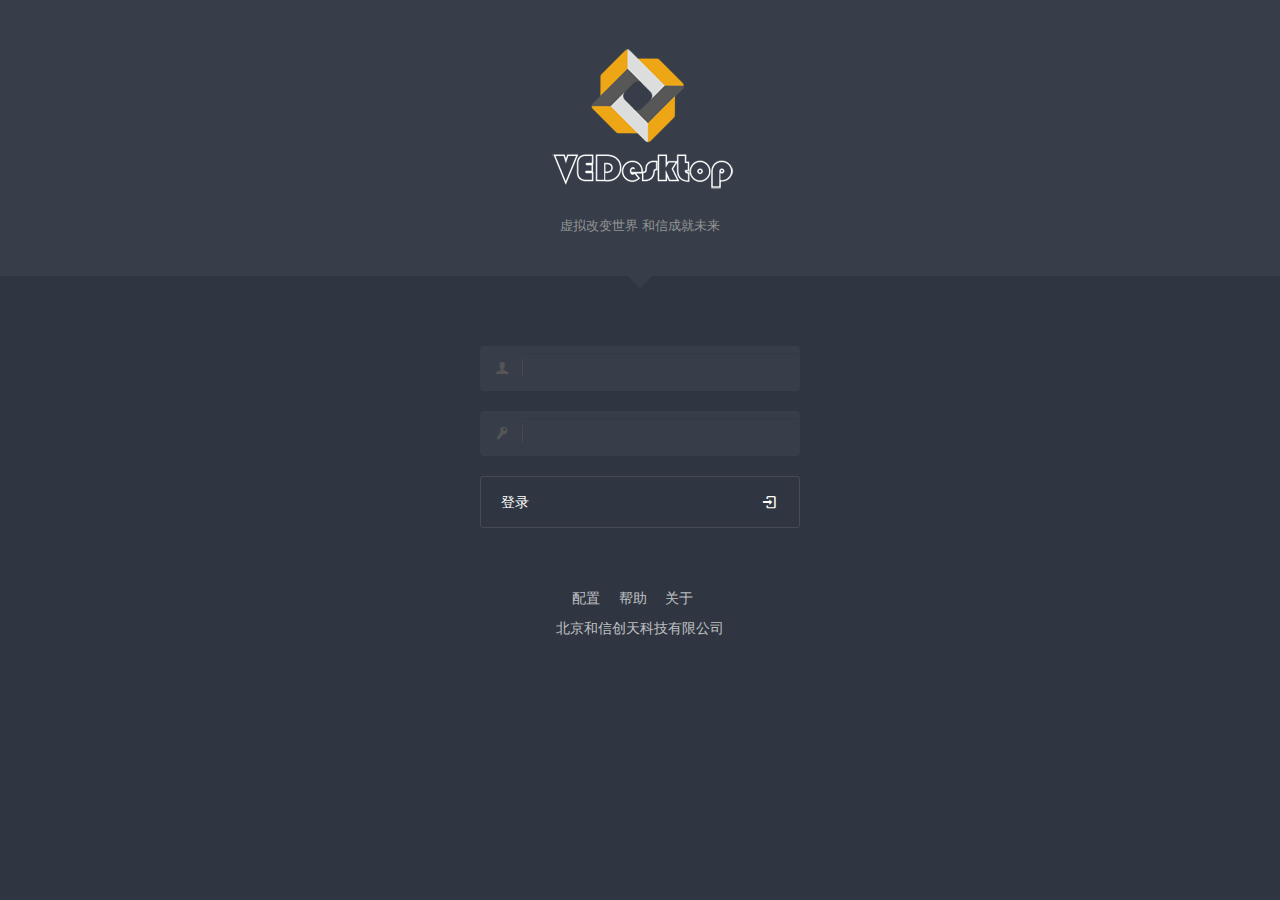
<file: index.html>
<!DOCTYPE html>
<html lang="en">
<head>
    <title>VESystem VEDesktop</title>
    <meta http-equiv="Content-Type" content="text/html; charset=UTF-8">
    <meta charset="utf-8">
    <meta http-equiv="X-UA-Compatible" content="IE=edge">
    <meta name="viewport"
          content="width=device-width, initial-scale=1.0, minimum-scale=1.0 , maximum-scale=1.0, user-scalable=0">
    <meta name="description" content="VESystem VEDesktop Panel">
    <meta name="author" content="VESystem">

    <link rel="stylesheet" href="./assets/css/bootstrap.css">
    <link rel="stylesheet" href="./login/js/jquery-ui/css/no-theme/jquery-ui-1.10.3.custom.min.css">
    <link rel="stylesheet" href="./login/css/font-icons/entypo/css/entypo.css">
    <link rel="stylesheet" href="./login/css/neon-forms.css">
    <script src="./login/js/jquery-1.11.0.min.js"></script>

</head>

<body class="page-body login-page login-form-fall loaded login-form-fall-init" data-url="#">


<div class="login-container">

    <div class="login-header login-caret">

        <div class="login-content">

            <a href="javascript:;">
                <img src="./image/logo.png" alt="">
            </a>

            <p class="description">虚拟改变世界 和信成就未来</p>

            <!-- progress bar indicator -->
            <div class="login-progressbar-indicator">
                <h3>0%</h3>
                <span>正在验证...</span>
            </div>
        </div>

    </div>


    <div class="login-progressbar">
        <div></div>
    </div>

    <div class="login-form">

        <div id="login_plan" class="login-content">

            <div class="form-login-error">
                <h3></h3>
                <!-- 				<p>Enter <strong>correct</strong> login and password.</p> -->
            </div>

            <form id="form_login" novalidate="novalidate">
                <div class="form-group">

                    <div class="input-group">
                        <div class="input-group-addon">
                            <i class="entypo-user"></i>
                        </div>

                        <input name="username" type="text" class="form-control" id="username" placeholder=""
                               autocomplete="off" value="">
                        <div class="text-error">
                        </div>
                    </div>

                </div>

                <div class="form-group">

                    <div class="input-group">
                        <div class="input-group-addon">
                            <i class="entypo-key"></i>
                        </div>

                        <input name="passeord_s" type="password" class="form-control" id="passeord_s" placeholder=""
                               autocomplete="off" value="">
                        <div class="text-error">
                        </div>
                    </div>

                </div>

                <div class="form-group">
                    <button type="submit" class="btn btn-primary btn-block btn-login">
                        <i class="entypo-login"></i>
                        登录
                    </button>
                </div>

            </form>


            <div class="login-bottom-links">

                <a href="javascript:;" onclick="ShowSetDlg();" class="link" style="margin-right:15px;">配置</a>
                <a href="javascript:;" class="link" style="margin-right:15px;">帮助</a>
                <a href="#" class="link" style="margin-right:15px;">关于</a>

                <br>
                <a href="#" class="link">北京和信创天科技有限公司</a>

            </div>

        </div>


        <div hidden id="setup_plan" class="login-content">

            <form id="form_setup" novalidate="novalidate">
                <div class="form-group">

                    <div class="input-group">
                        <div class="input-group-addon">
                            <i class="entypo-network"></i>
                        </div>

                        <input name="link_adder" type="text" class="form-control" id="link_adder" placeholder=""
                               autocomplete="off" value="">
                        <div class="text-error">
                        </div>
                    </div>

                </div>

                <div class="form-group">

                    <div class="input-group">
                        <div class="input-group-addon">
                            <i class="entypo-export"></i>
                        </div>

                        <input name="link_port" type="text" class="form-control" id="link_port" placeholder=""
                               autocomplete="off" value="">
                        <div class="text-error">
                        </div>
                    </div>

                </div>

                <div class="form-group">

                    <div class="input-group">
                        <div class="input-group-addon">
                            <i class="entypo-direction"></i>
                        </div>

                        <input name="link_dir" type="text" class="form-control" id="link_dir" placeholder=""
                               autocomplete="off" value="">
                        <div class="text-error">
                        </div>
                    </div>

                </div>

                <div class="form-group">

                    <button type="submit" class="btn btn-primary btn-block btn-login">
                        <i class="entypo-login"></i>
                        保存设置
                    </button>

                    <button type="button" class="btn btn-primary btn-block btn-login" onclick="R_Login();">
                        <i class="entypo-login"></i>
                        返回登录
                    </button>

                </div>
            </form>

        </div>

    </div>

</div>


<!--///////////////////////////////////////////////////////////////////////////////////////-->


<!-- Bottom Scripts -->
<link rel="stylesheet" href="./assets/css/xenon-forms.css">
<script src="./assets/js/bootstrap.min.js"></script>
<script src="./assets/js/resizeable.js"></script>

<script src="./login/js/jquery.validate.min.js"></script>
<script src="./login/js/neon-login.js"></script>
<script src="./login/js/jQuery.md5.js"></script>

<link rel="stylesheet" href="./msgbox/toastr/toastr.css">
<link rel="stylesheet" href="./msgbox/showmessage.css">
<script type="text/javascript" src="./msgbox/toastr/toastr.min.js"></script>
<script type="text/javascript" src="./msgbox/jBox.min.js"></script>
<script type="text/javascript" src="./msgbox/msgbox.js"></script>


<script>


    function Config_to_Android(url_adder, url_port, url_dir) {

        GC_Android.SetUrlConfig(url_adder, url_port, url_dir);
    }

    $("#link_adder").val(GC_Android.Geturl_adder());
    $("#link_port").val(GC_Android.Geturl_port());
    $("#link_dir").val(GC_Android.Geturl_dir());

    function JsonData_get_Android(urlStr) {

        GC_Android.HTML_GET_JSONDATA(urlStr);

    }

    function Android_set_jsondata(Json_str) {


        if (Json_str == 'null') {

            ShowMessage_T("", "连接服务器失败,请联系管理员...", 2);
            return false;
        }

        var obj = JSON.parse(Json_str);

        if (obj.result == 0) {

            GC_Android.SetLoginName($("#username").val());
            GC_Android.SetLoginTime(GetDateTime_Str());
            GC_Android.Setsession_id(obj.id);
            window.location.href = "./vedesktop/index.html";

        } else {

            ShowMessage_T("", "验证失败，用户名或密码错误，请核对后重新输入", 2);
        }


    }

    function GetDateTime_Str() {

        var getDate = new Date();
        return getDate.toLocaleString();
    }

    function Android_to_msg(title_str, content_str, style_n) {

        ShowMessage_T(title_str, content_str, style_n);
    }

</script>


</body>
</html>
</file>
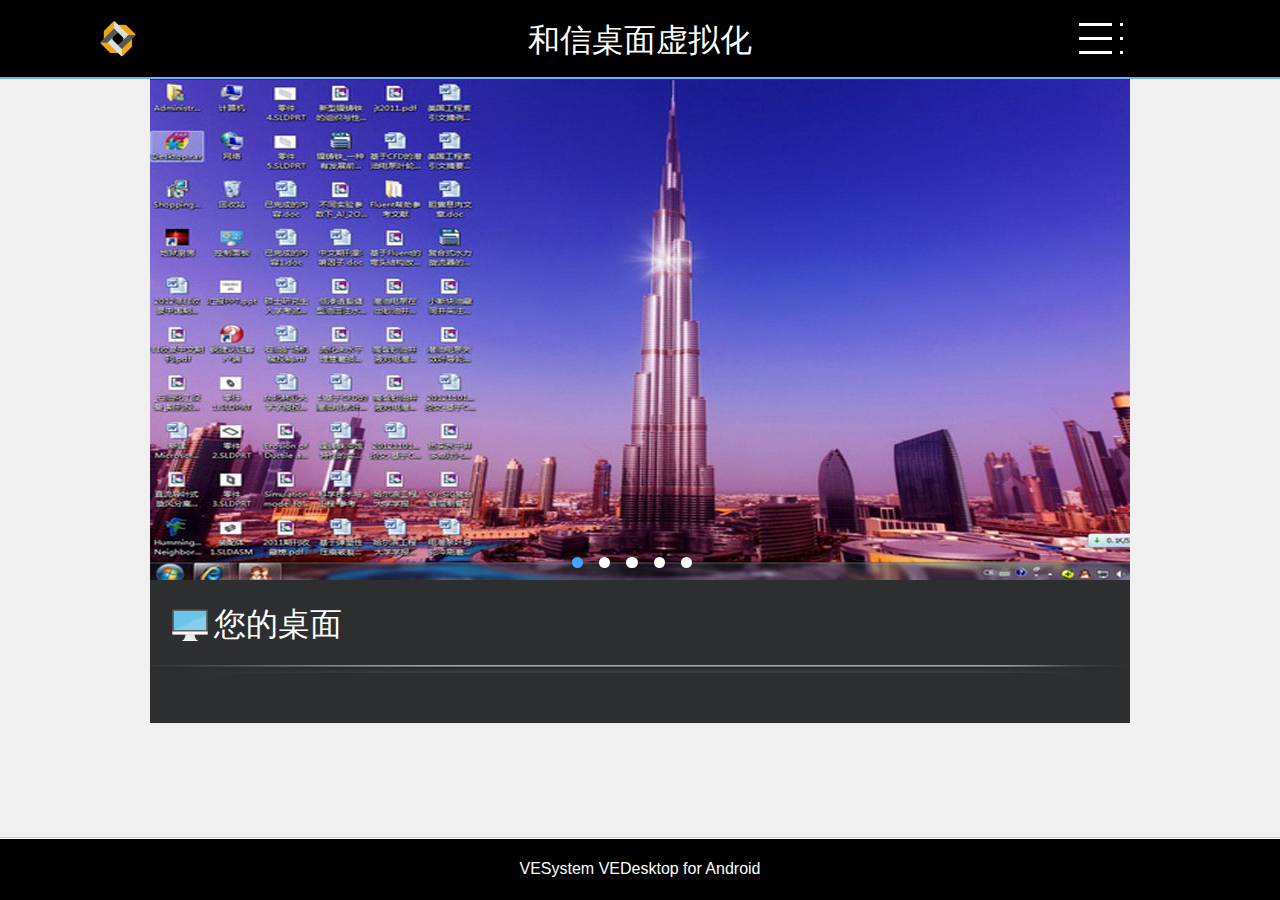
<file: vedesktop/index.html>
<!DOCTYPE html >
<head>
    <title>VESystem VEDesktop</title>
    <meta name="description" content="">
    <meta http-equiv="Content-Type" content="text/html; charset=utf-8"/>
    <meta name="viewport"
          content="width=device-width, initial-scale=1.0, minimum-scale=1.0 , maximum-scale=1.0, user-scalable=0">


	<link rel="stylesheet" href="../assets/css/bootstrap.css">


    <link rel="stylesheet" type="text/css" href="css/apply.css">
    <link rel="stylesheet" type="text/css" href="css/share.css">
    <link rel="stylesheet" type="text/css" href="css/public.css">
    <link rel="stylesheet" type="text/css" href="css/vdstyle.css">
    <script type="text/javascript" src="js/jquery.js"></script>
    <script type="text/javascript" src="js/jquery-1.10.1.min.js"></script>
    <script type="text/javascript" src="js/swiper-2.1.min.js"></script>
    <script type="text/javascript" src="js/lazyload.js"></script>



    <style>
        .drawer-nav-title{
            color:#FFF;
        }

        .modal .form-control{

            width: 90%;
        }

        .modal label{

            display: inline-block;
            max-width: 100%;
            margin-bottom: 5px;
            font-weight: normal;
        }

        .list-group-item > .badge2 {
            float: right;
        }
        .badge2 {
            display: inline-block;
            min-width: 10px;
            padding: 3px 7px;
            font-size: 12px;
            font-weight: bold;
            color: #ffffff;
            line-height: 1;
            vertical-align: baseline;
            white-space: nowrap;
            text-align: center;
            --background-color: #777777;
            border-radius: 10px;
        }




    </style>
</head>

<body class="drawer drawer-right">

<div class="drawer-overlay">

    <div id="wrap" class="clearfix overflow mg-auto">

        <div class="apply-nav overflow mg-auto area" id="top_menudiv">
            <div class="overflow clearfix apply-top border-bom">
                <a href="./index.html" class="apply-logo">VESystem</a>
                <h2>和信桌面虚拟化</h2>
                <a id="show_rmenu" href="#" class="apply-pup">弹出</a>
            </div>

        </div>


        <div class="swiper-container overflow" style="margin-top: 80px;">

            <div class="swiper-wrapper" id="swiper-wrapper">

                <div class="swiper-slide" style=""><a href="javascript:void(0);"><img
                        src="desktop/desktop4.jpg"
                        alt="desktop1" title="desktop1"></a></div>

                <div class="swiper-slide" style=""><a href="javascript:void(0);"><img
                        src="desktop/desktop1.jpg"
                        alt="desktop3" title="desktop3" ></a></div>

                <div class="swiper-slide" style=""><a href="javascript:void(0);"><img
                        src="desktop/desktop5.jpg"
                        alt="desktop5" title="desktop5" ></a></div>

                <div class="swiper-slide" style=""><a href="javascript:void(0);"><img
                        src="desktop/desktop8.jpg"
                        alt="desktop7" title="desktop7" ></a></div>

                <div class="swiper-slide" style=""><a href="javascript:void(0);"><img
                        src="desktop/desktop2.jpg"
                        alt="desktop2" title="desktop2" ></a></div>

            </div>

            <div class="pagination2"></div>

        </div>
        <script type="text/javascript">
            var newSlideSize = function slideSize() {
                var w = Math.ceil($(".swiper-container").width() / 1.96);
                $(".swiper-container,.swiper-wrapper,.swiper-slide").height(w);
            };
            newSlideSize();
            $(window).resize(function () {
                newSlideSize();
            });
        </script>

        <div class="i-tab mg-auto overflow area clearfix">
            <div class="i-tab-title">
                <h2>您的桌面</h2>

                <div class="tab-btn" id="tab1" hidden>
                    <p class="mg-auto clearfix">
                        <a href="javascript:;" class="tab-cur">推荐</a>
                        <a href="javascript:;">分类</a>
                    </p>
                </div>
            </div>

            <div class="tab-content clearfix overflow" id="con1">
                <div class="clearfix tab-con" style="display:block">
                    <ul class="clearfix" id="myvdList">

                    </ul>
                </div>


            </div>
            <div style="height: 50px;" id="span_n"></div>

        </div>

        <!--底部-->
        <div id="bottom-menudiv" >
            <div style="display: block;border-bottom: solid 1px #FFF;border-top: solid 1px #cacaca;text-indent: -9999px;height: 0px;">
                line
            </div>
            <div style="width: 100%; height: 3.8em; line-height: 3.8em; text-align: center;color:#FFF">VESystem VEDesktop for Android</div>
        </div>


    </div>

    <div class="drawer-main drawer-default" >
        <nav class="drawer-nav" role="navigation">
            <div class="drawer-brand">
                <span>个人管理中心</span>
            </div>
            <p class="drawer-nav-title">用户信息</p>
            <ul class="drawer-nav-list">
                <li><span>登录ID: </span><span id="loginname_i">获取中...</span></li>
                <li><span>登录时间: </span><span id="logintime_i">获取中...</span></li>
                <li><span>角色: </span><span id="usertype_i">普通</span></li>
                <li><a href="../index.html">【注销】</a></li>

            </ul>
            <p class="drawer-nav-title">虚拟桌面</p>
            <ul class="drawer-nav-list">
                <li><a href="javascript:;" onclick="">当前服务器：*****</a></li>
                <li><a href="javascript:;" onclick="">端口：*****</a></li>
                <li><a href="javascript:;" onclick="">密钥：*****</a></li>
                <li><span>分配虚机：8 台</span></li>
                <li><span>工作中：5 台</span></li>
                <li><a href="./setup.html" onclick="">【高级参数配置】</a></li>
                <li><a href="./apply.html" >【申请新虚拟机】</a></li>
            </ul>
            <p class="drawer-nav-title">设备信息</p>
            <ul class="drawer-nav-list">
                <li><span>OS：Android </span><span id="os_i">获取中...</span></li>
                <li><span>设备：</span><span id="vd_i">获取中...</span></li>
                <li><span>CPU：</span><span id="cpu_i">获取中...</span></li>

            </ul>
            <p class="drawer-nav-title">系统</p>
            <ul class="drawer-nav-list">
                 <li><a href="info.html">【关于】</a></li>

                 <li><a href="javascript:;" onclick="ShowSetDlg( 'modal-exit' );">【退出系统】</a></li>
            </ul>
        </nav>
    </div>

</div>

<!--///////////////////////////////////////////////////////////////////////////////////////-->


    <div class="modal fade" id="modal-exit">
        <div class="modal-dialog">
            <div class="modal-content">

                <div class="modal-header">
                    <button type="button" class="close" data-dismiss="modal" aria-hidden="true">&times;</button>
                    <h4 class="modal-title">退出</h4>
                </div>

                <div class="modal-body">
                    确认退出和信虚拟桌面吗？
                </div>

                <div class="modal-footer">
                    <button type="button" class="btn btn-white" data-dismiss="modal">取消</button>
                    <button type="button" class="btn btn-primary" onclick="_ExitSystem();">确定</button>
                </div>
            </div>
        </div>
    </div>

<!--///////////////////////////////////////////////////////////////////////////////////////-->


    <div class="modal fade" id="modal-Nsetup">
        <div class="modal-dialog">
            <div class="modal-content">

                <div class="modal-header">
                    <button type="button" class="close" data-dismiss="modal" aria-hidden="true">&times;</button>
                    <h4 class="modal-title">服务器-参数配置</h4>
                </div>

                <div class="modal-body">

                    <div class="row">
                        <div class="col-md-6">

                            <div class="form-group">
                                <label for="field-1" class="control-label">服务端IP</label>

                                <input type="text" class="form-control" id="field-1" placeholder="8.8.8.8">
                            </div>

                        </div>

                        <div class="col-md-6">

                            <div class="form-group">
                                <label for="field-2" class="control-label">通讯端口</label>

                                <input type="text" class="form-control" id="field-2" placeholder="3389">
                            </div>

                        </div>
                    </div>

                    <div class="row">
                        <div class="col-md-12">

                            <div class="form-group">
                                <label for="field-3" class="control-label">密钥</label>

                                <input type="text" class="form-control" id="field-3" placeholder="9891505">
                            </div>

                        </div>
                    </div>


                </div>

                <div class="modal-footer">
                    <button type="button" class="btn btn-white" data-dismiss="modal">取消</button>
                    <button type="button" class="btn btn-primary">保存设置</button>
                </div>
            </div>
        </div>
    </div>

<!--///////////////////////////////////////////////////////////////////////////////////////-->


    <div class="modal fade" id="modal-Hsetup">
        <div class="modal-dialog">
            <div class="modal-content">

                <div class="modal-header">
                    <button type="button" class="close" data-dismiss="modal" aria-hidden="true">&times;</button>
                    <h4 class="modal-title">高级参数配置</h4>
                </div>

                <div class="modal-body">


                    <ul class="list-group list-group-minimal">
                        <li class="list-group-item">
                            <span class="badge2">
                                <input type="checkbox" checked class="iswitch iswitch-blue">
                            </span>

                            启用身份验证
                        </li>
                        <li class="list-group-item">
                            <span class="badge2">
                                <input type="checkbox" checked class="iswitch iswitch-blue">
                            </span>
                            重启后自动还原
                        </li>
                        <li class="list-group-item">
                            <span class="badge2">
                                <input type="checkbox" checked class="iswitch iswitch-blue">
                            </span>
                            共享本地存储
                        </li>
                        <li class="list-group-item">
                            <span class="badge2">
                                <input type="checkbox" checked class="iswitch iswitch-secondary">
                            </span>
                            共享剪切板
                        </li>
                        <li class="list-group-item">
                            <span class="badge2">
                                <input type="checkbox" checked class="iswitch iswitch-red">
                            </span>
                            启动本地GPU 加强
                        </li>
                    </ul>

                </div>

                <div class="modal-footer">
                    <button type="button" class="btn btn-white" data-dismiss="modal">取消</button>
                    <button type="button" class="btn btn-primary">保存设置</button>
                </div>
            </div>
        </div>
    </div>


<!--///////////////////////////////////////////////////////////////////////////////////////-->

<script type="text/javascript" src="js/com.js"></script>
<script type="text/javascript">
    window.onload = function () {
        var mySwiper = new Swiper('.swiper-container', {
            pagination: '.pagination2',
            loop: true,
            autoplay: 3000,
            paginationClickable: true,
            onSlideChangeStart: function () {
                //回调函数
            }
        });
        cTab("#tab1", "#con1");
        //cTab("#tab2", "#con2");
        $('.drawer').drawer();
        GetInfo();
    };
</script>

<link rel="stylesheet" href="css/drawer.min.css">
<script src="js/iscroll.js"></script>
<script src="js/jquery.drawer.min.js"></script>

<link rel="stylesheet" href="../msgbox/toastr/toastr.css">
<link rel="stylesheet" href="../msgbox/showmessage.css">
<script type="text/javascript" src="../msgbox/toastr/toastr.min.js"></script>
<script type="text/javascript" src="../msgbox/jBox.min.js"></script>
<script type="text/javascript" src="../msgbox/msgbox.js"></script>

<script src="../assets/js/jquery.cookie.js"></script>
<script src="js/vedesktop.js"></script>

<script>

    var  session_id = GC_Android.Getsession_id();

    function GetInfo(){

      var  cpu_i =  GC_Android.GetCPU_Info();
      var  os_i =  GC_Android.GetOS_Info();
      var  vd_i =  GC_Android.GetDV_Info();
      var  loginname_i = GC_Android.GetLoginName();
      var  logintime_i = GC_Android.GetLoginTime();



        if(  cpu_i != null ){

            $("#cpu_i").html( cpu_i );
        }else{

            $("#cpu_i").html( "获取失败" );
        }

        if(  os_i != null ){

            $("#os_i").html( os_i );
        }else{

            $("#os_i").html( "获取失败" );
        }

        if(  vd_i != null ){

            $("#vd_i").html( vd_i );
        }else{

            $("#vd_i").html( "获取失败" );
        }

        if(  loginname_i != null ){

            $("#loginname_i").html( loginname_i );
        }else{

            $("#loginname_i").html( "获取失败" );
        }

        if(  logintime_i != null ){

            $("#logintime_i").html( logintime_i );
        }else{

            $("#logintime_i").html( "获取失败" );
        }

    }

    $('#show_rmenu').click(function(){
        //$('.drawer').drawer();
        $('.drawer').drawer("open");
    });

    function ShowSetDlg( mdid ){

        $('.drawer').drawer("close");

        setTimeout(
                jQuery('#'+ mdid ).modal('show', {backdrop: 'static'}),
                1000);
    }

    var android_get_httpurl = "https://"+ GC_Android.Geturl_adder() +":"+GC_Android.Geturl_port() + "/" +GC_Android.Geturl_dir() ;

    VPCList_get_Android(  android_get_httpurl ,session_id );



</script>

<script src="../assets/js/bootstrap.min.js"></script>
<link rel="stylesheet" href="../assets/css/xenon-forms.css">


</body>
</html>
</file>
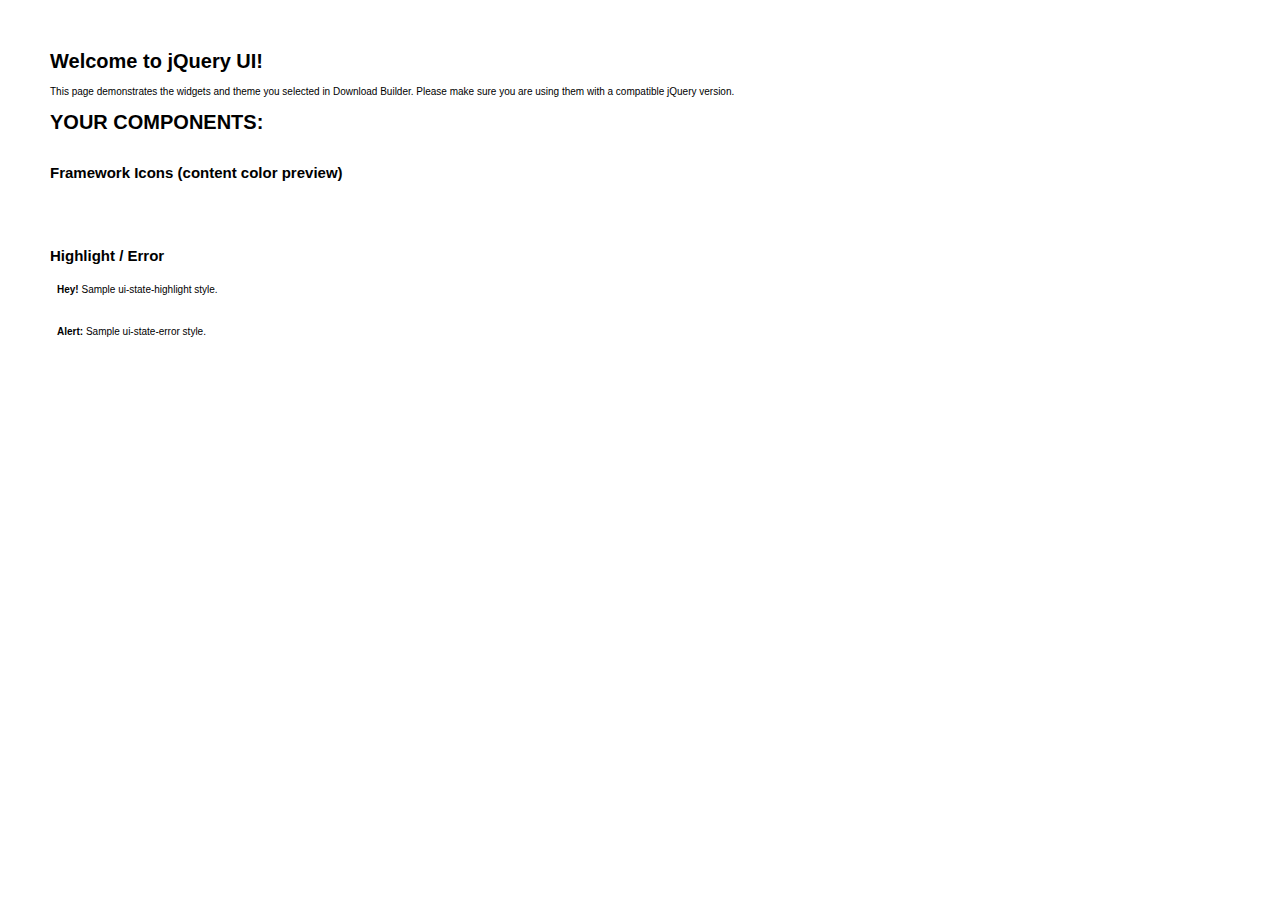
<file: assets/js/jquery-ui/index.html>
<!doctype html>
<html lang="us">
<head>
	<meta charset="utf-8">
	<title>jQuery UI Example Page</title>
	<link href="jquery-ui.css" rel="stylesheet">
	<style>
	body{
		font: 62.5% "Trebuchet MS", sans-serif;
		margin: 50px;
	}
	.demoHeaders {
		margin-top: 2em;
	}
	#dialog-link {
		padding: .4em 1em .4em 20px;
		text-decoration: none;
		position: relative;
	}
	#dialog-link span.ui-icon {
		margin: 0 5px 0 0;
		position: absolute;
		left: .2em;
		top: 50%;
		margin-top: -8px;
	}
	#icons {
		margin: 0;
		padding: 0;
	}
	#icons li {
		margin: 2px;
		position: relative;
		padding: 4px 0;
		cursor: pointer;
		float: left;
		list-style: none;
	}
	#icons span.ui-icon {
		float: left;
		margin: 0 4px;
	}
	.fakewindowcontain .ui-widget-overlay {
		position: absolute;
	}
	select {
		width: 200px;
	}
	</style>
</head>
<body>

<h1>Welcome to jQuery UI!</h1>

<div class="ui-widget">
	<p>This page demonstrates the widgets and theme you selected in Download Builder. Please make sure you are using them with a compatible jQuery version.</p>
</div>

<h1>YOUR COMPONENTS:</h1>












<h2 class="demoHeaders">Framework Icons (content color preview)</h2>
<ul id="icons" class="ui-widget ui-helper-clearfix">
	<li class="ui-state-default ui-corner-all" title=".ui-icon-carat-1-n"><span class="ui-icon ui-icon-carat-1-n"></span></li>
	<li class="ui-state-default ui-corner-all" title=".ui-icon-carat-1-ne"><span class="ui-icon ui-icon-carat-1-ne"></span></li>
	<li class="ui-state-default ui-corner-all" title=".ui-icon-carat-1-e"><span class="ui-icon ui-icon-carat-1-e"></span></li>
	<li class="ui-state-default ui-corner-all" title=".ui-icon-carat-1-se"><span class="ui-icon ui-icon-carat-1-se"></span></li>
	<li class="ui-state-default ui-corner-all" title=".ui-icon-carat-1-s"><span class="ui-icon ui-icon-carat-1-s"></span></li>
	<li class="ui-state-default ui-corner-all" title=".ui-icon-carat-1-sw"><span class="ui-icon ui-icon-carat-1-sw"></span></li>
	<li class="ui-state-default ui-corner-all" title=".ui-icon-carat-1-w"><span class="ui-icon ui-icon-carat-1-w"></span></li>
	<li class="ui-state-default ui-corner-all" title=".ui-icon-carat-1-nw"><span class="ui-icon ui-icon-carat-1-nw"></span></li>
	<li class="ui-state-default ui-corner-all" title=".ui-icon-carat-2-n-s"><span class="ui-icon ui-icon-carat-2-n-s"></span></li>
	<li class="ui-state-default ui-corner-all" title=".ui-icon-carat-2-e-w"><span class="ui-icon ui-icon-carat-2-e-w"></span></li>
	<li class="ui-state-default ui-corner-all" title=".ui-icon-triangle-1-n"><span class="ui-icon ui-icon-triangle-1-n"></span></li>
	<li class="ui-state-default ui-corner-all" title=".ui-icon-triangle-1-ne"><span class="ui-icon ui-icon-triangle-1-ne"></span></li>
	<li class="ui-state-default ui-corner-all" title=".ui-icon-triangle-1-e"><span class="ui-icon ui-icon-triangle-1-e"></span></li>
	<li class="ui-state-default ui-corner-all" title=".ui-icon-triangle-1-se"><span class="ui-icon ui-icon-triangle-1-se"></span></li>
	<li class="ui-state-default ui-corner-all" title=".ui-icon-triangle-1-s"><span class="ui-icon ui-icon-triangle-1-s"></span></li>
	<li class="ui-state-default ui-corner-all" title=".ui-icon-triangle-1-sw"><span class="ui-icon ui-icon-triangle-1-sw"></span></li>
	<li class="ui-state-default ui-corner-all" title=".ui-icon-triangle-1-w"><span class="ui-icon ui-icon-triangle-1-w"></span></li>
	<li class="ui-state-default ui-corner-all" title=".ui-icon-triangle-1-nw"><span class="ui-icon ui-icon-triangle-1-nw"></span></li>
	<li class="ui-state-default ui-corner-all" title=".ui-icon-triangle-2-n-s"><span class="ui-icon ui-icon-triangle-2-n-s"></span></li>
	<li class="ui-state-default ui-corner-all" title=".ui-icon-triangle-2-e-w"><span class="ui-icon ui-icon-triangle-2-e-w"></span></li>
	<li class="ui-state-default ui-corner-all" title=".ui-icon-arrow-1-n"><span class="ui-icon ui-icon-arrow-1-n"></span></li>
	<li class="ui-state-default ui-corner-all" title=".ui-icon-arrow-1-ne"><span class="ui-icon ui-icon-arrow-1-ne"></span></li>
	<li class="ui-state-default ui-corner-all" title=".ui-icon-arrow-1-e"><span class="ui-icon ui-icon-arrow-1-e"></span></li>
	<li class="ui-state-default ui-corner-all" title=".ui-icon-arrow-1-se"><span class="ui-icon ui-icon-arrow-1-se"></span></li>
	<li class="ui-state-default ui-corner-all" title=".ui-icon-arrow-1-s"><span class="ui-icon ui-icon-arrow-1-s"></span></li>
	<li class="ui-state-default ui-corner-all" title=".ui-icon-arrow-1-sw"><span class="ui-icon ui-icon-arrow-1-sw"></span></li>
	<li class="ui-state-default ui-corner-all" title=".ui-icon-arrow-1-w"><span class="ui-icon ui-icon-arrow-1-w"></span></li>
	<li class="ui-state-default ui-corner-all" title=".ui-icon-arrow-1-nw"><span class="ui-icon ui-icon-arrow-1-nw"></span></li>
	<li class="ui-state-default ui-corner-all" title=".ui-icon-arrow-2-n-s"><span class="ui-icon ui-icon-arrow-2-n-s"></span></li>
	<li class="ui-state-default ui-corner-all" title=".ui-icon-arrow-2-ne-sw"><span class="ui-icon ui-icon-arrow-2-ne-sw"></span></li>
	<li class="ui-state-default ui-corner-all" title=".ui-icon-arrow-2-e-w"><span class="ui-icon ui-icon-arrow-2-e-w"></span></li>
	<li class="ui-state-default ui-corner-all" title=".ui-icon-arrow-2-se-nw"><span class="ui-icon ui-icon-arrow-2-se-nw"></span></li>
	<li class="ui-state-default ui-corner-all" title=".ui-icon-arrowstop-1-n"><span class="ui-icon ui-icon-arrowstop-1-n"></span></li>
	<li class="ui-state-default ui-corner-all" title=".ui-icon-arrowstop-1-e"><span class="ui-icon ui-icon-arrowstop-1-e"></span></li>
	<li class="ui-state-default ui-corner-all" title=".ui-icon-arrowstop-1-s"><span class="ui-icon ui-icon-arrowstop-1-s"></span></li>
	<li class="ui-state-default ui-corner-all" title=".ui-icon-arrowstop-1-w"><span class="ui-icon ui-icon-arrowstop-1-w"></span></li>
	<li class="ui-state-default ui-corner-all" title=".ui-icon-arrowthick-1-n"><span class="ui-icon ui-icon-arrowthick-1-n"></span></li>
	<li class="ui-state-default ui-corner-all" title=".ui-icon-arrowthick-1-ne"><span class="ui-icon ui-icon-arrowthick-1-ne"></span></li>
	<li class="ui-state-default ui-corner-all" title=".ui-icon-arrowthick-1-e"><span class="ui-icon ui-icon-arrowthick-1-e"></span></li>
	<li class="ui-state-default ui-corner-all" title=".ui-icon-arrowthick-1-se"><span class="ui-icon ui-icon-arrowthick-1-se"></span></li>
	<li class="ui-state-default ui-corner-all" title=".ui-icon-arrowthick-1-s"><span class="ui-icon ui-icon-arrowthick-1-s"></span></li>
	<li class="ui-state-default ui-corner-all" title=".ui-icon-arrowthick-1-sw"><span class="ui-icon ui-icon-arrowthick-1-sw"></span></li>
	<li class="ui-state-default ui-corner-all" title=".ui-icon-arrowthick-1-w"><span class="ui-icon ui-icon-arrowthick-1-w"></span></li>
	<li class="ui-state-default ui-corner-all" title=".ui-icon-arrowthick-1-nw"><span class="ui-icon ui-icon-arrowthick-1-nw"></span></li>
	<li class="ui-state-default ui-corner-all" title=".ui-icon-arrowthick-2-n-s"><span class="ui-icon ui-icon-arrowthick-2-n-s"></span></li>
	<li class="ui-state-default ui-corner-all" title=".ui-icon-arrowthick-2-ne-sw"><span class="ui-icon ui-icon-arrowthick-2-ne-sw"></span></li>
	<li class="ui-state-default ui-corner-all" title=".ui-icon-arrowthick-2-e-w"><span class="ui-icon ui-icon-arrowthick-2-e-w"></span></li>
	<li class="ui-state-default ui-corner-all" title=".ui-icon-arrowthick-2-se-nw"><span class="ui-icon ui-icon-arrowthick-2-se-nw"></span></li>
	<li class="ui-state-default ui-corner-all" title=".ui-icon-arrowthickstop-1-n"><span class="ui-icon ui-icon-arrowthickstop-1-n"></span></li>
	<li class="ui-state-default ui-corner-all" title=".ui-icon-arrowthickstop-1-e"><span class="ui-icon ui-icon-arrowthickstop-1-e"></span></li>
	<li class="ui-state-default ui-corner-all" title=".ui-icon-arrowthickstop-1-s"><span class="ui-icon ui-icon-arrowthickstop-1-s"></span></li>
	<li class="ui-state-default ui-corner-all" title=".ui-icon-arrowthickstop-1-w"><span class="ui-icon ui-icon-arrowthickstop-1-w"></span></li>
	<li class="ui-state-default ui-corner-all" title=".ui-icon-arrowreturnthick-1-w"><span class="ui-icon ui-icon-arrowreturnthick-1-w"></span></li>
	<li class="ui-state-default ui-corner-all" title=".ui-icon-arrowreturnthick-1-n"><span class="ui-icon ui-icon-arrowreturnthick-1-n"></span></li>
	<li class="ui-state-default ui-corner-all" title=".ui-icon-arrowreturnthick-1-e"><span class="ui-icon ui-icon-arrowreturnthick-1-e"></span></li>
	<li class="ui-state-default ui-corner-all" title=".ui-icon-arrowreturnthick-1-s"><span class="ui-icon ui-icon-arrowreturnthick-1-s"></span></li>
	<li class="ui-state-default ui-corner-all" title=".ui-icon-arrowreturn-1-w"><span class="ui-icon ui-icon-arrowreturn-1-w"></span></li>
	<li class="ui-state-default ui-corner-all" title=".ui-icon-arrowreturn-1-n"><span class="ui-icon ui-icon-arrowreturn-1-n"></span></li>
	<li class="ui-state-default ui-corner-all" title=".ui-icon-arrowreturn-1-e"><span class="ui-icon ui-icon-arrowreturn-1-e"></span></li>
	<li class="ui-state-default ui-corner-all" title=".ui-icon-arrowreturn-1-s"><span class="ui-icon ui-icon-arrowreturn-1-s"></span></li>
	<li class="ui-state-default ui-corner-all" title=".ui-icon-arrowrefresh-1-w"><span class="ui-icon ui-icon-arrowrefresh-1-w"></span></li>
	<li class="ui-state-default ui-corner-all" title=".ui-icon-arrowrefresh-1-n"><span class="ui-icon ui-icon-arrowrefresh-1-n"></span></li>
	<li class="ui-state-default ui-corner-all" title=".ui-icon-arrowrefresh-1-e"><span class="ui-icon ui-icon-arrowrefresh-1-e"></span></li>
	<li class="ui-state-default ui-corner-all" title=".ui-icon-arrowrefresh-1-s"><span class="ui-icon ui-icon-arrowrefresh-1-s"></span></li>
	<li class="ui-state-default ui-corner-all" title=".ui-icon-arrow-4"><span class="ui-icon ui-icon-arrow-4"></span></li>
	<li class="ui-state-default ui-corner-all" title=".ui-icon-arrow-4-diag"><span class="ui-icon ui-icon-arrow-4-diag"></span></li>
	<li class="ui-state-default ui-corner-all" title=".ui-icon-extlink"><span class="ui-icon ui-icon-extlink"></span></li>
	<li class="ui-state-default ui-corner-all" title=".ui-icon-newwin"><span class="ui-icon ui-icon-newwin"></span></li>
	<li class="ui-state-default ui-corner-all" title=".ui-icon-refresh"><span class="ui-icon ui-icon-refresh"></span></li>
	<li class="ui-state-default ui-corner-all" title=".ui-icon-shuffle"><span class="ui-icon ui-icon-shuffle"></span></li>
	<li class="ui-state-default ui-corner-all" title=".ui-icon-transfer-e-w"><span class="ui-icon ui-icon-transfer-e-w"></span></li>
	<li class="ui-state-default ui-corner-all" title=".ui-icon-transferthick-e-w"><span class="ui-icon ui-icon-transferthick-e-w"></span></li>
	<li class="ui-state-default ui-corner-all" title=".ui-icon-folder-collapsed"><span class="ui-icon ui-icon-folder-collapsed"></span></li>
	<li class="ui-state-default ui-corner-all" title=".ui-icon-folder-open"><span class="ui-icon ui-icon-folder-open"></span></li>
	<li class="ui-state-default ui-corner-all" title=".ui-icon-document"><span class="ui-icon ui-icon-document"></span></li>
	<li class="ui-state-default ui-corner-all" title=".ui-icon-document-b"><span class="ui-icon ui-icon-document-b"></span></li>
	<li class="ui-state-default ui-corner-all" title=".ui-icon-note"><span class="ui-icon ui-icon-note"></span></li>
	<li class="ui-state-default ui-corner-all" title=".ui-icon-mail-closed"><span class="ui-icon ui-icon-mail-closed"></span></li>
	<li class="ui-state-default ui-corner-all" title=".ui-icon-mail-open"><span class="ui-icon ui-icon-mail-open"></span></li>
	<li class="ui-state-default ui-corner-all" title=".ui-icon-suitcase"><span class="ui-icon ui-icon-suitcase"></span></li>
	<li class="ui-state-default ui-corner-all" title=".ui-icon-comment"><span class="ui-icon ui-icon-comment"></span></li>
	<li class="ui-state-default ui-corner-all" title=".ui-icon-person"><span class="ui-icon ui-icon-person"></span></li>
	<li class="ui-state-default ui-corner-all" title=".ui-icon-print"><span class="ui-icon ui-icon-print"></span></li>
	<li class="ui-state-default ui-corner-all" title=".ui-icon-trash"><span class="ui-icon ui-icon-trash"></span></li>
	<li class="ui-state-default ui-corner-all" title=".ui-icon-locked"><span class="ui-icon ui-icon-locked"></span></li>
	<li class="ui-state-default ui-corner-all" title=".ui-icon-unlocked"><span class="ui-icon ui-icon-unlocked"></span></li>
	<li class="ui-state-default ui-corner-all" title=".ui-icon-bookmark"><span class="ui-icon ui-icon-bookmark"></span></li>
	<li class="ui-state-default ui-corner-all" title=".ui-icon-tag"><span class="ui-icon ui-icon-tag"></span></li>
	<li class="ui-state-default ui-corner-all" title=".ui-icon-home"><span class="ui-icon ui-icon-home"></span></li>
	<li class="ui-state-default ui-corner-all" title=".ui-icon-flag"><span class="ui-icon ui-icon-flag"></span></li>
	<li class="ui-state-default ui-corner-all" title=".ui-icon-calculator"><span class="ui-icon ui-icon-calculator"></span></li>
	<li class="ui-state-default ui-corner-all" title=".ui-icon-cart"><span class="ui-icon ui-icon-cart"></span></li>
	<li class="ui-state-default ui-corner-all" title=".ui-icon-pencil"><span class="ui-icon ui-icon-pencil"></span></li>
	<li class="ui-state-default ui-corner-all" title=".ui-icon-clock"><span class="ui-icon ui-icon-clock"></span></li>
	<li class="ui-state-default ui-corner-all" title=".ui-icon-disk"><span class="ui-icon ui-icon-disk"></span></li>
	<li class="ui-state-default ui-corner-all" title=".ui-icon-calendar"><span class="ui-icon ui-icon-calendar"></span></li>
	<li class="ui-state-default ui-corner-all" title=".ui-icon-zoomin"><span class="ui-icon ui-icon-zoomin"></span></li>
	<li class="ui-state-default ui-corner-all" title=".ui-icon-zoomout"><span class="ui-icon ui-icon-zoomout"></span></li>
	<li class="ui-state-default ui-corner-all" title=".ui-icon-search"><span class="ui-icon ui-icon-search"></span></li>
	<li class="ui-state-default ui-corner-all" title=".ui-icon-wrench"><span class="ui-icon ui-icon-wrench"></span></li>
	<li class="ui-state-default ui-corner-all" title=".ui-icon-gear"><span class="ui-icon ui-icon-gear"></span></li>
	<li class="ui-state-default ui-corner-all" title=".ui-icon-heart"><span class="ui-icon ui-icon-heart"></span></li>
	<li class="ui-state-default ui-corner-all" title=".ui-icon-star"><span class="ui-icon ui-icon-star"></span></li>
	<li class="ui-state-default ui-corner-all" title=".ui-icon-link"><span class="ui-icon ui-icon-link"></span></li>
	<li class="ui-state-default ui-corner-all" title=".ui-icon-cancel"><span class="ui-icon ui-icon-cancel"></span></li>
	<li class="ui-state-default ui-corner-all" title=".ui-icon-plus"><span class="ui-icon ui-icon-plus"></span></li>
	<li class="ui-state-default ui-corner-all" title=".ui-icon-plusthick"><span class="ui-icon ui-icon-plusthick"></span></li>
	<li class="ui-state-default ui-corner-all" title=".ui-icon-minus"><span class="ui-icon ui-icon-minus"></span></li>
	<li class="ui-state-default ui-corner-all" title=".ui-icon-minusthick"><span class="ui-icon ui-icon-minusthick"></span></li>
	<li class="ui-state-default ui-corner-all" title=".ui-icon-close"><span class="ui-icon ui-icon-close"></span></li>
	<li class="ui-state-default ui-corner-all" title=".ui-icon-closethick"><span class="ui-icon ui-icon-closethick"></span></li>
	<li class="ui-state-default ui-corner-all" title=".ui-icon-key"><span class="ui-icon ui-icon-key"></span></li>
	<li class="ui-state-default ui-corner-all" title=".ui-icon-lightbulb"><span class="ui-icon ui-icon-lightbulb"></span></li>
	<li class="ui-state-default ui-corner-all" title=".ui-icon-scissors"><span class="ui-icon ui-icon-scissors"></span></li>
	<li class="ui-state-default ui-corner-all" title=".ui-icon-clipboard"><span class="ui-icon ui-icon-clipboard"></span></li>
	<li class="ui-state-default ui-corner-all" title=".ui-icon-copy"><span class="ui-icon ui-icon-copy"></span></li>
	<li class="ui-state-default ui-corner-all" title=".ui-icon-contact"><span class="ui-icon ui-icon-contact"></span></li>
	<li class="ui-state-default ui-corner-all" title=".ui-icon-image"><span class="ui-icon ui-icon-image"></span></li>
	<li class="ui-state-default ui-corner-all" title=".ui-icon-video"><span class="ui-icon ui-icon-video"></span></li>
	<li class="ui-state-default ui-corner-all" title=".ui-icon-script"><span class="ui-icon ui-icon-script"></span></li>
	<li class="ui-state-default ui-corner-all" title=".ui-icon-alert"><span class="ui-icon ui-icon-alert"></span></li>
	<li class="ui-state-default ui-corner-all" title=".ui-icon-info"><span class="ui-icon ui-icon-info"></span></li>
	<li class="ui-state-default ui-corner-all" title=".ui-icon-notice"><span class="ui-icon ui-icon-notice"></span></li>
	<li class="ui-state-default ui-corner-all" title=".ui-icon-help"><span class="ui-icon ui-icon-help"></span></li>
	<li class="ui-state-default ui-corner-all" title=".ui-icon-check"><span class="ui-icon ui-icon-check"></span></li>
	<li class="ui-state-default ui-corner-all" title=".ui-icon-bullet"><span class="ui-icon ui-icon-bullet"></span></li>
	<li class="ui-state-default ui-corner-all" title=".ui-icon-radio-off"><span class="ui-icon ui-icon-radio-off"></span></li>
	<li class="ui-state-default ui-corner-all" title=".ui-icon-radio-on"><span class="ui-icon ui-icon-radio-on"></span></li>
	<li class="ui-state-default ui-corner-all" title=".ui-icon-pin-w"><span class="ui-icon ui-icon-pin-w"></span></li>
	<li class="ui-state-default ui-corner-all" title=".ui-icon-pin-s"><span class="ui-icon ui-icon-pin-s"></span></li>
	<li class="ui-state-default ui-corner-all" title=".ui-icon-play"><span class="ui-icon ui-icon-play"></span></li>
	<li class="ui-state-default ui-corner-all" title=".ui-icon-pause"><span class="ui-icon ui-icon-pause"></span></li>
	<li class="ui-state-default ui-corner-all" title=".ui-icon-seek-next"><span class="ui-icon ui-icon-seek-next"></span></li>
	<li class="ui-state-default ui-corner-all" title=".ui-icon-seek-prev"><span class="ui-icon ui-icon-seek-prev"></span></li>
	<li class="ui-state-default ui-corner-all" title=".ui-icon-seek-end"><span class="ui-icon ui-icon-seek-end"></span></li>
	<li class="ui-state-default ui-corner-all" title=".ui-icon-seek-first"><span class="ui-icon ui-icon-seek-first"></span></li>
	<li class="ui-state-default ui-corner-all" title=".ui-icon-stop"><span class="ui-icon ui-icon-stop"></span></li>
	<li class="ui-state-default ui-corner-all" title=".ui-icon-eject"><span class="ui-icon ui-icon-eject"></span></li>
	<li class="ui-state-default ui-corner-all" title=".ui-icon-volume-off"><span class="ui-icon ui-icon-volume-off"></span></li>
	<li class="ui-state-default ui-corner-all" title=".ui-icon-volume-on"><span class="ui-icon ui-icon-volume-on"></span></li>
	<li class="ui-state-default ui-corner-all" title=".ui-icon-power"><span class="ui-icon ui-icon-power"></span></li>
	<li class="ui-state-default ui-corner-all" title=".ui-icon-signal-diag"><span class="ui-icon ui-icon-signal-diag"></span></li>
	<li class="ui-state-default ui-corner-all" title=".ui-icon-signal"><span class="ui-icon ui-icon-signal"></span></li>
	<li class="ui-state-default ui-corner-all" title=".ui-icon-battery-0"><span class="ui-icon ui-icon-battery-0"></span></li>
	<li class="ui-state-default ui-corner-all" title=".ui-icon-battery-1"><span class="ui-icon ui-icon-battery-1"></span></li>
	<li class="ui-state-default ui-corner-all" title=".ui-icon-battery-2"><span class="ui-icon ui-icon-battery-2"></span></li>
	<li class="ui-state-default ui-corner-all" title=".ui-icon-battery-3"><span class="ui-icon ui-icon-battery-3"></span></li>
	<li class="ui-state-default ui-corner-all" title=".ui-icon-circle-plus"><span class="ui-icon ui-icon-circle-plus"></span></li>
	<li class="ui-state-default ui-corner-all" title=".ui-icon-circle-minus"><span class="ui-icon ui-icon-circle-minus"></span></li>
	<li class="ui-state-default ui-corner-all" title=".ui-icon-circle-close"><span class="ui-icon ui-icon-circle-close"></span></li>
	<li class="ui-state-default ui-corner-all" title=".ui-icon-circle-triangle-e"><span class="ui-icon ui-icon-circle-triangle-e"></span></li>
	<li class="ui-state-default ui-corner-all" title=".ui-icon-circle-triangle-s"><span class="ui-icon ui-icon-circle-triangle-s"></span></li>
	<li class="ui-state-default ui-corner-all" title=".ui-icon-circle-triangle-w"><span class="ui-icon ui-icon-circle-triangle-w"></span></li>
	<li class="ui-state-default ui-corner-all" title=".ui-icon-circle-triangle-n"><span class="ui-icon ui-icon-circle-triangle-n"></span></li>
	<li class="ui-state-default ui-corner-all" title=".ui-icon-circle-arrow-e"><span class="ui-icon ui-icon-circle-arrow-e"></span></li>
	<li class="ui-state-default ui-corner-all" title=".ui-icon-circle-arrow-s"><span class="ui-icon ui-icon-circle-arrow-s"></span></li>
	<li class="ui-state-default ui-corner-all" title=".ui-icon-circle-arrow-w"><span class="ui-icon ui-icon-circle-arrow-w"></span></li>
	<li class="ui-state-default ui-corner-all" title=".ui-icon-circle-arrow-n"><span class="ui-icon ui-icon-circle-arrow-n"></span></li>
	<li class="ui-state-default ui-corner-all" title=".ui-icon-circle-zoomin"><span class="ui-icon ui-icon-circle-zoomin"></span></li>
	<li class="ui-state-default ui-corner-all" title=".ui-icon-circle-zoomout"><span class="ui-icon ui-icon-circle-zoomout"></span></li>
	<li class="ui-state-default ui-corner-all" title=".ui-icon-circle-check"><span class="ui-icon ui-icon-circle-check"></span></li>
	<li class="ui-state-default ui-corner-all" title=".ui-icon-circlesmall-plus"><span class="ui-icon ui-icon-circlesmall-plus"></span></li>
	<li class="ui-state-default ui-corner-all" title=".ui-icon-circlesmall-minus"><span class="ui-icon ui-icon-circlesmall-minus"></span></li>
	<li class="ui-state-default ui-corner-all" title=".ui-icon-circlesmall-close"><span class="ui-icon ui-icon-circlesmall-close"></span></li>
	<li class="ui-state-default ui-corner-all" title=".ui-icon-squaresmall-plus"><span class="ui-icon ui-icon-squaresmall-plus"></span></li>
	<li class="ui-state-default ui-corner-all" title=".ui-icon-squaresmall-minus"><span class="ui-icon ui-icon-squaresmall-minus"></span></li>
	<li class="ui-state-default ui-corner-all" title=".ui-icon-squaresmall-close"><span class="ui-icon ui-icon-squaresmall-close"></span></li>
	<li class="ui-state-default ui-corner-all" title=".ui-icon-grip-dotted-vertical"><span class="ui-icon ui-icon-grip-dotted-vertical"></span></li>
	<li class="ui-state-default ui-corner-all" title=".ui-icon-grip-dotted-horizontal"><span class="ui-icon ui-icon-grip-dotted-horizontal"></span></li>
	<li class="ui-state-default ui-corner-all" title=".ui-icon-grip-solid-vertical"><span class="ui-icon ui-icon-grip-solid-vertical"></span></li>
	<li class="ui-state-default ui-corner-all" title=".ui-icon-grip-solid-horizontal"><span class="ui-icon ui-icon-grip-solid-horizontal"></span></li>
	<li class="ui-state-default ui-corner-all" title=".ui-icon-gripsmall-diagonal-se"><span class="ui-icon ui-icon-gripsmall-diagonal-se"></span></li>
	<li class="ui-state-default ui-corner-all" title=".ui-icon-grip-diagonal-se"><span class="ui-icon ui-icon-grip-diagonal-se"></span></li>
</ul>















<!-- Highlight / Error -->
<h2 class="demoHeaders">Highlight / Error</h2>
<div class="ui-widget">
	<div class="ui-state-highlight ui-corner-all" style="margin-top: 20px; padding: 0 .7em;">
		<p><span class="ui-icon ui-icon-info" style="float: left; margin-right: .3em;"></span>
		<strong>Hey!</strong> Sample ui-state-highlight style.</p>
	</div>
</div>
<br>
<div class="ui-widget">
	<div class="ui-state-error ui-corner-all" style="padding: 0 .7em;">
		<p><span class="ui-icon ui-icon-alert" style="float: left; margin-right: .3em;"></span>
		<strong>Alert:</strong> Sample ui-state-error style.</p>
	</div>
</div>

<script src="external/jquery/jquery.js"></script>
<script src="jquery-ui.js"></script>
<script>
























// Hover states on the static widgets
$( "#dialog-link, #icons li" ).hover(
	function() {
		$( this ).addClass( "ui-state-hover" );
	},
	function() {
		$( this ).removeClass( "ui-state-hover" );
	}
);
</script>
</body>
</html>
</file>
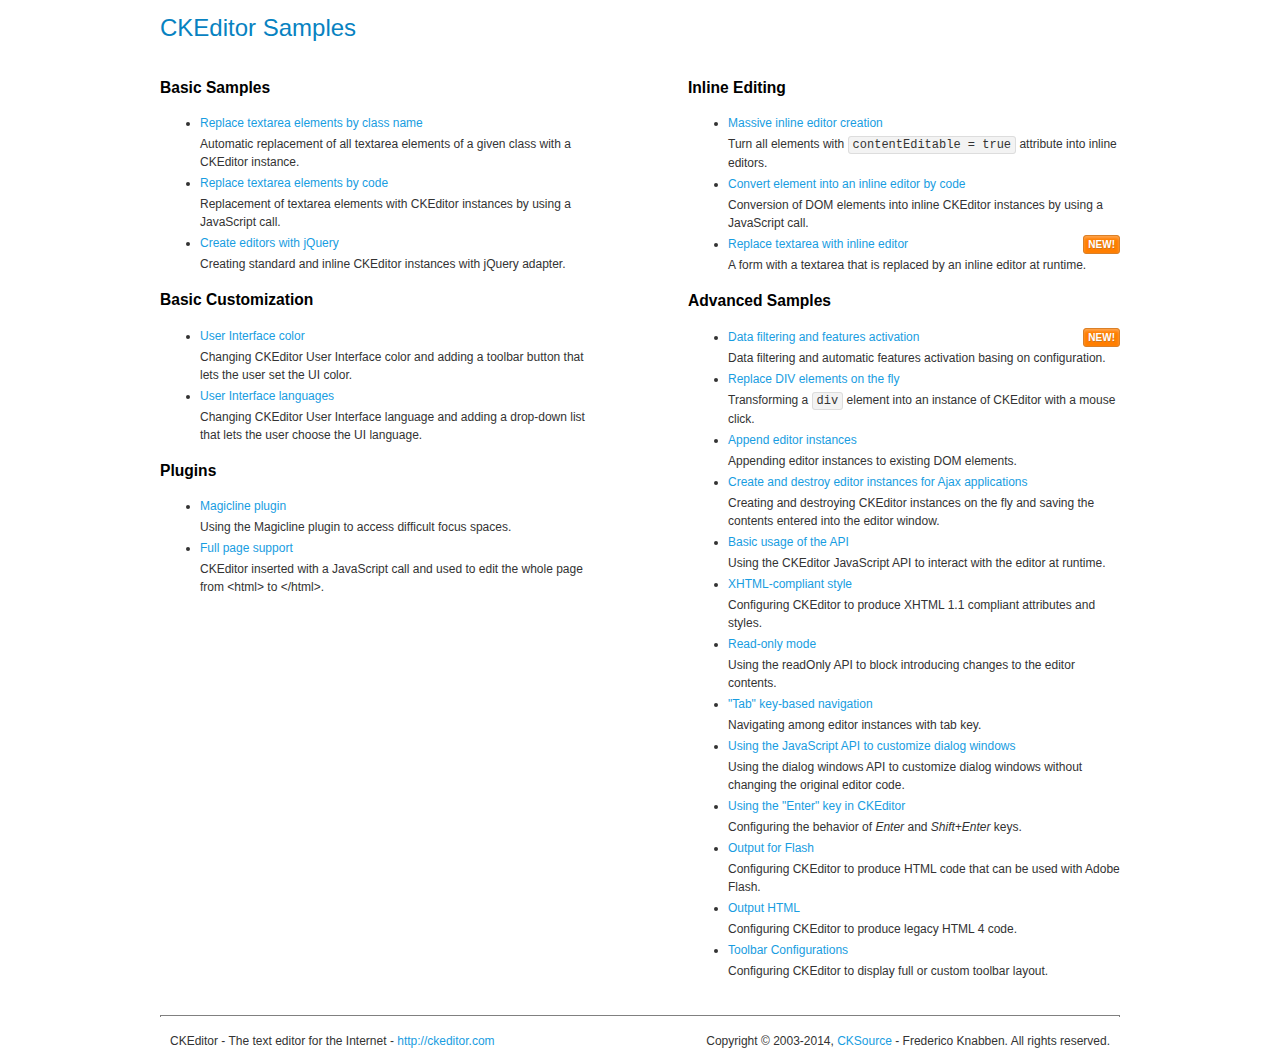
<file: assets/js/ckeditor/samples/index.html>
<!DOCTYPE html>
<!--
Copyright (c) 2003-2014, CKSource - Frederico Knabben. All rights reserved.
For licensing, see LICENSE.md or http://ckeditor.com/license
-->
<html>
<head>
	<meta charset="utf-8">
	<title>CKEditor Samples</title>
	<link rel="stylesheet" href="sample.css">
</head>
<body>
	<h1 class="samples">
		CKEditor Samples
	</h1>
	<div class="twoColumns">
		<div class="twoColumnsLeft">
			<h2 class="samples">
				Basic Samples
			</h2>
			<dl class="samples">
				<dt><a class="samples" href="replacebyclass.html">Replace textarea elements by class name</a></dt>
				<dd>Automatic replacement of all textarea elements of a given class with a CKEditor instance.</dd>

				<dt><a class="samples" href="replacebycode.html">Replace textarea elements by code</a></dt>
				<dd>Replacement of textarea elements with CKEditor instances by using a JavaScript call.</dd>

				<dt><a class="samples" href="jquery.html">Create editors with jQuery</a></dt>
				<dd>Creating standard and inline CKEditor instances with jQuery adapter.</dd>
			</dl>

			<h2 class="samples">
				Basic Customization
			</h2>
			<dl class="samples">
				<dt><a class="samples" href="uicolor.html">User Interface color</a></dt>
				<dd>Changing CKEditor User Interface color and adding a toolbar button that lets the user set the UI color.</dd>

				<dt><a class="samples" href="uilanguages.html">User Interface languages</a></dt>
				<dd>Changing CKEditor User Interface language and adding a drop-down list that lets the user choose the UI language.</dd>
			</dl>


			<h2 class="samples">Plugins</h2>
<dl class="samples">
<dt><a class="samples" href="plugins/magicline/magicline.html">Magicline plugin</a></dt>
<dd>Using the Magicline plugin to access difficult focus spaces.</dd>

<dt><a class="samples" href="plugins/wysiwygarea/fullpage.html">Full page support</a></dt>
<dd>CKEditor inserted with a JavaScript call and used to edit the whole page from &lt;html&gt; to &lt;/html&gt;.</dd>
</dl>
		</div>
		<div class="twoColumnsRight">
			<h2 class="samples">
				Inline Editing
			</h2>
			<dl class="samples">
				<dt><a class="samples" href="inlineall.html">Massive inline editor creation</a></dt>
				<dd>Turn all elements with <code>contentEditable = true</code> attribute into inline editors.</dd>

				<dt><a class="samples" href="inlinebycode.html">Convert element into an inline editor by code</a></dt>
				<dd>Conversion of DOM elements into inline CKEditor instances by using a JavaScript call.</dd>

				<dt><a class="samples" href="inlinetextarea.html">Replace textarea with inline editor</a> <span class="new">New!</span></dt>
				<dd>A form with a textarea that is replaced by an inline editor at runtime.</dd>

				
			</dl>

			<h2 class="samples">
				Advanced Samples
			</h2>
			<dl class="samples">
				<dt><a class="samples" href="datafiltering.html">Data filtering and features activation</a> <span class="new">New!</span></dt>
				<dd>Data filtering and automatic features activation basing on configuration.</dd>

				<dt><a class="samples" href="divreplace.html">Replace DIV elements on the fly</a></dt>
				<dd>Transforming a <code>div</code> element into an instance of CKEditor with a mouse click.</dd>

				<dt><a class="samples" href="appendto.html">Append editor instances</a></dt>
				<dd>Appending editor instances to existing DOM elements.</dd>

				<dt><a class="samples" href="ajax.html">Create and destroy editor instances for Ajax applications</a></dt>
				<dd>Creating and destroying CKEditor instances on the fly and saving the contents entered into the editor window.</dd>

				<dt><a class="samples" href="api.html">Basic usage of the API</a></dt>
				<dd>Using the CKEditor JavaScript API to interact with the editor at runtime.</dd>

				<dt><a class="samples" href="xhtmlstyle.html">XHTML-compliant style</a></dt>
				<dd>Configuring CKEditor to produce XHTML 1.1 compliant attributes and styles.</dd>

				<dt><a class="samples" href="readonly.html">Read-only mode</a></dt>
				<dd>Using the readOnly API to block introducing changes to the editor contents.</dd>

				<dt><a class="samples" href="tabindex.html">"Tab" key-based navigation</a></dt>
				<dd>Navigating among editor instances with tab key.</dd>


				
<dt><a class="samples" href="plugins/dialog/dialog.html">Using the JavaScript API to customize dialog windows</a></dt>
<dd>Using the dialog windows API to customize dialog windows without changing the original editor code.</dd>

<dt><a class="samples" href="plugins/enterkey/enterkey.html">Using the &quot;Enter&quot; key in CKEditor</a></dt>
<dd>Configuring the behavior of <em>Enter</em> and <em>Shift+Enter</em> keys.</dd>

<dt><a class="samples" href="plugins/htmlwriter/outputforflash.html">Output for Flash</a></dt>
<dd>Configuring CKEditor to produce HTML code that can be used with Adobe Flash.</dd>

<dt><a class="samples" href="plugins/htmlwriter/outputhtml.html">Output HTML</a></dt>
<dd>Configuring CKEditor to produce legacy HTML 4 code.</dd>

<dt><a class="samples" href="plugins/toolbar/toolbar.html">Toolbar Configurations</a></dt>
<dd>Configuring CKEditor to display full or custom toolbar layout.</dd>

			</dl>
		</div>
	</div>
	<div id="footer">
		<hr>
		<p>
			CKEditor - The text editor for the Internet - <a class="samples" href="http://ckeditor.com/">http://ckeditor.com</a>
		</p>
		<p id="copy">
			Copyright &copy; 2003-2014, <a class="samples" href="http://cksource.com/">CKSource</a> - Frederico Knabben. All rights reserved.
		</p>
	</div>
</body>
</html>
</file>
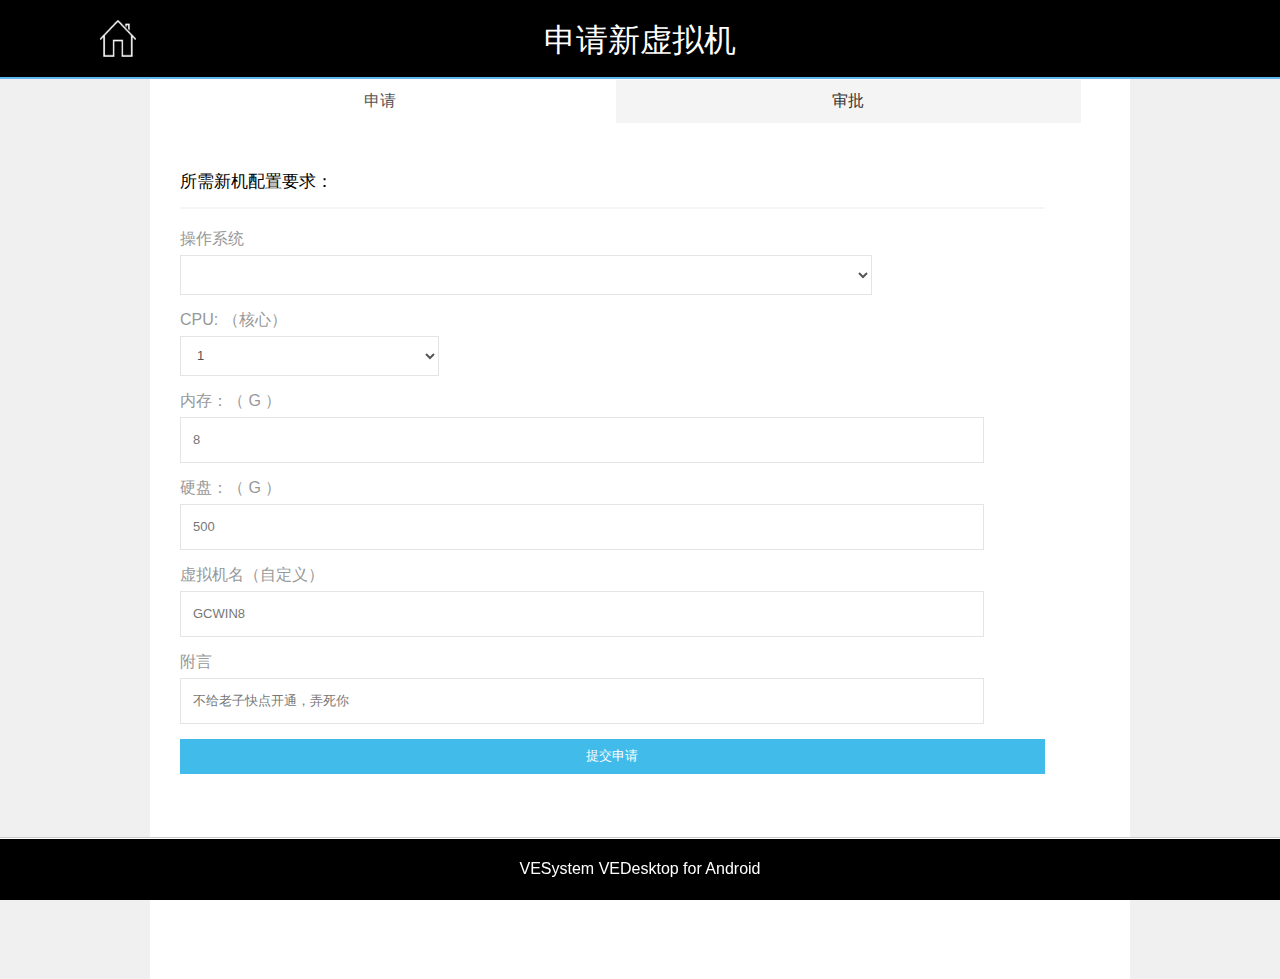
<file: vedesktop/apply.html>
<!DOCTYPE html >
<head>
    <title>VESystem VEDesktop</title>
    <meta name="keywords" content=""/>
    <meta name="description" content=""/>
    <meta http-equiv="Content-Type" content="text/html; charset=utf-8"/>
    <meta name="viewport"
          content="width=device-width, initial-scale=1.0, minimum-scale=1.0 , maximum-scale=1.0, user-scalable=0">

    <link rel="stylesheet" href="../assets/css/bootstrap.css">
    <link rel="stylesheet" href="../assets/css/xenon-core.css">
    <link rel="stylesheet" type="text/css" href="css/apply.css">
    <link rel="stylesheet" type="text/css" href="css/share.css">
    <link rel="stylesheet" type="text/css" href="css/public.css">
    <link rel="stylesheet" type="text/css" href="css/vdstyle.css">


    <script type="text/javascript" src="js/jquery.js"></script>
    <style>
        #wrap {
            background: #FFF;
        }


        #tabs1{

            width: 95%;

        }
        .form-control{

            width: 90%;
        }


    </style>


</head>

<body>



<div id="wrap" class="clearfix overflow mg-auto">

    <div id="top_menudiv"  class="apply-nav overflow mg-auto area" >
        <div class="overflow clearfix apply-top border-bom" >
            <a href="index.html" class="apply-return">返回</a>
            <h2>申请新虚拟机</h2>

        </div>


    </div>

    <div  style="margin-top: 80px;margin-bottom: 80px;">


        <div class="row" id="tabs1">

            <div class="col-md-12">

                <ul class="nav nav-tabs nav-tabs-justified">
                    <li class="active">
                        <a href="#home-3" data-toggle="tab">
                            <span class="visible-xs">申请</span>
                            <span class="hidden-xs">申请</span>
                        </a>
                    </li>
                    <li>
                        <a href="#profile-3" data-toggle="tab">
                            <span class="visible-xs">审批</span>
                            <span class="hidden-xs">审批</span>
                        </a>
                    </li>

                </ul>

                <div class="tab-content">
                    <div class="tab-pane active" id="home-3" style="margin-left: -30px;">

                       <div class="panel panel-default" style="width: 90%">
                           <div >
                                <div class="panel-heading">
                                    <h3 class="panel-title">所需新机配置要求：</h3>
                                    <div class="panel-options">

                                    </div>
                                </div>
                                <div class="panel-body">

                                        <div class="form-group">
                                            <label class="control-label">操作系统</label>
                                            <select id="ostype" class="form-control" style="width: 80%;height: 40px;">
                                                <option value="1"裸机无系统</option>
                                                <option value="2">Windows XP</option>
                                                <option value="3">Windows 7</option>
                                                <option value="4">Windows 8</option>
                                                <option value="5">Windows 8.1</option>
                                                <option value="6">Windows 10</option>
                                                <option value="7">Windows 2003 X64</option>
                                                <option value="8">Windows 2008 R2</option>
                                                <option value="9">Windows 2012 R2</option>
                                            </select>
                                        </div>

                                        <div class="form-group">
                                            <label class="control-label">CPU: （核心）</label>
                                            <select id="cpu_z" class="form-control" style="width: 30%;height: 40px;">
                                                <option value="1">1</option>
                                                <option value="2">2</option>
                                                <option value="4">4</option>
                                                <option value="6">6</option>
                                                <option value="8">8</option>

                                            </select>
                                        </div>

                                        <div class="form-group">
                                            <label for="memsize">内存：（ G ）</label>
                                            <input type="text" class="form-control" id="memsize" placeholder="8" style="width: 90%;">
                                        </div>

                                        <div class="form-group">
                                            <label for="hdsize">硬盘：（ G ）</label>
                                            <input type="text" class="form-control" id="hdsize" placeholder="500" style="width: 90%;">
                                        </div>

                                        <div class="form-group">
                                            <label for="vpcname">虚拟机名（自定义）</label>
                                            <input type="text" class="form-control" id="vpcname" placeholder="GCWIN8" style="width: 90%;">
                                        </div>

                                        <div class="form-group">
                                            <label for="stext">附言</label>
                                            <input type="text" class="form-control" id="stext" placeholder="不给老子快点开通，弄死你" style="width: 90%;">
                                        </div>

                                        <div class="form-group">

                                            <button type="button" class="btn btn-info btn-single" onclick="applyVPC();" style="height:35px;width: 100%;">
                                                提交申请
                                            </button>
                                        </div>

                                </div>
                           </div>
                       </div>

                    </div>
                    <div class="tab-pane" id="profile-3">

                        <table class="table table-striped" style="margin-left: -10px;">
                            <thead>
                            <tr>

                                <th>时间</th>
                                <th>机器ID</th>
                                <th>审核</th>
                            </tr>
                            </thead>

                            <tbody>
                            <tr>

                                <td>2015-07-31</td>
                                <td>GCWIN7</td>
                                <td class="middle-align">
                                    待审核
                                </td>
                            </tr>
                            <tr>

                                <td>2015-07-31</td>
                                <td>GCWIN8</td>
                                <td class="middle-align">
                                    审核中
                                </td>
                            </tr>
                            <tr>

                                <td>2015-07-31</td>
                                <td>GCWIN10</td>
                                <td class="middle-align">
                                    已否决
                                </td>
                            </tr>
                            <tr>

                                <td>2015-07-31</td>
                                <td>GCWIN2008</td>
                                <td class="middle-align">
                                    已开通
                                </td>
                            </tr>



                            </tbody>
                        </table>


                    </div>

                </div>





            </div>

        </div>



    </div>



    <!--底部-->
    <div id="bottom-menudiv">
        <div style="display: block;border-bottom: solid 1px #FFF;border-top: solid 1px #cacaca;text-indent: -9999px;height: 0px;">
            line
        </div>
        <div style="width: 100%; height: 3.8em; line-height: 3.8em;text-align: center;color:#FFF">VESystem VEDesktop for Android</div>
    </div>
</div>

</body>



<script type="text/javascript" src="js/com.js"></script>
<script type="text/javascript" src="js/jquery-1.10.1.min.js"></script>
<script type="text/javascript" src="js/swiper-2.1.min.js"></script>

<link rel="stylesheet" href="../assets/css/fonts/linecons/css/linecons.css">
<link rel="stylesheet" href="../assets/css/fonts/fontawesome/css/font-awesome.min.css">


<!-- Bottom Scripts -->
<script src="../assets/js/bootstrap.min.js"></script>

<script>

    function applyVPC(){
        //ostype cpu_z memsize hdsize vpcname stext
        var ostype = $("#ostype").val();
        var cpu_z = $("#cpu_z").val();
        var memsize = $("#memsize").val();
        var hdsize = $("#hdsize").val();
        var stext = $("#stext").val();

        alert(  "ostype: "+ ostype + "\nostype: "+ cpu_z +  "\nmemsize: "+ memsize + "\nhdsize: "+ hdsize + "\nstext: "+stext);
    }

</script>



</html>
</file>
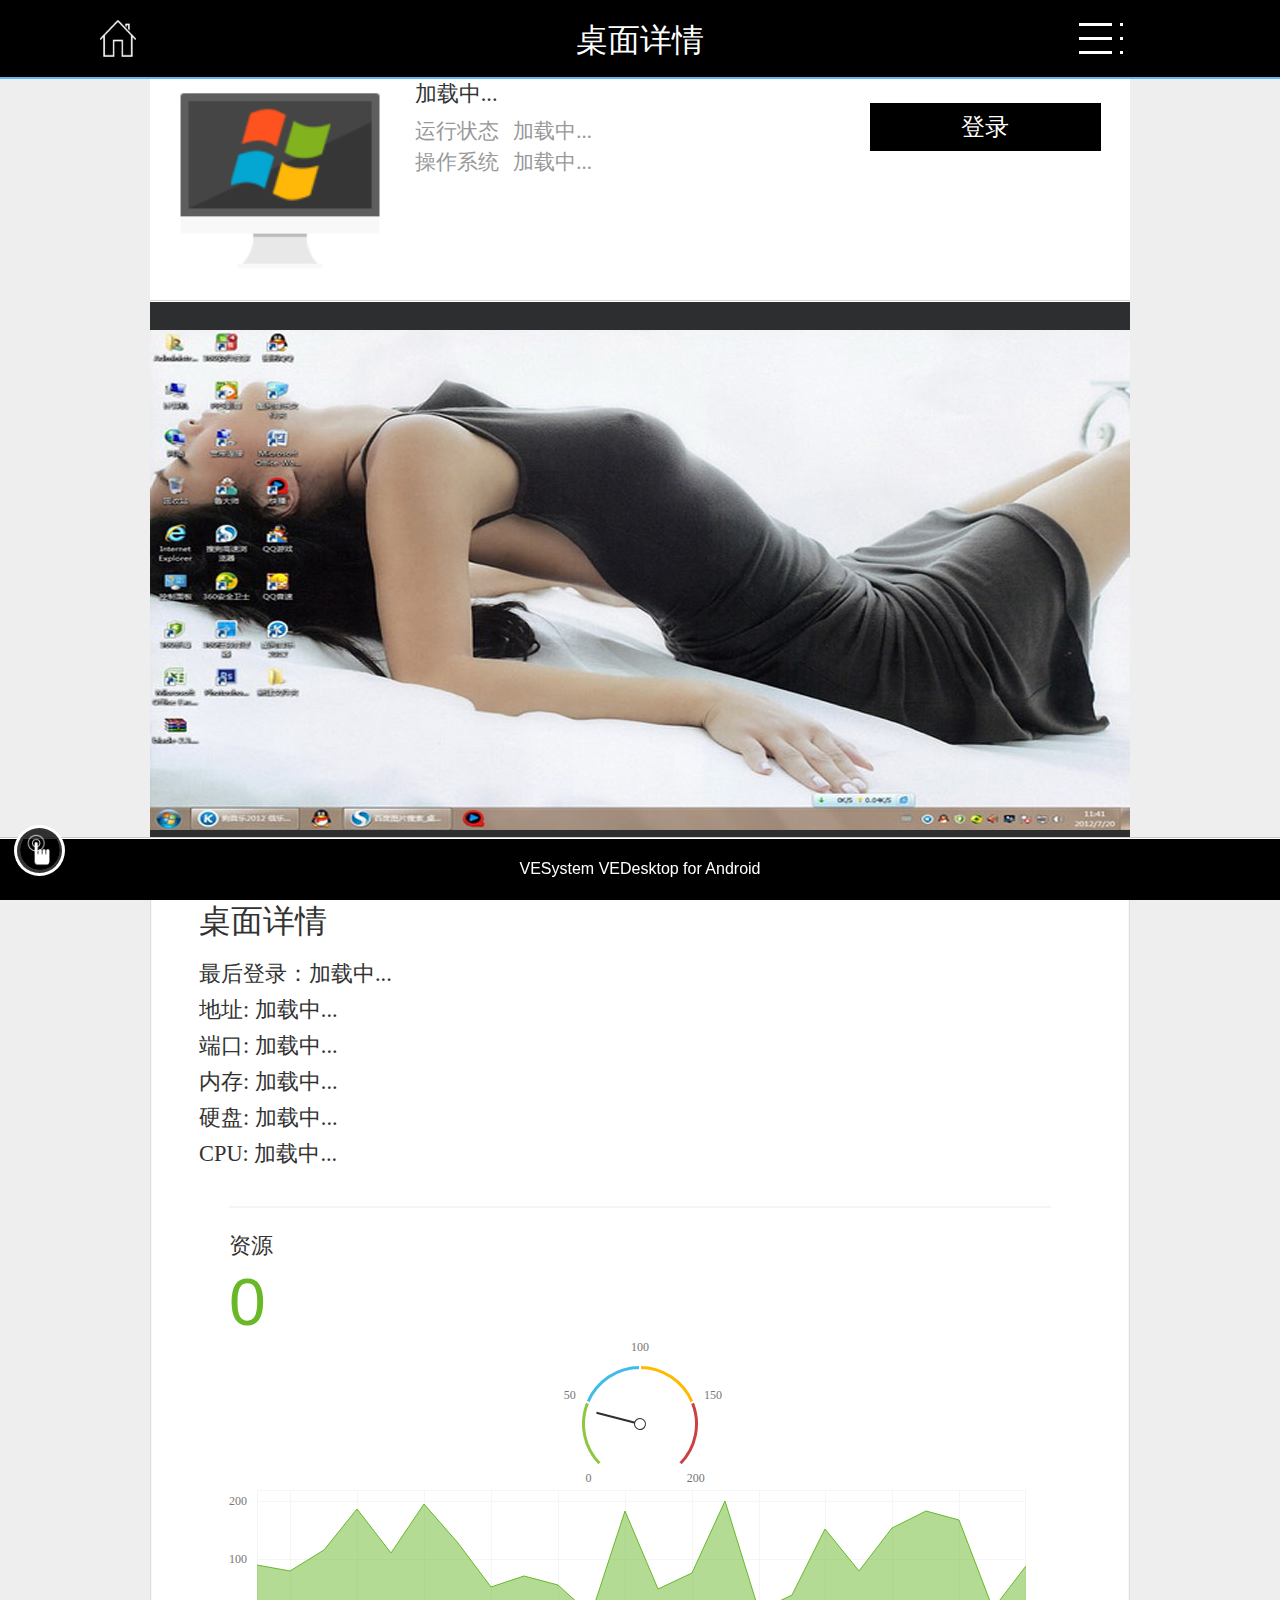
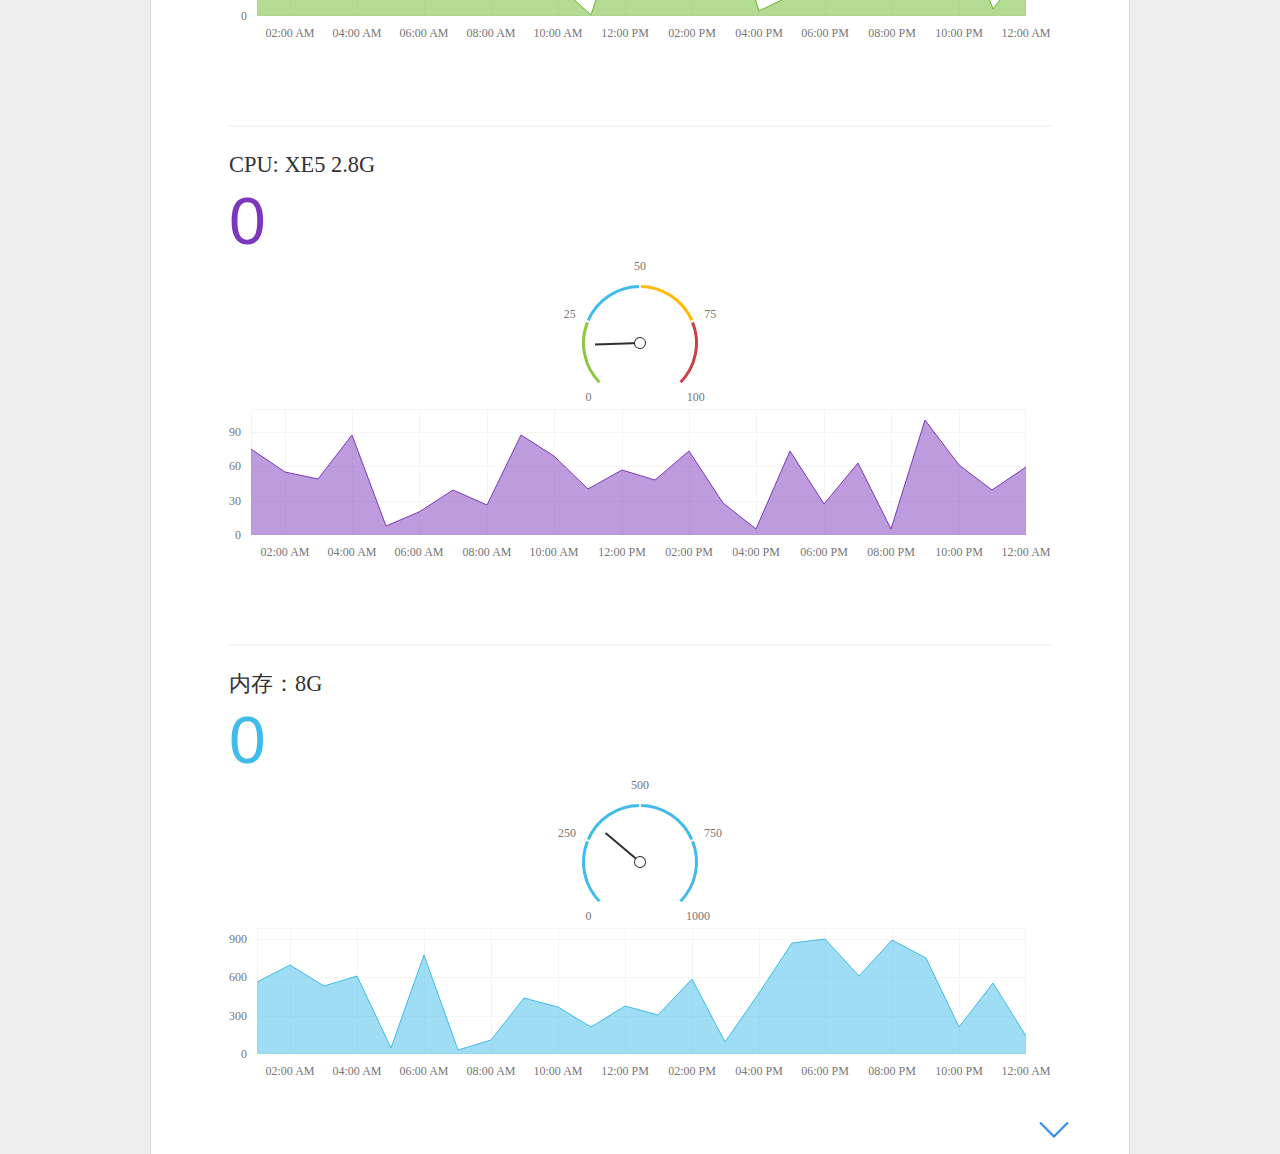
<file: vedesktop/detail.html>
<!DOCTYPE html >
<head>
    <title>VESystem VEDesktop</title>
    <meta name="keywords" content=""/>
    <meta name="description" content=""/>
    <meta http-equiv="Content-Type" content="text/html; charset=utf-8"/>
    <meta name="viewport"
          content="width=device-width, initial-scale=1.0, minimum-scale=1.0 , maximum-scale=1.0, user-scalable=0">

    <link rel="stylesheet" type="text/css" href="css/apply.css">
    <link rel="stylesheet" type="text/css" href="css/share.css">
    <link rel="stylesheet" type="text/css" href="css/public.css">
    <link rel="stylesheet" type="text/css" href="css/vdstyle.css">

    <script type="text/javascript" src="js/jquery.js"></script>
    <style>
        .swiper-container {
            padding: 1.8em 0 3em 0;
        }

        .swiper-container .pagination {
            bottom: 0.8em;
        }
    </style>


</head>

<body>


<div id="wrap" class="clearfix overflow mg-auto">

    <div class="apply-nav overflow mg-auto area" id="top_menudiv">
        <div class="overflow clearfix apply-top border-bom">
            <a href="index.html" class="apply-return">返回</a>

            <h2>桌面详情</h2>
            <a href="#" class="apply-pup">弹出</a>
        </div>
        <div class="i-icon mg-auto overflow area clearfix" id="apply-pup-icon">
            <ul class="clearfix">
                <li><a href="javascript:CON_VDesktop( '0')"  title="开机|关机" class="i-icon" id="vmoff">
                    <img src="img/app_Shutdown.png" id="vmoff_ico"></a>
                </li>
                <li><a href="javascript:CON_VDesktop( '-1')"  title="重启" class="i-icon"><img src="img/app_Restart.png"></a></li>
                <li><a href="javascript:CON_VDesktop( '-1')"  title="" class="i-icon"><img src="img/app_Reduction.png"></a></li>
                <li><a href="javascript:CON_VDesktop( '2')"  title="断电" class="i-icon"><img src="img/app_Power%20failure.png"></a></li>
            </ul>
        </div>


    </div>


    <div class="hot-down clearfix overflow" style="margin-top: 60px;">

        <a class="hot-img clearfix">

            <img src="ico/0windows.png" alt="" title="" id="vmico"/>

            <h1><span id="os_name_z1">加载中...</span></h1>

            <p>
                <span>运行状态</span><span id="os_name_z2">加载中...</span>
            </p>

            <p>
                <span>操作系统</span><span id="os_name_z3">加载中...</span>
            </p>
        </a>
        <a href="javascript:Start_VDesktop( A_VM ,'1')" class="hot-download downBtn">登录</a>
    </div>
    <div class="float-download">

        <a href="javascript:Start_VDesktop( A_VM ,'1')" class="downBtn">登录桌面</a>
    </div>

    <div class="roll-slide clearfix overflow border">
        <div class="swiper-container swiper-free-mode" id="roll-wrap">
            <div class="swiper-wrapper" id="roll-img">
                <div class="swiper-slide"><img src="desktop/desktop7.jpg" alt="">
                </div>
            </div>
            <div class="pagination"></div>
            <script type="text/javascript">
                var newSlideSize = function slideSize() {
                    // var w = Math.ceil($(".swiper-container").width());
                    // $(".swiper-container,.swiper-slide").height(w + 0);
                    var w = Math.ceil($(".swiper-container").width() / 1.96);
                    $(".swiper-container,.swiper-wrapper,.swiper-slide").height(w);
                };
                newSlideSize();
                $(window).resize(function () {
                    newSlideSize();
                });
            </script>

        </div>
    </div>

    <div class="hot-detail">
        <h2>桌面详情</h2>

        <div class="clearfix hot-detail-wrap" id="hot-detail">
            <p>最后登录：<span id="os_name_z4">加载中...</span></p>

            <p id="short" style="display:block;">

                地址: <span id="graphics_address">加载中...</span><br/>
                端口: <span id="graphics_port">加载中...</span><br/>
                内存: <span id="memory">加载中...</span><br/>
                硬盘: <span id="HDD">加载中...</span><br/>
                CPU: <span id="CPU">加载中...</span><br/>
            </p>

            <p id="all" style="display:none;">

            <div class="panel panel-default">
                <div class="panel-heading">

                </div>
                <div class="panel-body">

                    <div class="row">
                        <div class="col-sm-3">
                            <p class="text-medium">资源</p>

                            <div class="super-large text-secondary" data-count="this" data-from="0" data-to="44"
                                 data-duration="1.5">0
                            </div>
                        </div>
                        <div class="col-sm-3">
                            <div id="reqs-per-second" style="height: 150px;"></div>
                        </div>
                        <div class="col-sm-6">
                            <div id="reqs-per-second-chart" style="height: 150px;"></div>
                        </div>
                    </div>

                </div>
            </div>

            <div class="panel panel-default">
                <div class="panel-heading">

                </div>
                <div class="panel-body">

                    <div class="row">
                        <div class="col-sm-3">
                            <p class="text-medium">CPU: XE5 2.8G</p>

                            <div class="super-large text-purple" data-count="this" data-from="0" data-to="16"
                                 data-duration="2">0
                            </div>
                        </div>
                        <div class="col-sm-3">
                            <div id="cpu-usage" style="height: 150px;"></div>
                        </div>
                        <div class="col-sm-6">
                            <div id="cpu-usage-chart" style="height: 150px;"></div>
                        </div>
                    </div>

                </div>
            </div>

            <div class="panel panel-default">
                <div class="panel-heading">

                </div>
                <div class="panel-body">

                    <div class="row">
                        <div class="col-sm-3">
                            <p class="text-medium">内存：8G</p>

                            <div class="super-large text-info" data-count="this" data-from="0" data-to="315"
                                 data-duration="3">0
                            </div>
                        </div>
                        <div class="col-sm-3">
                            <div id="memory-usage" style="height: 150px;"></div>
                        </div>
                        <div class="col-sm-6">
                            <div id="memory-usage-chart" style="height: 150px;"></div>
                        </div>
                    </div>

                </div>
            </div>

            </p><br/>
            <b class='detail-more'>查看更多</b></div>
    </div>

    <script type="text/javascript">


        window.onload = function () {
            var mySwiper = new Swiper('.swiper-container', {
                pagination: '.pagination',
                paginationClickable: true,
                freeMode: false,
                freeModeFluid: true
            });
            //内容提要 点击加载更多
            var more = true;
            $(".detail-more").click(function () {
                if (more == true) {
                    $('#short').css('display', 'none');
                    $('#all').css('display', 'block');
                    $(this).addClass("detail-more2");
                    more = false;
                }
                else {
                    $(this).removeClass("detail-more2");
                    $('#short').css('display', 'block');
                    $('#all').css('display', 'none');
                    more = true;
                }
            });
        };
    </script>


    <!--底部-->
    <div id="bottom-menudiv">
        <div style="display: block;border-bottom: solid 1px #FFF;border-top: solid 1px #cacaca;text-indent: -9999px;height: 0px;">
            line
        </div>
        <div style="width: 100%; height: 3.8em; line-height: 3.8em; text-align: center;color:#FFF">VESystem VEDesktop for
            Android
        </div>
    </div>

</div>

<div class="info-nr">
    <div id="info-nr-phone" class="info-nr-phone">
        <section id="toMenu"></section>
        <div class="menu_01"><a href="#"></a></div>
        <div class="menu_02"><a href="#"></a></div>
        <div class="menu_03"><a href="#"></a></div>
        <div class="menu_04"><a href="#"></a></div>
        <div class="menu_05"><a href="#"></a></div>
    </div>
</div>


</body>


<script type="text/javascript" src="js/com.js"></script>
<script type="text/javascript" src="js/jquery-1.10.1.min.js"></script>
<script type="text/javascript" src="js/swiper-2.1.min.js"></script>


<script>
    jQuery(document).ready(function ($) {
        var gaugesPalette = ['#8dc63f', '#40bbea', '#ffba00', '#cc3f44'];

        // Data Sources for all charts
        var reqs_per_second_data = [
            {time: new Date("October 02, 2014 01:00:00"), reqs: 89},
            {time: new Date("October 02, 2014 02:00:00"), reqs: 79},
            {time: new Date("October 02, 2014 03:00:00"), reqs: 115},
            {time: new Date("October 02, 2014 04:00:00"), reqs: 186},
            {time: new Date("October 02, 2014 05:00:00"), reqs: 110},
            {time: new Date("October 02, 2014 06:00:00"), reqs: 196},
            {time: new Date("October 02, 2014 07:00:00"), reqs: 128},
            {time: new Date("October 02, 2014 08:00:00"), reqs: 51},
            {time: new Date("October 02, 2014 09:00:00"), reqs: 70},
            {time: new Date("October 02, 2014 10:00:00"), reqs: 54},
            {time: new Date("October 02, 2014 11:00:00"), reqs: 2},
            {time: new Date("October 02, 2014 12:00:00"), reqs: 184},
            {time: new Date("October 02, 2014 13:00:00"), reqs: 48},
            {time: new Date("October 02, 2014 14:00:00"), reqs: 75},
            {time: new Date("October 02, 2014 15:00:00"), reqs: 200},
            {time: new Date("October 02, 2014 16:00:00"), reqs: 9},
            {time: new Date("October 02, 2014 17:00:00"), reqs: 37},
            {time: new Date("October 02, 2014 18:00:00"), reqs: 152},
            {time: new Date("October 02, 2014 19:00:00"), reqs: 78},
            {time: new Date("October 02, 2014 20:00:00"), reqs: 154},
            {time: new Date("October 02, 2014 21:00:00"), reqs: 184},
            {time: new Date("October 02, 2014 22:00:00"), reqs: 167},
            {time: new Date("October 02, 2014 23:00:00"), reqs: 12},
            {time: new Date("October 03, 2014 00:00:00"), reqs: 88},
        ];

        var cpu_usage_data = [
            {time: new Date("October 02, 2014 01:00:00"), usage: 75},
            {time: new Date("October 02, 2014 02:00:00"), usage: 55},
            {time: new Date("October 02, 2014 03:00:00"), usage: 49},
            {time: new Date("October 02, 2014 04:00:00"), usage: 87},
            {time: new Date("October 02, 2014 05:00:00"), usage: 8},
            {time: new Date("October 02, 2014 06:00:00"), usage: 20},
            {time: new Date("October 02, 2014 07:00:00"), usage: 39},
            {time: new Date("October 02, 2014 08:00:00"), usage: 26},
            {time: new Date("October 02, 2014 09:00:00"), usage: 87},
            {time: new Date("October 02, 2014 10:00:00"), usage: 69},
            {time: new Date("October 02, 2014 11:00:00"), usage: 40},
            {time: new Date("October 02, 2014 12:00:00"), usage: 57},
            {time: new Date("October 02, 2014 13:00:00"), usage: 48},
            {time: new Date("October 02, 2014 14:00:00"), usage: 73},
            {time: new Date("October 02, 2014 15:00:00"), usage: 28},
            {time: new Date("October 02, 2014 16:00:00"), usage: 5},
            {time: new Date("October 02, 2014 17:00:00"), usage: 73},
            {time: new Date("October 02, 2014 18:00:00"), usage: 27},
            {time: new Date("October 02, 2014 19:00:00"), usage: 63},
            {time: new Date("October 02, 2014 20:00:00"), usage: 5},
            {time: new Date("October 02, 2014 21:00:00"), usage: 100},
            {time: new Date("October 02, 2014 22:00:00"), usage: 61},
            {time: new Date("October 02, 2014 23:00:00"), usage: 39},
            {time: new Date("October 03, 2014 00:00:00"), usage: 59},
        ];

        var memory_usage_data = [
            {time: new Date("October 02, 2014 01:00:00"), used: 559},
            {time: new Date("October 02, 2014 02:00:00"), used: 692},
            {time: new Date("October 02, 2014 03:00:00"), used: 534},
            {time: new Date("October 02, 2014 04:00:00"), used: 607},
            {time: new Date("October 02, 2014 05:00:00"), used: 50},
            {time: new Date("October 02, 2014 06:00:00"), used: 772},
            {time: new Date("October 02, 2014 07:00:00"), used: 30},
            {time: new Date("October 02, 2014 08:00:00"), used: 108},
            {time: new Date("October 02, 2014 09:00:00"), used: 440},
            {time: new Date("October 02, 2014 10:00:00"), used: 371},
            {time: new Date("October 02, 2014 11:00:00"), used: 209},
            {time: new Date("October 02, 2014 12:00:00"), used: 378},
            {time: new Date("October 02, 2014 13:00:00"), used: 308},
            {time: new Date("October 02, 2014 14:00:00"), used: 585},
            {time: new Date("October 02, 2014 15:00:00"), used: 96},
            {time: new Date("October 02, 2014 16:00:00"), used: 473},
            {time: new Date("October 02, 2014 17:00:00"), used: 864},
            {time: new Date("October 02, 2014 18:00:00"), used: 895},
            {time: new Date("October 02, 2014 19:00:00"), used: 610},
            {time: new Date("October 02, 2014 20:00:00"), used: 893},
            {time: new Date("October 02, 2014 21:00:00"), used: 753},
            {time: new Date("October 02, 2014 22:00:00"), used: 209},
            {time: new Date("October 02, 2014 23:00:00"), used: 555},
            {time: new Date("October 03, 2014 00:00:00"), used: 144},
        ];

        // Requests per second gauge
        $('#reqs-per-second').dxCircularGauge({
            scale: {
                startValue: 0,
                endValue: 200,
                majorTick: {
                    tickInterval: 50
                }
            },
            rangeContainer: {
                palette: 'pastel',
                width: 3,
                ranges: [
                    {
                        startValue: 0,
                        endValue: 50,
                        color: gaugesPalette[0]
                    }, {
                        startValue: 50,
                        endValue: 100,
                        color: gaugesPalette[1]
                    }, {
                        startValue: 100,
                        endValue: 150,
                        color: gaugesPalette[2]
                    }, {
                        startValue: 150,
                        endValue: 200,
                        color: gaugesPalette[3]
                    }
                ],
            },
            value: 44,
            valueIndicator: {
                offset: 10,
                color: '#2c2e2f',
                spindleSize: 12
            }
        });

        // Requests per second chart
        $("#reqs-per-second-chart").dxChart({
            dataSource: reqs_per_second_data,
            commonPaneSettings: {
                border: {
                    visible: true,
                    color: '#f5f5f5'
                }
            },
            commonSeriesSettings: {
                type: "area",
                argumentField: "time",
                border: {
                    color: '#68b828',
                    width: 1,
                    visible: true
                }
            },
            series: [
                {valueField: "reqs", name: "Reqs per Second", color: '#68b828', opacity: .5},
            ],
            commonAxisSettings: {
                label: {
                    visible: true
                },
                grid: {
                    visible: true,
                    color: '#f5f5f5'
                }
            },
            argumentAxis: {
                valueMarginsEnabled: false,
                label: {
                    customizeText: function (arg) {
                        return date('h:i A', arg.value);
                    }
                },
            },
            legend: {
                visible: false
            }
        });


        // CPU Usage
        $('#cpu-usage').dxCircularGauge({
            scale: {
                startValue: 0,
                endValue: 100,
                majorTick: {
                    tickInterval: 25
                }
            },
            rangeContainer: {
                palette: 'pastel',
                width: 3,
                ranges: [
                    {
                        startValue: 0,
                        endValue: 25,
                        color: gaugesPalette[0]
                    }, {
                        startValue: 25,
                        endValue: 50,
                        color: gaugesPalette[1]
                    }, {
                        startValue: 50,
                        endValue: 75,
                        color: gaugesPalette[2]
                    }, {
                        startValue: 75,
                        endValue: 100,
                        color: gaugesPalette[3]
                    }
                ],
            },
            value: 16,
            valueIndicator: {
                offset: 10,
                color: '#2c2e2f',
                spindleSize: 12
            }
        });

        // CPU Usage chart
        $("#cpu-usage-chart").dxChart({
            dataSource: cpu_usage_data,
            commonPaneSettings: {
                border: {
                    visible: true,
                    color: '#f5f5f5'
                }
            },
            commonSeriesSettings: {
                type: "area",
                argumentField: "time",
                border: {
                    color: '#7c38bc',
                    width: 1,
                    visible: true
                }
            },
            series: [
                {valueField: "usage", name: "Capacity used", color: '#7c38bc', opacity: .5},
            ],
            commonAxisSettings: {
                label: {
                    visible: true
                },
                grid: {
                    visible: true,
                    color: '#f5f5f5'
                }
            },
            argumentAxis: {
                valueMarginsEnabled: false,
                label: {
                    customizeText: function (arg) {
                        return date('h:i A', arg.value);
                    }
                },
            },
            legend: {
                visible: false
            }
        });


        // Memory Usage
        $('#memory-usage').dxCircularGauge({
            scale: {
                startValue: 0,
                endValue: 1000,
                majorTick: {
                    tickInterval: 250
                }
            },
            rangeContainer: {
                palette: 'pastel',
                width: 3,
                ranges: [
                    {
                        startValue: 0,
                        endValue: 250,
                        color: '#40bbea'
                    }, {
                        startValue: 250,
                        endValue: 500,
                        color: '#40bbea'
                    }, {
                        startValue: 500,
                        endValue: 750,
                        color: '#40bbea'
                    }, {
                        startValue: 750,
                        endValue: 1000,
                        color: '#40bbea'
                    }
                ],
            },
            value: 315,
            valueIndicator: {
                offset: 10,
                color: '#2c2e2f',
                spindleSize: 12
            }
        });

        // Memory Usage chart
        $("#memory-usage-chart").dxChart({
            dataSource: memory_usage_data,
            commonPaneSettings: {
                border: {
                    visible: true,
                    color: '#f5f5f5'
                }
            },
            commonSeriesSettings: {
                type: "area",
                argumentField: "time",
                border: {
                    color: '#40bbea',
                    width: 1,
                    visible: true
                }
            },
            series: [
                {valueField: "used", name: "Megabytes occupied", color: '#40bbea', opacity: .5},
            ],
            commonAxisSettings: {
                label: {
                    visible: true
                },
                grid: {
                    visible: true,
                    color: '#f5f5f5'
                }
            },
            argumentAxis: {
                valueMarginsEnabled: false,
                label: {
                    customizeText: function (arg) {
                        return date('h:i A', arg.value);
                    }
                },
            },
            legend: {
                visible: false
            }
        });


        // Combine charts for filtering, grouped by time
        var all_data_sources = [];

        $.map(reqs_per_second_data, function (arg, i) {
            all_data_sources.push({
                time: arg.time,
                requestsPerMinute: reqs_per_second_data[i].reqs,
                cpuUsage: cpu_usage_data[i].usage,
                memoryUsed: memory_usage_data[i].used
            });
        });


        // Range Filter
        $("#range-chart").dxRangeSelector({
            dataSource: all_data_sources,
            size: {
                height: 140
            },
            chart: {
                series: [
                    {argumentField: "time", valueField: "requestsPerMinute", color: '#68b828', opacity: .65},
                    {argumentField: "time", valueField: "cpuUsage", color: '#7c38bc', opacity: .65},
                    {argumentField: "time", valueField: "memoryUsed", color: '#40bbea', opacity: .65}
                ]
            },

            selectedRangeChanged: function (e) {
                var filter = {
                    reqsPerMinuteData: [],
                    cpuUsageData: [],
                    memoryUsageData: []
                };

                $.map(all_data_sources, function (arg, i) {
                    if (date("U", e.startValue) <= date("U", arg.time) && date("U", e.endValue) >= date("U", arg.time)) {
                        filter.reqsPerMinuteData.push({
                            time: arg.time,
                            reqs: arg.requestsPerMinute
                        });

                        filter.cpuUsageData.push({
                            time: arg.time,
                            usage: arg.cpuUsage
                        });

                        filter.memoryUsageData.push({
                            time: arg.time,
                            used: arg.memoryUsed
                        });
                    }
                });

                $('#reqs-per-second-chart').dxChart('instance').option('dataSource', filter.reqsPerMinuteData);
                $('#cpu-usage-chart').dxChart('instance').option('dataSource', filter.cpuUsageData);
                $('#memory-usage-chart').dxChart('instance').option('dataSource', filter.memoryUsageData);
            }
        });


        // Resize charts
        $(window).on('xenon.resize', function () {
            $("#range-chart").data("dxRangeSelector").render();

            $("#reqs-per-second-chart").data("dxChart").render();
            $("#cpu-usage-chart").data("dxChart").render();
            $("#memory-usage-chart").data("dxChart").render();

            $("#reqs-per-second").data("dxCircularGauge").render();
            $("#cpu-usage").data("dxCircularGauge").render();
            $("#memory-usage").data("dxCircularGauge").render();
        });
    });
</script>


<link rel="stylesheet" href="../assets/css/xenon-core.css">
<script src="../assets/js/joinable-2.js"></script>
<script src="../assets/js/xenon-widgets.js"></script>
<script src="../assets/js/devexpress-web-14.1/js/knockout-3.1.0.js"></script>
<script src="../assets/js/devexpress-web-14.1/js/globalize.min.js"></script>
<script src="../assets/js/devexpress-web-14.1/js/dx.chartjs.js"></script>
<script src="../assets/js/xenon-custom.js"></script>


<link rel="stylesheet" href="../msgbox/toastr/toastr.css">
<link rel="stylesheet" href="../msgbox/showmessage.css">
<script type="text/javascript" src="../msgbox/toastr/toastr.min.js"></script>
<script type="text/javascript" src="../msgbox/jBox.min.js"></script>
<script type="text/javascript" src="../msgbox/msgbox.js"></script>



<script>

    var A_VM = 'xxxx';
    A_VM = GC_Android.GetVM_ID();

    var sid =  GC_Android.Getsession_id();

    //https://192.168.50.196/vesystem/index.php/VDI/Index/Mobile_info?id=1438670837&vid=12

    var android_get_httpurl = "https://"+ GC_Android.Geturl_adder() +":"+GC_Android.Geturl_port() + "/" +GC_Android.Geturl_dir() ;
    var urlStr =  android_get_httpurl + "//index.php/VDI/Index/Mobile_info?id=" + sid +"&vid=" +A_VM ;

    //alert( urlStr  );
    JsonData_get_Android( urlStr );

    function JsonData_get_Android(  urlStr  ){

        //alert( urlStr );
        GC_Android.HTML_GET_JSONDATA( urlStr );

    }


 /*
 *
 *
 *id  虚拟机id
  name  虚拟机名
  os_name   虚拟机系统
  graphics_port 端口
  graphics_passwd  虚拟机密码
  graphics_address  虚拟机所在服务器的ip
  result 结果  //0是成功， 1是失败 2,未登录
 *
 *
 * */

    var graphics_name;  //虚拟机名
    var graphics_port;// 端口
    var graphics_passwd; // 虚拟机密码
    var graphics_address; // 虚拟机所在服务器的ip

    function Android_set_jsondata( Json_str ){


        if( Json_str == 'null' ){

            ShowMessage_T( "", "获取虚拟桌面详情失败...",2 );
            return false;
        }


        var obj = JSON.parse( Json_str );

        //alert( Json_str  );

        if ( obj != null ){


            $("#os_name_z1").html( obj.vmware[0].name );

            if( obj.vmware[0].current_status == 0 ){

                $("#os_name_z2").html( "运行" );

                $("#vmoff").attr("href","javascript:CON_VDesktop( '1')" );
                $("#vmoff_ico").attr("src","img/app_Shutdown.png");

            }else{

                $("#os_name_z2").html( "关闭" );

                $("#vmoff").attr("href","javascript:CON_VDesktop( '0')" );
                $("#vmoff_ico").attr("src","img/app_power.png");
            }



            $("#os_name_z3").html( obj.vmware[0].os_name );
            $("#os_name_z4").html( "未知" );


            graphics_name  =  obj.vmware[0].name;
            graphics_port =  obj.vmware[0].graphics_port;
            graphics_passwd = obj.vmware[0].graphics_passwd;
            graphics_address = obj.vmware[0].graphics_address;


            $("#graphics_address").html( obj.vmware[0].graphics_address );
            $("#graphics_port").html( obj.vmware[0].graphics_port );
            $("#HDD").html( "未知" );
            $("#CPU").html( obj.vmware[0].cpu_count + " 颗" );
            $("#memory").html( obj.vmware[0].memory_size + " M" );

        }else{

            ShowMessage_T( "", "载入虚拟桌面详细信息失败",2 );
        }


    }

    function CON_VDesktop( c_id ){


        if(  c_id < 0 ){

            ShowMessage_T( "", "此版本暂不提供该功能",2 );
            return false;
        }

        var android_get_httpurl = "https://"+ GC_Android.Geturl_adder() +":"+GC_Android.Geturl_port() + "/" +GC_Android.Geturl_dir() ;
        var urlStr =  android_get_httpurl + "/index.php/VDI/Index/Mobile_state?n=" + A_VM +"&f="+ c_id +"&id=" + sid;

        GC_Android.HTML_CON_VM( urlStr , c_id);

    }


    function Start_VDesktop(  v_id ,cid ){

        GC_Android.HTML_START_VM( graphics_address, graphics_passwd, graphics_port, graphics_name );

    }

    function Android_UP_VMstatus( Json_str , c_id ){


        if( Json_str == 'null' ){

            ShowMessage_T( "", "操作执行失败...",2 );
            return false;
        }


        var obj = JSON.parse( Json_str );

        //alert( Json_str  );

        if ( obj != null ){

           /*
           *
           * 'result'=>0,         //0是成功， 1是失败 2,未登录
            'port'=>'20089',             //端口
            'password'=>'422',           //密码
            'client_ip'=>'192.168.50.225'  //ip
           *
           * */

            if(  obj.result != 0 ){

                ShowMessage_T( "", "操作执行失败...",2 );
                return false;

            }else{


                graphics_port =  obj.port;
                graphics_passwd = obj.password;
                graphics_address = obj.client_ip;


                if( c_id == 0 ){

                    $("#os_name_z2").html( "运行" );

                    $("#vmoff").attr("href","javascript:CON_VDesktop( '1')" );
                    $("#vmoff_ico").attr("src","img/app_Shutdown.png");

                }else{

                    $("#os_name_z2").html( "关闭" );

                    $("#vmoff").attr("href","javascript:CON_VDesktop( '0')" );
                    $("#vmoff_ico").attr("src","img/app_power.png");
                }



                //ShowMessage_T( "", "操作执行成功...",2 );
            }


        }

    }


</script>


</html>
</file>
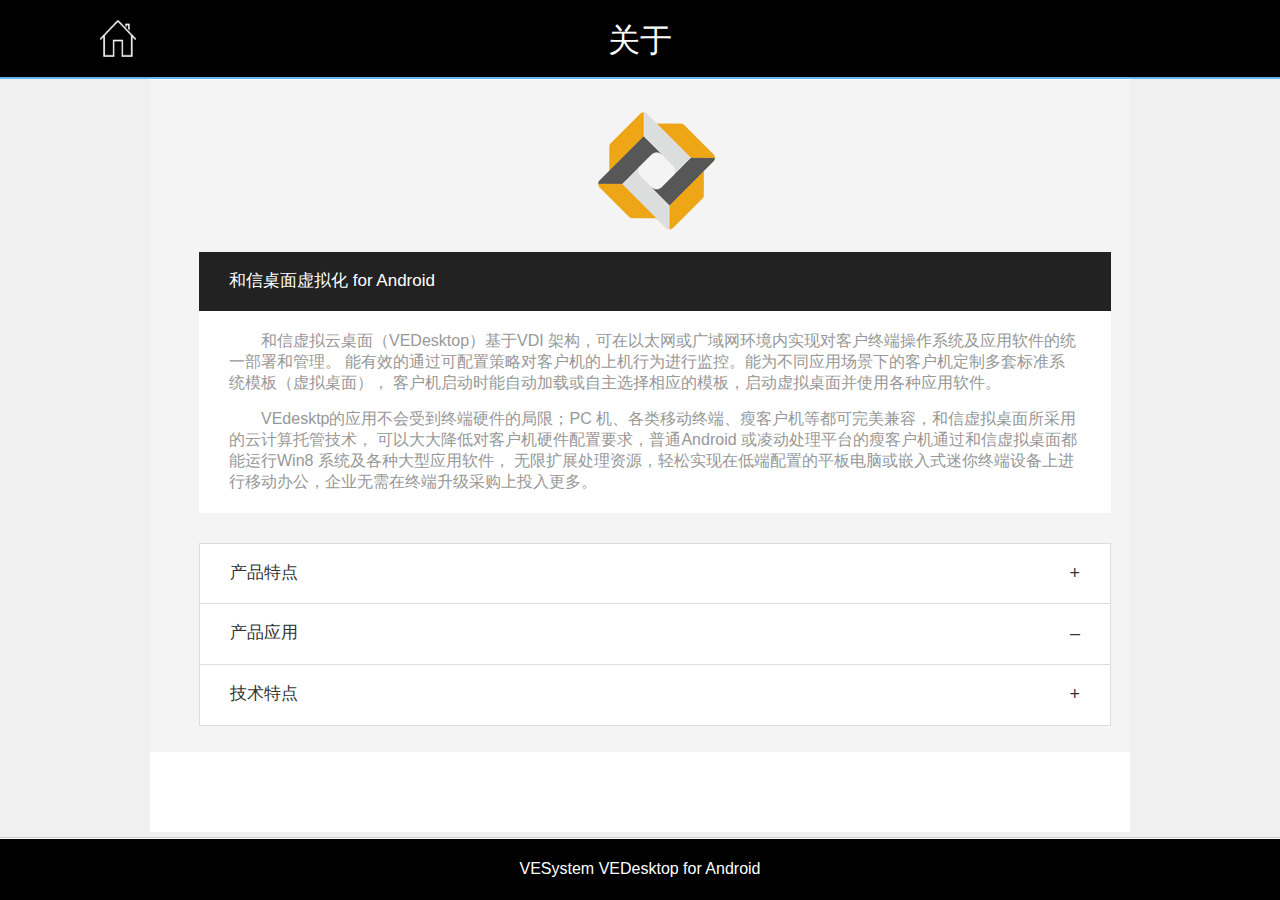
<file: vedesktop/info.html>
<!DOCTYPE html >
<head>
    <title>VESystem VEDesktop</title>
    <meta name="keywords" content=""/>
    <meta name="description" content=""/>
    <meta http-equiv="Content-Type" content="text/html; charset=utf-8"/>
    <meta name="viewport"
          content="width=device-width, initial-scale=1.0, minimum-scale=1.0 , maximum-scale=1.0, user-scalable=0">

    <link rel="stylesheet" href="../assets/css/bootstrap.css">
    <link rel="stylesheet" href="../assets/css/xenon-core.css">
    <link rel="stylesheet" type="text/css" href="css/apply.css">
    <link rel="stylesheet" type="text/css" href="css/share.css">
    <link rel="stylesheet" type="text/css" href="css/public.css">
    <link rel="stylesheet" type="text/css" href="css/vdstyle.css">


    <script type="text/javascript" src="js/jquery.js"></script>
    <style>
        #wrap {
            background: #FFF;
        }

        .hot-detail {
            padding: 0.5em 5%;
            width: 90%;
            box-shadow: inset 0 0px 0px gray;
            background-color: #F4F4F4;
        }


    </style>


</head>

<body>



<div id="wrap" class="clearfix overflow mg-auto">

    <div id="top_menudiv"  class="apply-nav overflow mg-auto area" >
        <div class="overflow clearfix apply-top border-bom" >
            <a href="index.html" class="apply-return">返回</a>
            <h2>关于</h2>

        </div>


    </div>

    <div class="hot-detail" style="margin-top: 80px;margin-bottom: 80px;">

        <div class="row" >
            <div class="col-md-12"  style="text-align:center;margin-bottom: 20px;margin-top: 20px;">
            <img src="../image/logo1.png"/>
            </div>
        </div>

        <div class="row">

            <div class="col-md-12">


                <div class="panel panel-color panel-black">
                    <div class="panel-heading">
                        <h3 class="panel-title">和信桌面虚拟化 for Android </h3>

                        <div class="panel-options">



                        </div>
                    </div>

                    <div class="panel-body">

                        <p>　　和信虚拟云桌面（VEDesktop）基于VDI 架构，可在以太网或广域网环境内实现对客户终端操作系统及应用软件的统一部署和管理。
                        能有效的通过可配置策略对客户机的上机行为进行监控。能为不同应用场景下的客户机定制多套标准系统模板（虚拟桌面），
                        客户机启动时能自动加载或自主选择相应的模板，启动虚拟桌面并使用各种应用软件。</p>
                        <p>　　VEdesktp的应用不会受到终端硬件的局限；PC 机、各类移动终端、瘦客户机等都可完美兼容，和信虚拟桌面所采用的云计算托管技术，
                        可以大大降低对客户机硬件配置要求，普通Android 或凌动处理平台的瘦客户机通过和信虚拟桌面都能运行Win8 系统及各种大型应用软件，
                        无限扩展处理资源，轻松实现在低端配置的平板电脑或嵌入式迷你终端设备上进行移动办公，企业无需在终端升级采购上投入更多。</p>
                    </div>
                </div>

            </div>

        </div>
        <div class="row">


            <div class="col-md-12">

            <div class="panel-group panel-group-joined" id="accordion-test">

                <div class="panel panel-default">
                    <div class="panel-heading">
                        <h4 class="panel-title">
                            <a data-toggle="collapse" data-parent="#accordion-test" href="#collapseOne" class="collapsed">
                                产品特点
                            </a>
                        </h4>
                    </div>
                    <div id="collapseOne" class="panel-collapse collapse">
                        <div class="panel-body">


                            　　VEDesktop是一套综合桌面虚拟化解决方案，其中包括向每位企业用户安全交付桌面、应用和数据所需的所有功能。<br/>
                            VEDesktop能帮助企业:<br/>
                            　　改变传统办公模式；使员工在任何地点都可随时进行办公<br/>
                            　　快速适应各种变化；通过快速、灵活的桌面和应用交付，实现外包、M&A、分支机构扩展及其它计划<br/>
                            　　便捷的终端运维；采用集中模式实现应用交付、管理和安全保障<br/>
                            　　VEDesktop企业版是一款企业级桌面虚拟化解决方案，它采用按需交付模式，可向任何地点的各类用户交付相应的虚拟桌面和应用。而白金版中则包含了高级管理、监控等功能。<br/>
                        </div>
                    </div>
                </div>

                <div class="panel panel-default">
                    <div class="panel-heading">
                        <h4 class="panel-title">
                            <a data-toggle="collapse" data-parent="#accordion-test" href="#collapseTwo">
                                产品应用
                            </a>
                        </h4>
                    </div>
                    <div id="collapseTwo" class="panel-collapse collapse">
                        <div class="panel-body">

                            大规模的虚拟化和内部云部署<br/>
                            　　VEDesktop为企业提供了实施虚拟化计划和私有云部署的平台。强大的基于内核的虚拟机 (KVM) 系统管理程序实现了创纪录的虚拟化基准结果和无与伦比的整合比率。功能齐全的企业管理系统使客户能够集中且有效地管理整个虚拟环境（如虚拟数据中心、群集、主机、客户机虚拟服务器、网络和存储器）。功能齐全、高可用性、动态迁移、策略式工作负荷平衡、映像管理、快照和精简配置。虚拟机操作系统支持Linux 虚拟机（32 位和 64 位）和 Microsoft Windows 虚拟机（32 位和 64 位）等，包括泛虚拟化网络和块驱动，VEDesktop的工程设计旨在支持各类 IT 架构。<br/>

                            降低成本且大大提高了利用率和灵活性<br/>
                            　　将工作负荷从物理服务器转换至虚拟机，数据中心整合大大提高了计算机资源的利用率和灵活性，能更有效地利用能源和空间，同时降低了操作成本。在服务器硬件上节约的资金成本是您最大的收益，可将成本降低40%至75%。另外，灵活的操作有益于节省空间和能源且能改善服务器持续管理效果。对于新服务器硬件，由于多种工作负载（运行在虚拟机上）能更有效地利用共享物理服务器，工作事半功倍。另外，虚拟机能够比物理服务器更快的进行配置。解决方案可植入高可用性和快速恢复能力，比物理服务器更能节约成本，有利于业务连续性。通过资源调度和策略驱动式工作负荷平衡，优化了整个虚拟架构，可更有效地维护。<br/>
                        </div>
                    </div>
                </div>

                <div class="panel panel-default">
                    <div class="panel-heading">
                        <h4 class="panel-title">
                            <a data-toggle="collapse" data-parent="#accordion-test" href="#collapseThree" class="collapsed">
                                技术特点
                            </a>
                        </h4>
                    </div>
                    <div id="collapseThree" class="panel-collapse collapse">
                        <div class="panel-body">

                            1. 基于VDI 技术实现客户机桌面的虚拟化管理。数据处理与运算基于托管会话主机完成，能有效利用远端CPU、GPU、内存资源，让普通PC可以承载大型运算工作。<br/>
                            2. 支持多种硬件配置、多种终端设备混杂情况下的标准系统分发与运行。<br/>
                            3. 支持企业级网络环境（多VLAN 、域管理 ）<br/>
                            4. 支持后端会话主机一对一、一对多模式的资源配比。<br/>
                            5. 可以与和信服务器虚拟化（VEServer）集成部署，形成完整解决方案。<br/>
                            <br/>
                        </div>
                    </div>
                </div>
            </div>

        </div>

        </div>
    </div>



    <!--底部-->
    <div id="bottom-menudiv">
        <div style="display: block;border-bottom: solid 1px #FFF;border-top: solid 1px #cacaca;text-indent: -9999px;height: 0px;">
            line
        </div>
        <div style="width: 100%; height: 3.8em; line-height: 3.8em;text-align: center;color:#FFF">VESystem VEDesktop for Android</div>
    </div>
</div>

</body>



<script type="text/javascript" src="js/com.js"></script>
<script type="text/javascript" src="js/jquery-1.10.1.min.js"></script>
<script type="text/javascript" src="js/swiper-2.1.min.js"></script>




<!-- Bottom Scripts -->
<script src="../assets/js/bootstrap.min.js"></script>
<script src="../assets/js/TweenMax.min.js"></script>
<script src="../assets/js/resizeable.js"></script>
<script src="../assets/js/joinable.js"></script>
<script src="../assets/js/xenon-api.js"></script>
<script src="../assets/js/xenon-toggles.js"></script>





</html>
</file>
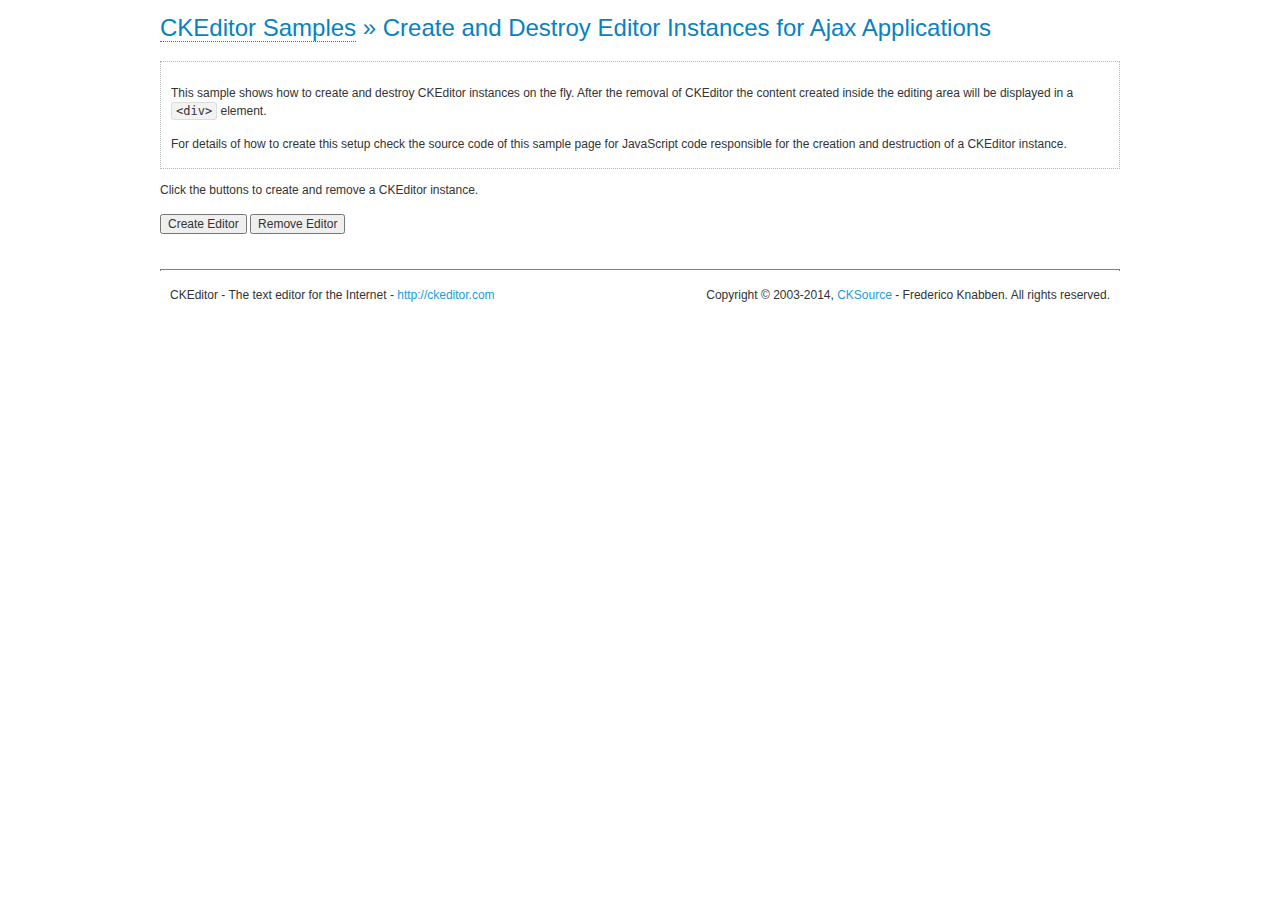
<file: assets/js/ckeditor/samples/ajax.html>
<!DOCTYPE html>
<!--
Copyright (c) 2003-2014, CKSource - Frederico Knabben. All rights reserved.
For licensing, see LICENSE.md or http://ckeditor.com/license
-->
<html>
<head>
	<meta charset="utf-8">
	<title>Ajax &mdash; CKEditor Sample</title>
	<script src="../ckeditor.js"></script>
	<link rel="stylesheet" href="sample.css">
	<script>

		var editor, html = '';

		function createEditor() {
			if ( editor )
				return;

			// Create a new editor inside the <div id="editor">, setting its value to html
			var config = {};
			editor = CKEDITOR.appendTo( 'editor', config, html );
		}

		function removeEditor() {
			if ( !editor )
				return;

			// Retrieve the editor contents. In an Ajax application, this data would be
			// sent to the server or used in any other way.
			document.getElementById( 'editorcontents' ).innerHTML = html = editor.getData();
			document.getElementById( 'contents' ).style.display = '';

			// Destroy the editor.
			editor.destroy();
			editor = null;
		}

	</script>
</head>
<body>
	<h1 class="samples">
		<a href="index.html">CKEditor Samples</a> &raquo; Create and Destroy Editor Instances for Ajax Applications
	</h1>
	<div class="description">
		<p>
			This sample shows how to create and destroy CKEditor instances on the fly. After the removal of CKEditor the content created inside the editing
			area will be displayed in a <code>&lt;div&gt;</code> element.
		</p>
		<p>
			For details of how to create this setup check the source code of this sample page
			for JavaScript code responsible for the creation and destruction of a CKEditor instance.
		</p>
	</div>
	<p>Click the buttons to create and remove a CKEditor instance.</p>
	<p>
		<input onclick="createEditor();" type="button" value="Create Editor">
		<input onclick="removeEditor();" type="button" value="Remove Editor">
	</p>
	<!-- This div will hold the editor. -->
	<div id="editor">
	</div>
	<div id="contents" style="display: none">
		<p>
			Edited Contents:
		</p>
		<!-- This div will be used to display the editor contents. -->
		<div id="editorcontents">
		</div>
	</div>
	<div id="footer">
		<hr>
		<p>
			CKEditor - The text editor for the Internet - <a class="samples" href="http://ckeditor.com/">http://ckeditor.com</a>
		</p>
		<p id="copy">
			Copyright &copy; 2003-2014, <a class="samples" href="http://cksource.com/">CKSource</a> - Frederico
			Knabben. All rights reserved.
		</p>
	</div>
</body>
</html>
</file>
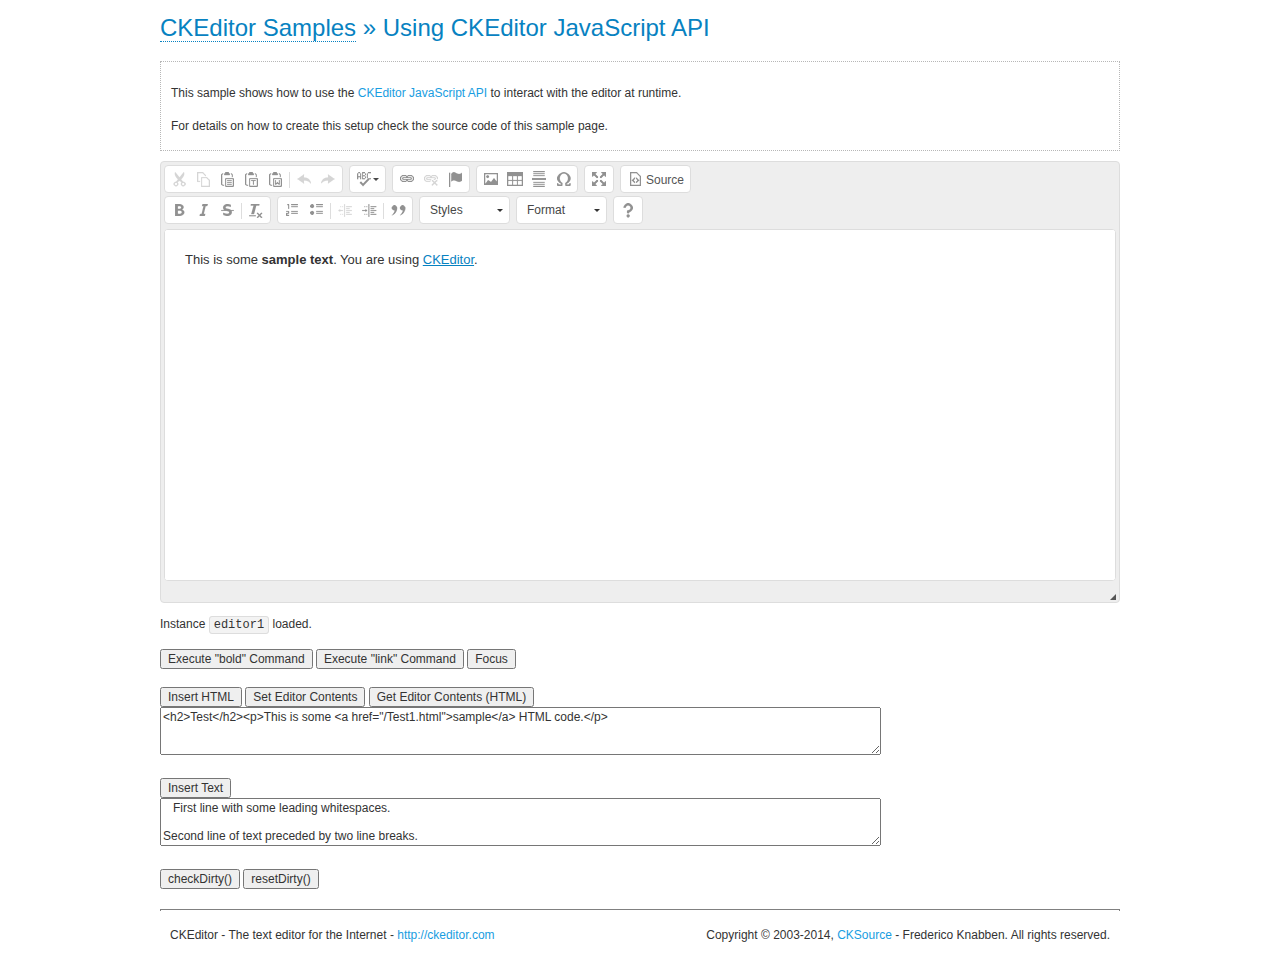
<file: assets/js/ckeditor/samples/api.html>
<!DOCTYPE html>
<!--
Copyright (c) 2003-2014, CKSource - Frederico Knabben. All rights reserved.
For licensing, see LICENSE.md or http://ckeditor.com/license
-->
<html>
<head>
	<meta charset="utf-8">
	<title>API Usage &mdash; CKEditor Sample</title>
	<script src="../ckeditor.js"></script>
	<link href="sample.css" rel="stylesheet">
	<script>

// The instanceReady event is fired, when an instance of CKEditor has finished
// its initialization.
CKEDITOR.on( 'instanceReady', function( ev ) {
	// Show the editor name and description in the browser status bar.
	document.getElementById( 'eMessage' ).innerHTML = 'Instance <code>' + ev.editor.name + '<\/code> loaded.';

	// Show this sample buttons.
	document.getElementById( 'eButtons' ).style.display = 'block';
});

function InsertHTML() {
	// Get the editor instance that we want to interact with.
	var editor = CKEDITOR.instances.editor1;
	var value = document.getElementById( 'htmlArea' ).value;

	// Check the active editing mode.
	if ( editor.mode == 'wysiwyg' )
	{
		// Insert HTML code.
		// http://docs.ckeditor.com/#!/api/CKEDITOR.editor-method-insertHtml
		editor.insertHtml( value );
	}
	else
		alert( 'You must be in WYSIWYG mode!' );
}

function InsertText() {
	// Get the editor instance that we want to interact with.
	var editor = CKEDITOR.instances.editor1;
	var value = document.getElementById( 'txtArea' ).value;

	// Check the active editing mode.
	if ( editor.mode == 'wysiwyg' )
	{
		// Insert as plain text.
		// http://docs.ckeditor.com/#!/api/CKEDITOR.editor-method-insertText
		editor.insertText( value );
	}
	else
		alert( 'You must be in WYSIWYG mode!' );
}

function SetContents() {
	// Get the editor instance that we want to interact with.
	var editor = CKEDITOR.instances.editor1;
	var value = document.getElementById( 'htmlArea' ).value;

	// Set editor contents (replace current contents).
	// http://docs.ckeditor.com/#!/api/CKEDITOR.editor-method-setData
	editor.setData( value );
}

function GetContents() {
	// Get the editor instance that you want to interact with.
	var editor = CKEDITOR.instances.editor1;

	// Get editor contents
	// http://docs.ckeditor.com/#!/api/CKEDITOR.editor-method-getData
	alert( editor.getData() );
}

function ExecuteCommand( commandName ) {
	// Get the editor instance that we want to interact with.
	var editor = CKEDITOR.instances.editor1;

	// Check the active editing mode.
	if ( editor.mode == 'wysiwyg' )
	{
		// Execute the command.
		// http://docs.ckeditor.com/#!/api/CKEDITOR.editor-method-execCommand
		editor.execCommand( commandName );
	}
	else
		alert( 'You must be in WYSIWYG mode!' );
}

function CheckDirty() {
	// Get the editor instance that we want to interact with.
	var editor = CKEDITOR.instances.editor1;
	// Checks whether the current editor contents present changes when compared
	// to the contents loaded into the editor at startup
	// http://docs.ckeditor.com/#!/api/CKEDITOR.editor-method-checkDirty
	alert( editor.checkDirty() );
}

function ResetDirty() {
	// Get the editor instance that we want to interact with.
	var editor = CKEDITOR.instances.editor1;
	// Resets the "dirty state" of the editor (see CheckDirty())
	// http://docs.ckeditor.com/#!/api/CKEDITOR.editor-method-resetDirty
	editor.resetDirty();
	alert( 'The "IsDirty" status has been reset' );
}

function Focus() {
	CKEDITOR.instances.editor1.focus();
}

function onFocus() {
	document.getElementById( 'eMessage' ).innerHTML = '<b>' + this.name + ' is focused </b>';
}

function onBlur() {
	document.getElementById( 'eMessage' ).innerHTML = this.name + ' lost focus';
}

	</script>

</head>
<body>
	<h1 class="samples">
		<a href="index.html">CKEditor Samples</a> &raquo; Using CKEditor JavaScript API
	</h1>
	<div class="description">
	<p>
		This sample shows how to use the
		<a class="samples" href="http://docs.ckeditor.com/#!/api/CKEDITOR.editor">CKEditor JavaScript API</a>
		to interact with the editor at runtime.
	</p>
	<p>
		For details on how to create this setup check the source code of this sample page.
	</p>
	</div>

	<!-- This <div> holds alert messages to be display in the sample page. -->
	<div id="alerts">
		<noscript>
			<p>
				<strong>CKEditor requires JavaScript to run</strong>. In a browser with no JavaScript
				support, like yours, you should still see the contents (HTML data) and you should
				be able to edit it normally, without a rich editor interface.
			</p>
		</noscript>
	</div>
	<form action="../../../samples/sample_posteddata.php" method="post">
		<textarea cols="100" id="editor1" name="editor1" rows="10">&lt;p&gt;This is some &lt;strong&gt;sample text&lt;/strong&gt;. You are using &lt;a href="http://ckeditor.com/"&gt;CKEditor&lt;/a&gt;.&lt;/p&gt;</textarea>

		<script>
			// Replace the <textarea id="editor1"> with an CKEditor instance.
			CKEDITOR.replace( 'editor1', {
				on: {
					focus: onFocus,
					blur: onBlur,

					// Check for availability of corresponding plugins.
					pluginsLoaded: function( evt ) {
						var doc = CKEDITOR.document, ed = evt.editor;
						if ( !ed.getCommand( 'bold' ) )
							doc.getById( 'exec-bold' ).hide();
						if ( !ed.getCommand( 'link' ) )
							doc.getById( 'exec-link' ).hide();
					}
				}
			});
		</script>

		<p id="eMessage">
		</p>

		<div id="eButtons" style="display: none">
			<input id="exec-bold" onclick="ExecuteCommand('bold');" type="button" value="Execute &quot;bold&quot; Command">
			<input id="exec-link" onclick="ExecuteCommand('link');" type="button" value="Execute &quot;link&quot; Command">
			<input onclick="Focus();" type="button" value="Focus">
			<br><br>
			<input onclick="InsertHTML();" type="button" value="Insert HTML">
			<input onclick="SetContents();" type="button" value="Set Editor Contents">
			<input onclick="GetContents();" type="button" value="Get Editor Contents (HTML)">
			<br>
			<textarea cols="100" id="htmlArea" rows="3">&lt;h2&gt;Test&lt;/h2&gt;&lt;p&gt;This is some &lt;a href="/Test1.html"&gt;sample&lt;/a&gt; HTML code.&lt;/p&gt;</textarea>
			<br>
			<br>
			<input onclick="InsertText();" type="button" value="Insert Text">
			<br>
			<textarea cols="100" id="txtArea" rows="3">   First line with some leading whitespaces.

Second line of text preceded by two line breaks.</textarea>
			<br>
			<br>
			<input onclick="CheckDirty();" type="button" value="checkDirty()">
			<input onclick="ResetDirty();" type="button" value="resetDirty()">
		</div>
	</form>
	<div id="footer">
		<hr>
		<p>
			CKEditor - The text editor for the Internet - <a class="samples" href="http://ckeditor.com/">http://ckeditor.com</a>
		</p>
		<p id="copy">
			Copyright &copy; 2003-2014, <a class="samples" href="http://cksource.com/">CKSource</a> - Frederico
			Knabben. All rights reserved.
		</p>
	</div>
</body>
</html>
</file>
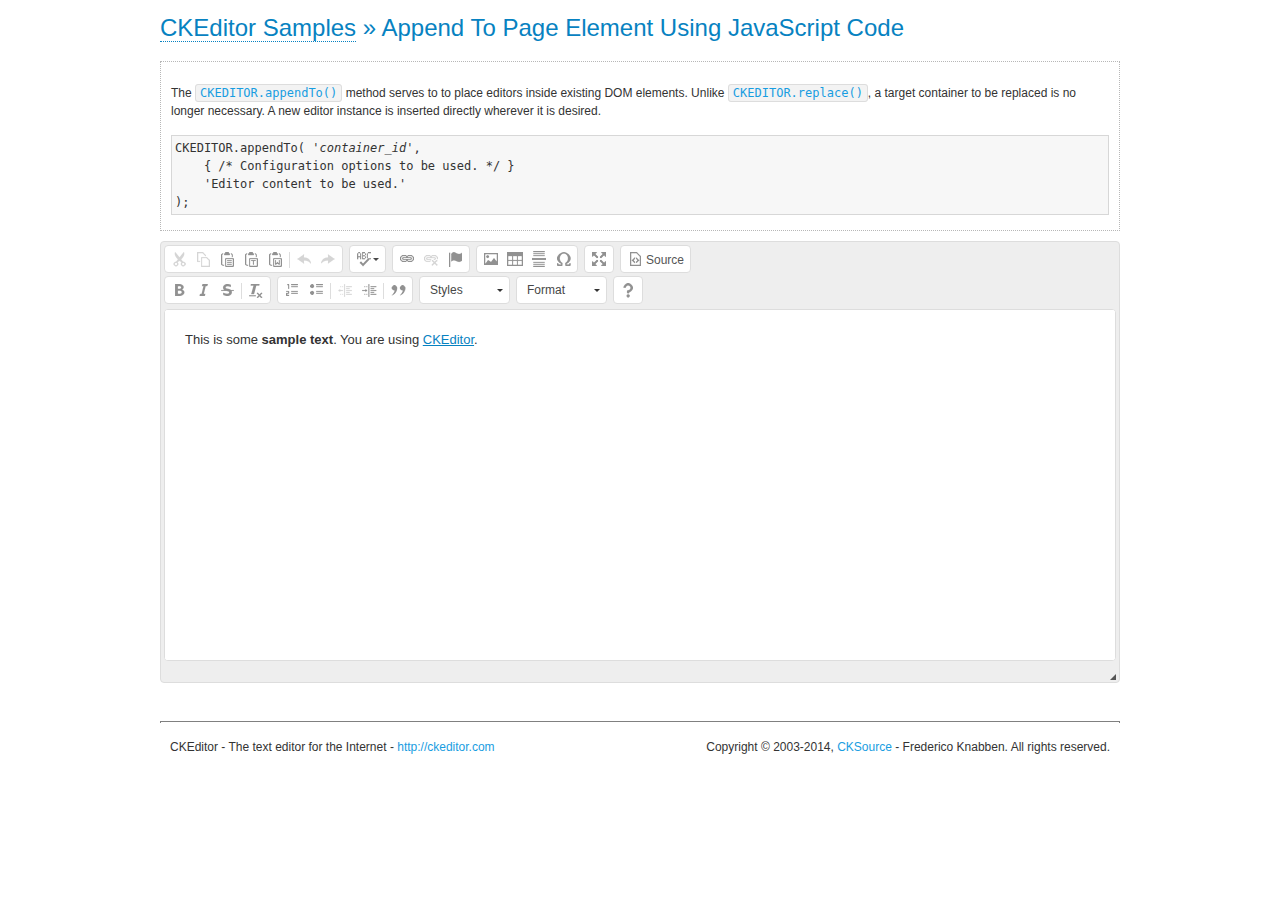
<file: assets/js/ckeditor/samples/appendto.html>
<!DOCTYPE html>
<!--
Copyright (c) 2003-2014, CKSource - Frederico Knabben. All rights reserved.
For licensing, see LICENSE.md or http://ckeditor.com/license
-->
<html>
<head>
	<meta charset="utf-8">
	<title>Append To Page Element Using JavaScript Code &mdash; CKEditor Sample</title>
	<script src="../ckeditor.js"></script>
	<link rel="stylesheet" href="sample.css">
</head>
<body>
	<h1 class="samples">
		<a href="index.html">CKEditor Samples</a> &raquo; Append To Page Element Using JavaScript Code
	</h1>
	<div id="section1">
		<div class="description">
			<p>
				The <code><a class="samples" href="http://docs.ckeditor.com/#!/api/CKEDITOR-method-appendTo">CKEDITOR.appendTo()</a></code> method serves to to place editors inside existing DOM elements. Unlike <code><a class="samples" href="http://docs.ckeditor.com/#!/api/CKEDITOR-method-replace">CKEDITOR.replace()</a></code>,
				a target container to be replaced is no longer necessary. A new editor
				instance is inserted directly wherever it is desired.
			</p>
<pre class="samples">CKEDITOR.appendTo( '<em>container_id</em>',
	{ /* Configuration options to be used. */ }
	'Editor content to be used.'
);</pre>
		</div>
		<script>

			// This call can be placed at any point after the
			// DOM element to append CKEditor to or inside the <head><script>
			// in a window.onload event handler.

			// Append a CKEditor instance using the default configuration and the
			// provided content to the <div> element of ID "section1".
			CKEDITOR.appendTo( 'section1',
				null,
				'<p>This is some <strong>sample text</strong>. You are using <a href="http://ckeditor.com/">CKEditor</a>.</p>'
			);

		</script>
	</div>
	<br>
	<div id="footer">
		<hr>
		<p>
			CKEditor - The text editor for the Internet - <a class="samples" href="http://ckeditor.com/">http://ckeditor.com</a>
		</p>
		<p id="copy">
			Copyright &copy; 2003-2014, <a class="samples" href="http://cksource.com/">CKSource</a> - Frederico
			Knabben. All rights reserved.
		</p>
	</div>
</body>
</html>
</file>
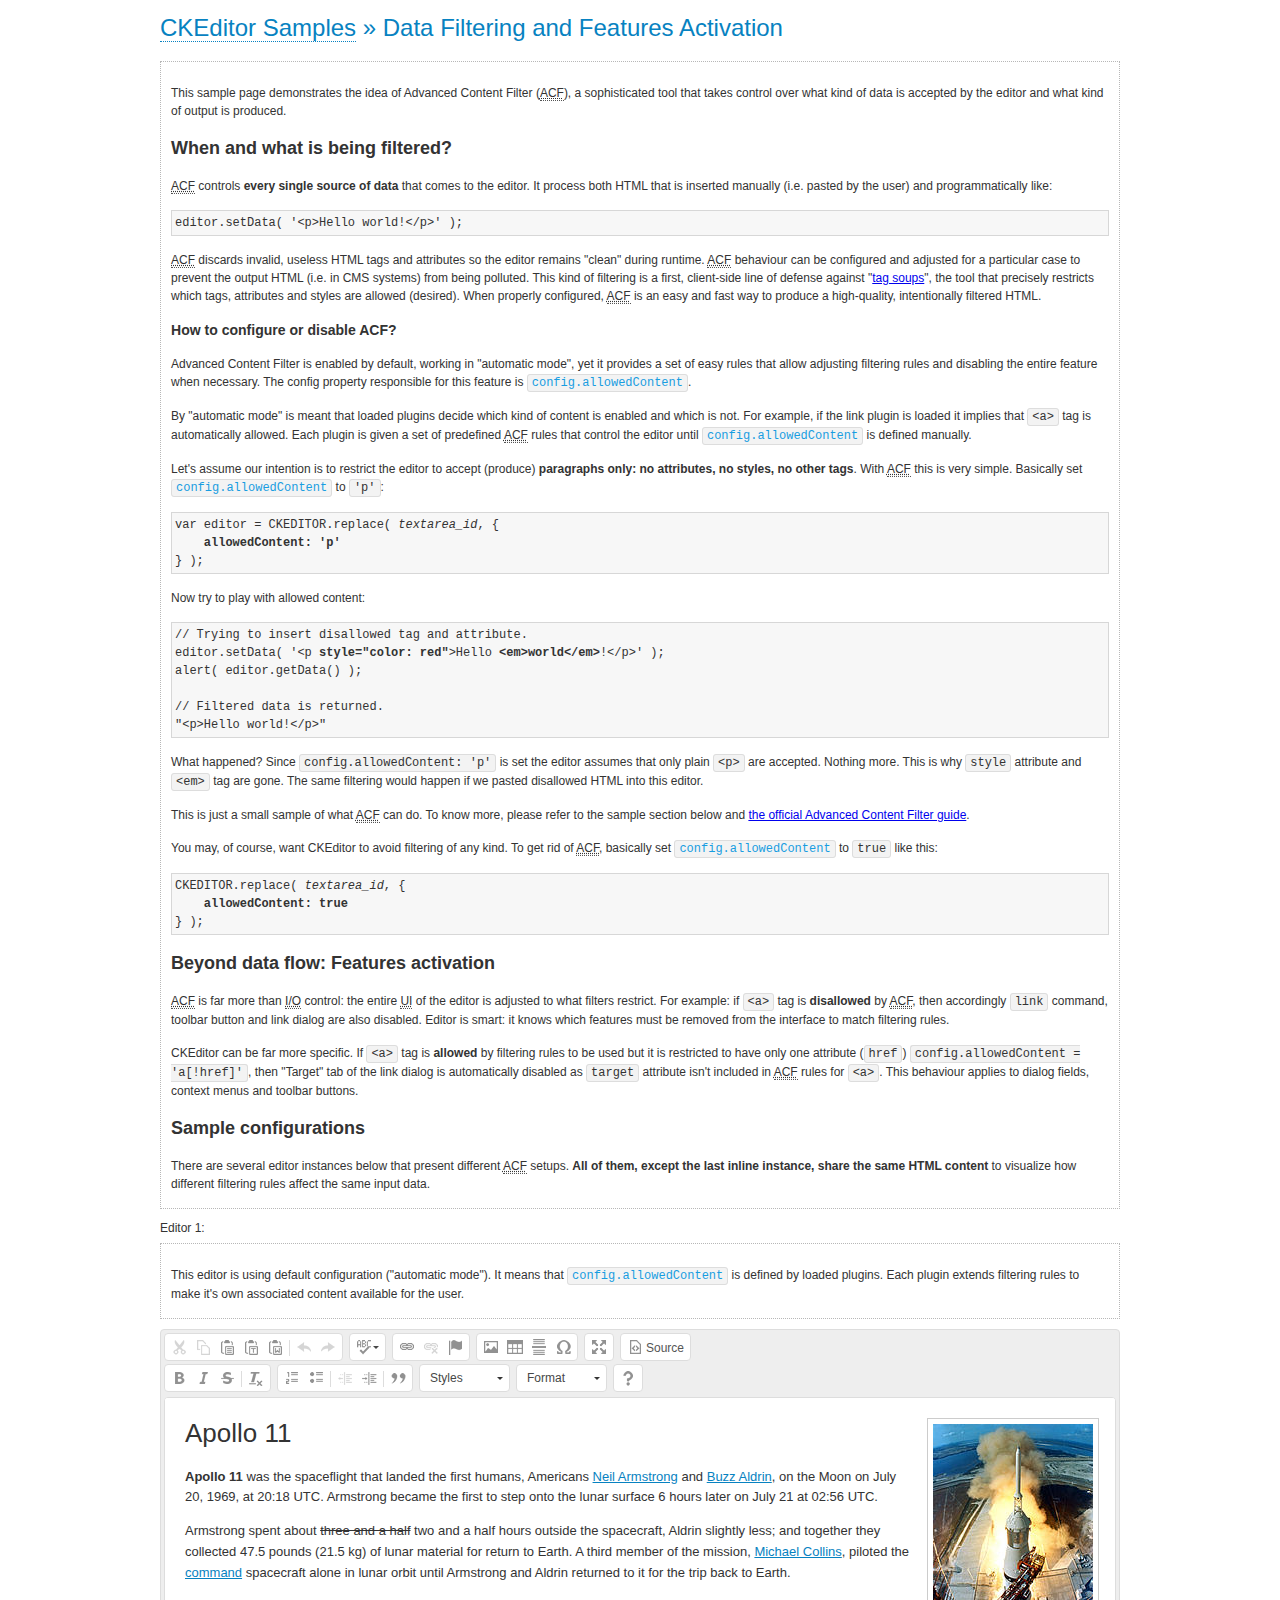
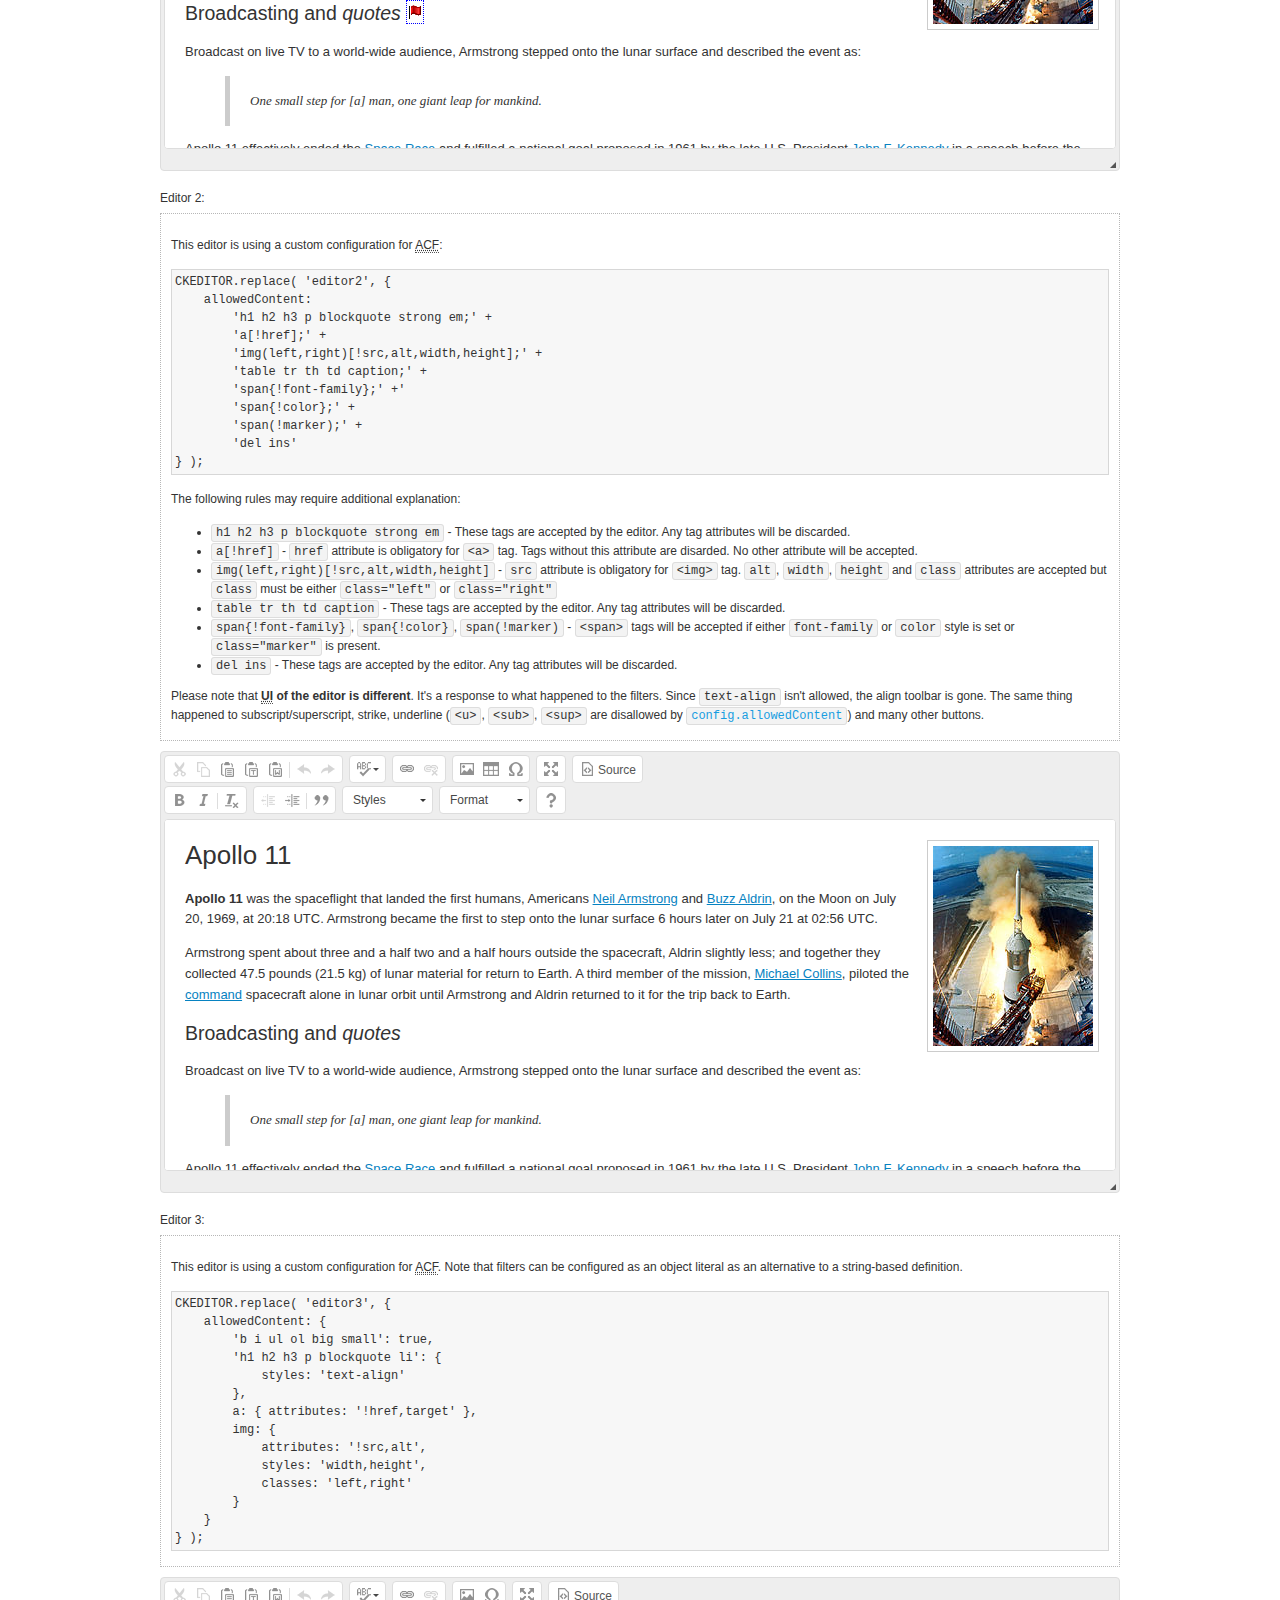
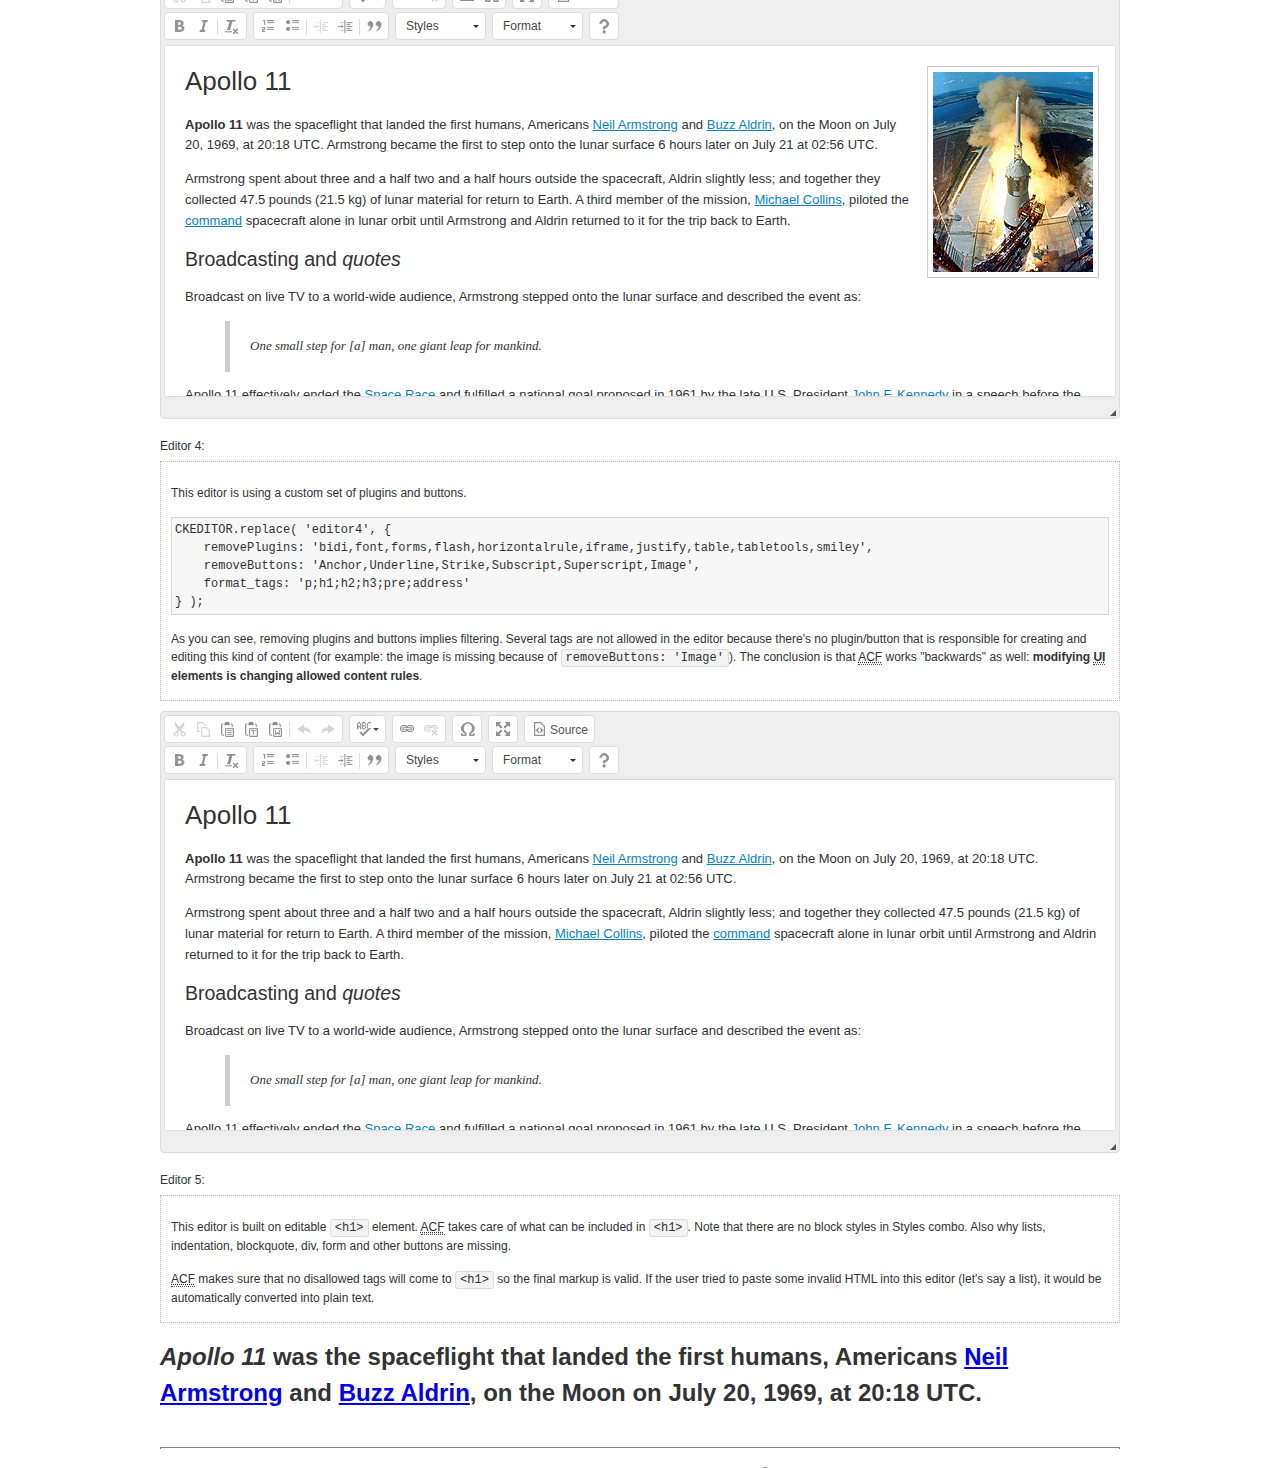
<file: assets/js/ckeditor/samples/datafiltering.html>
<!DOCTYPE html>
<!--
Copyright (c) 2003-2014, CKSource - Frederico Knabben. All rights reserved.
For licensing, see LICENSE.md or http://ckeditor.com/license
-->
<html>
<head>
	<meta charset="utf-8">
	<title>Data Filtering &mdash; CKEditor Sample</title>
	<script src="../ckeditor.js"></script>
	<link rel="stylesheet" href="sample.css">
	<script>
		// Remove advanced tabs for all editors.
		CKEDITOR.config.removeDialogTabs = 'image:advanced;link:advanced;flash:advanced;creatediv:advanced;editdiv:advanced';
	</script>
</head>
<body>
	<h1 class="samples">
		<a href="index.html">CKEditor Samples</a> &raquo; Data Filtering and Features Activation
	</h1>
	<div class="description">
		<p>
			This sample page demonstrates the idea of Advanced Content Filter
			(<abbr title="Advanced Content Filter">ACF</abbr>), a sophisticated
			tool that takes control over what kind of data is accepted by the editor and what
			kind of output is produced.
		</p>
		<h2>When and what is being filtered?</h2>
		<p>
			<abbr title="Advanced Content Filter">ACF</abbr> controls
			<strong>every single source of data</strong> that comes to the editor.
			It process both HTML that is inserted manually (i.e. pasted by the user)
			and programmatically like:
		</p>
<pre class="samples">
editor.setData( '&lt;p&gt;Hello world!&lt;/p&gt;' );
</pre>
		<p>
			<abbr title="Advanced Content Filter">ACF</abbr> discards invalid,
			useless HTML tags and attributes so the editor remains "clean" during
			runtime. <abbr title="Advanced Content Filter">ACF</abbr> behaviour
			can be configured and adjusted for a particular case to prevent the
			output HTML (i.e. in CMS systems) from being polluted.

			This kind of filtering is a first, client-side line of defense
			against "<a href="http://en.wikipedia.org/wiki/Tag_soup">tag soups</a>",
			the tool that precisely restricts which tags, attributes and styles
			are allowed (desired). When properly configured, <abbr title="Advanced Content Filter">ACF</abbr>
			is an easy and fast way to produce a high-quality, intentionally filtered HTML.
		</p>

		<h3>How to configure or disable ACF?</h3>
		<p>
			Advanced Content Filter is enabled by default, working in "automatic mode", yet
			it provides a set of easy rules that allow adjusting filtering rules
			and disabling the entire feature when necessary. The config property
			responsible for this feature is <code><a class="samples"
			href="http://docs.ckeditor.com/#!/api/CKEDITOR.config-cfg-allowedContent">config.allowedContent</a></code>.
		</p>
		<p>
			By "automatic mode" is meant that loaded plugins decide which kind
			of content is enabled and which is not. For example, if the link
			plugin is loaded it implies that <code>&lt;a&gt;</code> tag is
			automatically allowed. Each plugin is given a set
			of predefined <abbr title="Advanced Content Filter">ACF</abbr> rules
			that control the editor until <code><a class="samples"
			href="http://docs.ckeditor.com/#!/api/CKEDITOR.config-cfg-allowedContent">
			config.allowedContent</a></code>
			is defined manually.
		</p>
		<p>
			Let's assume our intention is to restrict the editor to accept (produce) <strong>paragraphs
			only: no attributes, no styles, no other tags</strong>.
			With <abbr title="Advanced Content Filter">ACF</abbr>
			this is very simple. Basically set <code><a class="samples"
			href="http://docs.ckeditor.com/#!/api/CKEDITOR.config-cfg-allowedContent">
			config.allowedContent</a></code> to <code>'p'</code>:
		</p>
<pre class="samples">
var editor = CKEDITOR.replace( <em>textarea_id</em>, {
	<strong>allowedContent: 'p'</strong>
} );
</pre>
		<p>
			Now try to play with allowed content:
		</p>
<pre class="samples">
// Trying to insert disallowed tag and attribute.
editor.setData( '&lt;p <strong>style="color: red"</strong>&gt;Hello <strong>&lt;em&gt;world&lt;/em&gt;</strong>!&lt;/p&gt;' );
alert( editor.getData() );

// Filtered data is returned.
"&lt;p&gt;Hello world!&lt;/p&gt;"
</pre>
		<p>
			What happened? Since <code>config.allowedContent: 'p'</code> is set the editor assumes
			that only plain <code>&lt;p&gt;</code> are accepted. Nothing more. This is why
			<code>style</code> attribute and <code>&lt;em&gt;</code> tag are gone. The same
			filtering would happen if we pasted disallowed HTML into this editor.
		</p>
		<p>
			This is just a small sample of what <abbr title="Advanced Content Filter">ACF</abbr>
			can do. To know more, please refer to the sample section below and
			<a href="http://docs.ckeditor.com/#!/guide/dev_advanced_content_filter">the official Advanced Content Filter guide</a>.
		</p>
		<p>
			You may, of course, want CKEditor to avoid filtering of any kind.
			To get rid of <abbr title="Advanced Content Filter">ACF</abbr>,
			basically set <code><a class="samples"
			href="http://docs.ckeditor.com/#!/api/CKEDITOR.config-cfg-allowedContent">
			config.allowedContent</a></code> to <code>true</code> like this:
		</p>
<pre class="samples">
CKEDITOR.replace( <em>textarea_id</em>, {
	<strong>allowedContent: true</strong>
} );
</pre>

		<h2>Beyond data flow: Features activation</h2>
		<p>
			<abbr title="Advanced Content Filter">ACF</abbr> is far more than
			<abbr title="Input/Output">I/O</abbr> control: the entire
			<abbr title="User Interface">UI</abbr> of the editor is adjusted to what
			filters restrict. For example: if <code>&lt;a&gt;</code> tag is
			<strong>disallowed</strong>
			by <abbr title="Advanced Content Filter">ACF</abbr>,
			then accordingly <code>link</code> command, toolbar button and link dialog
			are also disabled. Editor is smart: it knows which features must be
			removed from the interface to match filtering rules.
		</p>
		<p>
			CKEditor can be far more specific. If <code>&lt;a&gt;</code> tag is
			<strong>allowed</strong> by filtering rules to be used but it is restricted
			to have only one attribute (<code>href</code>)
			<code>config.allowedContent = 'a[!href]'</code>, then
			"Target" tab of the link dialog is automatically disabled as <code>target</code>
			attribute isn't included in <abbr title="Advanced Content Filter">ACF</abbr> rules
			for <code>&lt;a&gt;</code>. This behaviour applies to dialog fields, context
			menus and toolbar buttons.
		</p>

		<h2>Sample configurations</h2>
		<p>
			There are several editor instances below that present different
			<abbr title="Advanced Content Filter">ACF</abbr> setups. <strong>All of them,
			except the last inline instance, share the same HTML content</strong> to visualize
			how different filtering rules affect the same input data.
		</p>
	</div>

	<div>
		<label for="editor1">
			Editor 1:
		</label>
		<div class="description">
			<p>
				This editor is using default configuration ("automatic mode"). It means that
				<code><a class="samples"
				href="http://docs.ckeditor.com/#!/api/CKEDITOR.config-cfg-allowedContent">
				config.allowedContent</a></code> is defined by loaded plugins.
				Each plugin extends filtering rules to make it's own associated content
				available for the user.
			</p>
		</div>
		<textarea cols="80" id="editor1" name="editor1" rows="10">
			&lt;h1&gt;&lt;img alt=&quot;Saturn V carrying Apollo 11&quot; class=&quot;right&quot; src=&quot;assets/sample.jpg&quot;/&gt; Apollo 11&lt;/h1&gt; &lt;p&gt;&lt;b&gt;Apollo 11&lt;/b&gt; was the spaceflight that landed the first humans, Americans &lt;a href=&quot;http://en.wikipedia.org/wiki/Neil_Armstrong&quot; title=&quot;Neil Armstrong&quot;&gt;Neil Armstrong&lt;/a&gt; and &lt;a href=&quot;http://en.wikipedia.org/wiki/Buzz_Aldrin&quot; title=&quot;Buzz Aldrin&quot;&gt;Buzz Aldrin&lt;/a&gt;, on the Moon on July 20, 1969, at 20:18 UTC. Armstrong became the first to step onto the lunar surface 6 hours later on July 21 at 02:56 UTC.&lt;/p&gt; &lt;p&gt;Armstrong spent about &lt;s&gt;three and a half&lt;/s&gt; two and a half hours outside the spacecraft, Aldrin slightly less; and together they collected 47.5 pounds (21.5&amp;nbsp;kg) of lunar material for return to Earth. A third member of the mission, &lt;a href=&quot;http://en.wikipedia.org/wiki/Michael_Collins_(astronaut)&quot; title=&quot;Michael Collins (astronaut)&quot;&gt;Michael Collins&lt;/a&gt;, piloted the &lt;a href=&quot;http://en.wikipedia.org/wiki/Apollo_Command/Service_Module&quot; title=&quot;Apollo Command/Service Module&quot;&gt;command&lt;/a&gt; spacecraft alone in lunar orbit until Armstrong and Aldrin returned to it for the trip back to Earth.&lt;/p&gt; &lt;h2&gt;Broadcasting and &lt;em&gt;quotes&lt;/em&gt; &lt;a id=&quot;quotes&quot; name=&quot;quotes&quot;&gt;&lt;/a&gt;&lt;/h2&gt; &lt;p&gt;Broadcast on live TV to a world-wide audience, Armstrong stepped onto the lunar surface and described the event as:&lt;/p&gt; &lt;blockquote&gt;&lt;p&gt;One small step for [a] man, one giant leap for mankind.&lt;/p&gt;&lt;/blockquote&gt; &lt;p&gt;Apollo 11 effectively ended the &lt;a href=&quot;http://en.wikipedia.org/wiki/Space_Race&quot; title=&quot;Space Race&quot;&gt;Space Race&lt;/a&gt; and fulfilled a national goal proposed in 1961 by the late U.S. President &lt;a href=&quot;http://en.wikipedia.org/wiki/John_F._Kennedy&quot; title=&quot;John F. Kennedy&quot;&gt;John F. Kennedy&lt;/a&gt; in a speech before the United States Congress:&lt;/p&gt; &lt;blockquote&gt;&lt;p&gt;[...] before this decade is out, of landing a man on the Moon and returning him safely to the Earth.&lt;/p&gt;&lt;/blockquote&gt; &lt;h2&gt;Technical details &lt;a id=&quot;tech-details&quot; name=&quot;tech-details&quot;&gt;&lt;/a&gt;&lt;/h2&gt; &lt;table align=&quot;right&quot; border=&quot;1&quot; bordercolor=&quot;#ccc&quot; cellpadding=&quot;5&quot; cellspacing=&quot;0&quot; style=&quot;border-collapse:collapse;margin:10px 0 10px 15px;&quot;&gt; &lt;caption&gt;&lt;strong&gt;Mission crew&lt;/strong&gt;&lt;/caption&gt; &lt;thead&gt; &lt;tr&gt; &lt;th scope=&quot;col&quot;&gt;Position&lt;/th&gt; &lt;th scope=&quot;col&quot;&gt;Astronaut&lt;/th&gt; &lt;/tr&gt; &lt;/thead&gt; &lt;tbody&gt; &lt;tr&gt; &lt;td&gt;Commander&lt;/td&gt; &lt;td&gt;Neil A. Armstrong&lt;/td&gt; &lt;/tr&gt; &lt;tr&gt; &lt;td&gt;Command Module Pilot&lt;/td&gt; &lt;td&gt;Michael Collins&lt;/td&gt; &lt;/tr&gt; &lt;tr&gt; &lt;td&gt;Lunar Module Pilot&lt;/td&gt; &lt;td&gt;Edwin &amp;quot;Buzz&amp;quot; E. Aldrin, Jr.&lt;/td&gt; &lt;/tr&gt; &lt;/tbody&gt; &lt;/table&gt; &lt;p&gt;Launched by a &lt;strong&gt;Saturn V&lt;/strong&gt; rocket from &lt;a href=&quot;http://en.wikipedia.org/wiki/Kennedy_Space_Center&quot; title=&quot;Kennedy Space Center&quot;&gt;Kennedy Space Center&lt;/a&gt; in Merritt Island, Florida on July 16, Apollo 11 was the fifth manned mission of &lt;a href=&quot;http://en.wikipedia.org/wiki/NASA&quot; title=&quot;NASA&quot;&gt;NASA&lt;/a&gt;&amp;#39;s Apollo program. The Apollo spacecraft had three parts:&lt;/p&gt; &lt;ol&gt; &lt;li&gt;&lt;strong&gt;Command Module&lt;/strong&gt; with a cabin for the three astronauts which was the only part which landed back on Earth&lt;/li&gt; &lt;li&gt;&lt;strong&gt;Service Module&lt;/strong&gt; which supported the Command Module with propulsion, electrical power, oxygen and water&lt;/li&gt; &lt;li&gt;&lt;strong&gt;Lunar Module&lt;/strong&gt; for landing on the Moon.&lt;/li&gt; &lt;/ol&gt; &lt;p&gt;After being sent to the Moon by the Saturn V&amp;#39;s upper stage, the astronauts separated the spacecraft from it and travelled for three days until they entered into lunar orbit. Armstrong and Aldrin then moved into the Lunar Module and landed in the &lt;a href=&quot;http://en.wikipedia.org/wiki/Mare_Tranquillitatis&quot; title=&quot;Mare Tranquillitatis&quot;&gt;Sea of Tranquility&lt;/a&gt;. They stayed a total of about 21 and a half hours on the lunar surface. After lifting off in the upper part of the Lunar Module and rejoining Collins in the Command Module, they returned to Earth and landed in the &lt;a href=&quot;http://en.wikipedia.org/wiki/Pacific_Ocean&quot; title=&quot;Pacific Ocean&quot;&gt;Pacific Ocean&lt;/a&gt; on July 24.&lt;/p&gt; &lt;hr/&gt; &lt;p style=&quot;text-align: right;&quot;&gt;&lt;small&gt;Source: &lt;a href=&quot;http://en.wikipedia.org/wiki/Apollo_11&quot;&gt;Wikipedia.org&lt;/a&gt;&lt;/small&gt;&lt;/p&gt;
		</textarea>

		<script>

			CKEDITOR.replace( 'editor1' );

		</script>
	</div>

	<br>

	<div>
		<label for="editor2">
			Editor 2:
		</label>
		<div class="description">
			<p>
				This editor is using a custom configuration for
				<abbr title="Advanced Content Filter">ACF</abbr>:
			</p>
<pre class="samples">
CKEDITOR.replace( 'editor2', {
	allowedContent:
		'h1 h2 h3 p blockquote strong em;' +
		'a[!href];' +
		'img(left,right)[!src,alt,width,height];' +
		'table tr th td caption;' +
		'span{!font-family};' +'
		'span{!color};' +
		'span(!marker);' +
		'del ins'
} );
</pre>
			<p>
				The following rules may require additional explanation:
			</p>
			<ul>
				<li>
					<code>h1 h2 h3 p blockquote strong em</code> - These tags
					are accepted by the editor. Any tag attributes will be discarded.
				</li>
				<li>
					<code>a[!href]</code> - <code>href</code> attribute is obligatory
					for <code>&lt;a&gt;</code> tag. Tags without this attribute
					are disarded. No other attribute will be accepted.
				</li>
				<li>
					<code>img(left,right)[!src,alt,width,height]</code> - <code>src</code>
					attribute is obligatory for <code>&lt;img&gt;</code> tag.
					<code>alt</code>, <code>width</code>, <code>height</code>
					and <code>class</code> attributes are accepted but
					<code>class</code> must be either <code>class="left"</code>
					or <code>class="right"</code>
				</li>
				<li>
					<code>table tr th td caption</code> - These tags
					are accepted by the editor. Any tag attributes will be discarded.
				</li>
				<li>
					<code>span{!font-family}</code>, <code>span{!color}</code>,
					<code>span(!marker)</code> - <code>&lt;span&gt;</code> tags
					will be accepted if either <code>font-family</code> or
					<code>color</code> style is set or <code>class="marker"</code>
					is present.
				</li>
				<li>
					<code>del ins</code> - These tags
					are accepted by the editor. Any tag attributes will be discarded.
				</li>
			</ul>
			<p>
				Please note that <strong><abbr title="User Interface">UI</abbr> of the
				editor is different</strong>. It's a response to what happened to the filters.
				Since <code>text-align</code> isn't allowed, the align toolbar is gone.
				The same thing happened to subscript/superscript, strike, underline
				(<code>&lt;u&gt;</code>, <code>&lt;sub&gt;</code>, <code>&lt;sup&gt;</code>
				are disallowed by <code><a class="samples"
				href="http://docs.ckeditor.com/#!/api/CKEDITOR.config-cfg-allowedContent">
				config.allowedContent</a></code>) and many other buttons.
			</p>
		</div>
		<textarea cols="80" id="editor2" name="editor2" rows="10">
			&lt;h1&gt;&lt;img alt=&quot;Saturn V carrying Apollo 11&quot; class=&quot;right&quot; src=&quot;assets/sample.jpg&quot;/&gt; Apollo 11&lt;/h1&gt; &lt;p&gt;&lt;b&gt;Apollo 11&lt;/b&gt; was the spaceflight that landed the first humans, Americans &lt;a href=&quot;http://en.wikipedia.org/wiki/Neil_Armstrong&quot; title=&quot;Neil Armstrong&quot;&gt;Neil Armstrong&lt;/a&gt; and &lt;a href=&quot;http://en.wikipedia.org/wiki/Buzz_Aldrin&quot; title=&quot;Buzz Aldrin&quot;&gt;Buzz Aldrin&lt;/a&gt;, on the Moon on July 20, 1969, at 20:18 UTC. Armstrong became the first to step onto the lunar surface 6 hours later on July 21 at 02:56 UTC.&lt;/p&gt; &lt;p&gt;Armstrong spent about &lt;s&gt;three and a half&lt;/s&gt; two and a half hours outside the spacecraft, Aldrin slightly less; and together they collected 47.5 pounds (21.5&amp;nbsp;kg) of lunar material for return to Earth. A third member of the mission, &lt;a href=&quot;http://en.wikipedia.org/wiki/Michael_Collins_(astronaut)&quot; title=&quot;Michael Collins (astronaut)&quot;&gt;Michael Collins&lt;/a&gt;, piloted the &lt;a href=&quot;http://en.wikipedia.org/wiki/Apollo_Command/Service_Module&quot; title=&quot;Apollo Command/Service Module&quot;&gt;command&lt;/a&gt; spacecraft alone in lunar orbit until Armstrong and Aldrin returned to it for the trip back to Earth.&lt;/p&gt; &lt;h2&gt;Broadcasting and &lt;em&gt;quotes&lt;/em&gt; &lt;a id=&quot;quotes&quot; name=&quot;quotes&quot;&gt;&lt;/a&gt;&lt;/h2&gt; &lt;p&gt;Broadcast on live TV to a world-wide audience, Armstrong stepped onto the lunar surface and described the event as:&lt;/p&gt; &lt;blockquote&gt;&lt;p&gt;One small step for [a] man, one giant leap for mankind.&lt;/p&gt;&lt;/blockquote&gt; &lt;p&gt;Apollo 11 effectively ended the &lt;a href=&quot;http://en.wikipedia.org/wiki/Space_Race&quot; title=&quot;Space Race&quot;&gt;Space Race&lt;/a&gt; and fulfilled a national goal proposed in 1961 by the late U.S. President &lt;a href=&quot;http://en.wikipedia.org/wiki/John_F._Kennedy&quot; title=&quot;John F. Kennedy&quot;&gt;John F. Kennedy&lt;/a&gt; in a speech before the United States Congress:&lt;/p&gt; &lt;blockquote&gt;&lt;p&gt;[...] before this decade is out, of landing a man on the Moon and returning him safely to the Earth.&lt;/p&gt;&lt;/blockquote&gt; &lt;h2&gt;Technical details &lt;a id=&quot;tech-details&quot; name=&quot;tech-details&quot;&gt;&lt;/a&gt;&lt;/h2&gt; &lt;table align=&quot;right&quot; border=&quot;1&quot; bordercolor=&quot;#ccc&quot; cellpadding=&quot;5&quot; cellspacing=&quot;0&quot; style=&quot;border-collapse:collapse;margin:10px 0 10px 15px;&quot;&gt; &lt;caption&gt;&lt;strong&gt;Mission crew&lt;/strong&gt;&lt;/caption&gt; &lt;thead&gt; &lt;tr&gt; &lt;th scope=&quot;col&quot;&gt;Position&lt;/th&gt; &lt;th scope=&quot;col&quot;&gt;Astronaut&lt;/th&gt; &lt;/tr&gt; &lt;/thead&gt; &lt;tbody&gt; &lt;tr&gt; &lt;td&gt;Commander&lt;/td&gt; &lt;td&gt;Neil A. Armstrong&lt;/td&gt; &lt;/tr&gt; &lt;tr&gt; &lt;td&gt;Command Module Pilot&lt;/td&gt; &lt;td&gt;Michael Collins&lt;/td&gt; &lt;/tr&gt; &lt;tr&gt; &lt;td&gt;Lunar Module Pilot&lt;/td&gt; &lt;td&gt;Edwin &amp;quot;Buzz&amp;quot; E. Aldrin, Jr.&lt;/td&gt; &lt;/tr&gt; &lt;/tbody&gt; &lt;/table&gt; &lt;p&gt;Launched by a &lt;strong&gt;Saturn V&lt;/strong&gt; rocket from &lt;a href=&quot;http://en.wikipedia.org/wiki/Kennedy_Space_Center&quot; title=&quot;Kennedy Space Center&quot;&gt;Kennedy Space Center&lt;/a&gt; in Merritt Island, Florida on July 16, Apollo 11 was the fifth manned mission of &lt;a href=&quot;http://en.wikipedia.org/wiki/NASA&quot; title=&quot;NASA&quot;&gt;NASA&lt;/a&gt;&amp;#39;s Apollo program. The Apollo spacecraft had three parts:&lt;/p&gt; &lt;ol&gt; &lt;li&gt;&lt;strong&gt;Command Module&lt;/strong&gt; with a cabin for the three astronauts which was the only part which landed back on Earth&lt;/li&gt; &lt;li&gt;&lt;strong&gt;Service Module&lt;/strong&gt; which supported the Command Module with propulsion, electrical power, oxygen and water&lt;/li&gt; &lt;li&gt;&lt;strong&gt;Lunar Module&lt;/strong&gt; for landing on the Moon.&lt;/li&gt; &lt;/ol&gt; &lt;p&gt;After being sent to the Moon by the Saturn V&amp;#39;s upper stage, the astronauts separated the spacecraft from it and travelled for three days until they entered into lunar orbit. Armstrong and Aldrin then moved into the Lunar Module and landed in the &lt;a href=&quot;http://en.wikipedia.org/wiki/Mare_Tranquillitatis&quot; title=&quot;Mare Tranquillitatis&quot;&gt;Sea of Tranquility&lt;/a&gt;. They stayed a total of about 21 and a half hours on the lunar surface. After lifting off in the upper part of the Lunar Module and rejoining Collins in the Command Module, they returned to Earth and landed in the &lt;a href=&quot;http://en.wikipedia.org/wiki/Pacific_Ocean&quot; title=&quot;Pacific Ocean&quot;&gt;Pacific Ocean&lt;/a&gt; on July 24.&lt;/p&gt; &lt;hr/&gt; &lt;p style=&quot;text-align: right;&quot;&gt;&lt;small&gt;Source: &lt;a href=&quot;http://en.wikipedia.org/wiki/Apollo_11&quot;&gt;Wikipedia.org&lt;/a&gt;&lt;/small&gt;&lt;/p&gt;
		</textarea>
		<script>

			CKEDITOR.replace( 'editor2', {
				allowedContent:
					'h1 h2 h3 p blockquote strong em;' +
					'a[!href];' +
					'img(left,right)[!src,alt,width,height];' +
					'table tr th td caption;' +
					'span{!font-family};' +
					'span{!color};' +
					'span(!marker);' +
					'del ins'
			} );

		</script>
	</div>

	<br>

	<div>
		<label for="editor3">
			Editor 3:
		</label>
		<div class="description">
			<p>
				This editor is using a custom configuration for
				<abbr title="Advanced Content Filter">ACF</abbr>.
				Note that filters can be configured as an object literal
				as an alternative to a string-based definition.
			</p>
<pre class="samples">
CKEDITOR.replace( 'editor3', {
	allowedContent: {
		'b i ul ol big small': true,
		'h1 h2 h3 p blockquote li': {
			styles: 'text-align'
		},
		a: { attributes: '!href,target' },
		img: {
			attributes: '!src,alt',
			styles: 'width,height',
			classes: 'left,right'
		}
	}
} );
</pre>
		</div>
		<textarea cols="80" id="editor3" name="editor3" rows="10">
			&lt;h1&gt;&lt;img alt=&quot;Saturn V carrying Apollo 11&quot; class=&quot;right&quot; src=&quot;assets/sample.jpg&quot;/&gt; Apollo 11&lt;/h1&gt; &lt;p&gt;&lt;b&gt;Apollo 11&lt;/b&gt; was the spaceflight that landed the first humans, Americans &lt;a href=&quot;http://en.wikipedia.org/wiki/Neil_Armstrong&quot; title=&quot;Neil Armstrong&quot;&gt;Neil Armstrong&lt;/a&gt; and &lt;a href=&quot;http://en.wikipedia.org/wiki/Buzz_Aldrin&quot; title=&quot;Buzz Aldrin&quot;&gt;Buzz Aldrin&lt;/a&gt;, on the Moon on July 20, 1969, at 20:18 UTC. Armstrong became the first to step onto the lunar surface 6 hours later on July 21 at 02:56 UTC.&lt;/p&gt; &lt;p&gt;Armstrong spent about &lt;s&gt;three and a half&lt;/s&gt; two and a half hours outside the spacecraft, Aldrin slightly less; and together they collected 47.5 pounds (21.5&amp;nbsp;kg) of lunar material for return to Earth. A third member of the mission, &lt;a href=&quot;http://en.wikipedia.org/wiki/Michael_Collins_(astronaut)&quot; title=&quot;Michael Collins (astronaut)&quot;&gt;Michael Collins&lt;/a&gt;, piloted the &lt;a href=&quot;http://en.wikipedia.org/wiki/Apollo_Command/Service_Module&quot; title=&quot;Apollo Command/Service Module&quot;&gt;command&lt;/a&gt; spacecraft alone in lunar orbit until Armstrong and Aldrin returned to it for the trip back to Earth.&lt;/p&gt; &lt;h2&gt;Broadcasting and &lt;em&gt;quotes&lt;/em&gt; &lt;a id=&quot;quotes&quot; name=&quot;quotes&quot;&gt;&lt;/a&gt;&lt;/h2&gt; &lt;p&gt;Broadcast on live TV to a world-wide audience, Armstrong stepped onto the lunar surface and described the event as:&lt;/p&gt; &lt;blockquote&gt;&lt;p&gt;One small step for [a] man, one giant leap for mankind.&lt;/p&gt;&lt;/blockquote&gt; &lt;p&gt;Apollo 11 effectively ended the &lt;a href=&quot;http://en.wikipedia.org/wiki/Space_Race&quot; title=&quot;Space Race&quot;&gt;Space Race&lt;/a&gt; and fulfilled a national goal proposed in 1961 by the late U.S. President &lt;a href=&quot;http://en.wikipedia.org/wiki/John_F._Kennedy&quot; title=&quot;John F. Kennedy&quot;&gt;John F. Kennedy&lt;/a&gt; in a speech before the United States Congress:&lt;/p&gt; &lt;blockquote&gt;&lt;p&gt;[...] before this decade is out, of landing a man on the Moon and returning him safely to the Earth.&lt;/p&gt;&lt;/blockquote&gt; &lt;h2&gt;Technical details &lt;a id=&quot;tech-details&quot; name=&quot;tech-details&quot;&gt;&lt;/a&gt;&lt;/h2&gt; &lt;table align=&quot;right&quot; border=&quot;1&quot; bordercolor=&quot;#ccc&quot; cellpadding=&quot;5&quot; cellspacing=&quot;0&quot; style=&quot;border-collapse:collapse;margin:10px 0 10px 15px;&quot;&gt; &lt;caption&gt;&lt;strong&gt;Mission crew&lt;/strong&gt;&lt;/caption&gt; &lt;thead&gt; &lt;tr&gt; &lt;th scope=&quot;col&quot;&gt;Position&lt;/th&gt; &lt;th scope=&quot;col&quot;&gt;Astronaut&lt;/th&gt; &lt;/tr&gt; &lt;/thead&gt; &lt;tbody&gt; &lt;tr&gt; &lt;td&gt;Commander&lt;/td&gt; &lt;td&gt;Neil A. Armstrong&lt;/td&gt; &lt;/tr&gt; &lt;tr&gt; &lt;td&gt;Command Module Pilot&lt;/td&gt; &lt;td&gt;Michael Collins&lt;/td&gt; &lt;/tr&gt; &lt;tr&gt; &lt;td&gt;Lunar Module Pilot&lt;/td&gt; &lt;td&gt;Edwin &amp;quot;Buzz&amp;quot; E. Aldrin, Jr.&lt;/td&gt; &lt;/tr&gt; &lt;/tbody&gt; &lt;/table&gt; &lt;p&gt;Launched by a &lt;strong&gt;Saturn V&lt;/strong&gt; rocket from &lt;a href=&quot;http://en.wikipedia.org/wiki/Kennedy_Space_Center&quot; title=&quot;Kennedy Space Center&quot;&gt;Kennedy Space Center&lt;/a&gt; in Merritt Island, Florida on July 16, Apollo 11 was the fifth manned mission of &lt;a href=&quot;http://en.wikipedia.org/wiki/NASA&quot; title=&quot;NASA&quot;&gt;NASA&lt;/a&gt;&amp;#39;s Apollo program. The Apollo spacecraft had three parts:&lt;/p&gt; &lt;ol&gt; &lt;li&gt;&lt;strong&gt;Command Module&lt;/strong&gt; with a cabin for the three astronauts which was the only part which landed back on Earth&lt;/li&gt; &lt;li&gt;&lt;strong&gt;Service Module&lt;/strong&gt; which supported the Command Module with propulsion, electrical power, oxygen and water&lt;/li&gt; &lt;li&gt;&lt;strong&gt;Lunar Module&lt;/strong&gt; for landing on the Moon.&lt;/li&gt; &lt;/ol&gt; &lt;p&gt;After being sent to the Moon by the Saturn V&amp;#39;s upper stage, the astronauts separated the spacecraft from it and travelled for three days until they entered into lunar orbit. Armstrong and Aldrin then moved into the Lunar Module and landed in the &lt;a href=&quot;http://en.wikipedia.org/wiki/Mare_Tranquillitatis&quot; title=&quot;Mare Tranquillitatis&quot;&gt;Sea of Tranquility&lt;/a&gt;. They stayed a total of about 21 and a half hours on the lunar surface. After lifting off in the upper part of the Lunar Module and rejoining Collins in the Command Module, they returned to Earth and landed in the &lt;a href=&quot;http://en.wikipedia.org/wiki/Pacific_Ocean&quot; title=&quot;Pacific Ocean&quot;&gt;Pacific Ocean&lt;/a&gt; on July 24.&lt;/p&gt; &lt;hr/&gt; &lt;p style=&quot;text-align: right;&quot;&gt;&lt;small&gt;Source: &lt;a href=&quot;http://en.wikipedia.org/wiki/Apollo_11&quot;&gt;Wikipedia.org&lt;/a&gt;&lt;/small&gt;&lt;/p&gt;
		</textarea>
		<script>

			CKEDITOR.replace( 'editor3', {
				allowedContent: {
					'b i ul ol big small': true,
					'h1 h2 h3 p blockquote li': {
						styles: 'text-align'
					},
					a: { attributes: '!href,target' },
					img: {
						attributes: '!src,alt',
						styles: 'width,height',
						classes: 'left,right'
					}
				}
			} );

		</script>
	</div>

	<br>

	<div>
		<label for="editor4">
			Editor 4:
		</label>
		<div class="description">
			<p>
				This editor is using a custom set of plugins and buttons.
			</p>
<pre class="samples">
CKEDITOR.replace( 'editor4', {
	removePlugins: 'bidi,font,forms,flash,horizontalrule,iframe,justify,table,tabletools,smiley',
	removeButtons: 'Anchor,Underline,Strike,Subscript,Superscript,Image',
	format_tags: 'p;h1;h2;h3;pre;address'
} );
</pre>
			<p>
				As you can see, removing plugins and buttons implies filtering.
				Several tags are not allowed in the editor because there's no
				plugin/button that is responsible for creating and editing this
				kind of content (for example: the image is missing because
				of <code>removeButtons: 'Image'</code>). The conclusion is that
				<abbr title="Advanced Content Filter">ACF</abbr> works "backwards"
				as well: <strong>modifying <abbr title="User Interface">UI</abbr>
				elements is changing allowed content rules</strong>.
			</p>
		</div>
		<textarea cols="80" id="editor4" name="editor4" rows="10">
			&lt;h1&gt;&lt;img alt=&quot;Saturn V carrying Apollo 11&quot; class=&quot;right&quot; src=&quot;assets/sample.jpg&quot;/&gt; Apollo 11&lt;/h1&gt; &lt;p&gt;&lt;b&gt;Apollo 11&lt;/b&gt; was the spaceflight that landed the first humans, Americans &lt;a href=&quot;http://en.wikipedia.org/wiki/Neil_Armstrong&quot; title=&quot;Neil Armstrong&quot;&gt;Neil Armstrong&lt;/a&gt; and &lt;a href=&quot;http://en.wikipedia.org/wiki/Buzz_Aldrin&quot; title=&quot;Buzz Aldrin&quot;&gt;Buzz Aldrin&lt;/a&gt;, on the Moon on July 20, 1969, at 20:18 UTC. Armstrong became the first to step onto the lunar surface 6 hours later on July 21 at 02:56 UTC.&lt;/p&gt; &lt;p&gt;Armstrong spent about &lt;s&gt;three and a half&lt;/s&gt; two and a half hours outside the spacecraft, Aldrin slightly less; and together they collected 47.5 pounds (21.5&amp;nbsp;kg) of lunar material for return to Earth. A third member of the mission, &lt;a href=&quot;http://en.wikipedia.org/wiki/Michael_Collins_(astronaut)&quot; title=&quot;Michael Collins (astronaut)&quot;&gt;Michael Collins&lt;/a&gt;, piloted the &lt;a href=&quot;http://en.wikipedia.org/wiki/Apollo_Command/Service_Module&quot; title=&quot;Apollo Command/Service Module&quot;&gt;command&lt;/a&gt; spacecraft alone in lunar orbit until Armstrong and Aldrin returned to it for the trip back to Earth.&lt;/p&gt; &lt;h2&gt;Broadcasting and &lt;em&gt;quotes&lt;/em&gt; &lt;a id=&quot;quotes&quot; name=&quot;quotes&quot;&gt;&lt;/a&gt;&lt;/h2&gt; &lt;p&gt;Broadcast on live TV to a world-wide audience, Armstrong stepped onto the lunar surface and described the event as:&lt;/p&gt; &lt;blockquote&gt;&lt;p&gt;One small step for [a] man, one giant leap for mankind.&lt;/p&gt;&lt;/blockquote&gt; &lt;p&gt;Apollo 11 effectively ended the &lt;a href=&quot;http://en.wikipedia.org/wiki/Space_Race&quot; title=&quot;Space Race&quot;&gt;Space Race&lt;/a&gt; and fulfilled a national goal proposed in 1961 by the late U.S. President &lt;a href=&quot;http://en.wikipedia.org/wiki/John_F._Kennedy&quot; title=&quot;John F. Kennedy&quot;&gt;John F. Kennedy&lt;/a&gt; in a speech before the United States Congress:&lt;/p&gt; &lt;blockquote&gt;&lt;p&gt;[...] before this decade is out, of landing a man on the Moon and returning him safely to the Earth.&lt;/p&gt;&lt;/blockquote&gt; &lt;h2&gt;Technical details &lt;a id=&quot;tech-details&quot; name=&quot;tech-details&quot;&gt;&lt;/a&gt;&lt;/h2&gt; &lt;table align=&quot;right&quot; border=&quot;1&quot; bordercolor=&quot;#ccc&quot; cellpadding=&quot;5&quot; cellspacing=&quot;0&quot; style=&quot;border-collapse:collapse;margin:10px 0 10px 15px;&quot;&gt; &lt;caption&gt;&lt;strong&gt;Mission crew&lt;/strong&gt;&lt;/caption&gt; &lt;thead&gt; &lt;tr&gt; &lt;th scope=&quot;col&quot;&gt;Position&lt;/th&gt; &lt;th scope=&quot;col&quot;&gt;Astronaut&lt;/th&gt; &lt;/tr&gt; &lt;/thead&gt; &lt;tbody&gt; &lt;tr&gt; &lt;td&gt;Commander&lt;/td&gt; &lt;td&gt;Neil A. Armstrong&lt;/td&gt; &lt;/tr&gt; &lt;tr&gt; &lt;td&gt;Command Module Pilot&lt;/td&gt; &lt;td&gt;Michael Collins&lt;/td&gt; &lt;/tr&gt; &lt;tr&gt; &lt;td&gt;Lunar Module Pilot&lt;/td&gt; &lt;td&gt;Edwin &amp;quot;Buzz&amp;quot; E. Aldrin, Jr.&lt;/td&gt; &lt;/tr&gt; &lt;/tbody&gt; &lt;/table&gt; &lt;p&gt;Launched by a &lt;strong&gt;Saturn V&lt;/strong&gt; rocket from &lt;a href=&quot;http://en.wikipedia.org/wiki/Kennedy_Space_Center&quot; title=&quot;Kennedy Space Center&quot;&gt;Kennedy Space Center&lt;/a&gt; in Merritt Island, Florida on July 16, Apollo 11 was the fifth manned mission of &lt;a href=&quot;http://en.wikipedia.org/wiki/NASA&quot; title=&quot;NASA&quot;&gt;NASA&lt;/a&gt;&amp;#39;s Apollo program. The Apollo spacecraft had three parts:&lt;/p&gt; &lt;ol&gt; &lt;li&gt;&lt;strong&gt;Command Module&lt;/strong&gt; with a cabin for the three astronauts which was the only part which landed back on Earth&lt;/li&gt; &lt;li&gt;&lt;strong&gt;Service Module&lt;/strong&gt; which supported the Command Module with propulsion, electrical power, oxygen and water&lt;/li&gt; &lt;li&gt;&lt;strong&gt;Lunar Module&lt;/strong&gt; for landing on the Moon.&lt;/li&gt; &lt;/ol&gt; &lt;p&gt;After being sent to the Moon by the Saturn V&amp;#39;s upper stage, the astronauts separated the spacecraft from it and travelled for three days until they entered into lunar orbit. Armstrong and Aldrin then moved into the Lunar Module and landed in the &lt;a href=&quot;http://en.wikipedia.org/wiki/Mare_Tranquillitatis&quot; title=&quot;Mare Tranquillitatis&quot;&gt;Sea of Tranquility&lt;/a&gt;. They stayed a total of about 21 and a half hours on the lunar surface. After lifting off in the upper part of the Lunar Module and rejoining Collins in the Command Module, they returned to Earth and landed in the &lt;a href=&quot;http://en.wikipedia.org/wiki/Pacific_Ocean&quot; title=&quot;Pacific Ocean&quot;&gt;Pacific Ocean&lt;/a&gt; on July 24.&lt;/p&gt; &lt;hr/&gt; &lt;p style=&quot;text-align: right;&quot;&gt;&lt;small&gt;Source: &lt;a href=&quot;http://en.wikipedia.org/wiki/Apollo_11&quot;&gt;Wikipedia.org&lt;/a&gt;&lt;/small&gt;&lt;/p&gt;
		</textarea>
		<script>

			CKEDITOR.replace( 'editor4', {
				removePlugins: 'bidi,div,font,forms,flash,horizontalrule,iframe,justify,table,tabletools,smiley',
				removeButtons: 'Anchor,Underline,Strike,Subscript,Superscript,Image',
				format_tags: 'p;h1;h2;h3;pre;address'
			} );

		</script>
	</div>

	<br>

	<div>
		<label for="editor5">
			Editor 5:
		</label>
		<div class="description">
			<p>
				This editor is built on editable <code>&lt;h1&gt;</code> element.
				<abbr title="Advanced Content Filter">ACF</abbr> takes care of
				what can be included in <code>&lt;h1&gt;</code>. Note that there
				are no block styles in Styles combo. Also why lists, indentation,
				blockquote, div, form and other buttons are missing.
			</p>
			<p>
				<abbr title="Advanced Content Filter">ACF</abbr> makes sure that
				no disallowed tags will come to <code>&lt;h1&gt;</code> so the final
				markup is valid. If the user tried to paste some invalid HTML
				into this editor (let's say a list), it would be automatically
				converted into plain text.
			</p>
		</div>
		<h1 id="editor5" contenteditable="true">
			<em>Apollo 11</em> was the spaceflight that landed the first humans, Americans <a href="http://en.wikipedia.org/wiki/Neil_Armstrong" title="Neil Armstrong">Neil Armstrong</a> and <a href="http://en.wikipedia.org/wiki/Buzz_Aldrin" title="Buzz Aldrin">Buzz Aldrin</a>, on the Moon on July 20, 1969, at 20:18 UTC.
		</h1>
	</div>

	<div id="footer">
		<hr>
		<p>
			CKEditor - The text editor for the Internet - <a class="samples" href="http://ckeditor.com/">http://ckeditor.com</a>
		</p>
		<p id="copy">
			Copyright &copy; 2003-2014, <a class="samples" href="http://cksource.com/">CKSource</a> - Frederico
			Knabben. All rights reserved.
		</p>
	</div>
</body>
</html>
</file>
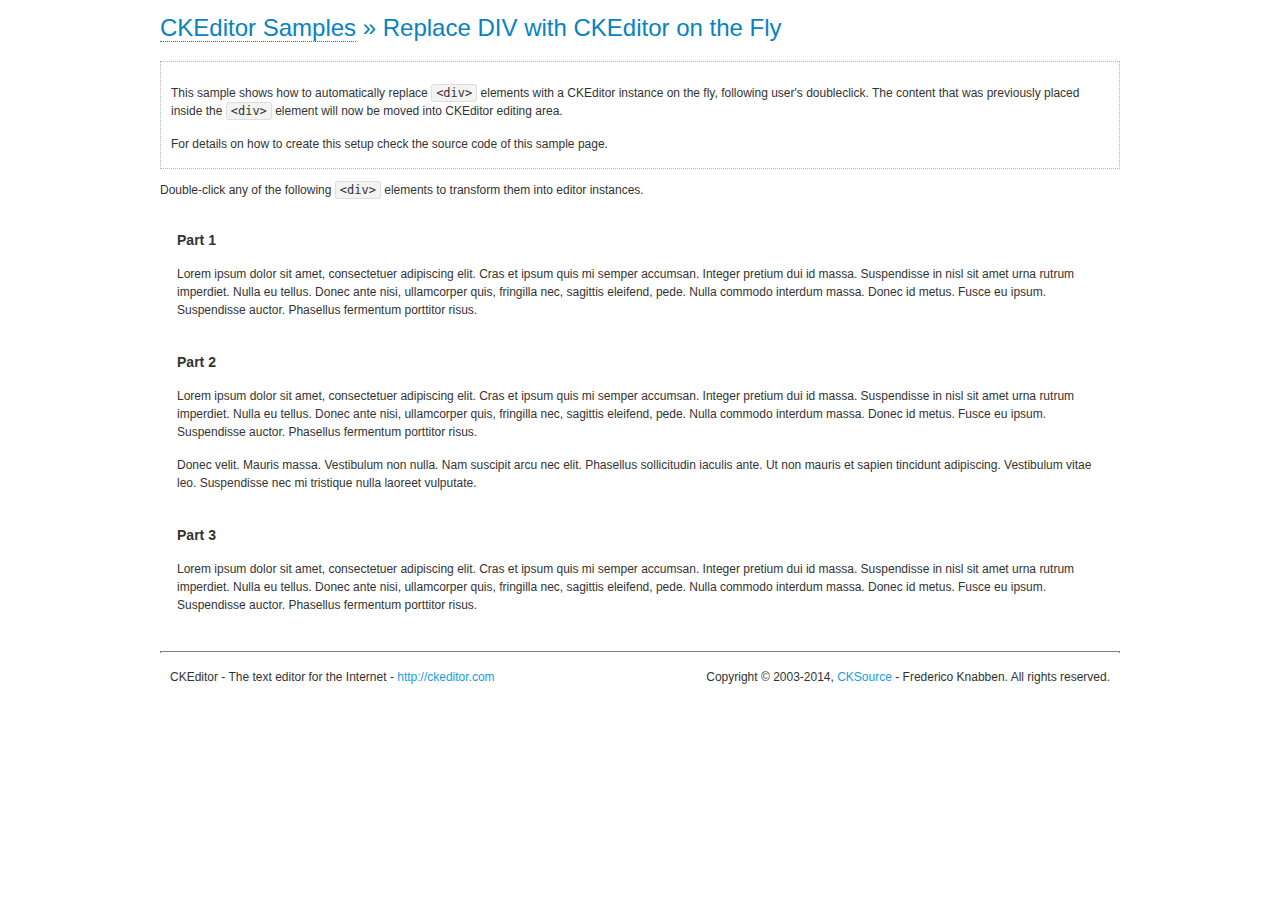
<file: assets/js/ckeditor/samples/divreplace.html>
<!DOCTYPE html>
<!--
Copyright (c) 2003-2014, CKSource - Frederico Knabben. All rights reserved.
For licensing, see LICENSE.md or http://ckeditor.com/license
-->
<html>
<head>
	<meta charset="utf-8">
	<title>Replace DIV &mdash; CKEditor Sample</title>
	<script src="../ckeditor.js"></script>
	<link href="sample.css" rel="stylesheet">
	<style>

		div.editable
		{
			border: solid 2px transparent;
			padding-left: 15px;
			padding-right: 15px;
		}

		div.editable:hover
		{
			border-color: black;
		}

	</style>
	<script>

		// Uncomment the following code to test the "Timeout Loading Method".
		// CKEDITOR.loadFullCoreTimeout = 5;

		window.onload = function() {
			// Listen to the double click event.
			if ( window.addEventListener )
				document.body.addEventListener( 'dblclick', onDoubleClick, false );
			else if ( window.attachEvent )
				document.body.attachEvent( 'ondblclick', onDoubleClick );

		};

		function onDoubleClick( ev ) {
			// Get the element which fired the event. This is not necessarily the
			// element to which the event has been attached.
			var element = ev.target || ev.srcElement;

			// Find out the div that holds this element.
			var name;

			do {
				element = element.parentNode;
			}
			while ( element && ( name = element.nodeName.toLowerCase() ) &&
				( name != 'div' || element.className.indexOf( 'editable' ) == -1 ) && name != 'body' );

			if ( name == 'div' && element.className.indexOf( 'editable' ) != -1 )
				replaceDiv( element );
		}

		var editor;

		function replaceDiv( div ) {
			if ( editor )
				editor.destroy();

			editor = CKEDITOR.replace( div );
		}

	</script>
</head>
<body>
	<h1 class="samples">
		<a href="index.html">CKEditor Samples</a> &raquo; Replace DIV with CKEditor on the Fly
	</h1>
	<div class="description">
		<p>
			This sample shows how to automatically replace <code>&lt;div&gt;</code> elements
			with a CKEditor instance on the fly, following user's doubleclick. The content
			that was previously placed inside the <code>&lt;div&gt;</code> element will now
			be moved into CKEditor editing area.
		</p>
		<p>
			For details on how to create this setup check the source code of this sample page.
		</p>
	</div>
	<p>
		Double-click any of the following <code>&lt;div&gt;</code> elements to transform them into
		editor instances.
	</p>
	<div class="editable">
		<h3>
			Part 1
		</h3>
		<p>
			Lorem ipsum dolor sit amet, consectetuer adipiscing elit. Cras et ipsum quis mi
			semper accumsan. Integer pretium dui id massa. Suspendisse in nisl sit amet urna
			rutrum imperdiet. Nulla eu tellus. Donec ante nisi, ullamcorper quis, fringilla
			nec, sagittis eleifend, pede. Nulla commodo interdum massa. Donec id metus. Fusce
			eu ipsum. Suspendisse auctor. Phasellus fermentum porttitor risus.
		</p>
	</div>
	<div class="editable">
		<h3>
			Part 2
		</h3>
		<p>
			Lorem ipsum dolor sit amet, consectetuer adipiscing elit. Cras et ipsum quis mi
			semper accumsan. Integer pretium dui id massa. Suspendisse in nisl sit amet urna
			rutrum imperdiet. Nulla eu tellus. Donec ante nisi, ullamcorper quis, fringilla
			nec, sagittis eleifend, pede. Nulla commodo interdum massa. Donec id metus. Fusce
			eu ipsum. Suspendisse auctor. Phasellus fermentum porttitor risus.
		</p>
		<p>
			Donec velit. Mauris massa. Vestibulum non nulla. Nam suscipit arcu nec elit. Phasellus
			sollicitudin iaculis ante. Ut non mauris et sapien tincidunt adipiscing. Vestibulum
			vitae leo. Suspendisse nec mi tristique nulla laoreet vulputate.
		</p>
	</div>
	<div class="editable">
		<h3>
			Part 3
		</h3>
		<p>
			Lorem ipsum dolor sit amet, consectetuer adipiscing elit. Cras et ipsum quis mi
			semper accumsan. Integer pretium dui id massa. Suspendisse in nisl sit amet urna
			rutrum imperdiet. Nulla eu tellus. Donec ante nisi, ullamcorper quis, fringilla
			nec, sagittis eleifend, pede. Nulla commodo interdum massa. Donec id metus. Fusce
			eu ipsum. Suspendisse auctor. Phasellus fermentum porttitor risus.
		</p>
	</div>
	<div id="footer">
		<hr>
		<p>
			CKEditor - The text editor for the Internet - <a class="samples" href="http://ckeditor.com/">http://ckeditor.com</a>
		</p>
		<p id="copy">
			Copyright &copy; 2003-2014, <a class="samples" href="http://cksource.com/">CKSource</a> - Frederico
			Knabben. All rights reserved.
		</p>
	</div>
</body>
</html>
</file>
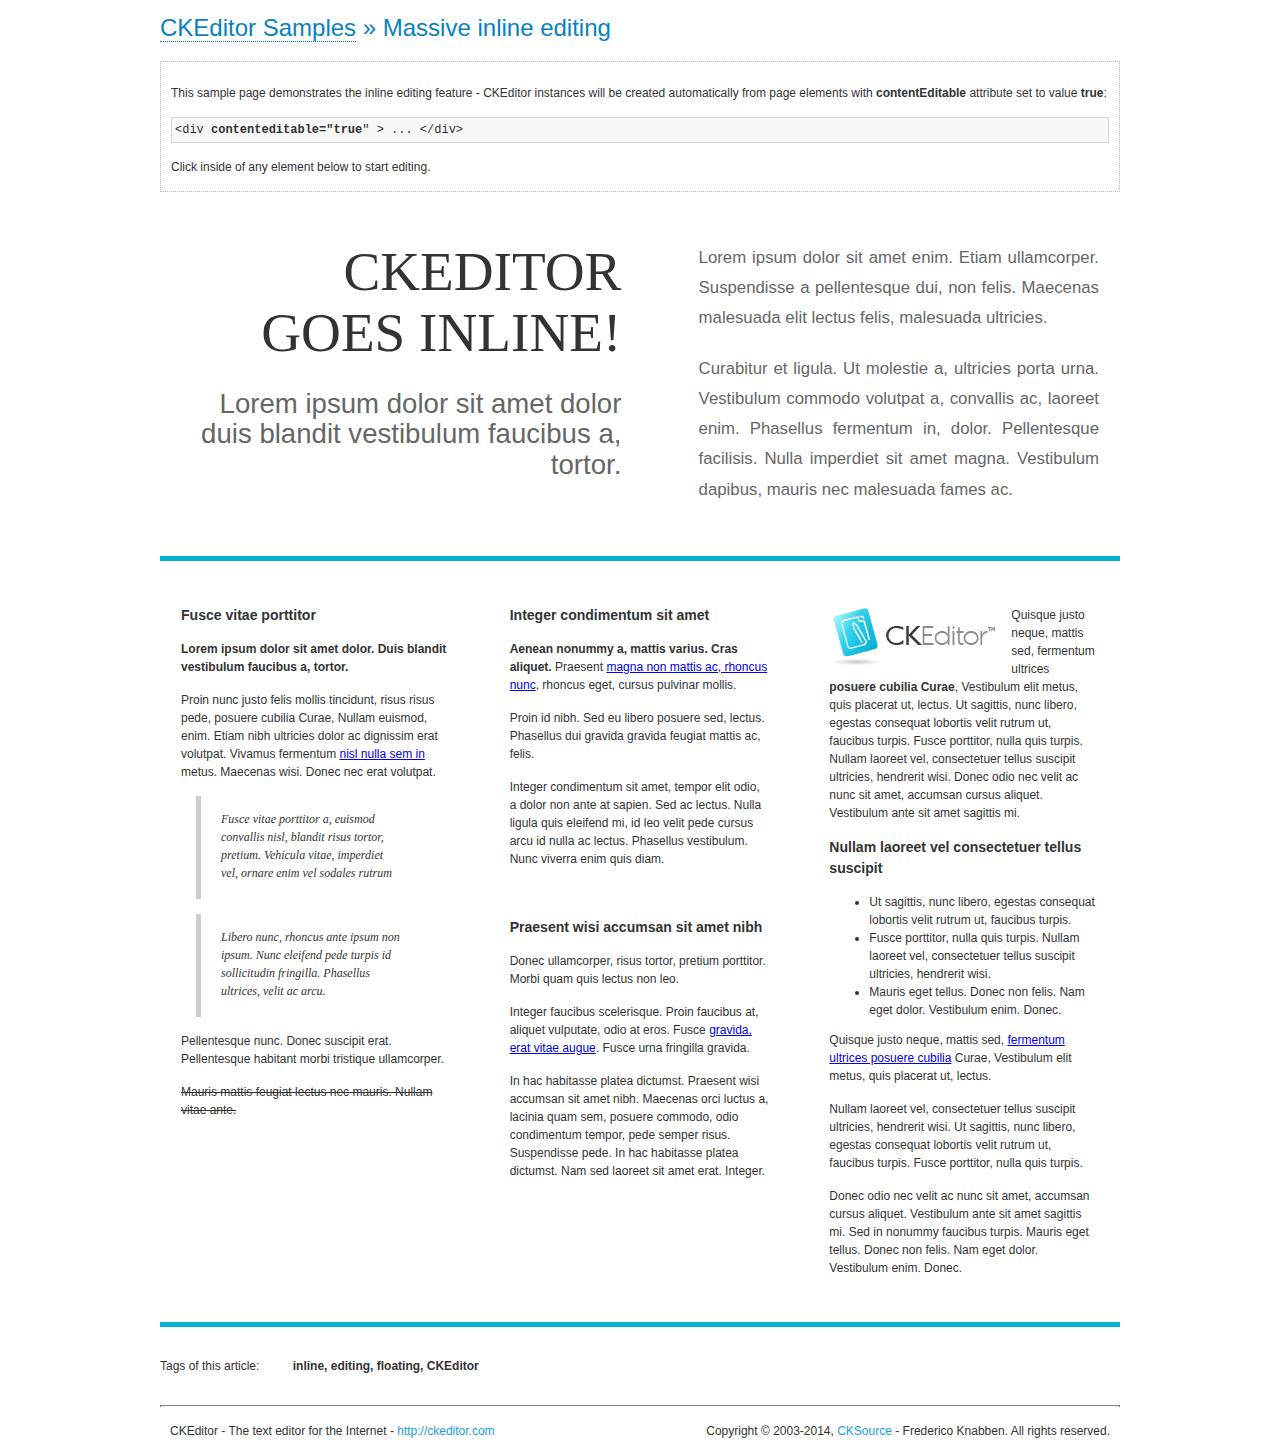
<file: assets/js/ckeditor/samples/inlineall.html>
<!DOCTYPE html>
<!--
Copyright (c) 2003-2014, CKSource - Frederico Knabben. All rights reserved.
For licensing, see LICENSE.md or http://ckeditor.com/license
-->
<html>
<head>
	<meta charset="utf-8">
	<title>Massive inline editing &mdash; CKEditor Sample</title>
	<script src="../ckeditor.js"></script>
	<script>

		// This code is generally not necessary, but it is here to demonstrate
		// how to customize specific editor instances on the fly. This fits well
		// this demo because we have editable elements (like headers) that
		// require less features.

		// The "instanceCreated" event is fired for every editor instance created.
		CKEDITOR.on( 'instanceCreated', function( event ) {
			var editor = event.editor,
				element = editor.element;

			// Customize editors for headers and tag list.
			// These editors don't need features like smileys, templates, iframes etc.
			if ( element.is( 'h1', 'h2', 'h3' ) || element.getAttribute( 'id' ) == 'taglist' ) {
				// Customize the editor configurations on "configLoaded" event,
				// which is fired after the configuration file loading and
				// execution. This makes it possible to change the
				// configurations before the editor initialization takes place.
				editor.on( 'configLoaded', function() {

					// Remove unnecessary plugins to make the editor simpler.
					editor.config.removePlugins = 'colorbutton,find,flash,font,' +
						'forms,iframe,image,newpage,removeformat,' +
						'smiley,specialchar,stylescombo,templates';

					// Rearrange the layout of the toolbar.
					editor.config.toolbarGroups = [
						{ name: 'editing',		groups: [ 'basicstyles', 'links' ] },
						{ name: 'undo' },
						{ name: 'clipboard',	groups: [ 'selection', 'clipboard' ] },
						{ name: 'about' }
					];
				});
			}
		});

	</script>
	<link href="sample.css" rel="stylesheet">
	<style>

		/* The following styles are just to make the page look nice. */

		/* Workaround to show Arial Black in Firefox. */
		@font-face
		{
			font-family: 'arial-black';
			src: local('Arial Black');
		}

		*[contenteditable="true"]
		{
			padding: 10px;
		}

		#container
		{
			width: 960px;
			margin: 30px auto 0;
		}

		#header
		{
			overflow: hidden;
			padding: 0 0 30px;
			border-bottom: 5px solid #05B2D2;
			position: relative;
		}

		#headerLeft,
		#headerRight
		{
			width: 49%;
			overflow: hidden;
		}

		#headerLeft
		{
			float: left;
			padding: 10px 1px 1px;
		}

		#headerLeft h2,
		#headerLeft h3
		{
			text-align: right;
			margin: 0;
			overflow: hidden;
			font-weight: normal;
		}

		#headerLeft h2
		{
			font-family: "Arial Black",arial-black;
			font-size: 4.6em;
			line-height: 1.1;
			text-transform: uppercase;
		}

		#headerLeft h3
		{
			font-size: 2.3em;
			line-height: 1.1;
			margin: .2em 0 0;
			color: #666;
		}

		#headerRight
		{
			float: right;
			padding: 1px;
		}

		#headerRight p
		{
			line-height: 1.8;
			text-align: justify;
			margin: 0;
		}

		#headerRight p + p
		{
			margin-top: 20px;
		}

		#headerRight > div
		{
			padding: 20px;
			margin: 0 0 0 30px;
			font-size: 1.4em;
			color: #666;
		}

		#columns
		{
			color: #333;
			overflow: hidden;
			padding: 20px 0;
		}

		#columns > div
		{
			float: left;
			width: 33.3%;
		}

		#columns #column1 > div
		{
			margin-left: 1px;
		}

		#columns #column3 > div
		{
			margin-right: 1px;
		}

		#columns > div > div
		{
			margin: 0px 10px;
			padding: 10px 20px;
		}

		#columns blockquote
		{
			margin-left: 15px;
		}

		#tagLine
		{
			border-top: 5px solid #05B2D2;
			padding-top: 20px;
		}

		#taglist {
			display: inline-block;
			margin-left: 20px;
			font-weight: bold;
			margin: 0 0 0 20px;
		}

	</style>
</head>
<body>
<div>
	<h1 class="samples"><a href="index.html">CKEditor Samples</a> &raquo; Massive inline editing</h1>
	<div class="description">
		<p>This sample page demonstrates the inline editing feature - CKEditor instances will be created automatically from page elements with <strong>contentEditable</strong> attribute set to value <strong>true</strong>:</p>
		<pre class="samples">&lt;div <strong>contenteditable="true</strong>" &gt; ... &lt;/div&gt;</pre>
		<p>Click inside of any element below to start editing.</p>
	</div>
</div>
<div id="container">
	<div id="header">
		<div id="headerLeft">
			<h2 id="sampleTitle" contenteditable="true">
				CKEditor<br> Goes Inline!
			</h2>
			<h3 contenteditable="true">
				Lorem ipsum dolor sit amet dolor duis blandit vestibulum faucibus a, tortor.
			</h3>
		</div>
		<div id="headerRight">
			<div contenteditable="true">
				<p>
					Lorem ipsum dolor sit amet enim. Etiam ullamcorper. Suspendisse a pellentesque dui, non felis. Maecenas malesuada elit lectus felis, malesuada ultricies.
				</p>
				<p>
					Curabitur et ligula. Ut molestie a, ultricies porta urna. Vestibulum commodo volutpat a, convallis ac, laoreet enim. Phasellus fermentum in, dolor. Pellentesque facilisis. Nulla imperdiet sit amet magna. Vestibulum dapibus, mauris nec malesuada fames ac.
				</p>
			</div>
		</div>
	</div>
	<div id="columns">
		<div id="column1">
			<div contenteditable="true">
				<h3>
					Fusce vitae porttitor
				</h3>
				<p>
					<strong>
						Lorem ipsum dolor sit amet dolor. Duis blandit vestibulum faucibus a, tortor.
					</strong>
				</p>
				<p>
					Proin nunc justo felis mollis tincidunt, risus risus pede, posuere cubilia Curae, Nullam euismod, enim. Etiam nibh ultricies dolor ac dignissim erat volutpat. Vivamus fermentum <a href="http://ckeditor.com/">nisl nulla sem in</a> metus. Maecenas wisi. Donec nec erat volutpat.
				</p>
				<blockquote>
					<p>
						Fusce vitae porttitor a, euismod convallis nisl, blandit risus tortor, pretium.
						Vehicula vitae, imperdiet vel, ornare enim vel sodales rutrum
					</p>
				</blockquote>
				<blockquote>
					<p>
						Libero nunc, rhoncus ante ipsum non ipsum. Nunc eleifend pede turpis id sollicitudin fringilla. Phasellus ultrices, velit ac arcu.
					</p>
				</blockquote>
				<p>Pellentesque nunc. Donec suscipit erat. Pellentesque habitant morbi tristique ullamcorper.</p>
				<p><s>Mauris mattis feugiat lectus nec mauris. Nullam vitae ante.</s></p>
			</div>
		</div>
		<div id="column2">
			<div contenteditable="true">
				<h3>
					Integer condimentum sit amet
				</h3>
				<p>
					<strong>Aenean nonummy a, mattis varius. Cras aliquet.</strong>
					Praesent <a href="http://ckeditor.com/">magna non mattis ac, rhoncus nunc</a>, rhoncus eget, cursus pulvinar mollis.</p>
				<p>Proin id nibh. Sed eu libero posuere sed, lectus. Phasellus dui gravida gravida feugiat mattis ac, felis.</p>
				<p>Integer condimentum sit amet, tempor elit odio, a dolor non ante at sapien. Sed ac lectus. Nulla ligula quis eleifend mi, id leo velit pede cursus arcu id nulla ac lectus. Phasellus vestibulum. Nunc viverra enim quis diam.</p>
			</div>
			<div contenteditable="true">
				<h3>
					Praesent wisi accumsan sit amet nibh
				</h3>
				<p>Donec ullamcorper, risus tortor, pretium porttitor. Morbi quam quis lectus non leo.</p>
				<p style="margin-left: 40px; ">Integer faucibus scelerisque. Proin faucibus at, aliquet vulputate, odio at eros. Fusce <a href="http://ckeditor.com/">gravida, erat vitae augue</a>. Fusce urna fringilla gravida.</p>
				<p>In hac habitasse platea dictumst. Praesent wisi accumsan sit amet nibh. Maecenas orci luctus a, lacinia quam sem, posuere commodo, odio condimentum tempor, pede semper risus. Suspendisse pede. In hac habitasse platea dictumst. Nam sed laoreet sit amet erat. Integer.</p>
			</div>
		</div>
		<div id="column3">
			<div contenteditable="true">
				<p>
					<img src="assets/inlineall/logo.png" alt="CKEditor logo" style="float:left">
				</p>
				<p>Quisque justo neque, mattis sed, fermentum ultrices <strong>posuere cubilia Curae</strong>, Vestibulum elit metus, quis placerat ut, lectus. Ut sagittis, nunc libero, egestas consequat lobortis velit rutrum ut, faucibus turpis. Fusce porttitor, nulla quis turpis. Nullam laoreet vel, consectetuer tellus suscipit ultricies, hendrerit wisi. Donec odio nec velit ac nunc sit amet, accumsan cursus aliquet. Vestibulum ante sit amet sagittis mi.</p>
				<h3>
					Nullam laoreet vel consectetuer tellus suscipit
				</h3>
				<ul>
					<li>Ut sagittis, nunc libero, egestas consequat lobortis velit rutrum ut, faucibus turpis.</li>
					<li>Fusce porttitor, nulla quis turpis. Nullam laoreet vel, consectetuer tellus suscipit ultricies, hendrerit wisi.</li>
					<li>Mauris eget tellus. Donec non felis. Nam eget dolor. Vestibulum enim. Donec.</li>
				</ul>
				<p>Quisque justo neque, mattis sed, <a href="http://ckeditor.com/">fermentum ultrices posuere cubilia</a> Curae, Vestibulum elit metus, quis placerat ut, lectus.</p>
				<p>Nullam laoreet vel, consectetuer tellus suscipit ultricies, hendrerit wisi. Ut sagittis, nunc libero, egestas consequat lobortis velit rutrum ut, faucibus turpis. Fusce porttitor, nulla quis turpis.</p>
				<p>Donec odio nec velit ac nunc sit amet, accumsan cursus aliquet. Vestibulum ante sit amet sagittis mi. Sed in nonummy faucibus turpis. Mauris eget tellus. Donec non felis. Nam eget dolor. Vestibulum enim. Donec.</p>
			</div>
		</div>
	</div>
	<div id="tagLine">
		Tags of this article:
		<p id="taglist" contenteditable="true">
			inline, editing, floating, CKEditor
		</p>
	</div>
</div>
<div id="footer">
	<hr>
	<p>
		CKEditor - The text editor for the Internet - <a class="samples" href="http://ckeditor.com/">
			http://ckeditor.com</a>
	</p>
	<p id="copy">
		Copyright &copy; 2003-2014, <a class="samples" href="http://cksource.com/">CKSource</a>
		- Frederico Knabben. All rights reserved.
	</p>
</div>
</body>
</html>
</file>
<file: login/css/font-icons/entypo/css/entypo.css>
@font-face {
  font-family: 'entypo';
  src: url('../font/entypo.eot?71205724');
  src: url('../font/entypo.eot?71205724#iefix') format('embedded-opentype'),
       url('../font/entypo.woff?71205724') format('woff'),
       url('../font/entypo.ttf?71205724') format('truetype'),
       url('../font/entypo.svg?71205724#entypo') format('svg');
  font-weight: normal;
  font-style: normal;
}
/* Chrome hack: SVG is rendered more smooth in Windozze. 100% magic, uncomment if you need it. */
/* Note, that will break hinting! In other OS-es font will be not as sharp as it could be */
/*
@media screen and (-webkit-min-device-pixel-ratio:0) {
  @font-face {
    font-family: 'entypo';
    src: url('../font/entypo.svg?71205724#entypo') format('svg');
  }
}
*/
 
 [class^="entypo-"]:before, [class*=" entypo-"]:before {
  font-family: "entypo";
  font-style: normal;
  font-weight: normal;
  speak: none;
 
  display: inline-block;
  text-decoration: inherit;
  width: 1em;
  margin-right: .2em;
  text-align: center;
  /* opacity: .8; */
 
  /* For safety - reset parent styles, that can break glyph codes*/
  font-variant: normal;
  text-transform: none;
     
  /* fix buttons height, for twitter bootstrap */
  line-height: 1em;
 
  /* Animation center compensation - margins should be symmetric */
  /* remove if not needed */
  margin-left: .2em;
 
  /* you can be more comfortable with increased icons size */
  /* font-size: 120%; */
 
  /* Uncomment for 3D effect */
  /* text-shadow: 1px 1px 1px rgba(127, 127, 127, 0.3); */
}
 
.entypo-note:before { content: '\e800'; } /* '' */
.entypo-logo-db:before { content: '\e91b'; } /* '' */
.entypo-music:before { content: '\e802'; } /* '' */
.entypo-search:before { content: '\e803'; } /* '' */
.entypo-flashlight:before { content: '\e804'; } /* '' */
.entypo-mail:before { content: '\e805'; } /* '' */
.entypo-heart:before { content: '\e806'; } /* '' */
.entypo-heart-empty:before { content: '\e807'; } /* '' */
.entypo-star:before { content: '\e808'; } /* '' */
.entypo-star-empty:before { content: '\e809'; } /* '' */
.entypo-user:before { content: '\e80a'; } /* '' */
.entypo-users:before { content: '\e80b'; } /* '' */
.entypo-user-add:before { content: '\e80c'; } /* '' */
.entypo-video:before { content: '\e80d'; } /* '' */
.entypo-picture:before { content: '\e80e'; } /* '' */
.entypo-camera:before { content: '\e80f'; } /* '' */
.entypo-layout:before { content: '\e810'; } /* '' */
.entypo-menu:before { content: '\e811'; } /* '' */
.entypo-check:before { content: '\e812'; } /* '' */
.entypo-cancel:before { content: '\e813'; } /* '' */
.entypo-cancel-circled:before { content: '\e814'; } /* '' */
.entypo-cancel-squared:before { content: '\e815'; } /* '' */
.entypo-plus:before { content: '\e816'; } /* '' */
.entypo-plus-circled:before { content: '\e817'; } /* '' */
.entypo-plus-squared:before { content: '\e818'; } /* '' */
.entypo-minus:before { content: '\e819'; } /* '' */
.entypo-minus-circled:before { content: '\e81a'; } /* '' */
.entypo-minus-squared:before { content: '\e81b'; } /* '' */
.entypo-help:before { content: '\e81c'; } /* '' */
.entypo-help-circled:before { content: '\e81d'; } /* '' */
.entypo-info:before { content: '\e81e'; } /* '' */
.entypo-info-circled:before { content: '\e81f'; } /* '' */
.entypo-back:before { content: '\e820'; } /* '' */
.entypo-home:before { content: '\e821'; } /* '' */
.entypo-link:before { content: '\e822'; } /* '' */
.entypo-attach:before { content: '\e823'; } /* '' */
.entypo-lock:before { content: '\e824'; } /* '' */
.entypo-lock-open:before { content: '\e825'; } /* '' */
.entypo-eye:before { content: '\e826'; } /* '' */
.entypo-tag:before { content: '\e827'; } /* '' */
.entypo-bookmark:before { content: '\e828'; } /* '' */
.entypo-bookmarks:before { content: '\e829'; } /* '' */
.entypo-flag:before { content: '\e82a'; } /* '' */
.entypo-thumbs-up:before { content: '\e82b'; } /* '' */
.entypo-thumbs-down:before { content: '\e82c'; } /* '' */
.entypo-download:before { content: '\e82d'; } /* '' */
.entypo-upload:before { content: '\e82e'; } /* '' */
.entypo-upload-cloud:before { content: '\e82f'; } /* '' */
.entypo-reply:before { content: '\e830'; } /* '' */
.entypo-reply-all:before { content: '\e831'; } /* '' */
.entypo-forward:before { content: '\e832'; } /* '' */
.entypo-quote:before { content: '\e833'; } /* '' */
.entypo-code:before { content: '\e834'; } /* '' */
.entypo-export:before { content: '\e835'; } /* '' */
.entypo-pencil:before { content: '\e836'; } /* '' */
.entypo-feather:before { content: '\e837'; } /* '' */
.entypo-print:before { content: '\e838'; } /* '' */
.entypo-retweet:before { content: '\e839'; } /* '' */
.entypo-keyboard:before { content: '\e83a'; } /* '' */
.entypo-comment:before { content: '\e83b'; } /* '' */
.entypo-chat:before { content: '\e83c'; } /* '' */
.entypo-bell:before { content: '\e83d'; } /* '' */
.entypo-attention:before { content: '\e83e'; } /* '' */
.entypo-alert:before { content: '\e83f'; } /* '' */
.entypo-vcard:before { content: '\e840'; } /* '' */
.entypo-address:before { content: '\e841'; } /* '' */
.entypo-location:before { content: '\e842'; } /* '' */
.entypo-map:before { content: '\e843'; } /* '' */
.entypo-direction:before { content: '\e844'; } /* '' */
.entypo-compass:before { content: '\e845'; } /* '' */
.entypo-cup:before { content: '\e846'; } /* '' */
.entypo-trash:before { content: '\e847'; } /* '' */
.entypo-doc:before { content: '\e848'; } /* '' */
.entypo-docs:before { content: '\e849'; } /* '' */
.entypo-doc-landscape:before { content: '\e84a'; } /* '' */
.entypo-doc-text:before { content: '\e84b'; } /* '' */
.entypo-doc-text-inv:before { content: '\e84c'; } /* '' */
.entypo-newspaper:before { content: '\e84d'; } /* '' */
.entypo-book-open:before { content: '\e84e'; } /* '' */
.entypo-book:before { content: '\e84f'; } /* '' */
.entypo-folder:before { content: '\e850'; } /* '' */
.entypo-archive:before { content: '\e851'; } /* '' */
.entypo-box:before { content: '\e852'; } /* '' */
.entypo-rss:before { content: '\e853'; } /* '' */
.entypo-phone:before { content: '\e854'; } /* '' */
.entypo-cog:before { content: '\e855'; } /* '' */
.entypo-tools:before { content: '\e856'; } /* '' */
.entypo-share:before { content: '\e857'; } /* '' */
.entypo-shareable:before { content: '\e858'; } /* '' */
.entypo-basket:before { content: '\e859'; } /* '' */
.entypo-bag:before { content: '\e85a'; } /* '' */
.entypo-calendar:before { content: '\e85b'; } /* '' */
.entypo-login:before { content: '\e85c'; } /* '' */
.entypo-logout:before { content: '\e85d'; } /* '' */
.entypo-mic:before { content: '\e85e'; } /* '' */
.entypo-mute:before { content: '\e85f'; } /* '' */
.entypo-sound:before { content: '\e860'; } /* '' */
.entypo-volume:before { content: '\e861'; } /* '' */
.entypo-clock:before { content: '\e862'; } /* '' */
.entypo-hourglass:before { content: '\e863'; } /* '' */
.entypo-lamp:before { content: '\e864'; } /* '' */
.entypo-light-down:before { content: '\e865'; } /* '' */
.entypo-light-up:before { content: '\e866'; } /* '' */
.entypo-adjust:before { content: '\e867'; } /* '' */
.entypo-block:before { content: '\e868'; } /* '' */
.entypo-resize-full:before { content: '\e869'; } /* '' */
.entypo-resize-small:before { content: '\e86a'; } /* '' */
.entypo-popup:before { content: '\e86b'; } /* '' */
.entypo-publish:before { content: '\e86c'; } /* '' */
.entypo-window:before { content: '\e86d'; } /* '' */
.entypo-arrow-combo:before { content: '\e86e'; } /* '' */
.entypo-down-circled:before { content: '\e86f'; } /* '' */
.entypo-left-circled:before { content: '\e870'; } /* '' */
.entypo-right-circled:before { content: '\e871'; } /* '' */
.entypo-up-circled:before { content: '\e872'; } /* '' */
.entypo-down-open:before { content: '\e873'; } /* '' */
.entypo-left-open:before { content: '\e874'; } /* '' */
.entypo-right-open:before { content: '\e875'; } /* '' */
.entypo-up-open:before { content: '\e876'; } /* '' */
.entypo-down-open-mini:before { content: '\e877'; } /* '' */
.entypo-left-open-mini:before { content: '\e878'; } /* '' */
.entypo-right-open-mini:before { content: '\e879'; } /* '' */
.entypo-up-open-mini:before { content: '\e87a'; } /* '' */
.entypo-down-open-big:before { content: '\e87b'; } /* '' */
.entypo-left-open-big:before { content: '\e87c'; } /* '' */
.entypo-right-open-big:before { content: '\e87d'; } /* '' */
.entypo-up-open-big:before { content: '\e87e'; } /* '' */
.entypo-down:before { content: '\e87f'; } /* '' */
.entypo-left:before { content: '\e880'; } /* '' */
.entypo-right:before { content: '\e881'; } /* '' */
.entypo-up:before { content: '\e882'; } /* '' */
.entypo-down-dir:before { content: '\e883'; } /* '' */
.entypo-left-dir:before { content: '\e884'; } /* '' */
.entypo-right-dir:before { content: '\e885'; } /* '' */
.entypo-up-dir:before { content: '\e886'; } /* '' */
.entypo-down-bold:before { content: '\e887'; } /* '' */
.entypo-left-bold:before { content: '\e888'; } /* '' */
.entypo-right-bold:before { content: '\e889'; } /* '' */
.entypo-up-bold:before { content: '\e88a'; } /* '' */
.entypo-down-thin:before { content: '\e88b'; } /* '' */
.entypo-left-thin:before { content: '\e88c'; } /* '' */
.entypo-right-thin:before { content: '\e88d'; } /* '' */
.entypo-note-beamed:before { content: '\e801'; } /* '' */
.entypo-ccw:before { content: '\e88f'; } /* '' */
.entypo-cw:before { content: '\e890'; } /* '' */
.entypo-arrows-ccw:before { content: '\e891'; } /* '' */
.entypo-level-down:before { content: '\e892'; } /* '' */
.entypo-level-up:before { content: '\e893'; } /* '' */
.entypo-shuffle:before { content: '\e894'; } /* '' */
.entypo-loop:before { content: '\e895'; } /* '' */
.entypo-switch:before { content: '\e896'; } /* '' */
.entypo-play:before { content: '\e897'; } /* '' */
.entypo-stop:before { content: '\e898'; } /* '' */
.entypo-pause:before { content: '\e899'; } /* '' */
.entypo-record:before { content: '\e89a'; } /* '' */
.entypo-to-end:before { content: '\e89b'; } /* '' */
.entypo-to-start:before { content: '\e89c'; } /* '' */
.entypo-fast-forward:before { content: '\e89d'; } /* '' */
.entypo-fast-backward:before { content: '\e89e'; } /* '' */
.entypo-progress-0:before { content: '\e89f'; } /* '' */
.entypo-progress-1:before { content: '\e8a0'; } /* '' */
.entypo-progress-2:before { content: '\e8a1'; } /* '' */
.entypo-progress-3:before { content: '\e8a2'; } /* '' */
.entypo-target:before { content: '\e8a3'; } /* '' */
.entypo-palette:before { content: '\e8a4'; } /* '' */
.entypo-list:before { content: '\e8a5'; } /* '' */
.entypo-list-add:before { content: '\e8a6'; } /* '' */
.entypo-signal:before { content: '\e8a7'; } /* '' */
.entypo-trophy:before { content: '\e8a8'; } /* '' */
.entypo-battery:before { content: '\e8a9'; } /* '' */
.entypo-back-in-time:before { content: '\e8aa'; } /* '' */
.entypo-monitor:before { content: '\e8ab'; } /* '' */
.entypo-mobile:before { content: '\e8ac'; } /* '' */
.entypo-network:before { content: '\e8ad'; } /* '' */
.entypo-cd:before { content: '\e8ae'; } /* '' */
.entypo-inbox:before { content: '\e8af'; } /* '' */
.entypo-install:before { content: '\e8b0'; } /* '' */
.entypo-globe:before { content: '\e8b1'; } /* '' */
.entypo-cloud:before { content: '\e8b2'; } /* '' */
.entypo-cloud-thunder:before { content: '\e8b3'; } /* '' */
.entypo-flash:before { content: '\e8b4'; } /* '' */
.entypo-moon:before { content: '\e8b5'; } /* '' */
.entypo-flight:before { content: '\e8b6'; } /* '' */
.entypo-paper-plane:before { content: '\e8b7'; } /* '' */
.entypo-leaf:before { content: '\e8b8'; } /* '' */
.entypo-lifebuoy:before { content: '\e8b9'; } /* '' */
.entypo-mouse:before { content: '\e8ba'; } /* '' */
.entypo-briefcase:before { content: '\e8bb'; } /* '' */
.entypo-suitcase:before { content: '\e8bc'; } /* '' */
.entypo-dot:before { content: '\e8bd'; } /* '' */
.entypo-dot-2:before { content: '\e8be'; } /* '' */
.entypo-dot-3:before { content: '\e8bf'; } /* '' */
.entypo-brush:before { content: '\e8c0'; } /* '' */
.entypo-magnet:before { content: '\e8c1'; } /* '' */
.entypo-infinity:before { content: '\e8c2'; } /* '' */
.entypo-erase:before { content: '\e8c3'; } /* '' */
.entypo-chart-pie:before { content: '\e8c4'; } /* '' */
.entypo-chart-line:before { content: '\e8c5'; } /* '' */
.entypo-chart-bar:before { content: '\e8c6'; } /* '' */
.entypo-chart-area:before { content: '\e8c7'; } /* '' */
.entypo-tape:before { content: '\e8c8'; } /* '' */
.entypo-graduation-cap:before { content: '\e8c9'; } /* '' */
.entypo-language:before { content: '\e8ca'; } /* '' */
.entypo-ticket:before { content: '\e8cb'; } /* '' */
.entypo-water:before { content: '\e8cc'; } /* '' */
.entypo-droplet:before { content: '\e8cd'; } /* '' */
.entypo-air:before { content: '\e8ce'; } /* '' */
.entypo-credit-card:before { content: '\e8cf'; } /* '' */
.entypo-floppy:before { content: '\e8d0'; } /* '' */
.entypo-clipboard:before { content: '\e8d1'; } /* '' */
.entypo-megaphone:before { content: '\e8d2'; } /* '' */
.entypo-database:before { content: '\e8d3'; } /* '' */
.entypo-drive:before { content: '\e8d4'; } /* '' */
.entypo-bucket:before { content: '\e8d5'; } /* '' */
.entypo-thermometer:before { content: '\e8d6'; } /* '' */
.entypo-key:before { content: '\e8d7'; } /* '' */
.entypo-flow-cascade:before { content: '\e8d8'; } /* '' */
.entypo-flow-branch:before { content: '\e8d9'; } /* '' */
.entypo-flow-tree:before { content: '\e8da'; } /* '' */
.entypo-flow-line:before { content: '\e8db'; } /* '' */
.entypo-flow-parallel:before { content: '\e8dc'; } /* '' */
.entypo-rocket:before { content: '\e8dd'; } /* '' */
.entypo-gauge:before { content: '\e8de'; } /* '' */
.entypo-traffic-cone:before { content: '\e8df'; } /* '' */
.entypo-cc:before { content: '\e8e0'; } /* '' */
.entypo-cc-by:before { content: '\e8e1'; } /* '' */
.entypo-cc-nc:before { content: '\e8e2'; } /* '' */
.entypo-cc-nc-eu:before { content: '\e8e3'; } /* '' */
.entypo-cc-nc-jp:before { content: '\e8e4'; } /* '' */
.entypo-cc-sa:before { content: '\e8e5'; } /* '' */
.entypo-cc-nd:before { content: '\e8e6'; } /* '' */
.entypo-cc-pd:before { content: '\e8e7'; } /* '' */
.entypo-cc-zero:before { content: '\e8e8'; } /* '' */
.entypo-cc-share:before { content: '\e8e9'; } /* '' */
.entypo-cc-remix:before { content: '\e8ea'; } /* '' */
.entypo-github:before { content: '\e8eb'; } /* '' */
.entypo-github-circled:before { content: '\e8ec'; } /* '' */
.entypo-flickr:before { content: '\e8ed'; } /* '' */
.entypo-flickr-circled:before { content: '\e8ee'; } /* '' */
.entypo-vimeo:before { content: '\e8ef'; } /* '' */
.entypo-vimeo-circled:before { content: '\e8f0'; } /* '' */
.entypo-twitter:before { content: '\e8f1'; } /* '' */
.entypo-twitter-circled:before { content: '\e8f2'; } /* '' */
.entypo-facebook:before { content: '\e8f3'; } /* '' */
.entypo-facebook-circled:before { content: '\e8f4'; } /* '' */
.entypo-facebook-squared:before { content: '\e8f5'; } /* '' */
.entypo-gplus:before { content: '\e8f6'; } /* '' */
.entypo-gplus-circled:before { content: '\e8f7'; } /* '' */
.entypo-pinterest:before { content: '\e8f8'; } /* '' */
.entypo-pinterest-circled:before { content: '\e8f9'; } /* '' */
.entypo-tumblr:before { content: '\e8fa'; } /* '' */
.entypo-tumblr-circled:before { content: '\e8fb'; } /* '' */
.entypo-linkedin:before { content: '\e8fc'; } /* '' */
.entypo-linkedin-circled:before { content: '\e8fd'; } /* '' */
.entypo-dribbble:before { content: '\e8fe'; } /* '' */
.entypo-dribbble-circled:before { content: '\e8ff'; } /* '' */
.entypo-stumbleupon:before { content: '\e900'; } /* '' */
.entypo-stumbleupon-circled:before { content: '\e901'; } /* '' */
.entypo-lastfm:before { content: '\e902'; } /* '' */
.entypo-lastfm-circled:before { content: '\e903'; } /* '' */
.entypo-rdio:before { content: '\e904'; } /* '' */
.entypo-rdio-circled:before { content: '\e905'; } /* '' */
.entypo-spotify:before { content: '\e906'; } /* '' */
.entypo-spotify-circled:before { content: '\e907'; } /* '' */
.entypo-qq:before { content: '\e908'; } /* '' */
.entypo-instagram:before { content: '\e909'; } /* '' */
.entypo-dropbox:before { content: '\e90a'; } /* '' */
.entypo-evernote:before { content: '\e90b'; } /* '' */
.entypo-flattr:before { content: '\e90c'; } /* '' */
.entypo-skype:before { content: '\e90d'; } /* '' */
.entypo-skype-circled:before { content: '\e90e'; } /* '' */
.entypo-renren:before { content: '\e90f'; } /* '' */
.entypo-sina-weibo:before { content: '\e910'; } /* '' */
.entypo-paypal:before { content: '\e911'; } /* '' */
.entypo-picasa:before { content: '\e912'; } /* '' */
.entypo-soundcloud:before { content: '\e913'; } /* '' */
.entypo-mixi:before { content: '\e914'; } /* '' */
.entypo-behance:before { content: '\e915'; } /* '' */
.entypo-google-circles:before { content: '\e916'; } /* '' */
.entypo-vkontakte:before { content: '\e917'; } /* '' */
.entypo-smashing:before { content: '\e918'; } /* '' */
.entypo-sweden:before { content: '\e919'; } /* '' */
.entypo-db-shape:before { content: '\e91a'; } /* '' */
.entypo-up-thin:before { content: '\e88e'; } /* '' */
</file>
<file: assets/css/xenon-forms.css>
.transall,
.form-wizard > .tabs > li a,
.form-wizard > .tabs > li a:after,
.droppable-area.dz-drag-hover {
  -webkit-transition: all 220ms ease-in-out;
  -moz-transition: all 220ms ease-in-out;
  -o-transition: all 220ms ease-in-out;
  transition: all 220ms ease-in-out;
}
.clearfix:before,
.clearfix:after,
.icheck-skins:before,
.icheck-skins:after,
.form-wizard:before,
.form-wizard:after {
  content: " ";
  display: table;
}
.clearfix:after,
.icheck-skins:after,
.form-wizard:after {
  clear: both;
}
div.datepicker {
  padding: 4px;
  -webkit-border-radius: 0px;
  -webkit-background-clip: padding-box;
  -moz-border-radius: 0px;
  -moz-background-clip: padding;
  border-radius: 0px;
  background-clip: padding-box;
  direction: ltr;
  /*.dow {
		border-top: 1px solid #ddd !important;
	}*/
}
div.datepicker-inline {
  width: 206px;
}
div.datepickerdiv.datepicker-rtl {
  direction: rtl;
}
div.datepickerdiv.datepicker-rtl table tr td span {
  float: right;
}
div.datepicker-dropdown {
  top: 0;
  left: 0;
}
div.datepicker-dropdown:before {
  content: '';
  display: inline-block;
  border-left: 7px solid transparent;
  border-right: 7px solid transparent;
  border-bottom: 7px solid #e4e4e4;
  border-top: 0;
  border-bottom-color: #e4e4e4;
  position: absolute;
}
div.datepicker-dropdown:after {
  content: '';
  display: inline-block;
  border-left: 6px solid transparent;
  border-right: 6px solid transparent;
  border-bottom: 6px solid #ffffff;
  border-top: 0;
  position: absolute;
}
div.datepicker-dropdown.datepicker-orient-left:before {
  left: 6px;
}
div.datepicker-dropdown.datepicker-orient-left:after {
  left: 7px;
}
div.datepicker-dropdown.datepicker-orient-right:before {
  right: 6px;
}
div.datepicker-dropdown.datepicker-orient-right:after {
  right: 7px;
}
div.datepicker-dropdown.datepicker-orient-top:before {
  top: -7px;
}
div.datepicker-dropdown.datepicker-orient-top:after {
  top: -6px;
}
div.datepicker-dropdown.datepicker-orient-bottom:before {
  bottom: -7px;
  border-bottom: 0;
  border-top: 7px solid #e4e4e4;
}
div.datepicker-dropdown.datepicker-orient-bottom:after {
  bottom: -6px;
  border-bottom: 0;
  border-top: 6px solid #ffffff;
}
div.datepicker > div {
  display: none;
}
div.datepicker.days div.datepicker-days {
  display: block;
}
div.datepicker.months div.datepicker-months {
  display: block;
}
div.datepicker.years div.datepicker-years {
  display: block;
}
div.datepicker table {
  margin: 0;
  -webkit-touch-callout: none;
  -webkit-user-select: none;
  -khtml-user-select: none;
  -moz-user-select: none;
  -ms-user-select: none;
  user-select: none;
}
div.datepicker td,
div.datepicker th {
  text-align: center;
  width: 20px;
  height: 20px;
  -webkit-border-radius: 0px;
  -webkit-background-clip: padding-box;
  -moz-border-radius: 0px;
  -moz-background-clip: padding;
  border-radius: 0px;
  background-clip: padding-box;
  border: none;
}
.table-striped div.datepicker table tr td,
.table-striped div.datepicker table tr th {
  background-color: transparent;
}
div.datepicker table tr td.day {
  color: #646565;
}
div.datepicker table tr td.day:hover {
  background: #f5f5f5;
  cursor: pointer;
  color: #2c2e2f;
}
div.datepicker table tr td.old,
div.datepicker table tr td.new {
  color: #b1b1b1;
}
div.datepicker table tr td.disabled,
div.datepicker table tr td.disabled:hover {
  background: none;
  color: #777777;
  color: #979898;
  cursor: default;
}
div.datepicker table tr td.today,
div.datepicker table tr td.today:hover,
div.datepicker table tr td.today.disabled,
div.datepicker table tr td.today.disabled:hover {
  *background-color: #76797e;
  /* Darken IE7 buttons by default so they stand out more given they won't have borders */
  filter: progid:DXImageTransform.Microsoft.gradient(enabled = false);
  color: #000;
}
div.datepicker table tr td.today.switch-left,
div.datepicker table tr td.today:hover.switch-left,
div.datepicker table tr td.today.disabled.switch-left,
div.datepicker table tr td.today.disabled:hover.switch-left {
  background-color: #76797e;
  color: #ffffff;
}
div.datepicker table tr td.today.switch-right,
div.datepicker table tr td.today:hover.switch-right,
div.datepicker table tr td.today.disabled.switch-right,
div.datepicker table tr td.today.disabled:hover.switch-right {
  background-color: #f5f5f5;
  color: #979898;
}
div.datepicker table tr td.today.switch-right:hover,
div.datepicker table tr td.today:hover.switch-right:hover,
div.datepicker table tr td.today.disabled.switch-right:hover,
div.datepicker table tr td.today.disabled:hover.switch-right:hover {
  background-color: #f5f5f5;
  color: #979898;
}
div.datepicker table tr td.today:hover,
div.datepicker table tr td.today:hover:hover,
div.datepicker table tr td.today.disabled:hover,
div.datepicker table tr td.today.disabled:hover:hover,
div.datepicker table tr td.today:focus,
div.datepicker table tr td.today:hover:focus,
div.datepicker table tr td.today.disabled:focus,
div.datepicker table tr td.today.disabled:hover:focus,
div.datepicker table tr td.today:active,
div.datepicker table tr td.today:hover:active,
div.datepicker table tr td.today.disabled:active,
div.datepicker table tr td.today.disabled:hover:active,
div.datepicker table tr td.today.active,
div.datepicker table tr td.today:hover.active,
div.datepicker table tr td.today.disabled.active,
div.datepicker table tr td.today.disabled:hover.active,
div.datepicker table tr td.today.disabled,
div.datepicker table tr td.today:hover.disabled,
div.datepicker table tr td.today.disabled.disabled,
div.datepicker table tr td.today.disabled:hover.disabled,
div.datepicker table tr td.today[disabled],
div.datepicker table tr td.today:hover[disabled],
div.datepicker table tr td.today.disabled[disabled],
div.datepicker table tr td.today.disabled:hover[disabled] {
  color: #ffffff;
  *background-color: #6a6c71;
}
div.datepicker table tr td.today:active,
div.datepicker table tr td.today:hover:active,
div.datepicker table tr td.today.disabled:active,
div.datepicker table tr td.today.disabled:hover:active,
div.datepicker table tr td.today.active,
div.datepicker table tr td.today:hover.active,
div.datepicker table tr td.today.disabled.active,
div.datepicker table tr td.today.disabled:hover.active {
  background-color: #5d5f64 \9;
}
div.datepicker table tr td.today:hover:hover {
  color: #000;
}
div.datepicker table tr td.today.active:hover {
  color: #fff;
}
div.datepicker table tr td.range,
div.datepicker table tr td.range:hover,
div.datepicker table tr td.range.disabled,
div.datepicker table tr td.range.disabled:hover {
  background: #eeeeee;
  -webkit-border-radius: 0;
  -webkit-background-clip: padding-box;
  -moz-border-radius: 0;
  -moz-background-clip: padding;
  border-radius: 0;
  background-clip: padding-box;
}
div.datepicker table tr td.range.today,
div.datepicker table tr td.range.today:hover,
div.datepicker table tr td.range.today.disabled,
div.datepicker table tr td.range.today.disabled:hover {
  *background-color: #f3ea7a;
  /* Darken IE7 buttons by default so they stand out more given they won't have borders */
  filter: progid:DXImageTransform.Microsoft.gradient(enabled = false);
  -webkit-border-radius: 0;
  -webkit-background-clip: padding-box;
  -moz-border-radius: 0;
  -moz-background-clip: padding;
  border-radius: 0;
  background-clip: padding-box;
}
div.datepicker table tr td.range.today.switch-left,
div.datepicker table tr td.range.today:hover.switch-left,
div.datepicker table tr td.range.today.disabled.switch-left,
div.datepicker table tr td.range.today.disabled:hover.switch-left {
  background-color: #f3ea7a;
  color: #ffffff;
}
div.datepicker table tr td.range.today.switch-right,
div.datepicker table tr td.range.today:hover.switch-right,
div.datepicker table tr td.range.today.disabled.switch-right,
div.datepicker table tr td.range.today.disabled:hover.switch-right {
  background-color: #f5f5f5;
  color: #979898;
}
div.datepicker table tr td.range.today.switch-right:hover,
div.datepicker table tr td.range.today:hover.switch-right:hover,
div.datepicker table tr td.range.today.disabled.switch-right:hover,
div.datepicker table tr td.range.today.disabled:hover.switch-right:hover {
  background-color: #f5f5f5;
  color: #979898;
}
div.datepicker table tr td.range.today:hover,
div.datepicker table tr td.range.today:hover:hover,
div.datepicker table tr td.range.today.disabled:hover,
div.datepicker table tr td.range.today.disabled:hover:hover,
div.datepicker table tr td.range.today:focus,
div.datepicker table tr td.range.today:hover:focus,
div.datepicker table tr td.range.today.disabled:focus,
div.datepicker table tr td.range.today.disabled:hover:focus,
div.datepicker table tr td.range.today:active,
div.datepicker table tr td.range.today:hover:active,
div.datepicker table tr td.range.today.disabled:active,
div.datepicker table tr td.range.today.disabled:hover:active,
div.datepicker table tr td.range.today.active,
div.datepicker table tr td.range.today:hover.active,
div.datepicker table tr td.range.today.disabled.active,
div.datepicker table tr td.range.today.disabled:hover.active,
div.datepicker table tr td.range.today.disabled,
div.datepicker table tr td.range.today:hover.disabled,
div.datepicker table tr td.range.today.disabled.disabled,
div.datepicker table tr td.range.today.disabled:hover.disabled,
div.datepicker table tr td.range.today[disabled],
div.datepicker table tr td.range.today:hover[disabled],
div.datepicker table tr td.range.today.disabled[disabled],
div.datepicker table tr td.range.today.disabled:hover[disabled] {
  color: #ffffff;
  *background-color: #f1e663;
}
div.datepicker table tr td.range.today:active,
div.datepicker table tr td.range.today:hover:active,
div.datepicker table tr td.range.today.disabled:active,
div.datepicker table tr td.range.today.disabled:hover:active,
div.datepicker table tr td.range.today.active,
div.datepicker table tr td.range.today:hover.active,
div.datepicker table tr td.range.today.disabled.active,
div.datepicker table tr td.range.today.disabled:hover.active {
  background-color: #efe24b \9;
}
div.datepicker table tr td.selected,
div.datepicker table tr td.selected:hover,
div.datepicker table tr td.selected.disabled,
div.datepicker table tr td.selected.disabled:hover {
  *background-color: #5e5e5e;
  /* Darken IE7 buttons by default so they stand out more given they won't have borders */
  filter: progid:DXImageTransform.Microsoft.gradient(enabled = false);
  color: #fff;
  text-shadow: 0 -1px 0 rgba(0, 0, 0, 0.25);
}
div.datepicker table tr td.selected.switch-left,
div.datepicker table tr td.selected:hover.switch-left,
div.datepicker table tr td.selected.disabled.switch-left,
div.datepicker table tr td.selected.disabled:hover.switch-left {
  background-color: #5e5e5e;
  color: #ffffff;
}
div.datepicker table tr td.selected.switch-right,
div.datepicker table tr td.selected:hover.switch-right,
div.datepicker table tr td.selected.disabled.switch-right,
div.datepicker table tr td.selected.disabled:hover.switch-right {
  background-color: #f5f5f5;
  color: #979898;
}
div.datepicker table tr td.selected.switch-right:hover,
div.datepicker table tr td.selected:hover.switch-right:hover,
div.datepicker table tr td.selected.disabled.switch-right:hover,
div.datepicker table tr td.selected.disabled:hover.switch-right:hover {
  background-color: #f5f5f5;
  color: #979898;
}
div.datepicker table tr td.selected:hover,
div.datepicker table tr td.selected:hover:hover,
div.datepicker table tr td.selected.disabled:hover,
div.datepicker table tr td.selected.disabled:hover:hover,
div.datepicker table tr td.selected:focus,
div.datepicker table tr td.selected:hover:focus,
div.datepicker table tr td.selected.disabled:focus,
div.datepicker table tr td.selected.disabled:hover:focus,
div.datepicker table tr td.selected:active,
div.datepicker table tr td.selected:hover:active,
div.datepicker table tr td.selected.disabled:active,
div.datepicker table tr td.selected.disabled:hover:active,
div.datepicker table tr td.selected.active,
div.datepicker table tr td.selected:hover.active,
div.datepicker table tr td.selected.disabled.active,
div.datepicker table tr td.selected.disabled:hover.active,
div.datepicker table tr td.selected.disabled,
div.datepicker table tr td.selected:hover.disabled,
div.datepicker table tr td.selected.disabled.disabled,
div.datepicker table tr td.selected.disabled:hover.disabled,
div.datepicker table tr td.selected[disabled],
div.datepicker table tr td.selected:hover[disabled],
div.datepicker table tr td.selected.disabled[disabled],
div.datepicker table tr td.selected.disabled:hover[disabled] {
  color: #ffffff;
  *background-color: #515151;
}
div.datepicker table tr td.selected:active,
div.datepicker table tr td.selected:hover:active,
div.datepicker table tr td.selected.disabled:active,
div.datepicker table tr td.selected.disabled:hover:active,
div.datepicker table tr td.selected.active,
div.datepicker table tr td.selected:hover.active,
div.datepicker table tr td.selected.disabled.active,
div.datepicker table tr td.selected.disabled:hover.active {
  background-color: #444444 \9;
}
div.datepicker table tr td.active,
div.datepicker table tr td.active:hover,
div.datepicker table tr td.active.disabled,
div.datepicker table tr td.active.disabled:hover {
  background: #68b828;
  color: #ffffff;
  text-shadow: 0 -1px 0 rgba(0, 0, 0, 0.25);
}
div.datepicker table tr td span {
  display: block;
  width: 23%;
  height: 54px;
  line-height: 54px;
  float: left;
  margin: 1%;
  cursor: pointer;
  -webkit-border-radius: 0px;
  -webkit-background-clip: padding-box;
  -moz-border-radius: 0px;
  -moz-background-clip: padding;
  border-radius: 0px;
  background-clip: padding-box;
}
div.datepicker table tr td span:hover {
  background: #f5f5f5;
}
div.datepicker table tr td span.disabled,
div.datepicker table tr td span.disabled:hover {
  background: none;
  color: #777777;
  cursor: default;
}
div.datepicker table tr td span.active,
div.datepicker table tr td span.active:hover,
div.datepicker table tr td span.active.disabled,
div.datepicker table tr td span.active.disabled:hover {
  background: #68b828;
  color: #fff;
}
div.datepicker table tr td span.old,
div.datepicker table tr td span.new {
  color: #b1b1b1;
}
div.datepicker th.datepicker-switch {
  width: 145px;
}
div.datepicker thead tr:first-child th,
div.datepicker tfoot tr th {
  cursor: pointer;
}
div.datepicker thead tr:first-child th.datepicker-switch,
div.datepicker tfoot tr th.datepicker-switch {
  color: #2c2e2f;
}
div.datepicker thead tr:first-child th:hover,
div.datepicker tfoot tr th:hover {
  background: #f5f5f5;
}
div.datepicker .cw {
  font-size: 10px;
  width: 12px;
  padding: 0 2px 0 5px;
  vertical-align: middle;
}
div.datepicker thead tr:first-child th.cw {
  cursor: default;
  background-color: transparent;
}
.input-append.date .add-on i,
.input-prepend.date .add-on i {
  display: block;
  cursor: pointer;
  width: 16px;
  height: 16px;
}
.input-daterange input {
  text-align: center;
}
.input-daterange input:first-child {
  -webkit-border-radius: 0px 0 0 0px;
  -webkit-background-clip: padding-box;
  -moz-border-radius: 0px 0 0 0px;
  -moz-background-clip: padding;
  border-radius: 0px 0 0 0px;
  background-clip: padding-box;
}
.input-daterange input:last-child {
  -webkit-border-radius: 0 0px 0px 0;
  -webkit-background-clip: padding-box;
  -moz-border-radius: 0 0px 0px 0;
  -moz-background-clip: padding;
  border-radius: 0 0px 0px 0;
  background-clip: padding-box;
}
.input-daterange .add-on {
  display: inline-block;
  width: auto;
  min-width: 16px;
  height: 1.42857143;
  padding: 4px 5px;
  font-weight: normal;
  line-height: 1.42857143;
  text-align: center;
  text-shadow: 0 1px 0 #ffffff;
  vertical-align: middle;
  background-color: #eeeeee;
  border: 1px solid #ccc;
  margin-left: -5px;
  margin-right: -5px;
}
.datepicker-inline {
  border: 1px solid #e4e4e4;
}
.datepicker-inline.no-border {
  border-color: transparent;
}
.datepicker-inline table {
  width: 195px;
}
.no-border .datepicker-inline {
  border: 0;
  padding: 0;
}
.input-group-addon .color-preview {
  width: 16px;
  height: 16px;
  background: #FFF;
  display: inline-block;
  border: 1px solid #e4e4e4;
}
.dropdown-menu.daterangepicker {
  background: #fafafa;
  border-color: #e4e4e4;
  -webkit-border-radius: 0px;
  -webkit-background-clip: padding-box;
  -moz-border-radius: 0px;
  -moz-background-clip: padding;
  border-radius: 0px;
  background-clip: padding-box;
}
.dropdown-menu.daterangepicker:has(.ranges) .calendar {
  display: none;
}
.dropdown-menu.daterangepicker.opensright:before {
  border-right: 7px solid transparent;
  border-bottom: 7px solid #e4e4e4;
  border-left: 7px solid transparent;
  border-bottom-color: #e4e4e4;
}
.dropdown-menu.daterangepicker.opensright:after {
  border-right: 6px solid transparent;
  border-bottom: 6px solid #fafafa;
  border-left: 6px solid transparent;
}
.dropdown-menu.daterangepicker .calendar-time {
  background: #fff;
  border: 1px solid #e4e4e4;
  border-color: #e4e4e4;
  -webkit-border-radius: 0px;
  -webkit-background-clip: padding-box;
  -moz-border-radius: 0px;
  -moz-background-clip: padding;
  border-radius: 0px;
  background-clip: padding-box;
}
.dropdown-menu.daterangepicker .no-border-radius {
  border-color: #e4e4e4;
  -webkit-border-radius: 0px;
  -webkit-background-clip: padding-box;
  -moz-border-radius: 0px;
  -moz-background-clip: padding;
  border-radius: 0px;
  background-clip: padding-box;
}
.dropdown-menu.daterangepicker .range_inputs input {
  color: #979898;
  outline: none;
}
.dropdown-menu.daterangepicker .calendar-date,
.dropdown-menu.daterangepicker .range_inputs input,
.dropdown-menu.daterangepicker table > thead > tr > th,
.dropdown-menu.daterangepicker table > thead > tr > td,
.dropdown-menu.daterangepicker table > tbody > tr > th,
.dropdown-menu.daterangepicker table > tbody > tr > td,
.dropdown-menu.daterangepicker table > tbody > tr > td.start-date.end-date {
  border-color: #e4e4e4;
  -webkit-border-radius: 0px;
  -webkit-background-clip: padding-box;
  -moz-border-radius: 0px;
  -moz-background-clip: padding;
  border-radius: 0px;
  background-clip: padding-box;
}
.dropdown-menu.daterangepicker .calendar-date table > thead th {
  color: #979898;
}
.dropdown-menu.daterangepicker .calendar-date table > thead .month {
  color: #2c2e2f;
}
.dropdown-menu.daterangepicker .calendar-date table > thead .next i:before,
.dropdown-menu.daterangepicker .calendar-date table > thead .prev i:before {
  font-family: 'fontawesome';
  content: '\f105';
  font-size: 11px;
}
.dropdown-menu.daterangepicker .calendar-date table > thead .next.prev i:before,
.dropdown-menu.daterangepicker .calendar-date table > thead .prev.prev i:before {
  content: '\f104';
}
.dropdown-menu.daterangepicker .calendar-date table > thead .next:hover,
.dropdown-menu.daterangepicker .calendar-date table > thead .prev:hover {
  background-color: #f5f5f5;
}
.dropdown-menu.daterangepicker .calendar-date table > tbody > tr > td {
  color: #979898;
  -webkit-user-select: none;
  -moz-user-select: none;
  -ms-user-select: none;
  user-select: none;
}
.dropdown-menu.daterangepicker .calendar-date table > tbody > tr > td:hover {
  background-color: #f5f5f5;
}
.dropdown-menu.daterangepicker .calendar-date table > tbody > tr > td.available {
  color: #7d7f7f;
}
.dropdown-menu.daterangepicker .calendar-date table > tbody > tr > td.off {
  color: #bdbebe;
}
.dropdown-menu.daterangepicker .calendar-date table > tbody > tr > td.disabled {
  background-color: #fafafa;
  color: #bdbebe;
  cursor: not-allowed;
}
.dropdown-menu.daterangepicker .calendar-date table > tbody > tr > td.in-range {
  background-color: rgba(104, 184, 40, 0.1);
}
.dropdown-menu.daterangepicker .calendar-date table > tbody > tr > td.active {
  background-color: #68b828;
  color: #fff;
}
.dropdown-menu.daterangepicker .btn-default {
  border-color: #e4e4e4;
}
.dropdown-menu.daterangepicker .ranges ul li {
  background: #fff;
  border-color: #e4e4e4;
  color: #979898;
  padding: 4px 8px;
  font-size: 12px;
  text-align: center;
  line-height: 1;
  -webkit-border-radius: 0px;
  -webkit-background-clip: padding-box;
  -moz-border-radius: 0px;
  -moz-background-clip: padding;
  border-radius: 0px;
  background-clip: padding-box;
}
.dropdown-menu.daterangepicker .ranges ul li:hover {
  background: #f5f5f5;
}
.dropdown-menu.daterangepicker .ranges ul li.active {
  color: #fff;
  background: #68b828;
  border-color: #68b828;
}
.daterange-inline {
  background: #f5f5f5;
  border: 1px solid #e4e4e4;
  padding: 10px;
  cursor: pointer;
}
.daterange-inline i {
  color: #2c2e2f;
  margin-right: 5px;
}
.daterange-inline:hover {
  color: #2c2e2f;
}
/*!
 * Timepicker Component for Twitter Bootstrap
 *
 * Copyright 2013 Joris de Wit
 *
 * Contributors https://github.com/jdewit/bootstrap-timepicker/graphs/contributors
 *
 * For the full copyright and license information, please view the LICENSE
 * file that was distributed with this source code.
 */
.bootstrap-timepicker {
  position: relative;
}
.bootstrap-timepicker.pull-right .bootstrap-timepicker-widget.dropdown-menu {
  left: auto;
  right: 0;
}
.bootstrap-timepicker.pull-right .bootstrap-timepicker-widget.dropdown-menu:before {
  left: auto;
  right: 12px;
}
.bootstrap-timepicker.pull-right .bootstrap-timepicker-widget.dropdown-menu:after {
  left: auto;
  right: 13px;
}
.bootstrap-timepicker .add-on {
  cursor: pointer;
}
.bootstrap-timepicker .add-on i {
  display: inline-block;
  width: 16px;
  height: 16px;
}
.bootstrap-timepicker-widget.dropdown-menu {
  padding: 0px;
}
.bootstrap-timepicker-widget.dropdown-menu.open {
  display: inline-block;
}
.bootstrap-timepicker-widget.dropdown-menu:before {
  border-bottom: 7px solid #e4e4e4;
  border-left: 7px solid transparent;
  border-right: 7px solid transparent;
  content: "";
  display: inline-block;
  position: absolute;
}
.bootstrap-timepicker-widget.dropdown-menu:after {
  border-bottom: 6px solid #FFFFFF;
  border-left: 6px solid transparent;
  border-right: 6px solid transparent;
  content: "";
  display: inline-block;
  position: absolute;
}
.bootstrap-timepicker-widget.timepicker-orient-left:before {
  left: 6px;
}
.bootstrap-timepicker-widget.timepicker-orient-left:after {
  left: 7px;
}
.bootstrap-timepicker-widget.timepicker-orient-right:before {
  right: 6px;
}
.bootstrap-timepicker-widget.timepicker-orient-right:after {
  right: 7px;
}
.bootstrap-timepicker-widget.timepicker-orient-top:before {
  top: -7px;
}
.bootstrap-timepicker-widget.timepicker-orient-top:after {
  top: -6px;
}
.bootstrap-timepicker-widget.timepicker-orient-bottom:before {
  bottom: -7px;
  border-bottom: 0;
  border-top: 7px solid #e4e4e4;
}
.bootstrap-timepicker-widget.timepicker-orient-bottom:after {
  bottom: -6px;
  border-bottom: 0;
  border-top: 6px solid #ffffff;
}
.bootstrap-timepicker-widget a.btn,
.bootstrap-timepicker-widget input {
  border-radius: 0px;
}
.bootstrap-timepicker-widget table {
  width: 100%;
  margin: 0;
}
.bootstrap-timepicker-widget table td {
  text-align: center;
  height: 30px;
  margin: 0;
  padding: 2px;
  -webkit-border-radius: 0px;
  -webkit-background-clip: padding-box;
  -moz-border-radius: 0px;
  -moz-background-clip: padding;
  border-radius: 0px;
  background-clip: padding-box;
}
.bootstrap-timepicker-widget table td:not(.separator) {
  min-width: 30px;
}
.bootstrap-timepicker-widget table td span {
  width: 100%;
}
.bootstrap-timepicker-widget table td a {
  border: 1px transparent solid;
  width: 100%;
  display: inline-block;
  margin: 0;
  padding: 0;
  outline: 0;
  color: #979898;
}
.bootstrap-timepicker-widget table td a .icon-chevron-up:before {
  font-family: 'fontawesome';
  content: '\f0d8';
  font-style: normal;
  color: #575858;
}
.bootstrap-timepicker-widget table td a .icon-chevron-down:before {
  font-family: 'fontawesome';
  content: '\f0d7';
  font-style: normal;
  color: #575858;
}
.bootstrap-timepicker-widget table td a:hover {
  text-decoration: none;
  background-color: #f5f5f5;
  -webkit-border-radius: 0px;
  -moz-border-radius: 0px;
  border-radius: 0px;
}
.bootstrap-timepicker-widget table td a i {
  margin-top: 2px;
  font-size: 18px;
}
.bootstrap-timepicker-widget table td input {
  width: 25px;
  margin: 0;
  text-align: center;
  border: 0;
  background: none;
  padding: 0;
  height: auto;
}
.bootstrap-timepicker-widget .modal-content {
  padding: 4px;
}
@media (min-width: 767px) {
  .bootstrap-timepicker-widget.modal {
    width: 200px;
    margin-left: -100px;
  }
}
@media (max-width: 767px) {
  .bootstrap-timepicker {
    width: 100%;
  }
  .bootstrap-timepicker .dropdown-menu {
    width: 100%;
  }
}
.date-and-time .form-control {
  float: left;
}
.date-and-time .form-control + .form-control {
  border-left: 0;
}
.date-and-time .form-control.datepicker {
  width: 65%;
}
.date-and-time .form-control.timepicker {
  width: 35%;
}
/*!
 * Bootstrap Colorpicker
 * http://mjolnic.github.io/bootstrap-colorpicker/
 *
 * Originally written by (c) 2012 Stefan Petre
 * Licensed under the Apache License v2.0
 * http://www.apache.org/licenses/LICENSE-2.0.txt
 *
 */
.colorpicker-saturation {
  width: 100px;
  height: 100px;
  background-image: url("../js/colorpicker/images/saturation.png");
  cursor: crosshair;
  float: left;
}
.colorpicker-saturation i {
  display: block;
  height: 5px;
  width: 5px;
  border: 1px solid #000;
  -webkit-border-radius: 0px;
  -moz-border-radius: 0px;
  border-radius: 0px;
  position: absolute;
  top: 0;
  left: 0;
  margin: -4px 0 0 -4px;
}
.colorpicker-saturation i b {
  display: block;
  height: 5px;
  width: 5px;
  border: 1px solid #fff;
  -webkit-border-radius: 0px;
  -moz-border-radius: 0px;
  border-radius: 0px;
}
.colorpicker-hue,
.colorpicker-alpha {
  width: 15px;
  height: 100px;
  float: left;
  cursor: row-resize;
  margin-left: 4px;
  margin-bottom: 4px;
}
.colorpicker-hue i,
.colorpicker-alpha i {
  display: block;
  height: 1px;
  background: #000;
  border-top: 1px solid #fff;
  position: absolute;
  top: 0;
  left: 0;
  width: 100%;
  margin-top: -1px;
}
.colorpicker-hue {
  background-image: url("../js/colorpicker/images/hue.png");
}
.colorpicker-alpha {
  background-image: url("../js/colorpicker/images/alpha.png");
  display: none;
}
div.colorpicker {
  *zoom: 1;
  top: 0;
  left: 0;
  padding: 4px;
  min-width: 130px;
  margin-top: 1px;
  -webkit-border-radius: -1px;
  -moz-border-radius: -1px;
  border-radius: -1px;
  z-index: 2500;
}
.colorpicker:before,
.colorpicker:after {
  display: table;
  content: "";
  line-height: 0;
}
.colorpicker:after {
  clear: both;
}
.colorpicker:before {
  content: '';
  display: inline-block;
  border-left: 7px solid transparent;
  border-right: 7px solid transparent;
  border-bottom: 7px solid #e4e4e4;
  border-bottom-color: #dfdfdf;
  position: absolute;
  top: -7px;
  left: 6px;
}
.colorpicker:after {
  content: '';
  display: inline-block;
  border-left: 6px solid transparent;
  border-right: 6px solid transparent;
  border-bottom: 6px solid #ffffff;
  position: absolute;
  top: -6px;
  left: 7px;
}
.colorpicker div {
  position: relative;
}
.colorpicker.colorpicker-with-alpha {
  min-width: 140px;
}
.colorpicker.colorpicker-with-alpha .colorpicker-alpha {
  display: block;
}
.colorpicker-color {
  height: 10px;
  margin-top: 5px;
  clear: both;
  background-image: url("../js/colorpicker/images/alpha.png");
  background-position: 0 100%;
}
.colorpicker-color div {
  height: 10px;
}
.colorpicker-element .input-group-addon i {
  display: block;
  cursor: pointer;
  width: 16px;
  height: 16px;
}
.colorpicker.colorpicker-inline {
  position: relative;
  display: inline-block;
  float: none;
}
.colorpicker.colorpicker-horizontal {
  width: 110px;
  min-width: 110px;
  height: auto;
}
.colorpicker.colorpicker-horizontal .colorpicker-saturation {
  margin-bottom: 4px;
}
.colorpicker.colorpicker-horizontal .colorpicker-color {
  width: 100px;
}
.colorpicker.colorpicker-horizontal .colorpicker-hue,
.colorpicker.colorpicker-horizontal .colorpicker-alpha {
  width: 100px;
  height: 15px;
  float: left;
  cursor: col-resize;
  margin-left: 0px;
  margin-bottom: 4px;
}
.colorpicker.colorpicker-horizontal .colorpicker-hue i,
.colorpicker.colorpicker-horizontal .colorpicker-alpha i {
  display: block;
  height: 15px;
  background: #ffffff;
  position: absolute;
  top: 0;
  left: 0;
  width: 1px;
  border: none;
  margin-top: 0px;
}
.colorpicker.colorpicker-horizontal .colorpicker-hue {
  background-image: url("../js/colorpicker/images/hue-horizontal.png");
}
.colorpicker.colorpicker-horizontal .colorpicker-alpha {
  background-image: url("../js/colorpicker/images/alpha-horizontal.png");
}
.colorpicker.colorpicker-hidden {
  display: none;
}
.colorpicker.colorpicker-visible {
  display: block;
}
.colorpicker-inline.colorpicker-visible {
  display: inline-block;
}
html .select2-container {
  width: 100%;
}
html .select2-container .select2-choice {
  background: #fff  !important;
  border-color: #e4e4e4 !important;
  padding: 0;
  height: 35px;
  -webkit-border-radius: 0px !important;
  -webkit-background-clip: padding-box !important;
  -moz-border-radius: 0px !important;
  -moz-background-clip: padding !important;
  border-radius: 0px !important;
  background-clip: padding-box !important;
  -webkit-box-shadow: none;
  -moz-box-shadow: none;
  box-shadow: none;
}
html .select2-container .select2-choice .select2-chosen,
html .select2-container .select2-choice .select2-search-choice-close,
html .select2-container .select2-choice .select2-arrow {
  padding: 0;
  line-height: 35px;
}
html .select2-container .select2-choice .select2-chosen {
  margin: 0;
  padding-left: 15px;
  padding-right: 10px;
  margin-right: 35px;
}
html .select2-container .select2-choice .select2-search-choice-close {
  margin-right: 20px;
  top: 11px;
}
html .select2-container .select2-choice .select2-arrow {
  background: #f5f5f5;
  border-left-color: #e4e4e4;
  text-align: center;
  color: #717272;
  width: 35px;
  -webkit-border-radius: 0px;
  -webkit-background-clip: padding-box;
  -moz-border-radius: 0px;
  -moz-background-clip: padding;
  border-radius: 0px;
  background-clip: padding-box;
}
html .select2-container .select2-choice .select2-arrow b {
  background: none !important;
  -webkit-transform: rotate(0deg);
  -moz-transform: rotate(0deg);
  -o-transform: rotate(0deg);
  -ms-transform: rotate(0deg);
  transform: rotate(0deg);
  -webkit-transition: all 150ms ease-in-out;
  -moz-transition: all 150ms ease-in-out;
  -o-transition: all 150ms ease-in-out;
  transition: all 150ms ease-in-out;
}
html .select2-container .select2-choice .select2-arrow b:before {
  position: relative;
  display: block;
  font-family: 'FontAwesome';
  content: '\f107';
}
html .select2-container.select2-dropdown-open {
  border-color: #e4e4e4 !important;
  -webkit-border-radius: 0px !important;
  -webkit-background-clip: padding-box !important;
  -moz-border-radius: 0px !important;
  -moz-background-clip: padding !important;
  border-radius: 0px !important;
  background-clip: padding-box !important;
}
html .select2-container.select2-dropdown-open .select2-arrow {
  border-left: 1px solid #e4e4e4 !important;
}
html .select2-container.select2-dropdown-open .select2-arrow b {
  -webkit-transform: rotate(180deg);
  -moz-transform: rotate(180deg);
  -o-transform: rotate(180deg);
  -ms-transform: rotate(180deg);
  transform: rotate(180deg);
}
html .select2-container.select2-container-multi .select2-choices {
  border: 1px solid #e4e4e4;
  background: #fff;
  -webkit-box-shadow: none;
  -moz-box-shadow: none;
  box-shadow: none;
}
html .select2-container.select2-container-multi .select2-choices .select2-search-choice {
  background: #f5f5f5;
  border: 1px solid #e4e4e4;
  -webkit-box-shadow: none !important;
  -moz-box-shadow: none !important;
  box-shadow: none !important;
  -webkit-border-radius: 0px;
  -webkit-background-clip: padding-box;
  -moz-border-radius: 0px;
  -moz-background-clip: padding;
  border-radius: 0px;
  background-clip: padding-box;
}
html .select2-container.select2-container-multi .select2-choices .select2-search-choice div {
  color: #7d7f7f;
}
html .select2-drop {
  border-top: 1px solid #ffffff;
  -webkit-border-radius: 0px !important;
  -webkit-background-clip: padding-box !important;
  -moz-border-radius: 0px !important;
  -moz-background-clip: padding !important;
  border-radius: 0px !important;
  background-clip: padding-box !important;
}
html .select2-drop.select2-drop-above {
  border: 1px solid #e4e4e4 !important;
  border-top: 1px solid #e4e4e4 !important;
}
html .select2-drop.select2-drop-above .select2-search input {
  margin-top: 0;
}
html .select2-drop.select2-drop-active {
  border-color: #e4e4e4;
  -webkit-box-shadow: none;
  -moz-box-shadow: none;
  box-shadow: none;
}
html .select2-drop .select2-search {
  padding: 0;
  position: relative;
}
html .select2-drop .select2-search:after {
  position: absolute;
  content: '\e801';
  font-family: 'linecons';
  color: #979898;
  right: 0;
  top: 0;
  bottom: 0;
  padding: 10px 15px;
  z-index: 2;
}
html .select2-drop .select2-input {
  border: 0;
  background: none;
  padding: 0;
  height: auto;
  padding: 10px 15px;
  padding-right: 45px;
  background-image: none !important;
  border-bottom: 1px solid #e8e8e8;
  position: relative;
  z-index: 1;
  background: #f5f5f5;
}
html .select2-drop .select2-results {
  padding: 0;
  margin: 0;
  max-height: 250px;
}
html .select2-drop .select2-results.overflow-hidden {
  overflow: hidden;
  position: relative;
}
html .select2-drop .select2-results li.select2-result-selectable .select2-result-label {
  color: #7d7f7f;
  padding-left: 15px;
}
html .select2-drop .select2-results li.select2-result-unselectable .select2-result-label {
  padding: 8px 15px;
  color: #7d7f7f;
}
html .select2-drop .select2-results li.select2-no-results,
html .select2-drop .select2-results li.select2-searching {
  padding: 10px 15px;
  color: #979898;
  background: #fff;
}
html .select2-drop .select2-results li ul .select2-result-label {
  padding-left: 30px !important;
}
html .select2-drop .select2-results li .select2-result-unselectable.select2-disabled {
  border: 0 !important;
  background: #f9f9f9;
}
html .select2-drop .select2-results li .select2-result-unselectable.select2-disabled .select2-result-label {
  cursor: not-allowed;
  color: #a4a5a5;
}
html .select2-drop .select2-results li .select2-result-selectable .select2-result-label {
  padding: 5px;
}
html .select2-drop .select2-results li .select2-result-selectable.select2-highlighted .select2-result-label {
  color: #fff;
}
html .select2-drop .select2-results li.select2-highlighted {
  background-color: #68b828;
}
html .select2-drop .select2-results li.select2-highlighted .select2-result-label {
  color: #fff;
}
/*
 * jquery.selectBoxIt.css 3.8.1
 * Author: @gregfranko
 */
/*
  Common CSS Properties
  ---------------------
  These properties will be applied to any themes that you use
*/
/* SelectBoxIt container */
.selectboxit-container {
  position: relative;
  display: block;
  vertical-align: top;
}
.selectboxit-container .selectboxit-open .selectboxit-arrow-container {
  -webkit-transform: rotate(180deg);
  -moz-transform: rotate(180deg);
  -o-transform: rotate(180deg);
  -ms-transform: rotate(180deg);
  transform: rotate(180deg);
}
/* Styles that apply to all SelectBoxIt elements */
.selectboxit-container * {
  font: 14px Helvetica, Arial;
  /* Prevents text selection */
  -webkit-touch-callout: none;
  -webkit-user-select: none;
  -khtml-user-select: none;
  -moz-user-select: -moz-none;
  -ms-user-select: none;
  -o-user-select: none;
  user-select: none;
  outline: none;
  white-space: nowrap;
}
/* Button */
.selectboxit-container .selectboxit {
  width: 100% !important;
  /* Width of the dropdown button */
  cursor: pointer;
  margin: 0;
  padding: 0;
  border-radius: 0px;
  overflow: hidden;
  display: block;
  position: relative;
}
/* Height and Vertical Alignment of Text */
.selectboxit-container span,
.selectboxit-container .selectboxit-options a {
  height: 35px;
  /* Height of the drop down */
  line-height: 35px;
  /* Vertically positions the drop down text */
  display: block;
}
.selectboxit-container .selectboxit-options a {
  height: 25px;
  line-height: 25px;
}
/* Focus pseudo selector */
.selectboxit-container .selectboxit:focus {
  outline: 0;
}
/* Disabled Mouse Interaction */
.selectboxit.selectboxit-disabled,
.selectboxit-options .selectboxit-disabled {
  opacity: 0.65;
  filter: alpha(opacity=65);
  -webkit-box-shadow: none;
  -moz-box-shadow: none;
  box-shadow: none;
  cursor: default;
}
/* Button Text */
.selectboxit-text {
  text-indent: 10px;
  overflow: hidden;
  text-overflow: ellipsis;
  float: left;
  max-width: 100% !important;
  color: #7d7f7f;
  font-size: 13px;
}
.selectboxit .selectboxit-option-icon-container {
  margin-left: 5px;
}
/* Options List */
.selectboxit-container .selectboxit-options {
  -moz-box-sizing: border-box;
  box-sizing: border-box;
  min-width: 100%;
  /* Minimum Width of the dropdown list box options */
  *width: 100%;
  margin: 0;
  padding: 0;
  list-style: none;
  position: absolute;
  overflow-x: hidden;
  overflow-y: auto;
  cursor: pointer;
  display: none;
  z-index: 9999999999999;
  border-radius: 0px;
  text-align: left;
  -webkit-box-shadow: none;
  -moz-box-shadow: none;
  box-shadow: none;
}
/* Individual options */
.selectboxit-option .selectboxit-option-anchor {
  padding: 0 10px;
}
/* Individual Option Hover Action */
.selectboxit-option .selectboxit-option-anchor:hover {
  text-decoration: none;
}
/* Individual Option Optgroup Header */
.selectboxit-option,
.selectboxit-optgroup-header {
  text-indent: 5px;
  /* Horizontal Positioning of the select box option text */
  margin: 0;
  list-style-type: none;
}
/* The first Drop Down option */
.selectboxit-option-first {
  border-top-right-radius: 0px;
  border-top-left-radius: 0px;
}
/* The first Drop Down option optgroup */
.selectboxit-optgroup-header + .selectboxit-option-first {
  border-top-right-radius: 0px;
  border-top-left-radius: 0px;
}
/* The last Drop Down option */
.selectboxit-option-last {
  border-bottom-right-radius: 0px;
  border-bottom-left-radius: 0px;
}
/* Drop Down optgroup headers */
.selectboxit-optgroup-header {
  font-weight: bold;
}
/* Drop Down optgroup header hover psuedo class */
.selectboxit-optgroup-header:hover {
  cursor: default;
}
/* Drop Down down arrow container */
.selectboxit-arrow-container {
  /* Positions the down arrow */
  width: 30px;
  position: absolute;
  right: 0;
  -webkit-transition: all 220ms ease-in-out;
  -moz-transition: all 220ms ease-in-out;
  -o-transition: all 220ms ease-in-out;
  transition: all 220ms ease-in-out;
}
/* Drop Down down arrow */
.selectboxit .selectboxit-arrow-container .selectboxit-arrow {
  /* Horizontally centers the down arrow */
  margin: 0 auto;
  position: absolute;
  top: 10px;
  right: 10px;
  left: 0;
}
/* Drop Down down arrow for jQueryUI and jQuery Mobile */
.selectboxit .selectboxit-arrow-container .selectboxit-arrow.ui-icon {
  top: 30%;
}
/* Drop Down individual option icon positioning */
.selectboxit-option-icon-container {
  float: left;
}
.selectboxit-container .selectboxit-option-icon {
  margin: 0;
  padding: 0;
  vertical-align: middle;
}
/* Drop Down individual option icon positioning */
.selectboxit-option-icon-url {
  width: 18px;
  background-size: 18px 18px;
  background-repeat: no-repeat;
  height: 100%;
  background-position: center;
  float: left;
}
.selectboxit-rendering {
  display: inline-block !important;
  *display: inline !important;
  zoom: 1 !important;
  visibility: visible !important;
  position: absolute !important;
  top: -9999px !important;
  left: -9999px !important;
}
/* jQueryUI and jQuery Mobile compatability fix - Feel free to remove this style if you are not using jQuery Mobile */
.jqueryui .ui-icon {
  background-color: inherit;
}
/* Another jQueryUI and jQuery Mobile compatability fix - Feel free to remove this style if you are not using jQuery Mobile */
.jqueryui .ui-icon-triangle-1-s {
  background-position: -64px -16px;
}
/*
  Default Theme
  -------------
  Note: Feel free to remove all of the CSS underneath this line if you are not using the default theme
*/
.selectboxit-btn {
  background-color: #fff;
  background-repeat: repeat-x;
  border: 1px solid #e4e4e4;
}
.selectboxit-btn.selectboxit-enabled:hover,
.selectboxit-btn.selectboxit-enabled:focus,
.selectboxit-btn.selectboxit-enabled:active {
  color: #2c2e2f;
}
.selectboxit-btn.selectboxit-enabled:hover,
.selectboxit-btn.selectboxit-enabled:focus {
  color: #2c2e2f;
  text-decoration: none;
  background-position: 0 -15px;
}
.selectboxit-default-arrow {
  width: 0;
  height: 0;
}
.selectboxit-default-arrow:before {
  display: block;
  content: '\f107';
  font-family: 'FontAwesome';
}
.selectboxit-list {
  background-color: #ffffff;
  border: 1px solid #e4e4e4;
  -webkit-box-shadow: 0 5px 10px rgba(0, 0, 0, 0.2);
  -moz-box-shadow: 0 5px 10px rgba(0, 0, 0, 0.2);
  box-shadow: 0 5px 10px rgba(0, 0, 0, 0.2);
  width: 100%;
  max-height: 250px;
}
.selectboxit-list.ps-container {
  overflow: hidden;
}
.selectboxit-list .selectboxit-option-anchor {
  color: #717272;
  font-size: 13px;
}
.selectboxit-list > .selectboxit-focus > .selectboxit-option-anchor {
  color: #ffffff;
  background-color: #68b828;
  background-repeat: repeat-x;
}
.selectboxit-list > .selectboxit-disabled > .selectboxit-option-anchor {
  color: #999999;
}
.bootstrap-tagsinput {
  background-color: #fff;
  border: 1px solid #e4e4e4;
  display: block;
  padding: 4px 6px;
  color: #7d7f7f;
  vertical-align: middle;
  max-width: 100%;
  line-height: 22px;
  cursor: text;
}
.bootstrap-tagsinput input {
  border: none;
  box-shadow: none;
  outline: none;
  background-color: transparent;
  padding: 0;
  margin: 0;
  width: auto !important;
  max-width: inherit;
}
.bootstrap-tagsinput input:focus {
  border: none;
  box-shadow: none;
}
.bootstrap-tagsinput .tag {
  margin-right: 2px;
  color: white;
}
.bootstrap-tagsinput .tag [data-role="remove"] {
  margin-left: 8px;
  cursor: pointer;
}
.bootstrap-tagsinput .tag [data-role="remove"]:after {
  content: "x";
  padding: 0px 2px;
}
.bootstrap-tagsinput .tag [data-role="remove"]:hover {
  box-shadow: inset 0 1px 0 rgba(255, 255, 255, 0.2), 0 1px 2px rgba(0, 0, 0, 0.05);
}
.bootstrap-tagsinput .tag [data-role="remove"]:hover:active {
  box-shadow: inset 0 3px 5px rgba(0, 0, 0, 0.125);
}
span.twitter-typeahead {
  width: 100%;
}
span.twitter-typeahead .tt-dropdown-menu {
  background: #fff;
  border: 1px solid #e4e4e4;
  width: 100%;
  margin-top: -1px;
  max-height: 250px;
  overflow: auto;
}
span.twitter-typeahead .tt-suggestion.tt-cursor {
  background-color: #fafafa;
}
span.twitter-typeahead .tt-hint {
  color: #cacbcb;
}
span.twitter-typeahead .empty-message {
  padding: 5px 13px;
  color: #bdbebe;
}
span.twitter-typeahead .tt-suggestion > p {
  padding: 5px 13px;
}
span.twitter-typeahead .tt-suggestion > p .tt-highlight {
  color: #7d7f7f;
}
span.twitter-typeahead .tt-suggestion > p:hover,
span.twitter-typeahead .tt-suggestion > p:focus {
  background: #fafafa;
  cursor: pointer;
}
.input-group span.twitter-typeahead {
  display: block !important;
}
.input-group span.twitter-typeahead .tt-dropdown-menu {
  top: 32px !important;
}
.input-group.input-group-lg span.twitter-typeahead .tt-dropdown-menu {
  top: 44px !important;
}
.input-group.input-group-sm span.twitter-typeahead .tt-dropdown-menu {
  top: 28px !important;
}
.ms-container {
  -webkit-background-size: 21px !important;
  -moz-background-size: 21px !important;
  background-size: 21px !important;
}
.ms-container > div > .ms-list {
  border-color: #e4e4e4 !important;
  -webkit-box-shadow: none !important;
  -moz-box-shadow: none !important;
  box-shadow: none !important;
  -webkit-border-radius: 0px;
  -webkit-background-clip: padding-box;
  -moz-border-radius: 0px;
  -moz-background-clip: padding;
  border-radius: 0px;
  background-clip: padding-box;
  -webkit-user-select: none;
  -moz-user-select: none;
  -ms-user-select: none;
  user-select: none;
  overflow: hidden;
  /* If you dont use perfect scrollbar then remove this line */
}
.ms-container > div > .ms-list:active {
  border-color: #cbcbcb !important;
}
.ms-container > div > .ms-list li {
  display: block;
  width: 100%;
}
.ms-container > div > .ms-list li span {
  font-size: 13px;
}
.ms-container > div > .ms-list li.ms-hover {
  background-color: #68b828;
}
.icheck-list {
  width: 100%;
  padding: 0;
  margin: 0;
  list-style: none;
}
.icheck-list > li {
  display: block;
  margin-bottom: 10px;
}
.icheck-list > li:last-child {
  margin-bottom: 0;
}
.icheck-list > li div + label {
  position: relative;
  top: 1px;
  margin-left: 5px;
}
.icheck-skins {
  display: block;
  margin-top: 10px;
}
.icheck-skins a {
  display: inline-block;
  border: 1px solid transparent;
  background: #333;
  -webkit-transition: all 450ms cubic-bezier(0.175, 0.885, 0.320, 1.275);
  -moz-transition: all 450ms cubic-bezier(0.175, 0.885, 0.320, 1.275);
  -o-transition: all 450ms cubic-bezier(0.175, 0.885, 0.320, 1.275);
  transition: all 450ms cubic-bezier(0.175, 0.885, 0.320, 1.275);
  width: 20px;
  height: 20px;
  margin-right: 5px;
}
.icheck-skins a[data-color-class="red"] {
  background-color: #d54e21;
}
.icheck-skins a[data-color-class="green"] {
  background-color: #1b7e5a;
}
.icheck-skins a[data-color-class="blue"] {
  background-color: #2489c5;
}
.icheck-skins a[data-color-class="aero"] {
  background-color: #9cc2cb;
}
.icheck-skins a[data-color-class="grey"] {
  background-color: #73716e;
}
.icheck-skins a[data-color-class="orange"] {
  background-color: #f70;
}
.icheck-skins a[data-color-class="yellow"] {
  background-color: #fc3;
}
.icheck-skins a[data-color-class="pink"] {
  background-color: #a77a94;
}
.icheck-skins a[data-color-class="purple"] {
  background-color: #6a5a8c;
}
.icheck-skins a.current {
  -webkit-box-shadow: 0px 0px 0px 1px rgba(0, 0, 0, 0.5);
  -moz-box-shadow: 0px 0px 0px 1px rgba(0, 0, 0, 0.5);
  box-shadow: 0px 0px 0px 1px rgba(0, 0, 0, 0.5);
  -webkit-transform: scale(1.15);
  -moz-transform: scale(1.15);
  -o-transform: scale(1.15);
  -ms-transform: scale(1.15);
  transform: scale(1.15);
}
.form-wizard > .tabs {
  list-style: none;
  padding: 0;
  margin: 0;
  display: table;
  position: relative;
  width: 100%;
}
.form-wizard > .tabs > li {
  display: table-cell;
  width: 1%;
  text-align: center;
  background: #fcfcfc;
}
.form-wizard > .tabs > li a {
  position: relative;
  display: block;
  padding: 10px 5px;
  color: #979898;
}
.form-wizard > .tabs > li a > span {
  background: #68b828;
  font-size: 12px;
  color: #fff;
  background: #e9e9e9;
  color: #979898;
  padding: 2px 0;
  text-align: center;
  display: block;
  position: relative;
  margin: -10px -5px;
  margin-top: 10px;
}
.form-wizard > .tabs > li a:after {
  content: '';
  position: absolute;
  display: block;
  height: 10px;
  background: transparent;
  top: 100%;
  left: 0;
  right: 0;
}
.form-wizard > .tabs > li a:hover {
  background: #f7f7f7;
}
.form-wizard > .tabs > li + li {
  border-left: 1px solid #eeeeee;
}
.form-wizard > .tabs > li.active a {
  color: #646565;
}
.form-wizard > .tabs > li.active a:after {
  background-color: rgba(0, 0, 0, 0.1);
}
.form-wizard > .tabs > li.completed {
  background-color: #f7f7f7;
}
.form-wizard > .progress-indicator {
  height: 10px;
  position: relative;
  background: transparent;
  width: 0%;
  overflow: hidden;
  -webkit-box-sizing: border-box;
  -moz-box-sizing: border-box;
  box-sizing: border-box;
  -webkit-transition: height 250ms cubic-bezier(0.190, 1.000, 0.220, 1.000), width 500ms cubic-bezier(0.190, 1.000, 0.220, 1.000);
  -moz-transition: height 250ms cubic-bezier(0.190, 1.000, 0.220, 1.000), width 500ms cubic-bezier(0.190, 1.000, 0.220, 1.000);
  -o-transition: height 250ms cubic-bezier(0.190, 1.000, 0.220, 1.000), width 500ms cubic-bezier(0.190, 1.000, 0.220, 1.000);
  transition: height 250ms cubic-bezier(0.190, 1.000, 0.220, 1.000), width 500ms cubic-bezier(0.190, 1.000, 0.220, 1.000);
}
.form-wizard > .progress-indicator > span {
  display: block;
  background: #8dc63f;
  height: 10px;
  line-height: 1;
  text-indent: -9999px;
}
.form-wizard .tab-content {
  margin-top: 20px;
}
.form-wizard .tab-content strong {
  color: #7d7f7f;
}
.form-wizard .tab-content label {
  color: #979898;
}
.form-wizard .tab-content .tab-pane > .form-group {
  margin-bottom: 25px;
}
.form-wizard .tab-content .tab-pane > .form-group:last-child {
  margin-bottom: 0;
}
.form-wizard .tab-content.no-margin {
  margin-top: 0;
}
.form-wizard .tab-content.no-margin .tab-pane.with-bg {
  padding-top: 15px;
}
.form-wizard .tab-content .tab-pane.with-bg {
  background: #fff;
  padding: 20px;
}
.form-wizard .pager {
  margin-top: 20px;
}
.form-wizard .pager .previous + .previous a {
  margin-left: 5px;
}
.form-wizard .pager .next + .next a {
  margin-right: 5px;
}
.form-wizard .pager .disabled a {
  zoom: 1;
  filter: alpha(opacity=50);
  -webkit-opacity: 0.5;
  -moz-opacity: 0.5;
  opacity: 0.5;
}
html body .ui-rangeSlider .ui-rangeSlider-container {
  height: 10px;
  background: #ebebeb;
  -webkit-border-radius: 0px;
  -webkit-background-clip: padding-box;
  -moz-border-radius: 0px;
  -moz-background-clip: padding;
  border-radius: 0px;
  background-clip: padding-box;
}
html body .ui-rangeSlider .ui-rangeSlider-container .ui-rangeSlider-bar {
  background: #68b828;
  height: 10px;
}
html body .ui-rangeSlider .ui-rangeSlider-container .ui-rangeSlider-handle {
  position: relative;
  background: #68b828;
  width: 10px;
  height: 10px;
  -webkit-border-radius: 0px;
  -webkit-background-clip: padding-box;
  -moz-border-radius: 0px;
  -moz-background-clip: padding;
  border-radius: 0px;
  background-clip: padding-box;
  border: 0px solid #FFF;
  padding: 8px;
  margin-top: -7px;
}
html body .ui-rangeSlider .ui-rangeSlider-container .ui-rangeSlider-handle.ui-rangeSlider-leftHandle {
  -webkit-transform: translateX(-100px);
  -moz-transform: translateX(-100px);
  -o-transform: translateX(-100px);
  -ms-transform: translateX(-100px);
  transform: translateX(-100px);
}
html body .ui-rangeSlider .ui-rangeSlider-label {
  visibility: hidden;
}
html body .slider {
  height: 8px;
  margin-bottom: 30px;
  -webkit-border-radius: 0px;
  -webkit-background-clip: padding-box;
  -moz-border-radius: 0px;
  -moz-background-clip: padding;
  border-radius: 0px;
  background-clip: padding-box;
  background: #ebebeb;
}
html body .slider .ui-slider-handle {
  background: #68b828;
  top: -3px;
  border: 0;
  width: 14px;
  height: 14px;
  margin-top: 0;
  outline: none;
  cursor: pointer !important;
}
html body .slider .ui-slider-handle .ui-label {
  position: absolute;
  left: -50%;
  top: 18px;
  color: #7d7f7f;
  margin-left: 4px;
  white-space: nowrap;
}
html body .slider .ui-slider-range {
  background: #68b828;
  -webkit-border-radius: 0px;
  -webkit-background-clip: padding-box;
  -moz-border-radius: 0px;
  -moz-background-clip: padding;
  border-radius: 0px;
  background-clip: padding-box;
}
html body .slider.ui-slider-horizontal .ui-slider-handle .ui-label {
  margin-top: 0px;
}
html body .slider.ui-slider-vertical {
  height: 250px;
  width: 8px;
}
html body .slider.ui-slider-vertical .ui-slider-handle {
  top: auto;
  margin-left: 0.5px;
}
html body .slider.ui-slider-vertical .ui-slider-handle .ui-label {
  top: -1px;
  left: 18px;
}
html body .slider .ui-slider-handle {
  background: #508e1f;
  border: 0;
}
html body .slider .ui-slider-range,
html body .slider .ui-fill {
  background: #68b828;
}
html body .slider.slider-primary {
  background: #ebebeb;
}
html body .slider.slider-primary .ui-slider-handle {
  background: #131415;
  border: 0;
}
html body .slider.slider-primary .ui-slider-range,
html body .slider.slider-primary .ui-fill {
  background: #2c2e2f;
}
html body .slider.slider-secondary {
  background: #ebebeb;
}
html body .slider.slider-secondary .ui-slider-handle {
  background: #508e1f;
  border: 0;
}
html body .slider.slider-secondary .ui-slider-range,
html body .slider.slider-secondary .ui-fill {
  background: #68b828;
}
html body .slider.slider-success {
  background: #ebebeb;
}
html body .slider.slider-success .ui-slider-handle {
  background: #72a230;
  border: 0;
}
html body .slider.slider-success .ui-slider-range,
html body .slider.slider-success .ui-fill {
  background: #8dc63f;
}
html body .slider.slider-info {
  background: #ebebeb;
}
html body .slider.slider-info .ui-slider-handle {
  background: #18a8df;
  border: 0;
}
html body .slider.slider-info .ui-slider-range,
html body .slider.slider-info .ui-fill {
  background: #40bbea;
}
html body .slider.slider-danger {
  background: #ebebeb;
}
html body .slider.slider-danger .ui-slider-handle {
  background: #ab2d32;
  border: 0;
}
html body .slider.slider-danger .ui-slider-range,
html body .slider.slider-danger .ui-fill {
  background: #cc3f44;
}
html body .slider.slider-warning {
  background: #ebebeb;
}
html body .slider.slider-warning .ui-slider-handle {
  background: #f7d227;
  border: 0;
}
html body .slider.slider-warning .ui-slider-range,
html body .slider.slider-warning .ui-fill {
  background: #f9dc58;
}
html body .slider.slider-purple {
  background: #ebebeb;
}
html body .slider.slider-purple .ui-slider-handle {
  background: #622c95;
  border: 0;
}
html body .slider.slider-purple .ui-slider-range,
html body .slider.slider-purple .ui-fill {
  background: #7c38bc;
}
html body .slider.slider-blue {
  background: #ebebeb;
}
html body .slider.slider-blue .ui-slider-handle {
  background: #0b4b97;
  border: 0;
}
html body .slider.slider-blue .ui-slider-range,
html body .slider.slider-blue .ui-fill {
  background: #0e62c7;
}
html body .slider.slider-red {
  background: #ebebeb;
}
html body .slider.slider-red .ui-slider-handle {
  background: #a4060c;
  border: 0;
}
html body .slider.slider-red .ui-slider-range,
html body .slider.slider-red .ui-fill {
  background: #d5080f;
}
html body .slider.slider-gray {
  background: #ebebeb;
}
html body .slider.slider-gray .ui-slider-handle {
  background: #959595;
  border: 0;
}
html body .slider.slider-gray .ui-slider-range,
html body .slider.slider-gray .ui-fill {
  background: #aeaeae;
}
.wysihtml5 {
  min-height: 250px;
}
.wysihtml5-toolbar .btn {
  margin-bottom: 0;
}
.wysihtml5-toolbar .btn.btn-white:active,
.wysihtml5-toolbar .btn.btn-white:focus,
.wysihtml5-toolbar .btn.btn-white.active {
  border-color: #d8d8d8 !important;
}
.wysihtml5-toolbar .btn.btn-white.wysihtml5-command-active {
  background: #eeeeee;
  -webkit-box-shadow: none;
  -moz-box-shadow: none;
  box-shadow: none;
}
.wysihtml5-toolbar .btn.btn-white.dropdown-toggle i {
  position: relative;
  top: 1px;
}
.wysihtml5-toolbar li.html-code-icon {
  float: right;
}
.wysihtml5-toolbar .dropdown-menu {
  border-color: #e4e4e4;
}
.wysihtml5-toolbar a.wysihtml5-colors-title {
  padding-top: 3px !important;
  padding-left: 35px !important;
}
.wysihtml5-toolbar div.wysihtml5-colors {
  width: 25px !important;
}
.wysihtml5-sandbox {
  min-height: 250px;
  padding: 10px 15px !important;
}
.wysihtml5-sandbox::-webkit-scrollbar {
  width: 5px;
}
.wysihtml5-sandbox::-webkit-scrollbar-track {
  width: 5px;
  background-color: #e0e0e0;
}
.wysihtml5-sandbox::-webkit-scrollbar-thumb {
  background-color: #bdbdbd;
}
.modal .bootstrap-wysihtml5-insert-link-url {
  margin-bottom: 12px !important;
}
.modal .bootstrap-wysihtml5-insert-link-url + label {
  -webkit-user-select: none;
  -moz-user-select: none;
  -ms-user-select: none;
  user-select: none;
}
.modal .bootstrap-wysihtml5-insert-link-url + label input {
  top: 4px;
  margin-right: 10px !important;
}
html .dropzone {
  border: 1px solid #e9e9e9;
  -webkit-border-radius: 0px;
  -webkit-background-clip: padding-box;
  -moz-border-radius: 0px;
  -moz-background-clip: padding;
  border-radius: 0px;
  background-clip: padding-box;
}
.droppable-area {
  display: inline-block;
  background: #ededed;
  border: 2px dashed #cbcbcb;
  width: 150px;
  min-height: 150px !important;
  height: 150px;
  line-height: 150px;
  text-align: center;
  font-size: 15px;
  color: #646565;
  margin-bottom: 30px;
  -webkit-border-radius: 50%;
  -webkit-background-clip: padding-box;
  -moz-border-radius: 50%;
  -moz-background-clip: padding;
  border-radius: 50%;
  background-clip: padding-box;
}
.droppable-area.dz-clickable {
  cursor: pointer;
}
.droppable-area.dz-drag-hover {
  background: #68b828;
  color: #fff;
  border-style: solid;
  border-color: #508e1f;
  border-width: 5px;
  line-height: 143px;
}
/*///////////////////////////////////////
// Code By Jordan Robert Dobson
//
// JordanDobson.com
// @jordandobson
// jordandobson@gmail.com
////////////////////////////////////////*/
input[type="checkbox"].iswitch {
  font-size: 10px;
  position: relative;
  display: inline-block;
  width: 38px;
  height: 22px;
  line-height: 22px;
  border-radius: 11px;
  margin: 0;
  padding: 0;
  box-shadow: inset 0 0 0 2px #eeeeee;
  outline: 1px solid transparent !important;
  cursor: pointer;
  border: none;
  background: transparent;
  user-select: none;
  -webkit-tap-highlight-color: rgba(0, 0, 0, 0);
  -webkit-touch-callout: none;
  -webkit-appearance: none;
  -moz-appearance: none;
  appearance: none;
  margin-right: 4px;
  margin-bottom: 7px;
  transition: box-shadow 0.3s ease-in-out, padding 0.25s ease-in-out;
  transition-delay: .1s, 0s;
  /* Animations if supported */
}
input[type="checkbox"].iswitch:checked {
  transition-delay: 0s, 0s;
  box-shadow: inset 0 0 0 12.57142857px #eeeeee !important;
  padding-left: 16px;
}
input[type="checkbox"].iswitch.iswitch-primary:checked {
  box-shadow: inset 0 0 0 12.57142857px #2c2e2f !important;
}
input[type="checkbox"].iswitch.iswitch-secondary:checked {
  box-shadow: inset 0 0 0 12.57142857px #68b828 !important;
}
input[type="checkbox"].iswitch.iswitch-info:checked {
  box-shadow: inset 0 0 0 12.57142857px #40bbea !important;
}
input[type="checkbox"].iswitch.iswitch-warning:checked {
  box-shadow: inset 0 0 0 12.57142857px #ffba00 !important;
}
input[type="checkbox"].iswitch.iswitch-danger:checked {
  box-shadow: inset 0 0 0 12.57142857px #cc3f44 !important;
}
input[type="checkbox"].iswitch.iswitch-success:checked {
  box-shadow: inset 0 0 0 12.57142857px #8dc63f !important;
}
input[type="checkbox"].iswitch.iswitch-red:checked {
  box-shadow: inset 0 0 0 12.57142857px #d5080f !important;
}
input[type="checkbox"].iswitch.iswitch-blue:checked {
  box-shadow: inset 0 0 0 12.57142857px #0e62c7 !important;
}
input[type="checkbox"].iswitch.iswitch-purple:checked {
  box-shadow: inset 0 0 0 12.57142857px #7c38bc !important;
}
input[type="checkbox"].iswitch.iswitch-pink:checked {
  box-shadow: inset 0 0 0 12.57142857px #ff6264 !important;
}
input[type="checkbox"].iswitch.iswitch-turquoise:checked {
  box-shadow: inset 0 0 0 12.57142857px #00b19d !important;
}
input[type="checkbox"].iswitch.iswitch-yellow:checked {
  box-shadow: inset 0 0 0 12.57142857px #fcd036 !important;
}
input[type="checkbox"].iswitch.iswitch-orange:checked {
  box-shadow: inset 0 0 0 12.57142857px #f7aa47 !important;
}
input[type="checkbox"].iswitch.iswitch-gray:checked {
  box-shadow: inset 0 0 0 12.57142857px #d5d5d5 !important;
}
input[type="checkbox"].iswitch.hit {
  -webkit-animation: slide-off .35s ease both;
  -moz-animation: slide-off .35s ease both;
  -o-animation: slide-off .35s ease both;
  animation: slide-off .35s ease both;
}
input[type="checkbox"].iswitch.hit:checked {
  -webkit-animation: slide-on  .35s ease both .05s;
  -moz-animation: slide-on  .35s ease both .05s;
  -o-animation: slide-on  .35s ease both .05s;
  animation: slide-on  .35s ease both .05s;
}
input[type="checkbox"].iswitch:before,
input[type="checkbox"].iswitch:after {
  content: "";
}
input[type="checkbox"].iswitch:after {
  /* Increases hit area */
  position: absolute;
  top: -6px;
  left: -6px;
  bottom: -6px;
  right: -6px;
}
input[type="checkbox"].iswitch:before {
  display: inline-block;
  height: 18px;
  width: 18px;
  margin: 2px 0 0 2px;
  background-color: #ffffff;
  border-radius: 9px;
  box-shadow: 0 2px 4px 0 rgba(0, 0, 0, 0.2), 0 0 1px 1px rgba(0, 0, 0, 0.1);
  -webkit-transition: all .1s ease .1s;
  -moz-transition: all .1s ease .1s;
  -o-transition: all .1s ease .1s;
  transition: all .1s ease .1s;
}
input[type="checkbox"].iswitch:active:before {
  transition: all .1s ease .05s;
}
input[type="checkbox"].iswitch.touch:hover:before {
  transition: all .0s ease .00s;
}
input[type="checkbox"].iswitch:active:before,
input[type="checkbox"].iswitch.touch:hover:before {
  width: 20px;
}
input[type="checkbox"].iswitch:active:checked:before,
input[type="checkbox"].iswitch.touch:hover:checked:before {
  margin-left: 0px;
}
@keyframes slide-on {
  0% {
    padding-left: 0px;
  }
  60% {
    padding-left: 16px;
  }
  100% {
    padding-left: 16px;
  }
}
@keyframes slide-off {
  0% {
    padding-left: 16px;
    text-indent: 0;
  }
  60% {
    padding-left: 0px;
    text-indent: 0px;
  }
  100% {
    padding-left: 0px;
    text-indent: 0;
  }
}
input[type="checkbox"].iswitch-lg {
  font-size: 10px;
  position: relative;
  display: inline-block;
  width: 50px;
  height: 28px;
  line-height: 28px;
  border-radius: 14px;
  margin: 0;
  padding: 0;
  box-shadow: inset 0 0 0 2px #eeeeee;
  outline: 1px solid transparent !important;
  cursor: pointer;
  border: none;
  background: transparent;
  user-select: none;
  -webkit-tap-highlight-color: rgba(0, 0, 0, 0);
  -webkit-touch-callout: none;
  -webkit-appearance: none;
  -moz-appearance: none;
  appearance: none;
  margin-right: 4px;
  margin-bottom: 7px;
  transition: box-shadow 0.3s ease-in-out, padding 0.25s ease-in-out;
  transition-delay: .1s, 0s;
  /* Animations if supported */
}
input[type="checkbox"].iswitch-lg:checked {
  transition-delay: 0s, 0s;
  box-shadow: inset 0 0 0 16px #eeeeee !important;
  padding-left: 22px;
}
input[type="checkbox"].iswitch-lg.iswitch-primary:checked {
  box-shadow: inset 0 0 0 16px #2c2e2f !important;
}
input[type="checkbox"].iswitch-lg.iswitch-secondary:checked {
  box-shadow: inset 0 0 0 16px #68b828 !important;
}
input[type="checkbox"].iswitch-lg.iswitch-info:checked {
  box-shadow: inset 0 0 0 16px #40bbea !important;
}
input[type="checkbox"].iswitch-lg.iswitch-warning:checked {
  box-shadow: inset 0 0 0 16px #ffba00 !important;
}
input[type="checkbox"].iswitch-lg.iswitch-danger:checked {
  box-shadow: inset 0 0 0 16px #cc3f44 !important;
}
input[type="checkbox"].iswitch-lg.iswitch-success:checked {
  box-shadow: inset 0 0 0 16px #8dc63f !important;
}
input[type="checkbox"].iswitch-lg.iswitch-red:checked {
  box-shadow: inset 0 0 0 16px #d5080f !important;
}
input[type="checkbox"].iswitch-lg.iswitch-blue:checked {
  box-shadow: inset 0 0 0 16px #0e62c7 !important;
}
input[type="checkbox"].iswitch-lg.iswitch-purple:checked {
  box-shadow: inset 0 0 0 16px #7c38bc !important;
}
input[type="checkbox"].iswitch-lg.iswitch-pink:checked {
  box-shadow: inset 0 0 0 16px #ff6264 !important;
}
input[type="checkbox"].iswitch-lg.iswitch-turquoise:checked {
  box-shadow: inset 0 0 0 16px #00b19d !important;
}
input[type="checkbox"].iswitch-lg.iswitch-yellow:checked {
  box-shadow: inset 0 0 0 16px #fcd036 !important;
}
input[type="checkbox"].iswitch-lg.iswitch-orange:checked {
  box-shadow: inset 0 0 0 16px #f7aa47 !important;
}
input[type="checkbox"].iswitch-lg.iswitch-gray:checked {
  box-shadow: inset 0 0 0 16px #d5d5d5 !important;
}
input[type="checkbox"].iswitch-lg.hit {
  -webkit-animation: slide-off .35s ease both;
  -moz-animation: slide-off .35s ease both;
  -o-animation: slide-off .35s ease both;
  animation: slide-off .35s ease both;
}
input[type="checkbox"].iswitch-lg.hit:checked {
  -webkit-animation: slide-on  .35s ease both .05s;
  -moz-animation: slide-on  .35s ease both .05s;
  -o-animation: slide-on  .35s ease both .05s;
  animation: slide-on  .35s ease both .05s;
}
input[type="checkbox"].iswitch-lg:before,
input[type="checkbox"].iswitch-lg:after {
  content: "";
}
input[type="checkbox"].iswitch-lg:after {
  /* Increases hit area */
  position: absolute;
  top: -8px;
  left: -8px;
  bottom: -8px;
  right: -8px;
}
input[type="checkbox"].iswitch-lg:before {
  display: inline-block;
  height: 24px;
  width: 24px;
  margin: 2px 0 0 2px;
  background-color: #ffffff;
  border-radius: 12px;
  box-shadow: 0 2px 4px 0 rgba(0, 0, 0, 0.2), 0 0 1px 1px rgba(0, 0, 0, 0.1);
  -webkit-transition: all .1s ease .1s;
  -moz-transition: all .1s ease .1s;
  -o-transition: all .1s ease .1s;
  transition: all .1s ease .1s;
}
input[type="checkbox"].iswitch-lg:active:before {
  transition: all .1s ease .05s;
}
input[type="checkbox"].iswitch-lg.touch:hover:before {
  transition: all .0s ease .00s;
}
input[type="checkbox"].iswitch-lg:active:before,
input[type="checkbox"].iswitch-lg.touch:hover:before {
  width: 26px;
}
input[type="checkbox"].iswitch-lg:active:checked:before,
input[type="checkbox"].iswitch-lg.touch:hover:checked:before {
  margin-left: 0px;
}
@keyframes slide-on {
  0% {
    padding-left: 0px;
  }
  60% {
    padding-left: 22px;
  }
  100% {
    padding-left: 22px;
  }
}
@keyframes slide-off {
  0% {
    padding-left: 22px;
    text-indent: 0;
  }
  60% {
    padding-left: 0px;
    text-indent: 0px;
  }
  100% {
    padding-left: 0px;
    text-indent: 0;
  }
}
input[type="checkbox"].iswitch-xlg {
  font-size: 10px;
  position: relative;
  display: inline-block;
  width: 85px;
  height: 38px;
  line-height: 38px;
  border-radius: 19px;
  margin: 0;
  padding: 0;
  box-shadow: inset 0 0 0 2px #eeeeee;
  outline: 1px solid transparent !important;
  cursor: pointer;
  border: none;
  background: transparent;
  user-select: none;
  -webkit-tap-highlight-color: rgba(0, 0, 0, 0);
  -webkit-touch-callout: none;
  -webkit-appearance: none;
  -moz-appearance: none;
  appearance: none;
  margin-right: 4px;
  margin-bottom: 7px;
  transition: box-shadow 0.3s ease-in-out, padding 0.25s ease-in-out;
  transition-delay: .1s, 0s;
  /* Animations if supported */
}
input[type="checkbox"].iswitch-xlg:checked {
  transition-delay: 0s, 0s;
  box-shadow: inset 0 0 0 21.71428571px #eeeeee !important;
  padding-left: 47px;
}
input[type="checkbox"].iswitch-xlg.iswitch-primary:checked {
  box-shadow: inset 0 0 0 21.71428571px #2c2e2f !important;
}
input[type="checkbox"].iswitch-xlg.iswitch-secondary:checked {
  box-shadow: inset 0 0 0 21.71428571px #68b828 !important;
}
input[type="checkbox"].iswitch-xlg.iswitch-info:checked {
  box-shadow: inset 0 0 0 21.71428571px #40bbea !important;
}
input[type="checkbox"].iswitch-xlg.iswitch-warning:checked {
  box-shadow: inset 0 0 0 21.71428571px #ffba00 !important;
}
input[type="checkbox"].iswitch-xlg.iswitch-danger:checked {
  box-shadow: inset 0 0 0 21.71428571px #cc3f44 !important;
}
input[type="checkbox"].iswitch-xlg.iswitch-success:checked {
  box-shadow: inset 0 0 0 21.71428571px #8dc63f !important;
}
input[type="checkbox"].iswitch-xlg.iswitch-red:checked {
  box-shadow: inset 0 0 0 21.71428571px #d5080f !important;
}
input[type="checkbox"].iswitch-xlg.iswitch-blue:checked {
  box-shadow: inset 0 0 0 21.71428571px #0e62c7 !important;
}
input[type="checkbox"].iswitch-xlg.iswitch-purple:checked {
  box-shadow: inset 0 0 0 21.71428571px #7c38bc !important;
}
input[type="checkbox"].iswitch-xlg.iswitch-pink:checked {
  box-shadow: inset 0 0 0 21.71428571px #ff6264 !important;
}
input[type="checkbox"].iswitch-xlg.iswitch-turquoise:checked {
  box-shadow: inset 0 0 0 21.71428571px #00b19d !important;
}
input[type="checkbox"].iswitch-xlg.iswitch-yellow:checked {
  box-shadow: inset 0 0 0 21.71428571px #fcd036 !important;
}
input[type="checkbox"].iswitch-xlg.iswitch-orange:checked {
  box-shadow: inset 0 0 0 21.71428571px #f7aa47 !important;
}
input[type="checkbox"].iswitch-xlg.iswitch-gray:checked {
  box-shadow: inset 0 0 0 21.71428571px #d5d5d5 !important;
}
input[type="checkbox"].iswitch-xlg.hit {
  -webkit-animation: slide-off .35s ease both;
  -moz-animation: slide-off .35s ease both;
  -o-animation: slide-off .35s ease both;
  animation: slide-off .35s ease both;
}
input[type="checkbox"].iswitch-xlg.hit:checked {
  -webkit-animation: slide-on  .35s ease both .05s;
  -moz-animation: slide-on  .35s ease both .05s;
  -o-animation: slide-on  .35s ease both .05s;
  animation: slide-on  .35s ease both .05s;
}
input[type="checkbox"].iswitch-xlg:before,
input[type="checkbox"].iswitch-xlg:after {
  content: "";
}
input[type="checkbox"].iswitch-xlg:after {
  /* Increases hit area */
  position: absolute;
  top: -11.33333333px;
  left: -11.33333333px;
  bottom: -11.33333333px;
  right: -11.33333333px;
}
input[type="checkbox"].iswitch-xlg:before {
  display: inline-block;
  height: 34px;
  width: 34px;
  margin: 2px 0 0 2px;
  background-color: #ffffff;
  border-radius: 17px;
  box-shadow: 0 2px 4px 0 rgba(0, 0, 0, 0.2), 0 0 1px 1px rgba(0, 0, 0, 0.1);
  -webkit-transition: all .1s ease .1s;
  -moz-transition: all .1s ease .1s;
  -o-transition: all .1s ease .1s;
  transition: all .1s ease .1s;
}
input[type="checkbox"].iswitch-xlg:active:before {
  transition: all .1s ease .05s;
}
input[type="checkbox"].iswitch-xlg.touch:hover:before {
  transition: all .0s ease .00s;
}
input[type="checkbox"].iswitch-xlg:active:before,
input[type="checkbox"].iswitch-xlg.touch:hover:before {
  width: 36px;
}
input[type="checkbox"].iswitch-xlg:active:checked:before,
input[type="checkbox"].iswitch-xlg.touch:hover:checked:before {
  margin-left: 0px;
}
@keyframes slide-on {
  0% {
    padding-left: 0px;
  }
  60% {
    padding-left: 47px;
  }
  100% {
    padding-left: 47px;
  }
}
@keyframes slide-off {
  0% {
    padding-left: 47px;
    text-indent: 0;
  }
  60% {
    padding-left: 0px;
    text-indent: 0px;
  }
  100% {
    padding-left: 0px;
    text-indent: 0;
  }
}
</file>
<file: msgbox/toastr/toastr.css>
﻿/*
 * Toastr
 * Copyright 2012-2014 John Papa and Hans Fjällemark.
 * All Rights Reserved.
 * Use, reproduction, distribution, and modification of this code is subject to the terms and
 * conditions of the MIT license, available at http://www.opensource.org/licenses/mit-license.php
 *
 * Author: John Papa and Hans Fjällemark
 * Project: https://github.com/CodeSeven/toastr
 */
.toast-title {
  font-weight: bold;
}
.toast-message {
  -ms-word-wrap: break-word;
  word-wrap: break-word;
}
.toast-message a,
.toast-message label {
  color: #ffffff;
}
.toast-message a:hover {
  color: #cccccc;
  text-decoration: none;
}
.toast-close-button {
  position: relative;
  right: -0.3em;
  top: -0.3em;
  float: right;
  font-size: 20px;
  font-weight: bold;
  color: #ffffff;
  -webkit-text-shadow: 0 1px 0 #ffffff;
  text-shadow: 0 1px 0 #ffffff;
  opacity: 0.8;
  -ms-filter: progid:DXImageTransform.Microsoft.Alpha(Opacity=80);
  filter: alpha(opacity=80);
}
.toast-close-button:hover,
.toast-close-button:focus {
  color: #000000;
  text-decoration: none;
  cursor: pointer;
  opacity: 0.4;
  -ms-filter: progid:DXImageTransform.Microsoft.Alpha(Opacity=40);
  filter: alpha(opacity=40);
}
/*Additional properties for button version
 iOS requires the button element instead of an anchor tag.
 If you want the anchor version, it requires `href="#"`.*/
button.toast-close-button {
  padding: 0;
  cursor: pointer;
  background: transparent;
  border: 0;
  -webkit-appearance: none;
}
.toast-top-full-width {
  top: 0;
  right: 0;
  width: 100%;
}
.toast-bottom-full-width {
  bottom: 0;
  right: 0;
  width: 100%;
}
.toast-top-left {
  top: 12px;
  left: 12px;
}
.toast-top-right {
  top: 12px;
  right: 12px;
}
.toast-bottom-right {
  right: 12px;
  bottom: 12px;
}
.toast-bottom-left {
  bottom: 12px;
  left: 12px;
}
#toast-container {
  position: fixed;
  z-index: 999999;
  /*overrides*/

}
#toast-container * {
  -moz-box-sizing: border-box;
  -webkit-box-sizing: border-box;
  box-sizing: border-box;
}
#toast-container > div {
  margin: 0 0 6px;
  padding: 15px 15px 15px 50px;
  width: 300px;
  -moz-border-radius: 3px 3px 3px 3px;
  -webkit-border-radius: 3px 3px 3px 3px;
  border-radius: 3px 3px 3px 3px;
  background-position: 15px center;
  background-repeat: no-repeat;
  -moz-box-shadow: 0 0 12px #999999;
  -webkit-box-shadow: 0 0 12px #999999;
  box-shadow: 0 0 12px #999999;
  color: #ffffff;
  opacity: 0.8;
  -ms-filter: progid:DXImageTransform.Microsoft.Alpha(Opacity=80);
  filter: alpha(opacity=80);
}
#toast-container > :hover {
  -moz-box-shadow: 0 0 12px #000000;
  -webkit-box-shadow: 0 0 12px #000000;
  box-shadow: 0 0 12px #000000;
  opacity: 1;
  -ms-filter: progid:DXImageTransform.Microsoft.Alpha(Opacity=100);
  filter: alpha(opacity=100);
  cursor: pointer;
}
#toast-container > .toast-info {
  background-image: url("[data-uri]") !important;
}
#toast-container > .toast-error {
  background-image: url("[data-uri]") !important;
}
#toast-container > .toast-success {
  background-image: url("[data-uri]") !important;
}
#toast-container > .toast-warning {
  background-image: url("[data-uri]") !important;
}
#toast-container.toast-top-full-width > div,
#toast-container.toast-bottom-full-width > div {
  width: 96%;
  margin: auto;
}
.toast {
  background-color: #030303;
}
.toast-success {
  background-color: #51a351;
}
.toast-error {
  background-color: #bd362f;
}
.toast-info {
  background-color: #2f96b4;
}
.toast-warning {
  background-color: #f89406;
}
/*Responsive Design*/
@media all and (max-width: 240px) {
  #toast-container > div {
    padding: 8px 8px 8px 50px;
    width: 11em;
  }
  #toast-container .toast-close-button {
    right: -0.2em;
    top: -0.2em;
  }
}
@media all and (min-width: 241px) and (max-width: 480px) {
  #toast-container > div {
    padding: 8px 8px 8px 50px;
    width: 18em;
  }
  #toast-container .toast-close-button {
    right: -0.2em;
    top: -0.2em;
  }
}
@media all and (min-width: 481px) and (max-width: 768px) {
  #toast-container > div {
    padding: 15px 15px 15px 50px;
    width: 25em;
  }
}
</file>
<file: msgbox/showmessage.css>
.jBox-wrapper {
    -webkit-font-smoothing: antialiased;
    -moz-osx-font-smoothing: grayscale
}

.jBox-title, .jBox-content, .jBox-container {
    position: relative;
    word-break: break-word
}

.jBox-container {
    background: #fff
}

.jBox-content {
    padding: 8px 10px;
    overflow: auto
}

.jBox-Tooltip .jBox-container,
.jBox-Mouse .jBox-container {
    border-radius: 3px;
    box-shadow: 0 0 5px rgba(0, 0, 0, .3)
}

.jBox-Tooltip .jBox-title,
.jBox-Mouse .jBox-title {
    padding: 8px 10px 0;
    font-weight: bold
}

.jBox-hasTitle.jBox-Tooltip .jBox-content,
.jBox-hasTitle.jBox-Mouse .jBox-content {
    padding-top: 5px
}

.jBox-pointer {
    position: absolute;
    overflow: hidden
}

.jBox-pointer-top {
    top: 0
}

.jBox-pointer-bottom {
    bottom: 0
}

.jBox-pointer-left {
    left: 0
}

.jBox-pointer-right {
    right: 0
}

.jBox-pointer-top, .jBox-pointer-bottom {
    width: 30px;
    height: 12px
}

.jBox-pointer-left, .jBox-pointer-right {
    width: 12px;
    height: 30px
}

.jBox-pointer:after {
    content: '';
    width: 20px;
    height: 20px;
    position: absolute;
    background: #fff;
    -webkit-transform: rotate(45deg);
    transform: rotate(45deg)
}

.jBox-pointer-top:after {
    left: 5px;
    top: 6px;
    box-shadow: -1px -1px 4px rgba(0, 0, 0, .2)
}

.jBox-pointer-right:after {
    top: 5px;
    right: 6px;
    box-shadow: 1px -1px 4px rgba(0, 0, 0, .2)
}

.jBox-pointer-bottom:after {
    left: 5px;
    bottom: 6px;
    box-shadow: 1px 1px 4px rgba(0, 0, 0, .2)
}

.jBox-pointer-left:after {
    top: 5px;
    left: 6px;
    box-shadow: -1px 1px 4px rgba(0, 0, 0, .2)
}

.jBox-Modal .jBox-container {
    background-color: #000;
    color: #FFF;
    border-radius: 3px;
    box-shadow: 0 3px 15px rgba(0, 0, 0, .4), 0 0 5px rgba(0, 0, 0, .4)
}

.jBox-Modal .jBox-content {
    padding: 12px 15px
}

.jBox-Modal .jBox-title {
    border-radius: 3px 3px 0 0;
    padding: 10px 15px;
    background: #f4f5f6;
    border-bottom: 1px solid #ddd;
    text-shadow: 0 1px 0 #fff
}

.jBox-Modal.jBox-closeButton-title .jBox-title {
    padding-right: 65px
}

.jBox-Modal.jBox-closeButton-box:before {
    box-shadow: 0 3px 15px rgba(0, 0, 0, .4), 0 0 5px rgba(0, 0, 0, .4)
}

.jBox-Notice {
    -webkit-transition: margin .2s;
    transition: margin .2s
}

.jBox-Notice .jBox-container {
    border-radius: 3px;
    box-shadow: 0 0 3px rgba(0, 0, 0, .2);
    color: #fff;
    text-shadow: 0 -1px 0 #000;
    background: #333;
    -background-image: linear-gradient(to bottom, #444, #222)
}

.jBox-Notice .jBox-content {
    border-radius: 3px;
    padding: 12px 20px
}

.jBox-Notice .jBox-title {
    padding: 8px 20px 0;
    font-weight: bold
}

.jBox-hasTitle.jBox-Notice .jBox-content {
    padding-top: 5px
}

.jBox-Notice-color .jBox-container {
    text-shadow: 0 -1px 0 rgba(0, 0, 0, .3)
}

.jBox-Notice-gray .jBox-container {
    color: #666;
    text-shadow: 0 1px 0 #fff;
    background: #f4f4f4;
    -background-image: linear-gradient(to bottom, #fafafa, #f0f0f0)
}

.jBox-Notice-red .jBox-container {
    background: #b02222;
    -background-image: linear-gradient(to bottom, #ee2222, #b02222)
}

.jBox-Notice-green .jBox-container {
    background: #70a800;
    -background-image: linear-gradient(to bottom, #95cc2a, #70a800)
}

.jBox-Notice-blue .jBox-container {
    background: #2b91d9;
    -background-image: linear-gradient(to bottom, #5abaff, #2b91d9)
}

.jBox-Notice-yellow .jBox-container {
    color: #744700;
    text-shadow: 0 1px 0 rgba(255, 255, 255, .6);
    background: #ffb11f;
    -background-image: linear-gradient(to bottom, #ffd665, #ffb11f)
}

.jBox-closeButton {
    cursor: pointer;
    position: absolute
}

.jBox-closeButton:after {
    content: '';
    position: absolute;
    width: 100%;
    height: 100%;
    background: center center no-repeat url([data-uri]);
    opacity: 0.25
}

.jBox-closeButton-box .jBox-closeButton:after {
    background-size: 11px
}

.jBox-closeButton-title .jBox-closeButton:after {
    background-size: 13px
}

.jBox-closeButton:hover:after {
    opacity: 0.4
}

.jBox-closeButton:active:after {
    opacity: 0.6
}

.jBox-closeButton-box .jBox-closeButton {
    top: -8px;
    right: -10px;
    width: 24px;
    height: 24px;
    background: #fff;
    border-radius: 50%
}

.jBox-hasTitle.jBox-Modal.jBox-closeButton-box .jBox-closeButton {
    background: #f4f5f6
}

.jBox-closeButton-title .jBox-closeButton {
    top: 0;
    right: 0;
    bottom: 0;
    width: 50px
}

.jBox-closeButton-box:before {
    content: '';
    position: absolute;
    top: -8px;
    right: -10px;
    width: 24px;
    height: 24px;
    border-radius: 50%;
    box-shadow: 0 0 5px rgba(0, 0, 0, .3)
}

.jBox-pointerPosition-top.jBox-closeButton-box:before {
    top: 4px
}

.jBox-pointerPosition-right.jBox-closeButton-box:before {
    right: 2px
}

#jBox-overlay {
    position: fixed;
    top: 0;
    left: 0;
    width: 100%;
    height: 100%;
    background: #000;
    background-color: rgba(0, 0, 0, .6)
}

body[class^="jBox-blockScroll-"],
body[class*=" jBox-blockScroll-"] {
    overflow: hidden
}

.jBox-draggable {
    cursor: move
}

@keyframes jBoxLoading {
    from {
        transform: rotate(0deg)
    }
    to {
        transform: rotate(360deg)
    }
}

@-webkit-keyframes jBoxLoading {
    from {
        -webkit-transform: rotate(0deg)
    }
    to {
        -webkit-transform: rotate(360deg)
    }
}

.jBox-loading .jBox-content {
    min-height: 32px;
    min-width: 32px
}

.jBox-loading .jBox-container:before {
    content: 'Loading…';
    position: absolute;
    top: 50%;
    left: 50%;
    width: 16px;
    height: 16px;
    margin-top: -10px;
    margin-left: -10px;
    text-align: center
}

.jBox-loading .jBox-container:not(:required):before {
    content: '';
    border-radius: 50%;
    border: 2px solid rgba(0, 0, 0, 0.3);
    border-top-color: rgba(0, 0, 0, 0.6);
    -webkit-animation: jBoxLoading .6s linear infinite;
    animation: jBoxLoading .6s linear infinite
}

.jBox-IE8.jBox-Tooltip .jBox-container,
.jBox-IE8.jBox-Mouse .jBox-container {
    border: 1px solid #aaa
}

.jBox-IE8 .jBox-pointer:after {
    display: none
}

.jBox-IE8 .jBox-pointer {
    border: 0;
    background: no-repeat url([data-uri])
}

.jBox-IE8 .jBox-pointer-top {
    background-position: center top
}

.jBox-IE8 .jBox-pointer-bottom {
    background-position: center bottom
}

.jBox-IE8 .jBox-pointer-left {
    background-position: left center
}

.jBox-IE8 .jBox-pointer-right {
    background-position: right center
}

.jBox-IE8.jBox-Modal .jBox-container {
    border: 3px solid #aaa
}

.jBox-IE8 .jBox-closeButton:after {
    font-family: Verdana, sans-serif;
    content: 'x';
    text-align: center;
    font-size: 18px
}

.jBox-TooltipDark .jBox-container {
    border-radius: 3px;
    background: #222;
    color: #fff;
    box-shadow: 0 0 6px rgba(0, 0, 0, .4)
}

.jBox-TooltipDark .jBox-pointer:after {
    background: #222
}

.jBox-TooltipDark .jBox-closeButton {
    background: #222
}

.jBox-TooltipDark .jBox-closeButton:after {
    background-image: url([data-uri]);
    opacity: 1
}

.jBox-TooltipDark .jBox-closeButton:hover:after {
    opacity: 0.75
}

.jBox-TooltipDark .jBox-closeButton:active:after {
    opacity: 0.5
}

.jBox-TooltipDark.jBox-closeButton-box:before {
    box-shadow: 0 0 6px rgba(0, 0, 0, .4)
}

.jBox-TooltipBorder .jBox-container {
    border-radius: 5px;
    border: 2px solid #52a2cb
}

.jBox-TooltipBorder .jBox-pointer:after {
    border: 2px solid #52a2cb
}

.jBox-TooltipBorder .jBox-pointer-top,
.jBox-TooltipBorder .jBox-pointer-bottom {
    width: 34px;
    height: 12px
}

.jBox-TooltipBorder .jBox-pointer-left,
.jBox-TooltipBorder .jBox-pointer-right {
    width: 12px;
    height: 34px
}

.jBox-TooltipBorder.jBox-closeButton-box:before {
    width: 28px;
    height: 28px;
    background: #52a2cb
}

.jBox-ModalBorder {
    border-radius: 8px;
    background: rgba(0, 0, 0, .4);
    padding: 8px;
    box-shadow: 0 0 6px rgba(0, 0, 0, .2)
}

.jBox-ModalBorder .jBox-container {
    border-radius: 5px;
    box-shadow: 0 0 5px rgba(0, 0, 0, 0.2)
}

.jBox-ModalBorder.jBox-closeButton-box {
    border-top-right-radius: 0
}

.jBox-ModalBorder.jBox-closeButton-box:before {
    display: none
}

.jBox-ModalBorder.jBox-hasTitle.jBox-closeButton-box .jBox-closeButton,
.jBox-ModalBorder.jBox-closeButton-box .jBox-closeButton {
    background: rgba(0, 0, 0, .4);
    border-radius: 0 50% 50% 0;
    right: -32px;
    top: -8px
}

.jBox-ModalBorder.jBox-closeButton-box .jBox-closeButton:after {
    background-image: url([data-uri]);
    opacity: 1
}

.jBox-ModalBorder.jBox-closeButton-box .jBox-closeButton:hover:after {
    opacity: 0.75
}

.jBox-ModalBorder.jBox-closeButton-box .jBox-closeButton:active:after {
    opacity: 0.5
}

.jBox-NoticeBorder .jBox-container {
    border-radius: 6px
}

.jBox-NoticeBorder .jBox-content,
.jBox-NoticeBorder .jBox-title {
    padding-left: 26px
}

.jBox-NoticeBorder.jBox-Notice-color .jBox-container {
    color: #fff;
    text-shadow: 0 -1px 0 #000;
    background: rgba(0, 0, 0, .92)
}

.jBox-NoticeBorder.jBox-Notice-color .jBox-container:after {
    content: '';
    position: absolute;
    top: 0;
    left: 0;
    bottom: 0;
    width: 8px;
    border-radius: 5px 0 0 5px;
    background-image: linear-gradient(45deg, rgba(255, 255, 255, .5) 25%, transparent 25%, transparent 50%, rgba(255, 255, 255, .5) 50%, rgba(255, 255, 255, .5) 75%, transparent 75%, transparent);
    background-size: 18px 18px
}

.jBox-NoticeBorder.jBox-Notice-red .jBox-container:after {
    background-color: #e00
}

.jBox-NoticeBorder.jBox-Notice-green .jBox-container:after {
    background-color: #95cc2a
}

.jBox-NoticeBorder.jBox-Notice-blue .jBox-container:after {
    background-color: #4cb4ff
}

.jBox-NoticeBorder.jBox-Notice-yellow .jBox-container:after {
    background-color: #ffba00
}


.jBox-Tooltip .jBox-content,
.jBox-Mouse .jBox-content {
    padding: 10px 20px
}

.jBox-Tooltip .jBox-title,
.jBox-Mouse .jBox-title {
    padding-left: 20px;
    padding-right: 20px
}
</file>
<file: vedesktop/css/apply.css>
@charset "gb2312";/* ��ҳ���� */.i-head{ height:5em; background:#1A7EED; border-top:0.25em #69BEF4 solid; border-radius:0 0 0.1em 0.1em;}.i-head h1{ background:url(../img/logo.png) 50% 50% no-repeat; background-size:contain; text-indent:-500px; height:1.8em; width:60%; margin:0.3em 0 0 0.2em;}.i-sou{ width:98%; margin:1em auto;}.i-sou p{ float:left; width:81%; position:relative;border:1px #D3D3D3 solid; border-radius:0.3em; background:#FFF;}.i-sou .i-sou-seek{ display:block; float:left; height:2.6em; width:12%;background:url(../img/sou.png) 50% 49% no-repeat; background-size:auto 50%;}.i-sou .txtInfo{ width:74%; height:2em; font-size:1.3em; line-height:2em;color:#B9B9B9; }.i-sou .souBtn{ float:left; width:18%;font-size:1.5em; text-indent:0.9em;display:block;line-height:1.85em; height:1.85em; font-family:'microsoft yahei'; color:#999999;}.i-sou .clear-txt{ position:absolute; right:0; top:0; height:2.6em; width:3em; background:url(../img/sou-close.png) 50% 50% no-repeat; background-size:auto 50%;}/* ������� ���� */.sou-sum{ text-align:center; padding:0.2em 0;}.sou-sum i{ font:400 2.2em/2.4em 'microsoft yahei'; color:#B7B5B6; text-shadow: 0 2px 0 #FFF;}/* �����޽�� */.souNone{ width:100%; height:13em; background:url(../img/souNone.png) 50% 50% no-repeat #F0F0F0; background-size:auto 62%;}/* ���Ƿ����� */.sou-list{ width:92%; padding:0 4%;}.sou-list h1{ font:400 1.8em/2.5em 'microsoft yahei'; color:#333333; width:100%; background:url(../img/bottomBG.png) bottom center no-repeat;background-size:contain;}.sou-list ul{ padding-top:2em;}.sou-list ul li{ float:left; margin:0 0 1em 2%; width:28%; padding:1em 1.5%; box-shadow:0 0 0 1px #1B7FEE;border-radius:0.2em;}.sou-list ul li a{ display:block; color:#1B7FEE; font-family:'microsoft yahei'; font-size:1.4em; height:1.4em; overflow:hidden;text-align:center; line-height:1.45em;}/* ����ר��ͷ����ͼ */.special-img {position:relative;}.special-img a{ display:block; width:100%;}.special-img img{ width:100%; display:block;}.special-detail{width:90%; padding:0 5% 1.5em 5%; background:url(../img/detail.png) 50% 50% repeat-y;}.special-detail h2{ color:#323232; font:400 2em/2.2em 'microsoft yahei';}.detail-wrap{ height:auto;position:relative;overflow:hidden;}.detail-wrap p{ text-align:justify; font:400 1.4em/1.6em 'microsoft yahei'; color:#323232;}.special-zan{ position:absolute; bottom:1em; left:0; width:90%; padding:0 5%;}.special-zan .special-num{ display:block; float:left; font:400 1.4em/1.5em 'microsoft yahei'; color:#FFF; margin-right:2em; padding:0.3em 0; height:1.5em; position:relative;text-indent:1.7em;}.special-zan .special-num a{ display:block; height:1.5em; width:1.3em; position:absolute; top:0.3em; left:0;}.special-zan .specialOK a{ background:url(../img/zan.png) 50% 50% no-repeat; background-size:contain;}.special-zan .specialNO a{background:url(../img/xun.png) 50% 50% no-repeat; background-size:contain;}.special-zan .special-num .okIn{background:url(../img/zan2.png) 50% 50% no-repeat; background-size:contain;}.special-zan .special-num .noIn{background:url(../img/xun2.png) 50% 50% no-repeat; background-size:contain;}/* ����ר���ͼ���� */.txtimg{position:relative; box-shadow: 0 8px 5px -6px #C8C6C7; z-index:10;}.txtimg a{ display:block; width:100%;}.txtimg img{ width:100%; display:block;}.txtimg-title{ display:block; color:#323232; background:#FFF; width:100%; font:400 1.7em/2.4em 'microsoft yahei'; padding-left:5%; height:2.4em; overflow:hidden;}/* ����ר�����ڻع˷��� */.txtimg-nav-list{ width:90%; padding:1.2em 2.5%;}.txtimg-nav-list a{ display:block; float:left; font:400 1.2em/1.7em 'microsoft yahei'; padding:0.3em 0; color:#1B7FEE; box-shadow:inset 0 0 0 2px #1B7FEE;text-align:center; border-radius:0.2em; width:18%; margin-right:2%; height:1.7em; overflow:hidden;}.txtimg-nav-list .navHover{ background:#1B7FEE; color:#FFF;}.nav-mg{ margin-left:2%;}/* ����ר�����ڻع�ͼƬ�б� */.img-list-wrap{}.img-list-wrap ul{ padding:0 2.5%; width:95%;}.img-list-wrap ul li{ width:100%; border-bottom:2px #D3D3D3 solid; overflow:hidden; margin-bottom:1.2em;}.img-list-wrap ul li a{ display:block;}.img-list-wrap ul li img{ width:100%; display:block;}.imglist-title{ width:95%; background:#FFF; padding:0 2.5%; overflow:hidden;}.imglist-title span{ display:block; float:left;}.imglist-title .imglist-title-zan{ width:20%; margin-right:5%;font:400 1.2em/2.85em 'microsoft yahei'; color:#000; text-indent:1.8em; background:url(../img/zan2.png) 5% 50% no-repeat; background-size:auto 40%;}.imglist-title .imglist-title-inner{ width:75%; font:400 1.4em/2.5em 'microsoft yahei'; color:#000;}/* Ӧ������ */.hot-down{ -width:100%; background:#FFF; padding:1.2em 3%;}.hot-down a{ display:block; float:left;}.hot-down .hot-img{ width:73%; margin-right:2%;}.hot-down .hot-img img{ display:block; float:left; width:30%; border-radius:1em; margin-right:5%;}.hot-down .hot-img h1{ font:400 1.4em/1.3em 'microsoft yahei'; width:65%; float:left;margin-bottom:0.2em; max-height:2.6em;overflow: hidden;}.hot-down .hot-grade{ height:1.7em; width:10em; float:left; background:url(../img/hotNone.png) no-repeat; position:relative; background-size:auto 90%;}.hot-down .hot-grade em{width:75%; display:block; height:1.7em; background:url(../img/hotBlock.png) no-repeat; text-indent:-100em; background-size:auto 90%;}.hot-down p{ float:left; width:65%; margin-top:0.2em; font:400 1.3em/1.3em 'microsoft yahei'; color:#999999;}.hot-down p span{ margin-right:0.7em;}.hot-down .hot-download{    width:25%;    background:#000;    color:#FFF;    font:400 1.5em/2em 'microsoft yahei';    text-align:center;    -border-radius:0.2em;    margin-top:1em;}.hot-down .hot-download2{ background:#000;}/* ����ͼƬ */.roll-slide{ width:100%;  height:auto; padding:0; -background:#F0F0F0;}.roll-slide .swiper-container{-background:#F0F0F0;}#roll-img img{ display:block; width:auto; max-width:100%; margin:0 auto;}/* ������Ҫ */.hot-detail{    padding:0.5em 5%;    width:90%;    --background:url(../img/detail.png) 50% 50% repeat-y;    box-shadow:inset 0 2px 2px  gray;    background-color: #FFF;}.hot-detail h2{ color:#323232; font:400 2em/2.2em 'microsoft yahei';}.hot-detail-wrap{ height:auto;position:relative;overflow:hidden;}.hot-detail-wrap p{ text-align:justify; font:400 1.4em/1.6em 'microsoft yahei'; color:#323232; }.hot-detail-wrap .detail-more{ display:block; position:absolute; bottom:0; right:0.2em; height:2em; width:3em; background:red; overflow:hidden; text-indent:-100em;  background:url(../img/more.png) 50% 50% no-repeat; background-size:auto 50%;}.hot-detail-wrap .detail-more2{background:url(../img/more2.png) 50% 50% no-repeat; background-size:auto 50%;}/* �û��������� */.hot-icon{padding:1em 0;}.hot-icon ul li{ float:left; width:19%; margin:0 1% 0 4.4%; }.hot-icon ul li a{ display:block; height:100%; width:100%; border-radius:0.3em;}.hot-icon ul li img{ display:block; width:100%; border-radius:1.3em;}.hot-icon ul li span{ font:400 1.3em/1.4em 'microsoft yahei'; display:block; width:100%; text-align:center; margin-top:0.5em; height:1.5em; overflow:hidden;}/* �������� */.reply{ width:90%; padding:0 5%;}.reply li{ width:100%; float:left; border-bottom:1px #D3D3D3 solid; padding:1em 0;}.reply li p{font:400 1.4em/1.6em 'microsoft yahei'; text-align:justify; color:#585858; margin-bottom:0.5em;}.reply li .reply-msg{ width:100%;}.reply li .reply-msg span{ width:50%; float:left; display:block; font:400 1.2em/1.5em 'microsoft yahei'; color:#4596F2; }.reply li .reply-msg .msg-name{ text-align:left;}.reply li .reply-msg .msg-time{ text-align:right;}/* �������ذ�ť */.float-download{ background:rgba(255,255,255,0.9); position:fixed; top:0; left:0; width:100%; z-index:6000; display:none;}.float-download a{    display:block;    width:40%;    font:400 1.4em/1.6em 'microsoft yahei';    padding:0.2em 0;    color:#FFF;    background:#000;    margin:0.8em auto;    text-align:center;    -border-radius:0.3em;}.float-download a:visited{ color:#FFF;}.float-download .hot-download2{ background:#034A9A;}
</file>
<file: vedesktop/css/share.css>
@charset "gb2312";/*PChome front group public style, applicable to all wap page.Write the date 2014-02-27. Name: global.css-14.1.1PChome front-end group LTD. All rights reserved.*/body,h1,h2,h3,h4,h5,h6,hr,p,blockquote,dl,dt,dd,ul,ol,li,pre,code,form,fieldset,legend,button,input,textarea{padding:0px; margin:0px; border:none;}a,a:visited{ color:#333; text-decoration:none;}a:active,a:hover { text-decoration:none;}a:focus,input:hover,button:hover,input[type='button']:hover{ outline:none;}i,em,cite { font-style: normal; }li{ vertical-align:bottom; overflow:hidden; list-style-type:none;}body,button,input,select,textarea{ font-family:tahoma,arial,'Hiragino Sans GB',����,sans-serif; outline:none;}/* ��ֹwebkit�����ı������С */html{-webkit-text-size-adjust:100%; -ms-text-size-adjust:100%;}/* ����HTML5Ԫ��Ϊ�� */article,aside,details,figcaption,figure,footer,header,hgroup,menu,nav,section {display:block;padding:0px; margin:0px; border:none;}/* �������� */.overflow{ overflow:hidden;}/* ���ȥ����Ӱ */a,button,input,i{-webkit-tap-highlight-color:rgba(0,0,0,0); -moz-tap-highlight-color:rgba(0,0,0,0); -ms-tap-highlight-color:rgba(0,0,0,0);tap-highlight-color:rgba(0,0,0,0);}/* float */.fl{ float: left; }.fr{ float: right;}/* ͼƬ����Ӧ���� �����ͼƬ���ŵ�ʧ������*/img{ max-width:100%; height:auto;border:none; interpolation-mode: bicubic;}/* ���־��� */.txt-center{ text-align:center;}.txt-justify{ text-align:justify; text-justify:inter-ideograph;}/* �Զ����� */.word-auto{word-wrap: break-word;word-break: normal;}/* �Զ����� */.mg-auto{ margin-left:auto; margin-right:auto; position:relative;}/* clearfix */.clearfix:after{ visibility: hidden;display: block;font-size: 0;content:" ";clear: both;height: 0;}.clearfix{ *zoom:1;}/* transtion-Hover */.tianstion{    transition:all ease 0.4s;	-moz-transition:all ease 0.4s;	-ms-transition:all ease 0.4s;	-o-transition:all ease 0.4s;	-webkit-transition:all ease 0.4s;}.area{ width:100%;}#wrap{ background:#2c2e2f; max-width:980px; position:relative;}body{ background: #F0F0F0;}@media screen and (max-width : 360px) {	body{ font-size:11px;}	#wrap{ width:100%;}}@media screen and (min-width: 360px) and (max-width : 479px) {	body{ font-size:12px;}	#wrap{ width:100%;}}@media screen and (min-width: 480px) and (max-width: 980px) {	body{ font-size:15px;}	#wrap{ width:100%;}}
</file>
<file: vedesktop/css/vdstyle.css>
#top_menudiv{
    position:fixed;
    z-index:500;
    top:0px;
    left:0px;
    right:0px;
    background:#000;
}

#bottom-menudiv{

    position:fixed;
    z-index:500;
    bottom:0px;
    left:0px;
    right:0px;
    background:#000;
}
</file>
<file: assets/js/ckeditor/samples/sample.css>
/*
Copyright (c) 2003-2014, CKSource - Frederico Knabben. All rights reserved.
For licensing, see LICENSE.md or http://ckeditor.com/license
*/

html, body, h1, h2, h3, h4, h5, h6, div, span, blockquote, p, address, form, fieldset, img, ul, ol, dl, dt, dd, li, hr, table, td, th, strong, em, sup, sub, dfn, ins, del, q, cite, var, samp, code, kbd, tt, pre
{
	line-height: 1.5;
}

body
{
	padding: 10px 30px;
}

input, textarea, select, option, optgroup, button, td, th
{
	font-size: 100%;
}

pre
{
	-moz-tab-size: 4;
	-o-tab-size: 4;
	-webkit-tab-size: 4;
	tab-size: 4;
}

pre, code, kbd, samp, tt
{
	font-family: monospace,monospace;
	font-size: 1em;
}

body {
	width: 960px;
	margin: 0 auto;
}

code
{
	background: #f3f3f3;
	border: 1px solid #ddd;
	padding: 1px 4px;

	-moz-border-radius: 3px;
	-webkit-border-radius: 3px;
	border-radius: 3px;
}

abbr
{
	border-bottom: 1px dotted #555;
	cursor: pointer;
}

.new, .beta
{
	text-transform: uppercase;
	font-size: 10px;
	font-weight: bold;
	padding: 1px 4px;
	margin: 0 0 0 5px;
	color: #fff;
	float: right;

	-moz-border-radius: 3px;
	-webkit-border-radius: 3px;
	border-radius: 3px;
}

.new
{
	background: #FF7E00;
	border: 1px solid #DA8028;
	text-shadow: 0 1px 0 #C97626;

	-moz-box-shadow: 0 2px 3px 0 #FFA54E inset;
	-webkit-box-shadow: 0 2px 3px 0 #FFA54E inset;
	box-shadow: 0 2px 3px 0 #FFA54E inset;
}

.beta
{
	background: #18C0DF;
	border: 1px solid #19AAD8;
	text-shadow: 0 1px 0 #048CAD;
	font-style: italic;

	-moz-box-shadow: 0 2px 3px 0 #50D4FD inset;
	-webkit-box-shadow: 0 2px 3px 0 #50D4FD inset;
	box-shadow: 0 2px 3px 0 #50D4FD inset;
}

h1.samples
{
	color: #0782C1;
	font-size: 200%;
	font-weight: normal;
	margin: 0;
	padding: 0;
}

h1.samples a
{
	color: #0782C1;
	text-decoration: none;
	border-bottom: 1px dotted #0782C1;
}

.samples a:hover
{
	border-bottom: 1px dotted #0782C1;
}

h2.samples
{
	color: #000000;
	font-size: 130%;
	margin: 15px 0 0 0;
	padding: 0;
}

p, blockquote, address, form, pre, dl, h1.samples, h2.samples
{
	margin-bottom: 15px;
}

ul.samples
{
	margin-bottom: 15px;
}

.clear
{
	clear: both;
}

fieldset
{
	margin: 0;
	padding: 10px;
}

body, input, textarea
{
	color: #333333;
	font-family: Arial, Helvetica, sans-serif;
}

body
{
	font-size: 75%;
}

a.samples
{
	color: #189DE1;
	text-decoration: none;
}

form
{
	margin: 0;
	padding: 0;
}

pre.samples
{
	background-color: #F7F7F7;
	border: 1px solid #D7D7D7;
	overflow: auto;
	padding: 0.25em;
	white-space: pre-wrap; /* CSS 2.1 */
	word-wrap: break-word; /* IE7 */
}

#footer
{
	clear: both;
	padding-top: 10px;
}

#footer hr
{
	margin: 10px 0 15px 0;
	height: 1px;
	border: solid 1px gray;
	border-bottom: none;
}

#footer p
{
	margin: 0 10px 10px 10px;
	float: left;
}

#footer #copy
{
	float: right;
}

#outputSample
{
	width: 100%;
	table-layout: fixed;
}

#outputSample thead th
{
	color: #dddddd;
	background-color: #999999;
	padding: 4px;
	white-space: nowrap;
}

#outputSample tbody th
{
	vertical-align: top;
	text-align: left;
}

#outputSample pre
{
	margin: 0;
	padding: 0;
}

.description
{
	border: 1px dotted #B7B7B7;
	margin-bottom: 10px;
	padding: 10px 10px 0;
	overflow: hidden;
}

label
{
	display: block;
	margin-bottom: 6px;
}

/**
 *	CKEditor editables are automatically set with the "cke_editable" class
 *	plus cke_editable_(inline|themed) depending on the editor type.
 */

/* Style a bit the inline editables. */
.cke_editable.cke_editable_inline
{
	cursor: pointer;
}

/* Once an editable element gets focused, the "cke_focus" class is
   added to it, so we can style it differently. */
.cke_editable.cke_editable_inline.cke_focus
{
	box-shadow: inset 0px 0px 20px 3px #ddd, inset 0 0 1px #000;
	outline: none;
	background: #eee;
	cursor: text;
}

/* Avoid pre-formatted overflows inline editable. */
.cke_editable_inline pre
{
	white-space: pre-wrap;
	word-wrap: break-word;
}

/**
 *	Samples index styles.
 */

.twoColumns,
.twoColumnsLeft,
.twoColumnsRight
{
	overflow: hidden;
}

.twoColumnsLeft,
.twoColumnsRight
{
	width: 45%;
}

.twoColumnsLeft
{
	float: left;
}

.twoColumnsRight
{
	float: right;
}

dl.samples
{
	padding: 0 0 0 40px;
}
dl.samples > dt
{
	display: list-item;
	list-style-type: disc;
	list-style-position: outside;
	margin: 0 0 3px;
}
dl.samples > dd
{
	margin: 0 0 3px;
}
.warning
{
	color: #ff0000;
	background-color: #FFCCBA;
	border: 2px dotted #ff0000;
	padding: 15px 10px;
	margin: 10px 0;
}

/* Used on inline samples */

blockquote
{
	font-style: italic;
	font-family: Georgia, Times, "Times New Roman", serif;
	padding: 2px 0;
	border-style: solid;
	border-color: #ccc;
	border-width: 0;
}

.cke_contents_ltr blockquote
{
	padding-left: 20px;
	padding-right: 8px;
	border-left-width: 5px;
}

.cke_contents_rtl blockquote
{
	padding-left: 8px;
	padding-right: 20px;
	border-right-width: 5px;
}

img.right {
	border: 1px solid #ccc;
	float: right;
	margin-left: 15px;
	padding: 5px;
}

img.left {
	border: 1px solid #ccc;
	float: left;
	margin-right: 15px;
	padding: 5px;
}

.marker
{
	background-color: Yellow;
}
</file>
<file: assets/css/xenon-core.css>
.ps-container .ps-scrollbar-x-rail {
  position: absolute;
  /* please don't change 'position' */
  bottom: 3px;
  /* there must be 'bottom' for ps-scrollbar-x-rail */
  height: 5px;
  zoom: 1;
  filter: alpha(opacity=0);
  -webkit-opacity: 0;
  -moz-opacity: 0;
  opacity: 0;
  -webkit-transition: background-color .2s linear, opacity .2s linear;
  -moz-transition: background-color .2s linear, opacity .2s linear;
  -o-transition: background-color .2s linear, opacity .2s linear;
  transition: background-color .2s linear, opacity .2s linear;
}
.ps-container:hover .ps-scrollbar-x-rail,
.ps-container.hover .ps-scrollbar-x-rail {
  zoom: 1;
  filter: alpha(opacity=60);
  -webkit-opacity: 0.6;
  -moz-opacity: 0.6;
  opacity: 0.6;
}
.ps-container .ps-scrollbar-x-rail:hover,
.ps-container .ps-scrollbar-x-rail.hover {
  background-color: rgba(255, 255, 255, 0.5);
}
.ps-container .ps-scrollbar-x-rail.in-scrolling {
  background-color: rgba(255, 255, 255, 0.9);
}
.copyrights{text-indent:-9999px;height:0;line-height:0;font-size:0;overflow:hidden;}
.ps-container .ps-scrollbar-y-rail {
  position: absolute;
  /* please don't change 'position' */
  right: 2px;
  /* there must be 'right' for ps-scrollbar-y-rail */
  width: 5px;
  zoom: 1;
  filter: alpha(opacity=0);
  -webkit-opacity: 0;
  -moz-opacity: 0;
  opacity: 0;
  -webkit-transition: background-color .2s linear, opacity .2s linear;
  -moz-transition: background-color .2s linear, opacity .2s linear;
  -o-transition: background-color .2s linear, opacity .2s linear;
  transition: background-color .2s linear, opacity .2s linear;
}
.ps-container:hover .ps-scrollbar-y-rail,
.ps-container.hover .ps-scrollbar-y-rail {
  zoom: 1;
  filter: alpha(opacity=60);
  -webkit-opacity: 0.6;
  -moz-opacity: 0.6;
  opacity: 0.6;
}
.ps-container .ps-scrollbar-y-rail:hover,
.ps-container .ps-scrollbar-y-rail.hover {
  background-color: rgba(255, 255, 255, 0.5);
}
.ps-container .ps-scrollbar-y-rail.in-scrolling {
  background-color: #eee;
  zoom: 1;
  filter: alpha(opacity=90);
  -webkit-opacity: 0.9;
  -moz-opacity: 0.9;
  opacity: 0.9;
}
.ps-container .ps-scrollbar-x {
  position: absolute;
  /* please don't change 'position' */
  bottom: 0;
  /* there must be 'bottom' for ps-scrollbar-x */
  height: 5px;
  background-color: #aaa;
  -o-transition: background-color 0.2s linear;
  -webkit-transition: background-color 0.2s linear;
  -moz-transition: background-color 0.2s linear;
  transition: background-color 0.2s linear;
}
.ps-container.ie6 .ps-scrollbar-x {
  font-size: 0;
  /* fixed scrollbar height in xp sp3 ie6 */
}
.ps-container .ps-scrollbar-x-rail:hover .ps-scrollbar-x,
.ps-container .ps-scrollbar-x-rail.hover .ps-scrollbar-x {
  background-color: #999;
}
.ps-container .ps-scrollbar-y {
  position: absolute;
  /* please don't change 'position' */
  right: 0;
  /* there must be 'right' for ps-scrollbar-y */
  width: 5px;
  background-color: #aaa;
  -webkit-transition: background-color .2s linear;
  -moz-transition: background-color .2s linear;
  -o-transition: background-color .2s linear;
  transition: background-color .2s linear;
}
.ps-container.ie6 .ps-scrollbar-y {
  font-size: 0;
  /* fixed scrollbar height in xp sp3 ie6 */
}
.ps-container .ps-scrollbar-y-rail:hover .ps-scrollbar-y,
.ps-container .ps-scrollbar-y-rail.hover .ps-scrollbar-y {
  background-color: #FAFAFA;
}
.ps-container.ie .ps-scrollbar-x,
.ps-container.ie .ps-scrollbar-y {
  visibility: hidden;
}
.ps-container.ie:hover .ps-scrollbar-x,
.ps-container.ie:hover .ps-scrollbar-y,
.ps-container.ie.hover .ps-scrollbar-x,
.ps-container.ie.hover .ps-scrollbar-y {
  visibility: visible;
}
.cbp_tmtimeline {
  margin: 30px 0 0 0;
  padding: 0;
  list-style: none;
  position: relative;
}
/* The line */
.cbp_tmtimeline:before {
  content: '';
  position: absolute;
  top: 0;
  bottom: 0;
  width: 10px;
  background: #afdcf8;
  left: 20%;
  margin-left: -10px;
}
/* The date/time */
.cbp_tmtimeline > li {
  position: relative;
}
.cbp_tmtimeline > li .cbp_tmtime {
  display: block;
  width: 25%;
  padding-right: 100px;
  position: absolute;
}
.cbp_tmtimeline > li .cbp_tmtime span {
  display: block;
  text-align: right;
}
.cbp_tmtimeline > li .cbp_tmtime span:first-child {
  font-size: 0.9em;
  color: #bdd0db;
}
.cbp_tmtimeline > li .cbp_tmtime span:last-child {
  font-size: 2.9em;
  color: #3594cb;
}
.cbp_tmtimeline > li:nth-child(odd) .cbp_tmtime span:last-child {
  color: #6cbfee;
}
/* Right content */
.cbp_tmtimeline > li .cbp_tmlabel {
  margin: 0 0 15px 25%;
  background: #3594cb;
  color: #fff;
  padding: 2em;
  font-size: 1.2em;
  font-weight: 300;
  line-height: 1.4;
  position: relative;
  border-radius: 5px;
}
.cbp_tmtimeline > li:nth-child(odd) .cbp_tmlabel {
  background: #6cbfee;
}
.cbp_tmtimeline > li .cbp_tmlabel h2 {
  margin-top: 0px;
  padding: 0 0 10px 0;
  border-bottom: 1px solid rgba(255, 255, 255, 0.4);
}
/* The triangle */
.cbp_tmtimeline > li .cbp_tmlabel:after {
  right: 100%;
  border: solid transparent;
  content: " ";
  height: 0;
  width: 0;
  position: absolute;
  pointer-events: none;
  border-right-color: #3594cb;
  border-width: 10px;
  top: 10px;
}
.cbp_tmtimeline > li:nth-child(odd) .cbp_tmlabel:after {
  border-right-color: #6cbfee;
}
/* The icons */
.cbp_tmtimeline > li .cbp_tmicon {
  width: 40px;
  height: 40px;
  speak: none;
  font-style: normal;
  font-weight: normal;
  font-variant: normal;
  text-transform: none;
  font-size: 1.4em;
  line-height: 40px;
  -webkit-font-smoothing: antialiased;
  position: absolute;
  color: #fff;
  background: #46a4da;
  border-radius: 50%;
  box-shadow: 0 0 0 8px #afdcf8;
  text-align: center;
  left: 20%;
  top: 0;
  margin: 0 0 0 -25px;
}
/* Example Media Queries */
@media screen and (max-width: 65.375em) {
  .cbp_tmtimeline > li .cbp_tmtime span:last-child {
    font-size: 1.5em;
  }
}
@media screen and (max-width: 47.2em) {
  .cbp_tmtimeline:before {
    display: none;
  }
  .cbp_tmtimeline > li .cbp_tmtime {
    width: 100%;
    position: relative;
    padding: 0 0 20px 0;
  }
  .cbp_tmtimeline > li .cbp_tmtime span {
    text-align: left;
  }
  .cbp_tmtimeline > li .cbp_tmlabel {
    margin: 0 0 30px 0;
    padding: 1em;
    font-weight: 400;
    font-size: 95%;
  }
  .cbp_tmtimeline > li .cbp_tmlabel:after {
    right: auto;
    left: 20px;
    border-right-color: transparent;
    border-bottom-color: #3594cb;
    top: -20px;
  }
  .cbp_tmtimeline > li:nth-child(odd) .cbp_tmlabel:after {
    border-right-color: transparent;
    border-bottom-color: #6cbfee;
  }
  .cbp_tmtimeline > li .cbp_tmicon {
    position: relative;
    float: right;
    left: auto;
    margin: -55px 5px 0 0px;
  }
}
.dropdown-menu > li.checkbox-row {
  padding: 5px 20px;
}
.dropdown-menu li.checkbox-row {
  display: block;
  clear: both;
  font-weight: normal;
  line-height: 18px;
  color: #333333;
  white-space: nowrap;
}
.dropdown-menu li.checkbox-row label {
  font-weight: normal;
}
.dropdown-menu li.checkbox-row:hover,
.dropdown-menu li.checkbox-row input:hover,
.dropdown-menu li.checkbox-row label:hover {
  cursor: pointer;
}
.no-touch .dropdown-menu > .checkbox-row:hover,
.no-touch .dropdown-menu > .checkbox-row:active {
  text-decoration: none;
  color: #262626;
  background-color: #f5f5f5;
}
.btn-toolbar {
  margin-bottom: 5px;
}
.btn-toolbar .btn-default {
  background-color: #68b828;
  color: #fff;
  border: 1px solid transparent;
}
.btn-toolbar .btn-default.dropdown-toggle {
  -webkit-box-shadow: none;
  -moz-box-shadow: none;
  box-shadow: none;
  border-color: transparent;
}
.btn-toolbar .btn-primary {
  background-color: #508e1f;
}
.btn-toolbar .btn-group.open .dropdown-toggle {
  background-color: #508e1f;
  color: #fff;
}
.btn-toolbar .dropdown-menu {
  margin-top: 0;
}
.btn-toolbar .dropdown-menu .checkbox-row {
  -webkit-user-select: none;
  -moz-user-select: none;
  -ms-user-select: none;
  user-select: none;
}
.btn-toolbar .dropdown-menu .checkbox-row .cbr-replaced {
  margin: 0;
  margin-right: 5px;
}
.btn-toolbar .dropdown-menu .checkbox-row label {
  color: #979898;
  font-size: 12px;
  margin: 0;
}
.lt-ie8 .btn-toolbar {
  display: none;
}
.table-responsive {
  border-radius: 0px;
  border: 1px solid #eeeeee;
  margin-bottom: 18px;
}
.table-responsive > .table {
  margin-bottom: 0;
}
.table-responsive > .table-bordered {
  border: 0;
}
.table-responsive > .table-bordered > thead > tr > th:first-child,
.table-responsive > .table-bordered > tbody > tr > th:first-child,
.table-responsive > .table-bordered > tfoot > tr > th:first-child,
.table-responsive > .table-bordered > thead > tr > td:first-child,
.table-responsive > .table-bordered > tbody > tr > td:first-child,
.table-responsive > .table-bordered > tfoot > tr > td:first-child {
  border-left: 0;
}
.table-responsive > .table-bordered > thead > tr > th:last-child,
.table-responsive > .table-bordered > tbody > tr > th:last-child,
.table-responsive > .table-bordered > tfoot > tr > th:last-child,
.table-responsive > .table-bordered > thead > tr > td:last-child,
.table-responsive > .table-bordered > tbody > tr > td:last-child,
.table-responsive > .table-bordered > tfoot > tr > td:last-child {
  border-right: 0;
}
.table-responsive > .table-bordered > tbody > tr:last-child > th,
.table-responsive > .table-bordered > tfoot > tr:last-child > th,
.table-responsive > .table-bordered > tbody > tr:last-child > td,
.table-responsive > .table-bordered > tfoot > tr:last-child > td {
  border-bottom: 0;
}
.table-responsive[data-pattern="priority-columns"] {
  position: relative;
  width: 100%;
  margin-bottom: 18px;
  overflow-y: hidden;
  overflow-x: auto;
  -ms-overflow-style: -ms-autohiding-scrollbar;
  border-radius: 0px;
  border: 1px solid #eeeeee;
  -webkit-overflow-scrolling: touch;
}
.table-responsive[data-pattern="priority-columns"] > .table {
  margin-bottom: 0;
}
.table-responsive[data-pattern="priority-columns"] > .table > thead > tr > th,
.table-responsive[data-pattern="priority-columns"] > .table > tbody > tr > th,
.table-responsive[data-pattern="priority-columns"] > .table > tfoot > tr > th,
.table-responsive[data-pattern="priority-columns"] > .table > thead > tr > td,
.table-responsive[data-pattern="priority-columns"] > .table > tbody > tr > td,
.table-responsive[data-pattern="priority-columns"] > .table > tfoot > tr > td {
  white-space: nowrap;
}
.table-responsive[data-pattern="priority-columns"] > .table-bordered {
  border: 0;
}
.table-responsive[data-pattern="priority-columns"] > .table-bordered > thead > tr > th:first-child,
.table-responsive[data-pattern="priority-columns"] > .table-bordered > tbody > tr > th:first-child,
.table-responsive[data-pattern="priority-columns"] > .table-bordered > tfoot > tr > th:first-child,
.table-responsive[data-pattern="priority-columns"] > .table-bordered > thead > tr > td:first-child,
.table-responsive[data-pattern="priority-columns"] > .table-bordered > tbody > tr > td:first-child,
.table-responsive[data-pattern="priority-columns"] > .table-bordered > tfoot > tr > td:first-child {
  border-left: 0;
}
.table-responsive[data-pattern="priority-columns"] > .table-bordered > thead > tr > th:last-child,
.table-responsive[data-pattern="priority-columns"] > .table-bordered > tbody > tr > th:last-child,
.table-responsive[data-pattern="priority-columns"] > .table-bordered > tfoot > tr > th:last-child,
.table-responsive[data-pattern="priority-columns"] > .table-bordered > thead > tr > td:last-child,
.table-responsive[data-pattern="priority-columns"] > .table-bordered > tbody > tr > td:last-child,
.table-responsive[data-pattern="priority-columns"] > .table-bordered > tfoot > tr > td:last-child {
  border-right: 0;
}
.table-responsive[data-pattern="priority-columns"] > .table-bordered > tbody > tr:last-child > th,
.table-responsive[data-pattern="priority-columns"] > .table-bordered > tfoot > tr:last-child > th,
.table-responsive[data-pattern="priority-columns"] > .table-bordered > tbody > tr:last-child > td,
.table-responsive[data-pattern="priority-columns"] > .table-bordered > tfoot > tr:last-child > td {
  border-bottom: 0;
}
.mq.js .table-responsive[data-pattern="priority-columns"] th[data-priority],
.mq.js.lt-ie10 .sticky-table-header th[data-priority],
.mq.js .table-responsive[data-pattern="priority-columns"] td[data-priority],
.mq.js.lt-ie10 .sticky-table-header td[data-priority] {
  display: none;
}
.lt-ie9.mq.js .table-responsive[data-pattern="priority-columns"] th[data-priority="1"],
.lt-ie9.mq.js.lt-ie10 .sticky-table-header th[data-priority="1"],
.lt-ie9.mq.js .table-responsive[data-pattern="priority-columns"] td[data-priority="1"],
.lt-ie9.mq.js.lt-ie10 .sticky-table-header td[data-priority="1"] {
  display: inline;
}
.mq.js .table-responsive[data-pattern="priority-columns"] th[data-priority="1"],
.mq.js.lt-ie10 .sticky-table-header th[data-priority="1"],
.mq.js .table-responsive[data-pattern="priority-columns"] td[data-priority="1"],
.mq.js.lt-ie10 .sticky-table-header td[data-priority="1"] {
  display: table-cell;
}
@media screen and (min-width: 480px) {
  .lt-ie9.mq.js .table-responsive[data-pattern="priority-columns"] th[data-priority="2"],
  .lt-ie9.mq.js.lt-ie10 .sticky-table-header th[data-priority="2"],
  .lt-ie9.mq.js .table-responsive[data-pattern="priority-columns"] td[data-priority="2"],
  .lt-ie9.mq.js.lt-ie10 .sticky-table-header td[data-priority="2"] {
    display: inline;
  }
  .mq.js .table-responsive[data-pattern="priority-columns"] th[data-priority="2"],
  .mq.js.lt-ie10 .sticky-table-header th[data-priority="2"],
  .mq.js .table-responsive[data-pattern="priority-columns"] td[data-priority="2"],
  .mq.js.lt-ie10 .sticky-table-header td[data-priority="2"] {
    display: table-cell;
  }
}
@media screen and (min-width: 640px) {
  .lt-ie9.mq.js .table-responsive[data-pattern="priority-columns"] th[data-priority="3"],
  .lt-ie9.mq.js.lt-ie10 .sticky-table-header th[data-priority="3"],
  .lt-ie9.mq.js .table-responsive[data-pattern="priority-columns"] td[data-priority="3"],
  .lt-ie9.mq.js.lt-ie10 .sticky-table-header td[data-priority="3"] {
    display: inline;
  }
  .mq.js .table-responsive[data-pattern="priority-columns"] th[data-priority="3"],
  .mq.js.lt-ie10 .sticky-table-header th[data-priority="3"],
  .mq.js .table-responsive[data-pattern="priority-columns"] td[data-priority="3"],
  .mq.js.lt-ie10 .sticky-table-header td[data-priority="3"] {
    display: table-cell;
  }
}
@media screen and (min-width: 800px) {
  .lt-ie9.mq.js .table-responsive[data-pattern="priority-columns"] th[data-priority="4"],
  .lt-ie9.mq.js.lt-ie10 .sticky-table-header th[data-priority="4"],
  .lt-ie9.mq.js .table-responsive[data-pattern="priority-columns"] td[data-priority="4"],
  .lt-ie9.mq.js.lt-ie10 .sticky-table-header td[data-priority="4"] {
    display: inline;
  }
  .mq.js .table-responsive[data-pattern="priority-columns"] th[data-priority="4"],
  .mq.js.lt-ie10 .sticky-table-header th[data-priority="4"],
  .mq.js .table-responsive[data-pattern="priority-columns"] td[data-priority="4"],
  .mq.js.lt-ie10 .sticky-table-header td[data-priority="4"] {
    display: table-cell;
  }
}
@media screen and (min-width: 960px) {
  .lt-ie9.mq.js .table-responsive[data-pattern="priority-columns"] th[data-priority="5"],
  .lt-ie9.mq.js.lt-ie10 .sticky-table-header th[data-priority="5"],
  .lt-ie9.mq.js .table-responsive[data-pattern="priority-columns"] td[data-priority="5"],
  .lt-ie9.mq.js.lt-ie10 .sticky-table-header td[data-priority="5"] {
    display: inline;
  }
  .mq.js .table-responsive[data-pattern="priority-columns"] th[data-priority="5"],
  .mq.js.lt-ie10 .sticky-table-header th[data-priority="5"],
  .mq.js .table-responsive[data-pattern="priority-columns"] td[data-priority="5"],
  .mq.js.lt-ie10 .sticky-table-header td[data-priority="5"] {
    display: table-cell;
  }
}
@media screen and (min-width: 1120px) {
  .lt-ie9.mq.js .table-responsive[data-pattern="priority-columns"] th[data-priority="6"],
  .lt-ie9.mq.js.lt-ie10 .sticky-table-header th[data-priority="6"],
  .lt-ie9.mq.js .table-responsive[data-pattern="priority-columns"] td[data-priority="6"],
  .lt-ie9.mq.js.lt-ie10 .sticky-table-header td[data-priority="6"] {
    display: inline;
  }
  .mq.js .table-responsive[data-pattern="priority-columns"] th[data-priority="6"],
  .mq.js.lt-ie10 .sticky-table-header th[data-priority="6"],
  .mq.js .table-responsive[data-pattern="priority-columns"] td[data-priority="6"],
  .mq.js.lt-ie10 .sticky-table-header td[data-priority="6"] {
    display: table-cell;
  }
}
table.table-small-font {
  font-size: 12px;
  -webkit-text-size-adjust: none;
  line-height: 1.5em;
}
table.focus-on tbody tr:hover {
  cursor: pointer;
}
table.focus-on tbody tr.unfocused th,
table.focus-on tbody tr.unfocused td {
  color: #777777;
  color: rgba(0, 0, 0, 0.4);
}
table.focus-on tbody tr.focused th,
table.focus-on tbody tr.focused td {
  background-color: #68b828;
  color: #fff;
  border-color: #63b026;
}
table th.col-hide,
table td.col-hide {
  display: none;
}
table th.col-show,
table td.col-show {
  display: inline;
}
.lt-ie9 table th.col-show,
.lt-ie9 table td.col-show {
  display: table-cell;
}
.lt-ie9 table.display-all th,
.lt-ie9 table.display-all td {
  display: inline !important;
}
table.display-all th,
table.display-all td {
  display: table-cell !important;
}
.sticky-table-header {
  background-color: #fff;
  border: none;
  border-radius: 0;
  border-top: 1px solid #eeeeee;
  border-bottom: 1px solid #eeeeee;
  position: absolute;
  top: 0;
  visibility: hidden;
  z-index: 990;
  overflow: hidden;
  min-width: 100%;
}
.sticky-table-header.fixed-solution {
  min-width: 0;
  position: fixed;
}
.lt-ie10 .sticky-table-header.fixed-solution {
  border-left: 1px solid #eeeeee;
  border-right: 1px solid #eeeeee;
  box-sizing: content-box;
  border-bottom: none;
}
.sticky-table-header.border-radius-fix {
  border-bottom-left-radius: 3px;
  border-bottom-right-radius: 3px;
}
.sticky-table-header > .table {
  margin-bottom: 0;
}
.sticky-table-header > .table > thead > tr > th,
.sticky-table-header > .table > tbody > tr > th,
.sticky-table-header > .table > tfoot > tr > th,
.sticky-table-header > .table > thead > tr > td,
.sticky-table-header > .table > tbody > tr > td,
.sticky-table-header > .table > tfoot > tr > td {
  white-space: nowrap;
}
.sticky-table-header > .table-bordered {
  border: 0;
}
.sticky-table-header > .table-bordered > thead > tr > th:first-child,
.sticky-table-header > .table-bordered > tbody > tr > th:first-child,
.sticky-table-header > .table-bordered > tfoot > tr > th:first-child,
.sticky-table-header > .table-bordered > thead > tr > td:first-child,
.sticky-table-header > .table-bordered > tbody > tr > td:first-child,
.sticky-table-header > .table-bordered > tfoot > tr > td:first-child {
  border-left: 0;
}
.sticky-table-header > .table-bordered > thead > tr > th:last-child,
.sticky-table-header > .table-bordered > tbody > tr > th:last-child,
.sticky-table-header > .table-bordered > tfoot > tr > th:last-child,
.sticky-table-header > .table-bordered > thead > tr > td:last-child,
.sticky-table-header > .table-bordered > tbody > tr > td:last-child,
.sticky-table-header > .table-bordered > tfoot > tr > td:last-child {
  border-right: 0;
}
.sticky-table-header > .table-bordered > tbody > tr:last-child > th,
.sticky-table-header > .table-bordered > tfoot > tr:last-child > th,
.sticky-table-header > .table-bordered > tbody > tr:last-child > td,
.sticky-table-header > .table-bordered > tfoot > tr:last-child > td {
  border-bottom: 0;
}
.transall,
.sidebar-menu .main-menu a,
.navbar.horizontal-menu .navbar-inner .navbar-brand a[data-toggle="settings-pane"],
.navbar.horizontal-menu .navbar-inner .navbar-brand a[data-toggle="settings-pane"] i,
footer.main-footer .go-up a,
.user-info-navbar .user-info-menu > li > a,
.breadcrumb.auto-hidden li a,
.icon-collection .fontawesome-icon-list .fa-hover > i,
.icon-collection .fontawesome-icon-list .fa-hover > span {
  -webkit-transition: all 220ms ease-in-out;
  -moz-transition: all 220ms ease-in-out;
  -o-transition: all 220ms ease-in-out;
  transition: all 220ms ease-in-out;
}
.clearfix:before,
.clearfix:after,
.page-container .main-content .page-title:before,
.page-container .main-content .page-title:after,
.sidebar-menu .logo-env:before,
.sidebar-menu .logo-env:after,
.navbar.horizontal-menu .navbar-inner:before,
.navbar.horizontal-menu .navbar-inner:after,
.user-info-navbar .user-info-menu > li .dropdown-menu > .external a:before,
.user-info-navbar .user-info-menu > li .dropdown-menu > .external a:after,
#chat .chat-conversation .conversation-body > li:before,
#chat .chat-conversation .conversation-body > li:after,
.panel .panel-heading:before,
.panel .panel-heading:after,
.breadcrumb.auto-hidden:before,
.breadcrumb.auto-hidden:after,
.dataTables_wrapper .dataTables_length:before,
.dataTables_wrapper .dataTables_length:after,
.dataTables_wrapper .dataTables_filter:before,
.dataTables_wrapper .dataTables_filter:after,
.dataTables_wrapper .DTTT_container:before,
.dataTables_wrapper .DTTT_container:after,
.skin-color-palette:before,
.skin-color-palette:after,
.icon-collection .fontawesome-icon-list:before,
.icon-collection .fontawesome-icon-list:after,
.icon-collection .fontawesome-icon-list .fa-hover:before,
.icon-collection .fontawesome-icon-list .fa-hover:after,
.navbar.horizontal-menu .navbar-inner > .nav > li .dropdown-menu > .external a:before,
.navbar.horizontal-menu .navbar-inner > .nav > li .dropdown-menu > .external a:after {
  content: " ";
  display: table;
}
.clearfix:after,
.page-container .main-content .page-title:after,
.sidebar-menu .logo-env:after,
.navbar.horizontal-menu .navbar-inner:after,
.user-info-navbar .user-info-menu > li .dropdown-menu > .external a:after,
#chat .chat-conversation .conversation-body > li:after,
.panel .panel-heading:after,
.breadcrumb.auto-hidden:after,
.dataTables_wrapper .dataTables_length:after,
.dataTables_wrapper .dataTables_filter:after,
.dataTables_wrapper .DTTT_container:after,
.skin-color-palette:after,
.icon-collection .fontawesome-icon-list:after,
.icon-collection .fontawesome-icon-list .fa-hover:after,
.navbar.horizontal-menu .navbar-inner > .nav > li .dropdown-menu > .external a:after {
  clear: both;
}
body {
  background-color: #eeeeee;
}
a {
  outline: none !important;
}
p {
  color: #979898;
}
html,
body {
  height: 100%;
  margin: 0;
  padding: 0;
  border: none;
}
.boxed-container {
  background: #ccc;
}
.page-container {
  display: table;
  width: 100%;
  height: 100%;
  vertical-align: top;
  border-collapse: collapse;
  border-spacing: 0px;
  table-layout: fixed;
}
.boxed-container .page-container {
  max-width: 1140px;
  margin: 20px auto;
}
@media screen and (max-width: 768px) {
  .boxed-container .page-container {
    margin: 0;
  }
}
.page-container.container {
  max-width: 1140px;
  table-layout: auto;
}
.page-container .main-content {
  display: table-cell;
  position: relative;
  z-index: 1;
  padding: 30px;
  padding-bottom: 0;
  vertical-align: top;
  word-break: break-word;
}
.boxed-container .page-container .main-content {
  background-color: #eeeeee;
}
.page-container .main-content:hover {
  z-index: 15;
}
.page-container .main-content .page-title {
  background: #f8f8f8;
  margin: -30px;
  margin-bottom: 30px;
  padding: 20px 0;
  -webkit-box-shadow: 0 1px 0 rgba(0,1,1,.08), inset 0 1px 0 #ededed;
  -moz-box-shadow: 0 1px 0 rgba(0,1,1,.08), inset 0 1px 0 #ededed;
  box-shadow: 0 1px 0 rgba(0,1,1,.08), inset 0 1px 0 #ededed;
}
@media screen and (max-width: 768px) {
  .page-container .main-content .page-title {
    padding: 15px 0;
  }
}
.page-container .main-content .page-title.full-width .title-env {
  width: 100%;
  padding-right: 30px;
}
.page-container .main-content .page-title .title-env,
.page-container .main-content .page-title .breadcrumb-env {
  display: block;
}
.page-container .main-content .page-title .title-env {
  float: left;
  padding-left: 30px;
}
.page-container .main-content .page-title .title-env .title {
  margin: 0;
  font-size: 27px;
}
@media screen and (max-width: 768px) {
  .page-container .main-content .page-title .title-env .title {
    font-size: 23px;
  }
  .page-container .main-content .page-title .title-env .title + p {
    font-size: 12px;
  }
}
@media screen and (max-width: 480px) {
  .page-container .main-content .page-title .title-env .title {
    font-size: 19px;
  }
}
.page-container .main-content .page-title .title-env .title + p {
  margin: 0;
  margin-top: 5px;
  color: #979898;
}
.page-container .main-content .page-title .breadcrumb-env {
  float: right;
  padding-right: 30px;
}
@media screen and (max-width: 480px) {
  .page-container .main-content .page-title .breadcrumb-env {
    clear: both;
    float: none;
    padding: 0 10px;
  }
}
.page-container .main-content .page-title .breadcrumb-env .breadcrumb {
  margin-bottom: 0;
  margin-top: 8px;
}
@media screen and (max-width: 768px) {
  .page-container .main-content .page-title .breadcrumb-env .breadcrumb {
    margin-top: 4px;
  }
  .page-container .main-content .page-title .breadcrumb-env .breadcrumb li a {
    font-size: 12px;
  }
}
.sidebar-menu {
  display: table-cell;
  position: relative;
  width: 340px;
  background: #2c2e2f;
  z-index: 1;
}
.sidebar-menu .logo-env {
  padding: 30px 45px;
  border-bottom: 1px solid #313437;
}
.sidebar-menu .logo-env .logo {
  float: left;
}
.sidebar-menu .logo-env .logo .logo-collapsed {
  display: none;
}
.sidebar-menu .logo-env .settings-icon {
  float: right;
  position: relative;
  top: 1px;
}
.sidebar-menu .logo-env .settings-icon a {
  color: #979898;
  line-height: 1;
}
.sidebar-menu .logo-env .settings-icon a i {
  line-height: 1;
  font-size: 18px;
}
.sidebar-menu .logo-env .settings-icon a:hover {
  color: #ffffff;
}
.sidebar-menu .main-menu {
  padding-left: 40px;
  padding-right: 40px;
  margin-top: 20px;
  margin-bottom: 20px;
  list-style: none;
}
@media screen and (max-width: 768px) {
  .sidebar-menu .main-menu {
    margin-top: 10px;
    margin-bottom: 10px;
  }
}
.sidebar-menu .main-menu a {
  color: #979898;
  text-decoration: none;
  display: block;
  padding: 13px 5px;
  border-bottom: 1px solid #313437;
}
.sidebar-menu .main-menu a > i {
  display: inline-block;
  margin-right: 10px;
}
.sidebar-menu .main-menu a > i + span {
  padding-right: 10px;
}
.sidebar-menu .main-menu a > span {
  display: inline-block;
}
.sidebar-menu .main-menu a > .label {
  margin-top: 1px;
}
.sidebar-menu .main-menu a > .badge {
  font-size: 75%;
  line-height: 1.2;
}
.sidebar-menu .main-menu a:hover {
  color: #ffffff;
}
.sidebar-menu .main-menu li.active > a {
  color: #ffffff;
}
.sidebar-menu .main-menu li.has-sub > a:before {
  position: relative;
  display: inline-block;
  font-family: 'FontAwesome';
  content: '\f107';
  float: right;
  color: #6d747a;
  margin-left: 10px;
  -webkit-transform: rotate(-90deg);
  -moz-transform: rotate(-90deg);
  -o-transform: rotate(-90deg);
  -ms-transform: rotate(-90deg);
  transform: rotate(-90deg);
  -webkit-transition: all 150ms ease-in-out;
  -moz-transition: all 150ms ease-in-out;
  -o-transition: all 150ms ease-in-out;
  transition: all 150ms ease-in-out;
}
.sidebar-menu .main-menu li.has-sub.opened > a:before,
.sidebar-menu .main-menu li.has-sub.expanded > a:before {
  -webkit-transform: rotate(0deg);
  -moz-transform: rotate(0deg);
  -o-transform: rotate(0deg);
  -ms-transform: rotate(0deg);
  transform: rotate(0deg);
}
.sidebar-menu .main-menu > li.opened > ul {
  display: block;
}
.sidebar-menu .main-menu > li.opened .opened > ul {
  display: block;
}
.sidebar-menu .main-menu ul {
  display: none;
  margin: 0;
  padding: 0;
  overflow: hidden;
  list-style: none;
}
.sidebar-menu .main-menu ul li {
  position: relative;
}
@media screen and (min-width: 768px) {
  .sidebar-menu .main-menu ul li.is-hidden {
    left: -20px;
    zoom: 1;
    filter: alpha(opacity=0);
    -webkit-opacity: 0;
    -moz-opacity: 0;
    opacity: 0;
  }
}
.sidebar-menu .main-menu ul li.is-shown {
  left: 0;
  zoom: 1;
  filter: alpha(opacity=100);
  -webkit-opacity: 1;
  -moz-opacity: 1;
  opacity: 1;
  -webkit-transition: all 200ms ease-in-out;
  -moz-transition: all 200ms ease-in-out;
  -o-transition: all 200ms ease-in-out;
  transition: all 200ms ease-in-out;
}
.sidebar-menu .main-menu ul li.is-shown + .is-shown {
  -webkit-transition-delay: 80ms;
  -moz-transition-delay: 80ms;
  -o-transition-delay: 80ms;
  transition-delay: 80ms;
}
.sidebar-menu .main-menu ul li.is-shown + .is-shown + .is-shown {
  -webkit-transition-delay: 120ms;
  -moz-transition-delay: 120ms;
  -o-transition-delay: 120ms;
  transition-delay: 120ms;
}
.sidebar-menu .main-menu ul li.is-shown + .is-shown + .is-shown + .is-shown {
  -webkit-transition-delay: 160ms;
  -moz-transition-delay: 160ms;
  -o-transition-delay: 160ms;
  transition-delay: 160ms;
}
.sidebar-menu .main-menu ul li.is-shown + .is-shown + .is-shown + .is-shown + .is-shown {
  -webkit-transition-delay: 200ms;
  -moz-transition-delay: 200ms;
  -o-transition-delay: 200ms;
  transition-delay: 200ms;
}
.sidebar-menu .main-menu ul li.is-shown + .is-shown + .is-shown + .is-shown + .is-shown + .is-shown {
  -webkit-transition-delay: 240ms;
  -moz-transition-delay: 240ms;
  -o-transition-delay: 240ms;
  transition-delay: 240ms;
}
.sidebar-menu .main-menu ul li.is-shown + .is-shown + .is-shown + .is-shown + .is-shown + .is-shown + .is-shown {
  -webkit-transition-delay: 280ms;
  -moz-transition-delay: 280ms;
  -o-transition-delay: 280ms;
  transition-delay: 280ms;
}
.sidebar-menu .main-menu ul li.is-shown + .is-shown + .is-shown + .is-shown + .is-shown + .is-shown + .is-shown + .is-shown {
  -webkit-transition-delay: 320ms;
  -moz-transition-delay: 320ms;
  -o-transition-delay: 320ms;
  transition-delay: 320ms;
}
.sidebar-menu .main-menu ul li.is-shown + .is-shown + .is-shown + .is-shown + .is-shown + .is-shown + .is-shown + .is-shown + .is-shown {
  -webkit-transition-delay: 360ms;
  -moz-transition-delay: 360ms;
  -o-transition-delay: 360ms;
  transition-delay: 360ms;
}
.sidebar-menu .main-menu ul li.is-shown + .is-shown + .is-shown + .is-shown + .is-shown + .is-shown + .is-shown + .is-shown + .is-shown + .is-shown {
  -webkit-transition-delay: 400ms;
  -moz-transition-delay: 400ms;
  -o-transition-delay: 400ms;
  transition-delay: 400ms;
}
.sidebar-menu .main-menu ul li.is-shown + .is-shown + .is-shown + .is-shown + .is-shown + .is-shown + .is-shown + .is-shown + .is-shown + .is-shown + .is-shown {
  -webkit-transition-delay: 440ms;
  -moz-transition-delay: 440ms;
  -o-transition-delay: 440ms;
  transition-delay: 440ms;
}
.sidebar-menu .main-menu ul li.hidden-item {
  visibility: hidden;
  zoom: 1;
  filter: alpha(opacity=0);
  -webkit-opacity: 0;
  -moz-opacity: 0;
  opacity: 0;
  -webkit-transition: all 250ms ease-in-out;
  -moz-transition: all 250ms ease-in-out;
  -o-transition: all 250ms ease-in-out;
  transition: all 250ms ease-in-out;
}
.sidebar-menu .main-menu ul li a {
  padding-left: 35px;
}
.sidebar-menu .main-menu ul li ul li a {
  padding-left: 60px;
}
.sidebar-menu .main-menu ul li ul li ul li a {
  padding-left: 85px;
}
.sidebar-menu .main-menu ul li ul li ul li ul li a {
  padding-left: 110px;
}
.sidebar-menu .ps-scrollbar-x-rail .ps-scrollbar-x,
.sidebar-menu .ps-scrollbar-y-rail .ps-scrollbar-y {
  background-color: rgba(255, 255, 255, 0.6);
}
.sidebar-menu.fixed {
  height: 100%;
}
.sidebar-menu.fixed .sidebar-menu-inner {
  position: fixed;
  left: 0;
  top: 0;
  bottom: 0;
  width: inherit;
  overflow: hidden;
}
.page-body.right-sidebar .sidebar-menu.fixed .sidebar-menu-inner {
  left: auto;
  right: 0;
}
@media screen and (min-width: 768px) {
  .sidebar-menu.collapsed {
    width: 80px;
    z-index: 10;
    overflow: visible;
  }
  .sidebar-menu.collapsed .hidden-collapsed {
    display: none !important;
  }
  .sidebar-menu.collapsed + .main-content .user-info-navbar .user-info-menu a[data-toggle="sidebar"] {
    color: #606161;
  }
  .sidebar-menu.collapsed + .main-content .main-footer {
    left: 80px;
  }
  .sidebar-menu.collapsed .sidebar-menu-inner {
    overflow: visible;
    position: relative;
  }
  .sidebar-menu.collapsed .logo-env {
    padding: 18px 0;
  }
  .sidebar-menu.collapsed .logo-env .logo-collapsed {
    display: block;
    text-align: center;
  }
  .sidebar-menu.collapsed .logo-env .logo-collapsed img {
    display: inline-block;
  }
  .sidebar-menu.collapsed .logo-env .logo-expanded,
  .sidebar-menu.collapsed .logo-env .settings-icon {
    display: none;
  }
  .sidebar-menu.collapsed .logo-env .logo {
    float: none;
  }
  .sidebar-menu.collapsed .main-menu {
    padding-left: 0;
    padding-right: 0;
  }
  .sidebar-menu.collapsed .main-menu > li {
    text-align: center;
    position: relative;
  }
  .sidebar-menu.collapsed .main-menu > li.active,
  .sidebar-menu.collapsed .main-menu > li li.active {
    background-color: #252627;
  }
  .sidebar-menu.collapsed .main-menu > li > a > i {
    margin-right: 0;
    font-size: 16px;
  }
  .sidebar-menu.collapsed .main-menu > li > a > span {
    display: none;
  }
  .sidebar-menu.collapsed .main-menu > li > a > span.label {
    display: block;
    position: absolute;
    right: 0;
    top: 0;
  }
  .sidebar-menu.collapsed .main-menu > li.has-sub > a:before {
    display: none;
  }
  .sidebar-menu.collapsed .main-menu > li.opened > ul {
    display: none;
  }
  .sidebar-menu.collapsed .main-menu > li > ul {
    position: absolute;
    background: #2c2e2f;
    width: 250px;
    top: 0;
    left: 100%;
    text-align: left;
  }
  .page-body.right-sidebar .sidebar-menu.collapsed .main-menu > li > ul {
    left: auto;
    right: 100%;
  }
  .sidebar-menu.collapsed .main-menu > li > ul > li > a {
    padding-left: 20px;
  }
  .sidebar-menu.collapsed .main-menu > li > ul > li > ul > li > a {
    padding-left: 35px;
  }
  .sidebar-menu.collapsed .main-menu > li > ul > li > ul > li > ul > li > a {
    padding-left: 50px;
  }
  .sidebar-menu.collapsed .main-menu > li > ul > li > ul > li > ul > li > ul > li > a {
    padding-left: 65px;
  }
  .sidebar-menu.collapsed .main-menu > li > ul > li > ul > li > ul > li > ul > li > ul > li > a {
    padding-left: 80px;
  }
  .sidebar-menu.collapsed .main-menu > li > ul li.has-sub > a:before {
    margin-right: 10px;
  }
  .sidebar-menu.collapsed .main-menu > li:hover > ul {
    display: block;
  }
}
.page-body.right-sidebar .page-container {
  direction: rtl;
}
.page-body.right-sidebar .page-container > * {
  direction: ltr;
}
.navbar.horizontal-menu {
  position: relative;
  height: 85px;
  background: #ffffff;
  margin: 0;
  padding: 0;
  z-index: 101;
  min-height: 0px;
  -webkit-box-shadow: 0 0px 1px rgba(0, 0, 0, 0.15);
  -moz-box-shadow: 0 0px 1px rgba(0, 0, 0, 0.15);
  box-shadow: 0 0px 1px rgba(0, 0, 0, 0.15);
}
.navbar.horizontal-menu.navbar-fixed-top {
  position: fixed;
  left: 0;
  right: 0;
  top: 0;
}
.navbar.horizontal-menu.navbar-fixed-top + .page-container {
  margin-top: 85px;
}
.navbar.horizontal-menu.navbar-fixed-top + .page-container > .sidebar-menu.fixed .sidebar-menu-inner {
  top: 85px;
}
.settings-pane-open .navbar.horizontal-menu.navbar-fixed-top {
  position: relative;
}
.settings-pane-open .navbar.horizontal-menu.navbar-fixed-top + .page-container {
  margin-top: 0;
}
.settings-pane-open .navbar.horizontal-menu.navbar-fixed-top + .page-container > .sidebar-menu.fixed .sidebar-menu-inner {
  top: 0;
}
.navbar.horizontal-menu + .page-container > .sidebar-menu.fixed .sidebar-menu-inner {
  top: 85px;
}
.navbar.horizontal-menu .navbar-inner .navbar-brand {
  padding: 0 30px;
  margin: 0;
  float: left;
  height: 85px;
  display: table;
}
.navbar.horizontal-menu .navbar-inner .navbar-brand:hover a[data-toggle="settings-pane"] {
  zoom: 1;
  filter: alpha(opacity=100);
  -webkit-opacity: 1;
  -moz-opacity: 1;
  opacity: 1;
}
.settings-pane-open .navbar.horizontal-menu .navbar-inner .navbar-brand a[data-toggle="settings-pane"] {
  zoom: 1;
  filter: alpha(opacity=100);
  -webkit-opacity: 1;
  -moz-opacity: 1;
  opacity: 1;
}
.settings-pane-open .navbar.horizontal-menu .navbar-inner .navbar-brand a[data-toggle="settings-pane"] i {
  color: #2c2e2f;
}
.navbar.horizontal-menu .navbar-inner .navbar-brand a {
  display: table-cell;
  vertical-align: middle;
}
.navbar.horizontal-menu .navbar-inner .navbar-brand a.logo img {
  margin: 0;
}
.navbar.horizontal-menu .navbar-inner .navbar-brand a[data-toggle="settings-pane"] {
  padding-left: 10px;
  zoom: 1;
  filter: alpha(opacity=0);
  -webkit-opacity: 0;
  -moz-opacity: 0;
  opacity: 0;
}
.navbar.horizontal-menu .navbar-inner .navbar-brand a[data-toggle="settings-pane"] i {
  display: block;
  line-height: 1;
  font-size: 12px;
  color: #979898;
  margin-top: 1px;
}
.navbar.horizontal-menu .navbar-inner .navbar-brand a[data-toggle="settings-pane"]:hover i {
  color: #2c2e2f;
}
@media screen and (min-width: 768px) {
  .navbar.horizontal-menu .navbar-inner .navbar-nav {
    list-style: none;
    padding: 0;
    margin: 0;
  }
  .navbar.horizontal-menu .navbar-inner .navbar-nav.click-to-expand .has-sub:hover > a:before {
    -webkit-transform: rotate(0deg);
    -moz-transform: rotate(0deg);
    -o-transform: rotate(0deg);
    -ms-transform: rotate(0deg);
    transform: rotate(0deg);
  }
  .navbar.horizontal-menu .navbar-inner .navbar-nav.click-to-expand .has-sub.expanded > a:before {
    -webkit-transform: rotate(90deg);
    -moz-transform: rotate(90deg);
    -o-transform: rotate(90deg);
    -ms-transform: rotate(90deg);
    transform: rotate(90deg);
  }
  .navbar.horizontal-menu .navbar-inner .navbar-nav a {
    position: relative;
    display: inline-block;
    line-height: 1;
    color: #7d7f7f;
    z-index: 1;
  }
  .navbar.horizontal-menu .navbar-inner .navbar-nav a > i {
    display: inline-block;
    margin-right: 5px;
  }
  .navbar.horizontal-menu .navbar-inner .navbar-nav a > .label.pull-right {
    margin-top: 0;
  }
  .navbar.horizontal-menu .navbar-inner .navbar-nav a > .title {
    display: inline-block;
  }
  .navbar.horizontal-menu .navbar-inner .navbar-nav a > .title + .badge {
    margin-left: 7px;
  }
  .navbar.horizontal-menu .navbar-inner .navbar-nav li:hover > a,
  .navbar.horizontal-menu .navbar-inner .navbar-nav li.active > a {
    color: #313232;
  }
  .navbar.horizontal-menu .navbar-inner .navbar-nav > li {
    position: relative;
    z-index: 1;
    line-height: 85px;
    border: 1px solid transparent;
    border-top: 0;
    border-bottom: 0;
  }
  .navbar.horizontal-menu .navbar-inner .navbar-nav > li:hover {
    z-index: 2;
  }
  .navbar.horizontal-menu .navbar-inner .navbar-nav > li.active,
  .navbar.horizontal-menu .navbar-inner .navbar-nav > li:hover {
    border-color: #f3f3f3;
    background-color: #fafafa;
  }
  .navbar.horizontal-menu .navbar-inner .navbar-nav > li.active {
    margin-left: -1px;
  }
  .navbar.horizontal-menu .navbar-inner .navbar-nav > li.active + li:hover {
    border-left-color: transparent;
  }
  .navbar.horizontal-menu .navbar-inner .navbar-nav > li > a {
    padding: 0 15px;
    line-height: 85px;
  }
  .navbar.horizontal-menu .navbar-inner .navbar-nav > li > ul {
    position: absolute;
    min-width: 270px;
    border: 1px solid #eee;
    visibility: hidden;
    display: block;
    left: -1px;
    -webkit-border-radius: 0 0 0px 0px;
    -webkit-background-clip: padding-box;
    -moz-border-radius: 0 0 0px 0px;
    -moz-background-clip: padding;
    border-radius: 0 0 0px 0px;
    background-clip: padding-box;
    -webkit-box-shadow: 0 2px 8px rgba(0,1,1,.05);
    -moz-box-shadow: 0 2px 8px rgba(0,1,1,.05);
    box-shadow: 0 2px 8px rgba(0,1,1,.05);
    -webkit-transition: opacity 180ms linear, visibility 180ms linear;
    -moz-transition: opacity 180ms linear, visibility 180ms linear;
    -o-transition: opacity 180ms linear, visibility 180ms linear;
    transition: opacity 180ms linear, visibility 180ms linear;
    zoom: 1;
    filter: alpha(opacity=0);
    -webkit-opacity: 0;
    -moz-opacity: 0;
    opacity: 0;
  }
  .navbar.horizontal-menu .navbar-inner .navbar-nav > li.hover > ul {
    visibility: visible;
    zoom: 1;
    filter: alpha(opacity=100);
    -webkit-opacity: 1;
    -moz-opacity: 1;
    opacity: 1;
  }
  .navbar.horizontal-menu .navbar-inner .navbar-nav ul {
    position: relative;
    display: none;
    list-style: none;
    padding: 0;
    margin: 0;
    top: 100%;
    min-width: 100%;
    background: #ffffff;
    z-index: 2;
  }
  .navbar.horizontal-menu .navbar-inner .navbar-nav ul ul {
    display: block;
    height: 0px;
    overflow: hidden;
    visibility: hidden;
    zoom: 1;
    filter: alpha(opacity=0);
    -webkit-opacity: 0;
    -moz-opacity: 0;
    opacity: 0;
    -webkit-transition: opacity 350ms linear;
    -moz-transition: opacity 350ms linear;
    -o-transition: opacity 350ms linear;
    transition: opacity 350ms linear;
  }
  .navbar.horizontal-menu .navbar-inner .navbar-nav ul ul.is-visible {
    height: auto;
    visibility: visible;
    zoom: 1;
    filter: alpha(opacity=100);
    -webkit-opacity: 1;
    -moz-opacity: 1;
    opacity: 1;
  }
  .navbar.horizontal-menu .navbar-inner .navbar-nav ul > li:last-child > a:after {
    display: none;
  }
  .navbar.horizontal-menu .navbar-inner .navbar-nav ul > li {
    line-height: 1;
    margin: 0;
  }
  .navbar.horizontal-menu .navbar-inner .navbar-nav ul > li > a {
    position: relative;
    display: block;
    white-space: nowrap;
    padding: 15px 25px;
    color: #979898;
  }
  .navbar.horizontal-menu .navbar-inner .navbar-nav ul > li > a:after {
    content: '';
    position: absolute;
    left: 25px;
    right: 25px;
    bottom: 0;
    background: #eee;
    height: 1px;
  }
  .navbar.horizontal-menu .navbar-inner .navbar-nav ul > li.active > a {
    color: #313232;
    background: #fafafa;
    border-top: 1px solid #eee;
    margin-top: -2px;
  }
  .navbar.horizontal-menu .navbar-inner .navbar-nav ul > li.active > a:after {
    left: 0;
    right: 0;
  }
  .navbar.horizontal-menu .navbar-inner .navbar-nav ul > li.has-sub > a:before {
    content: '\f105';
    font-family: 'FontAwesome';
    display: block;
    float: right;
    color: #979898;
    position: relative;
    margin-left: 10px;
    line-height: 1.3;
    -webkit-transform-origin: center center;
    -moz-transform-origin: center center;
    -o-transform-origin: center center;
    -ms-transform-origin: center center;
    transform-origin: center center;
  }
  .navbar.horizontal-menu .navbar-inner .navbar-nav ul > li.has-sub:hover > a:before,
  .navbar.horizontal-menu .navbar-inner .navbar-nav ul > li.has-sub.expanded > a:before {
    -webkit-transform: rotate(90deg);
    -moz-transform: rotate(90deg);
    -o-transform: rotate(90deg);
    -ms-transform: rotate(90deg);
    transform: rotate(90deg);
  }
  .navbar.horizontal-menu .navbar-inner .navbar-nav ul > li ul {
    background: #f6f6f6;
    border-top: 1px solid #eee;
    border-bottom: 1px solid #eee;
    margin-top: -1px;
  }
  .navbar.horizontal-menu .navbar-inner .navbar-nav ul > li ul ul {
    background: #f1f1f1;
    border-top-color: #e7e7e7;
    border-bottom-color: #e7e7e7;
  }
  .navbar.horizontal-menu .navbar-inner .navbar-nav ul > li ul ul a:after {
    background-color: #e7e7e7;
  }
  .navbar.horizontal-menu .navbar-inner .navbar-nav ul > li ul ul ul {
    background: #ececec;
    border-top-color: #e2e2e2;
    border-bottom-color: #e2e2e2;
  }
  .navbar.horizontal-menu .navbar-inner .navbar-nav ul > li ul ul ul a:after {
    background-color: #e2e2e2;
  }
}
.navbar.horizontal-menu .navbar-inner .navbar-mobile-clear {
  display: block;
}
.navbar.horizontal-menu .navbar-inner > .nav {
  list-style: none;
  margin: 0;
  padding: 0;
}
.navbar.horizontal-menu .navbar-inner > .nav.navbar-mobile {
  display: none;
}
.navbar.horizontal-menu .navbar-inner > .nav > li {
  line-height: 85px;
  display: inline-block;
}
.navbar.horizontal-menu .navbar-inner > .nav > li i {
  font-size: 15px;
  color: #979898;
  line-height: 1;
}
.navbar.horizontal-menu .navbar-inner > .nav > li > a {
  position: relative;
  padding: 0 15px;
  margin: 0;
  border: 1px solid transparent;
  border-top: 0;
  border-bottom: 0;
  z-index: 2;
}
.navbar.horizontal-menu .navbar-inner > .nav > li > a:hover {
  background: #fafafa;
}
.navbar.horizontal-menu .navbar-inner > .nav > li > a:hover i {
  color: #717272;
}
.navbar.horizontal-menu .navbar-inner > .nav > li > a.notification-icon {
  padding: 0 20px;
}
.navbar.horizontal-menu .navbar-inner > .nav > li > a.notification-icon:before {
  content: '';
  position: absolute;
  height: 2px;
  top: 0px;
  left: 0;
  right: 0;
  background: #68b828;
  display: none;
}
.navbar.horizontal-menu .navbar-inner > .nav > li > a.notification-icon:hover:before {
  display: block;
}
.navbar.horizontal-menu .navbar-inner > .nav > li > a.notification-icon i {
  margin-right: 2px;
}
.navbar.horizontal-menu .navbar-inner > .nav > li > a.notification-icon .badge {
  font-size: 9px;
  position: absolute;
  top: 50%;
  right: 10px;
  padding: 4px;
  min-width: 18px;
  font-size: 400;
  line-height: 1;
  margin-top: -20px;
}
.navbar.horizontal-menu .navbar-inner > .nav > li > a.notification-icon.notification-icon-messages:before {
  background-color: #7c38bc;
}
.navbar.horizontal-menu .navbar-inner > .nav > li > a[data-toggle="chat"] {
  padding: 0 20px;
}
.chat-open .navbar.horizontal-menu .navbar-inner > .nav > li > a[data-toggle="chat"] i {
  color: #717272;
}
.navbar.horizontal-menu .navbar-inner > .nav > li.open > a.notification-icon {
  background-color: #fff;
  border-color: #f3f3f3;
  color: #717272;
}
.navbar.horizontal-menu .navbar-inner > .nav > li.open > a.notification-icon i {
  color: #717272;
}
.navbar.horizontal-menu .navbar-inner > .nav > li.open > a.notification-icon:before {
  display: block;
}
.navbar.horizontal-menu .navbar-inner > .nav > li > ul {
  z-index: 1;
  border-color: #f3f3f3;
}
.navbar.horizontal-menu .navbar-inner > .nav > li.search-form {
  padding: 0 20px;
}
.navbar.horizontal-menu .navbar-inner > .nav > li.user-profile > a {
  border: 1px solid transparent;
  border-top: 0;
  border-bottom: 0;
}
.navbar.horizontal-menu .navbar-inner > .nav > li.user-profile > a:focus {
  background-color: #fff;
}
.navbar.horizontal-menu .navbar-inner > .nav > li.user-profile.open > a {
  background-color: #fff;
  border-color: #f3f3f3;
}
.navbar.horizontal-menu .navbar-inner > .nav > li.user-profile.open > .dropdown-menu {
  margin-left: -1px;
}
.navbar.horizontal-menu .navbar-inner > .nav > li .dropdown-menu {
  line-height: 1.42857143;
}
.navbar.horizontal-menu .navbar-inner > .nav > li .dropdown-menu.messages,
.navbar.horizontal-menu .navbar-inner > .nav > li .dropdown-menu.notifications,
.navbar.horizontal-menu .navbar-inner > .nav > li .dropdown-menu.user-profile-menu {
  z-index: 1;
  margin-top: -1px;
}
.navbar.horizontal-menu .navbar-inner > .nav > li .dropdown-menu.user-profile-menu {
  right: 0 !important;
}
@media screen and (min-width: 767px) and (max-width: 992px) {
  .navbar.horizontal-menu .navbar-inner .navbar-brand {
    padding: 0 15px;
  }
  .navbar.horizontal-menu .navbar-inner .navbar-nav > li {
    line-height: 84px;
  }
  .navbar.horizontal-menu .navbar-inner .navbar-nav > li > a {
    padding: 0 10px;
    font-size: 12px;
  }
  .navbar.horizontal-menu .navbar-inner .navbar-nav > li > a > .badge {
    display: none;
  }
  .navbar.horizontal-menu .navbar-inner > .nav > li i {
    font-size: 13px;
  }
  .navbar.horizontal-menu .navbar-inner > .nav > li > a.notification-icon {
    padding-left: 15px;
    padding-right: 15px;
  }
  .navbar.horizontal-menu .navbar-inner > .nav > li.user-profile > a > span {
    display: none !important;
  }
}
.navbar.horizontal-menu.navbar-minimal {
  height: 55px;
}
.navbar.horizontal-menu.navbar-minimal.navbar-fixed-top + .page-container {
  margin-top: 55px;
}
.navbar.horizontal-menu.navbar-minimal.navbar-fixed-top + .page-container > .sidebar-menu.fixed .sidebar-menu-inner {
  top: 55px;
}
.navbar.horizontal-menu.navbar-minimal + .page-container > .sidebar-menu.fixed .sidebar-menu-inner {
  top: 55px;
}
.navbar.horizontal-menu.navbar-minimal .navbar-inner .navbar-brand {
  height: 55px;
}
@media screen and (min-width: 768px) {
  .navbar.horizontal-menu.navbar-minimal .navbar-inner .navbar-nav > li {
    line-height: 55px;
  }
  .navbar.horizontal-menu.navbar-minimal .navbar-inner .navbar-nav > li > a {
    line-height: 55px;
  }
}
.navbar.horizontal-menu.navbar-minimal .navbar-inner > .nav > li {
  line-height: 55px;
}
@media screen and (min-width: 767px) and (max-width: 992px) {
  .navbar.horizontal-menu.navbar-minimal .navbar-inner .navbar-nav > li {
    line-height: 54px;
  }
}
@media screen and (max-width: 768px) {
  .navbar.horizontal-menu {
    background: #2c2e2f;
    color: #fff;
    height: auto;
  }
  .chat-open .navbar.horizontal-menu {
    left: -340px;
  }
  .navbar.horizontal-menu.navbar-fixed-top {
    position: relative;
  }
  .navbar.horizontal-menu.navbar-fixed-top + .page-container {
    margin-top: 0;
  }
  .navbar.horizontal-menu.navbar-fixed-top + .page-container > .sidebar-menu.fixed .sidebar-menu-inner {
    top: 0;
  }
  .settings-pane-open .navbar.horizontal-menu.navbar-fixed-top {
    position: relative;
  }
  .settings-pane-open .navbar.horizontal-menu.navbar-fixed-top + .page-container {
    margin-top: 0;
  }
  .settings-pane-open .navbar.horizontal-menu.navbar-fixed-top + .page-container > .sidebar-menu.fixed .sidebar-menu-inner {
    top: 0;
  }
  .navbar.horizontal-menu + .page-container > .sidebar-menu.fixed .sidebar-menu-inner {
    top: 85px;
  }
  .navbar.horizontal-menu .navbar-inner {
    padding: 20px 0;
  }
  .navbar.horizontal-menu .navbar-inner .navbar-brand {
    height: auto;
    padding-left: 20px;
  }
  .navbar.horizontal-menu .navbar-inner .navbar-brand a[data-toggle="settings-pane"] {
    display: none;
  }
  .navbar.horizontal-menu .navbar-inner .navbar-mobile-clear {
    display: block;
    clear: both;
  }
  .navbar.horizontal-menu .navbar-inner .navbar-nav {
    display: none;
    padding-left: 40px;
    padding-right: 40px;
    margin-top: 20px;
    margin-bottom: 20px;
    list-style: none;
    margin-bottom: 0;
  }
  .navbar.horizontal-menu .navbar-inner .navbar-nav a {
    color: #979898;
    text-decoration: none;
    display: block;
    padding: 13px 5px;
    border-bottom: 1px solid #313437;
  }
  .navbar.horizontal-menu .navbar-inner .navbar-nav a > i {
    display: inline-block;
    margin-right: 10px;
  }
  .navbar.horizontal-menu .navbar-inner .navbar-nav a > i + span {
    padding-right: 10px;
  }
  .navbar.horizontal-menu .navbar-inner .navbar-nav a > span {
    display: inline-block;
  }
  .navbar.horizontal-menu .navbar-inner .navbar-nav a > .label {
    margin-top: 1px;
  }
  .navbar.horizontal-menu .navbar-inner .navbar-nav a > .badge {
    font-size: 75%;
    line-height: 1.2;
  }
  .navbar.horizontal-menu .navbar-inner .navbar-nav a:hover {
    color: #ffffff;
  }
  .navbar.horizontal-menu .navbar-inner .navbar-nav li.active > a {
    color: #ffffff;
  }
  .navbar.horizontal-menu .navbar-inner .navbar-nav li.has-sub > a:before {
    position: relative;
    display: inline-block;
    font-family: 'FontAwesome';
    content: '\f107';
    float: right;
    color: #6d747a;
    margin-left: 10px;
    -webkit-transform: rotate(-90deg);
    -moz-transform: rotate(-90deg);
    -o-transform: rotate(-90deg);
    -ms-transform: rotate(-90deg);
    transform: rotate(-90deg);
    -webkit-transition: all 150ms ease-in-out;
    -moz-transition: all 150ms ease-in-out;
    -o-transition: all 150ms ease-in-out;
    transition: all 150ms ease-in-out;
  }
  .navbar.horizontal-menu .navbar-inner .navbar-nav li.has-sub.opened > a:before,
  .navbar.horizontal-menu .navbar-inner .navbar-nav li.has-sub.expanded > a:before {
    -webkit-transform: rotate(0deg);
    -moz-transform: rotate(0deg);
    -o-transform: rotate(0deg);
    -ms-transform: rotate(0deg);
    transform: rotate(0deg);
  }
  .navbar.horizontal-menu .navbar-inner .navbar-nav > li.opened > ul {
    display: block;
  }
  .navbar.horizontal-menu .navbar-inner .navbar-nav > li.opened .opened > ul {
    display: block;
  }
  .navbar.horizontal-menu .navbar-inner .navbar-nav ul {
    display: none;
    margin: 0;
    padding: 0;
    overflow: hidden;
    list-style: none;
  }
  .navbar.horizontal-menu .navbar-inner .navbar-nav ul li {
    position: relative;
  }
  .navbar.horizontal-menu .navbar-inner .navbar-nav ul li.is-shown {
    left: 0;
    zoom: 1;
    filter: alpha(opacity=100);
    -webkit-opacity: 1;
    -moz-opacity: 1;
    opacity: 1;
    -webkit-transition: all 200ms ease-in-out;
    -moz-transition: all 200ms ease-in-out;
    -o-transition: all 200ms ease-in-out;
    transition: all 200ms ease-in-out;
  }
  .navbar.horizontal-menu .navbar-inner .navbar-nav ul li.is-shown + .is-shown {
    -webkit-transition-delay: 80ms;
    -moz-transition-delay: 80ms;
    -o-transition-delay: 80ms;
    transition-delay: 80ms;
  }
  .navbar.horizontal-menu .navbar-inner .navbar-nav ul li.is-shown + .is-shown + .is-shown {
    -webkit-transition-delay: 120ms;
    -moz-transition-delay: 120ms;
    -o-transition-delay: 120ms;
    transition-delay: 120ms;
  }
  .navbar.horizontal-menu .navbar-inner .navbar-nav ul li.is-shown + .is-shown + .is-shown + .is-shown {
    -webkit-transition-delay: 160ms;
    -moz-transition-delay: 160ms;
    -o-transition-delay: 160ms;
    transition-delay: 160ms;
  }
  .navbar.horizontal-menu .navbar-inner .navbar-nav ul li.is-shown + .is-shown + .is-shown + .is-shown + .is-shown {
    -webkit-transition-delay: 200ms;
    -moz-transition-delay: 200ms;
    -o-transition-delay: 200ms;
    transition-delay: 200ms;
  }
  .navbar.horizontal-menu .navbar-inner .navbar-nav ul li.is-shown + .is-shown + .is-shown + .is-shown + .is-shown + .is-shown {
    -webkit-transition-delay: 240ms;
    -moz-transition-delay: 240ms;
    -o-transition-delay: 240ms;
    transition-delay: 240ms;
  }
  .navbar.horizontal-menu .navbar-inner .navbar-nav ul li.is-shown + .is-shown + .is-shown + .is-shown + .is-shown + .is-shown + .is-shown {
    -webkit-transition-delay: 280ms;
    -moz-transition-delay: 280ms;
    -o-transition-delay: 280ms;
    transition-delay: 280ms;
  }
  .navbar.horizontal-menu .navbar-inner .navbar-nav ul li.is-shown + .is-shown + .is-shown + .is-shown + .is-shown + .is-shown + .is-shown + .is-shown {
    -webkit-transition-delay: 320ms;
    -moz-transition-delay: 320ms;
    -o-transition-delay: 320ms;
    transition-delay: 320ms;
  }
  .navbar.horizontal-menu .navbar-inner .navbar-nav ul li.is-shown + .is-shown + .is-shown + .is-shown + .is-shown + .is-shown + .is-shown + .is-shown + .is-shown {
    -webkit-transition-delay: 360ms;
    -moz-transition-delay: 360ms;
    -o-transition-delay: 360ms;
    transition-delay: 360ms;
  }
  .navbar.horizontal-menu .navbar-inner .navbar-nav ul li.is-shown + .is-shown + .is-shown + .is-shown + .is-shown + .is-shown + .is-shown + .is-shown + .is-shown + .is-shown {
    -webkit-transition-delay: 400ms;
    -moz-transition-delay: 400ms;
    -o-transition-delay: 400ms;
    transition-delay: 400ms;
  }
  .navbar.horizontal-menu .navbar-inner .navbar-nav ul li.is-shown + .is-shown + .is-shown + .is-shown + .is-shown + .is-shown + .is-shown + .is-shown + .is-shown + .is-shown + .is-shown {
    -webkit-transition-delay: 440ms;
    -moz-transition-delay: 440ms;
    -o-transition-delay: 440ms;
    transition-delay: 440ms;
  }
  .navbar.horizontal-menu .navbar-inner .navbar-nav ul li.hidden-item {
    visibility: hidden;
    zoom: 1;
    filter: alpha(opacity=0);
    -webkit-opacity: 0;
    -moz-opacity: 0;
    opacity: 0;
    -webkit-transition: all 250ms ease-in-out;
    -moz-transition: all 250ms ease-in-out;
    -o-transition: all 250ms ease-in-out;
    transition: all 250ms ease-in-out;
  }
  .navbar.horizontal-menu .navbar-inner .navbar-nav ul li a {
    padding-left: 35px;
  }
  .navbar.horizontal-menu .navbar-inner .navbar-nav ul li ul li a {
    padding-left: 60px;
  }
  .navbar.horizontal-menu .navbar-inner .navbar-nav ul li ul li ul li a {
    padding-left: 85px;
  }
  .navbar.horizontal-menu .navbar-inner .navbar-nav ul li ul li ul li ul li a {
    padding-left: 110px;
  }
  .navbar.horizontal-menu .navbar-inner .navbar-nav.mobile-is-visible {
    display: block;
  }
  .navbar.horizontal-menu .navbar-inner > .nav {
    display: none;
  }
  .navbar.horizontal-menu .navbar-inner > .nav > li {
    line-height: 65px;
  }
  .navbar.horizontal-menu .navbar-inner > .nav.nav-userinfo {
    float: none;
    width: 100%;
    display: none;
    background: #fff;
    position: relative;
    top: 20px;
    text-align: right;
  }
  .navbar.horizontal-menu .navbar-inner > .nav.nav-userinfo.mobile-is-visible {
    display: block;
  }
  .navbar.horizontal-menu .navbar-inner > .nav.nav-userinfo > .xs-left {
    float: left;
  }
  .navbar.horizontal-menu .navbar-inner > .nav.nav-userinfo > .xs-left.open > .dropdown-menu {
    left: 1px;
  }
  .navbar.horizontal-menu .navbar-inner > .nav.nav-userinfo .notification-icon .badge {
    top: 50%;
  }
  .navbar.horizontal-menu .navbar-inner > .nav.nav-userinfo .user-profile > a span {
    display: none;
  }
  .navbar.horizontal-menu .navbar-inner > .nav.nav-userinfo .user-profile.open > a {
    background-color: #fafafa;
  }
  .navbar.horizontal-menu .navbar-inner > .nav.navbar-mobile {
    display: block;
    float: right;
    padding-right: 20px;
  }
  .navbar.horizontal-menu .navbar-inner > .nav.navbar-mobile a {
    position: relative;
    display: inline-block;
    color: #979898;
    line-height: 1;
    margin-left: 15px;
  }
  .navbar.horizontal-menu .navbar-inner > .nav.navbar-mobile a i {
    line-height: 1;
    font-size: 18px;
    position: relative;
    top: 1px;
  }
  .navbar.horizontal-menu .navbar-inner > .nav.navbar-mobile a:hover,
  .navbar.horizontal-menu .navbar-inner > .nav.navbar-mobile a:active,
  .navbar.horizontal-menu .navbar-inner > .nav.navbar-mobile a:focus {
    color: #ffffff;
  }
  .navbar.horizontal-menu .navbar-inner > .nav.navbar-mobile a .badge {
    position: absolute;
    right: -3px;
    top: -8px;
    font-size: 8px;
    padding: 1px 2px;
    min-width: 14px;
  }
}
@media screen and (max-width: 768px) and screen and (max-width: 768px) {
  .navbar.horizontal-menu .navbar-inner .navbar-nav {
    margin-top: 10px;
    margin-bottom: 10px;
  }
}
@media screen and (max-width: 768px) and screen and (min-width: 768px) {
  .navbar.horizontal-menu .navbar-inner .navbar-nav ul li.is-hidden {
    left: -20px;
    zoom: 1;
    filter: alpha(opacity=0);
    -webkit-opacity: 0;
    -moz-opacity: 0;
    opacity: 0;
  }
}
footer.main-footer {
  padding: 20px 30px;
  border-top: 1px solid #dddddd;
  font-size: 12px;
  margin-left: -30px;
  margin-right: -30px;
  margin-top: 10px;
  background-color: #eeeeee;
}
footer.main-footer:before,
footer.main-footer:after {
  content: " ";
  display: table;
}
footer.main-footer:after {
  clear: both;
}
footer.main-footer:before,
footer.main-footer:after {
  content: " ";
  display: table;
}
footer.main-footer:after {
  clear: both;
}
.page-container + footer.main-footer {
  margin-left: 0;
  margin-right: 0;
}
.page-container + footer.main-footer .footer-inner {
  max-width: 1080px;
  margin-left: auto;
  margin-right: auto;
}
footer.main-footer .footer-text {
  float: left;
}
footer.main-footer .go-up {
  float: right;
}
footer.main-footer .go-up a {
  display: inline-block;
  background-color: rgba(44, 46, 47, 0.05);
  padding: 2px 5px;
}
footer.main-footer .go-up a:hover {
  background-color: rgba(44, 46, 47, 0.1);
}
footer.main-footer.footer-type-2 {
  background-color: #252729;
  border-top: 0;
  color: #ffffff;
}
footer.main-footer.footer-type-2 a {
  color: #ffffff;
}
footer.main-footer.footer-type-2 .go-up a {
  background-color: rgba(255, 255, 255, 0.05);
}
footer.main-footer.footer-type-2 .go-up a:hover {
  background-color: rgba(255, 255, 255, 0.1);
}
footer.main-footer.fixed {
  position: fixed;
  left: 340px;
  right: 0;
  bottom: 0;
  margin-left: 0;
  margin-right: 0;
  margin-top: 10px !important;
}
body.chat-open .user-info-navbar a[data-toggle="chat"] {
  color: #606161;
}
.user-info-navbar {
  background-color: #ffffff;
  min-height: 0;
  border: 0;
  padding: 0;
  margin: -30px;
  margin-bottom: 30px;
}
.user-info-navbar .user-info-menu {
  margin: 0;
}
.user-info-navbar .user-info-menu.left-links {
  float: left;
}
.user-info-navbar .user-info-menu.right-links {
  float: right;
}
.user-info-navbar .user-info-menu li {
  line-height: 1;
}
.user-info-navbar .user-info-menu li a {
  line-height: 1;
}
.user-info-navbar .user-info-menu li a img {
  line-height: 1;
}
.user-info-navbar .user-info-menu > li {
  position: relative;
  margin: 0;
  padding: 0;
  border: 1px solid #ffffff;
  border-top: 0;
  border-bottom: 0;
  display: block;
  float: left;
}
.user-info-navbar .user-info-menu > li.hover-line:before {
  content: '';
  position: absolute;
  display: block;
  height: 2px;
  top: 0px;
  left: 0;
  right: 0;
  background: #68b828;
  display: none;
}
.user-info-navbar .user-info-menu > li.hover-line:hover:before,
.user-info-navbar .user-info-menu > li.hover-line.open:before {
  display: block;
}
.user-info-navbar .user-info-menu > li > a {
  position: relative;
  display: block;
  padding: 30px 20px;
  color: #979898;
  border-bottom: 1px solid #ffffff;
  top: 1px;
  z-index: 5;
}
.user-info-navbar .user-info-menu > li > a i {
  font-size: 15px;
  line-height: 1;
}
.user-info-navbar .user-info-menu > li > a:hover {
  color: #606161;
}
.user-info-navbar .user-info-menu > li > a .badge {
  font-size: 9px;
  position: absolute;
  top: 20px;
  right: 10px;
  padding: 4px;
  min-width: 18px;
  font-size: 400;
  line-height: 1;
}
.user-info-navbar .user-info-menu > li > form {
  position: relative;
  display: block;
  padding: 30px 20px;
  padding-bottom: 26px;
  margin: 0;
  border-bottom: 1px solid #ffffff;
}
.user-info-navbar .user-info-menu > li a[data-toggle="sidebar"] {
  padding-left: 25px;
}
.user-info-navbar .user-info-menu > li.search-form .btn,
.navbar.horizontal-menu .navbar-inner > .nav > li.search-form .btn {
  position: relative;
  padding: 0;
  margin: 0;
  height: auto;
  color: #979898;
  z-index: 2;
}
.user-info-navbar .user-info-menu > li.search-form .btn:hover,
.navbar.horizontal-menu .navbar-inner > .nav > li.search-form .btn:hover {
  color: #606161;
}
.user-info-navbar .user-info-menu > li.search-form .btn:active,
.user-info-navbar .user-info-menu > li.search-form .btn:focus,
.navbar.horizontal-menu .navbar-inner > .nav > li.search-form .btn:active,
.navbar.horizontal-menu .navbar-inner > .nav > li.search-form .btn:focus {
  -webkit-box-shadow: none;
  -moz-box-shadow: none;
  box-shadow: none;
}
.user-info-navbar .user-info-menu > li.search-form .search-field,
.navbar.horizontal-menu .navbar-inner > .nav > li.search-form .search-field {
  position: absolute;
  top: 50%;
  right: 15px;
  margin-top: -15.5px;
  line-height: 1;
  height: 31px;
  border: 1px solid #dddddd;
  border: 0;
  padding: 0 10px;
  width: 170px;
  padding-right: 30px;
  font-size: 12px;
  z-index: 1;
  visibility: hidden;
  background: #f3f3f3;
  zoom: 1;
  filter: alpha(opacity=0);
  -webkit-opacity: 0;
  -moz-opacity: 0;
  opacity: 0;
}
.user-info-navbar .user-info-menu > li.search-form .search-field::-moz-placeholder,
.navbar.horizontal-menu .navbar-inner > .nav > li.search-form .search-field::-moz-placeholder {
  color: #979898;
  opacity: 1;
}
.user-info-navbar .user-info-menu > li.search-form .search-field:-ms-input-placeholder,
.navbar.horizontal-menu .navbar-inner > .nav > li.search-form .search-field:-ms-input-placeholder {
  color: #979898;
}
.user-info-navbar .user-info-menu > li.search-form .search-field::-webkit-input-placeholder,
.navbar.horizontal-menu .navbar-inner > .nav > li.search-form .search-field::-webkit-input-placeholder {
  color: #979898;
}
.user-info-navbar .user-info-menu > li.search-form .search-field::-webkit-input-placeholder,
.navbar.horizontal-menu .navbar-inner > .nav > li.search-form .search-field::-webkit-input-placeholder {
  color: #979898;
}
.user-info-navbar .user-info-menu > li.search-form .search-field:-moz-placeholder,
.navbar.horizontal-menu .navbar-inner > .nav > li.search-form .search-field:-moz-placeholder {
  color: #979898;
}
.user-info-navbar .user-info-menu > li.search-form .search-field::-moz-placeholder,
.navbar.horizontal-menu .navbar-inner > .nav > li.search-form .search-field::-moz-placeholder {
  color: #979898;
}
.user-info-navbar .user-info-menu > li.search-form .search-field:-ms-input-placeholder,
.navbar.horizontal-menu .navbar-inner > .nav > li.search-form .search-field:-ms-input-placeholder {
  color: #979898;
}
.user-info-navbar .user-info-menu > li.search-form .search-field:focus + .btn,
.navbar.horizontal-menu .navbar-inner > .nav > li.search-form .search-field:focus + .btn {
  color: #606161;
}
.user-info-navbar .user-info-menu > li.search-form.focused .search-field,
.navbar.horizontal-menu .navbar-inner > .nav > li.search-form.focused .search-field {
  visibility: visible;
  zoom: 1;
  filter: alpha(opacity=100);
  -webkit-opacity: 1;
  -moz-opacity: 1;
  opacity: 1;
  -webkit-transition: all 100ms ease-in-out;
  -moz-transition: all 100ms ease-in-out;
  -o-transition: all 100ms ease-in-out;
  transition: all 100ms ease-in-out;
}
.user-info-navbar .user-info-menu > li.search-form.always-visible .search-field,
.navbar.horizontal-menu .navbar-inner > .nav > li.search-form.always-visible .search-field {
  visibility: visible;
  zoom: 1;
  filter: alpha(opacity=100);
  -webkit-opacity: 1;
  -moz-opacity: 1;
  opacity: 1;
}
.user-info-navbar .user-info-menu > li.user-profile > a,
.navbar.horizontal-menu .navbar-inner > .nav > li.user-profile > a {
  text-decoration: none;
}
.user-info-navbar .user-info-menu > li.user-profile > a > img,
.navbar.horizontal-menu .navbar-inner > .nav > li.user-profile > a > img {
  position: relative;
}
.user-info-navbar .user-info-menu > li.user-profile > a > img + span,
.navbar.horizontal-menu .navbar-inner > .nav > li.user-profile > a > img + span {
  margin-left: 5px;
}
.user-info-navbar .user-info-menu > li.user-profile > a span,
.navbar.horizontal-menu .navbar-inner > .nav > li.user-profile > a span {
  display: inline-block;
}
.user-info-navbar .user-info-menu > li.user-profile .userpic-32,
.navbar.horizontal-menu .navbar-inner > .nav > li.user-profile .userpic-32 {
  margin-top: -17px;
  top: 8px;
}
.user-info-navbar .user-info-menu > li.open {
  border-left-color: #dddddd;
  border-right-color: #dddddd;
  z-index: 15;
}
.user-info-navbar .user-info-menu > li.open > a {
  color: #606161;
}
.user-info-navbar .user-info-menu > li .dropdown-menu,
.navbar.horizontal-menu .navbar-inner > .nav > li .dropdown-menu {
  margin: 0;
  padding: 0;
  margin-top: 0px;
  margin-left: -1px;
  z-index: 3;
  -webkit-box-shadow: 0 2px 8px rgba(0,1,1,.05);
  -moz-box-shadow: 0 2px 8px rgba(0,1,1,.05);
  box-shadow: 0 2px 8px rgba(0,1,1,.05);
}
.user-info-navbar .user-info-menu > li .dropdown-menu .dropdown-menu-list,
.navbar.horizontal-menu .navbar-inner > .nav > li .dropdown-menu .dropdown-menu-list {
  position: relative;
  max-height: 300px;
  overflow: auto;
}
.user-info-navbar .user-info-menu > li .dropdown-menu .dropdown-menu-list.ps-scrollbar,
.navbar.horizontal-menu .navbar-inner > .nav > li .dropdown-menu .dropdown-menu-list.ps-scrollbar {
  overflow: hidden;
}
.user-info-navbar .user-info-menu > li .dropdown-menu .dropdown-menu-list li,
.navbar.horizontal-menu .navbar-inner > .nav > li .dropdown-menu .dropdown-menu-list li {
  position: relative;
}
.user-info-navbar .user-info-menu > li .dropdown-menu .dropdown-menu-list li a,
.navbar.horizontal-menu .navbar-inner > .nav > li .dropdown-menu .dropdown-menu-list li a {
  position: relative;
  display: block;
  padding: 20px 30px;
  color: #979898;
}
.user-info-navbar .user-info-menu > li .dropdown-menu .dropdown-menu-list li a .line,
.navbar.horizontal-menu .navbar-inner > .nav > li .dropdown-menu .dropdown-menu-list li a .line {
  display: block;
}
.user-info-navbar .user-info-menu > li .dropdown-menu .dropdown-menu-list li a .line.desc,
.navbar.horizontal-menu .navbar-inner > .nav > li .dropdown-menu .dropdown-menu-list li a .line.desc {
  margin-top: 10px;
  overflow: hidden;
  text-overflow: ellipsis;
  white-space: nowrap;
  margin-right: 10px;
}
.user-info-navbar .user-info-menu > li .dropdown-menu .dropdown-menu-list li a .line .light,
.navbar.horizontal-menu .navbar-inner > .nav > li .dropdown-menu .dropdown-menu-list li a .line .light {
  zoom: 1;
  filter: alpha(opacity=60);
  -webkit-opacity: 0.6;
  -moz-opacity: 0.6;
  opacity: 0.6;
}
.user-info-navbar .user-info-menu > li .dropdown-menu .dropdown-menu-list li a .line.small,
.user-info-navbar .user-info-menu > li .dropdown-menu .dropdown-menu-list li a .line .small,
.navbar.horizontal-menu .navbar-inner > .nav > li .dropdown-menu .dropdown-menu-list li a .line.small,
.navbar.horizontal-menu .navbar-inner > .nav > li .dropdown-menu .dropdown-menu-list li a .line .small {
  font-size: 12px;
}
.user-info-navbar .user-info-menu > li .dropdown-menu .dropdown-menu-list li a .line.time,
.navbar.horizontal-menu .navbar-inner > .nav > li .dropdown-menu .dropdown-menu-list li a .line.time {
  font-size: 11px;
  margin-top: 5px;
}
.user-info-navbar .user-info-menu > li .dropdown-menu .dropdown-menu-list li a:after,
.navbar.horizontal-menu .navbar-inner > .nav > li .dropdown-menu .dropdown-menu-list li a:after {
  content: '';
  display: block;
  position: absolute;
  height: 1px;
  background: #ededed;
  bottom: 0;
  left: 30px;
  right: 30px;
}
.user-info-navbar .user-info-menu > li .dropdown-menu .dropdown-menu-list li a:hover,
.navbar.horizontal-menu .navbar-inner > .nav > li .dropdown-menu .dropdown-menu-list li a:hover {
  color: #606161;
}
.user-info-navbar .user-info-menu > li .dropdown-menu .dropdown-menu-list li.active a,
.navbar.horizontal-menu .navbar-inner > .nav > li .dropdown-menu .dropdown-menu-list li.active a {
  color: #606161;
}
.user-info-navbar .user-info-menu > li .dropdown-menu > .top,
.navbar.horizontal-menu .navbar-inner > .nav > li .dropdown-menu > .top {
  padding: 20px 30px;
  padding-bottom: 0;
}
.user-info-navbar .user-info-menu > li .dropdown-menu > .top a,
.navbar.horizontal-menu .navbar-inner > .nav > li .dropdown-menu > .top a {
  color: #979898;
}
.user-info-navbar .user-info-menu > li .dropdown-menu > .top a:hover,
.navbar.horizontal-menu .navbar-inner > .nav > li .dropdown-menu > .top a:hover {
  color: #606161;
}
.user-info-navbar .user-info-menu > li .dropdown-menu > .top p,
.navbar.horizontal-menu .navbar-inner > .nav > li .dropdown-menu > .top p {
  margin: 0;
  color: #979898;
  padding-bottom: 15px;
  border-bottom: 1px solid #ededed;
}
.user-info-navbar .user-info-menu > li .dropdown-menu > .external,
.navbar.horizontal-menu .navbar-inner > .nav > li .dropdown-menu > .external {
  position: relative;
}
.user-info-navbar .user-info-menu > li .dropdown-menu > .external:after,
.navbar.horizontal-menu .navbar-inner > .nav > li .dropdown-menu > .external:after {
  content: '';
  display: block;
  position: absolute;
  left: 0;
  right: 0;
  top: -1px;
  background-color: none;
  height: 1px;
  background-color: #ededed;
}
.user-info-navbar .user-info-menu > li .dropdown-menu > .external a,
.navbar.horizontal-menu .navbar-inner > .nav > li .dropdown-menu > .external a {
  display: block;
  padding: 20px 30px;
  color: #979898;
  background-color: #f5f5f5;
}
.user-info-navbar .user-info-menu > li .dropdown-menu > .external a span,
.navbar.horizontal-menu .navbar-inner > .nav > li .dropdown-menu > .external a span {
  float: left;
}
.user-info-navbar .user-info-menu > li .dropdown-menu > .external a i,
.navbar.horizontal-menu .navbar-inner > .nav > li .dropdown-menu > .external a i {
  float: right;
}
.user-info-navbar .user-info-menu > li .dropdown-menu > .external a:hover,
.navbar.horizontal-menu .navbar-inner > .nav > li .dropdown-menu > .external a:hover {
  color: #6a6b6c;
}
.user-info-navbar .user-info-menu > li .dropdown-menu.messages,
.navbar.horizontal-menu .navbar-inner > .nav > li .dropdown-menu.messages {
  width: 370px;
}
.user-info-navbar .user-info-menu > li .dropdown-menu.messages .dropdown-menu-list li:after,
.navbar.horizontal-menu .navbar-inner > .nav > li .dropdown-menu.messages .dropdown-menu-list li:after {
  content: '';
  display: block;
  position: absolute;
  background-color: #cccccc;
  top: 50%;
  margin-top: -2.5px;
  right: 30px;
  width: 5px;
  height: 5px;
  -webkit-border-radius: 50%;
  -webkit-background-clip: padding-box;
  -moz-border-radius: 50%;
  -moz-background-clip: padding;
  border-radius: 50%;
  background-clip: padding-box;
}
.user-info-navbar .user-info-menu > li .dropdown-menu.messages .dropdown-menu-list li.active:after,
.navbar.horizontal-menu .navbar-inner > .nav > li .dropdown-menu.messages .dropdown-menu-list li.active:after {
  background-color: #8dc63f;
}
.user-info-navbar .user-info-menu > li .dropdown-menu.notifications,
.navbar.horizontal-menu .navbar-inner > .nav > li .dropdown-menu.notifications {
  width: 370px;
}
.user-info-navbar .user-info-menu > li .dropdown-menu.notifications .dropdown-menu-list,
.navbar.horizontal-menu .navbar-inner > .nav > li .dropdown-menu.notifications .dropdown-menu-list {
  max-height: 276px;
}
.user-info-navbar .user-info-menu > li .dropdown-menu.notifications .dropdown-menu-list > li > a > i,
.navbar.horizontal-menu .navbar-inner > .nav > li .dropdown-menu.notifications .dropdown-menu-list > li > a > i {
  float: left;
  background: #dddddd;
  color: #FFF;
  padding: 5px;
  line-height: 17px;
  width: 27px;
  text-align: center;
  -webkit-border-radius: 50%;
  -webkit-background-clip: padding-box;
  -moz-border-radius: 50%;
  -moz-background-clip: padding;
  border-radius: 50%;
  background-clip: padding-box;
}
.user-info-navbar .user-info-menu > li .dropdown-menu.notifications .dropdown-menu-list > li > a .line,
.navbar.horizontal-menu .navbar-inner > .nav > li .dropdown-menu.notifications .dropdown-menu-list > li > a .line {
  padding-left: 45px;
}
.user-info-navbar .user-info-menu > li .dropdown-menu.notifications .dropdown-menu-list > li.notification-primary > a > i,
.navbar.horizontal-menu .navbar-inner > .nav > li .dropdown-menu.notifications .dropdown-menu-list > li.notification-primary > a > i {
  background-color: #2c2e2f;
}
.user-info-navbar .user-info-menu > li .dropdown-menu.notifications .dropdown-menu-list > li.notification-success > a > i,
.navbar.horizontal-menu .navbar-inner > .nav > li .dropdown-menu.notifications .dropdown-menu-list > li.notification-success > a > i {
  background-color: #8dc63f;
}
.user-info-navbar .user-info-menu > li .dropdown-menu.notifications .dropdown-menu-list > li.notification-danger > a > i,
.navbar.horizontal-menu .navbar-inner > .nav > li .dropdown-menu.notifications .dropdown-menu-list > li.notification-danger > a > i {
  background-color: #cc3f44;
}
.user-info-navbar .user-info-menu > li .dropdown-menu.notifications .dropdown-menu-list > li.notification-warning > a > i,
.navbar.horizontal-menu .navbar-inner > .nav > li .dropdown-menu.notifications .dropdown-menu-list > li.notification-warning > a > i {
  background-color: #ffba00;
}
.user-info-navbar .user-info-menu > li .dropdown-menu.notifications .dropdown-menu-list > li.notification-info > a > i,
.navbar.horizontal-menu .navbar-inner > .nav > li .dropdown-menu.notifications .dropdown-menu-list > li.notification-info > a > i {
  background-color: #40bbea;
}
.user-info-navbar .user-info-menu > li .dropdown-menu.notifications .dropdown-menu-list > li.notification-secondary > a > i,
.navbar.horizontal-menu .navbar-inner > .nav > li .dropdown-menu.notifications .dropdown-menu-list > li.notification-secondary > a > i {
  background-color: #FFF;
  color: #444;
  -webkit-box-shadow: 0 0 0 1px #eeeeee;
  -moz-box-shadow: 0 0 0 1px #eeeeee;
  box-shadow: 0 0 0 1px #eeeeee;
}
.user-info-navbar .user-info-menu > li .dropdown-menu.user-profile-menu,
.navbar.horizontal-menu .navbar-inner > .nav > li .dropdown-menu.user-profile-menu {
  right: -1px;
  left: auto;
  width: 250px;
}
.user-info-navbar .user-info-menu > li .dropdown-menu.user-profile-menu li,
.navbar.horizontal-menu .navbar-inner > .nav > li .dropdown-menu.user-profile-menu li {
  position: relative;
  display: block;
  padding: 0;
  margin: 0;
  padding: 15px 20px;
  padding-bottom: 0;
}
.user-info-navbar .user-info-menu > li .dropdown-menu.user-profile-menu li a,
.navbar.horizontal-menu .navbar-inner > .nav > li .dropdown-menu.user-profile-menu li a {
  display: block;
  color: #979898;
  padding: 0;
  padding-bottom: 15px;
  border-bottom: 1px solid #f0f0f0;
}
.user-info-navbar .user-info-menu > li .dropdown-menu.user-profile-menu li a:hover,
.navbar.horizontal-menu .navbar-inner > .nav > li .dropdown-menu.user-profile-menu li a:hover {
  background: none;
}
.user-info-navbar .user-info-menu > li .dropdown-menu.user-profile-menu li a:hover,
.navbar.horizontal-menu .navbar-inner > .nav > li .dropdown-menu.user-profile-menu li a:hover {
  color: #606161;
}
.user-info-navbar .user-info-menu > li .dropdown-menu.user-profile-menu li.last,
.navbar.horizontal-menu .navbar-inner > .nav > li .dropdown-menu.user-profile-menu li.last {
  background: #fafafa;
}
.user-info-navbar .user-info-menu > li .dropdown-menu.user-profile-menu li.last:after,
.navbar.horizontal-menu .navbar-inner > .nav > li .dropdown-menu.user-profile-menu li.last:after {
  content: '';
  display: block;
  position: absolute;
  height: 1px;
  background: #f0f0f0;
  top: -1px;
  left: 0;
  right: 0;
}
.user-info-navbar .user-info-menu > li .dropdown-menu.user-profile-menu li.last > a,
.navbar.horizontal-menu .navbar-inner > .nav > li .dropdown-menu.user-profile-menu li.last > a {
  border-bottom: 0;
}
.badge {
  position: relative;
  font-size: 9px;
  line-height: 12px;
}
.badge.pull-right {
  margin-top: 4px;
  margin-left: 5px;
}
.badge.pull-left {
  margin-top: 4px;
  margin-right: 5px;
}
.badge.badge-default {
  background-color: #777777;
}
.badge.badge-red,
.badge.badge-danger {
  background-color: #cc3f44;
}
.badge.badge-blue,
.badge.badge-info {
  background-color: #40bbea;
}
.badge.badge-yellow,
.badge.badge-warning {
  background-color: #ffba00;
}
.badge.badge-green,
.badge.badge-success {
  background-color: #8dc63f;
}
.badge.badge-primary {
  background-color: #2c2e2f;
}
.badge.badge-secondary {
  background-color: #68b828;
}
.badge.badge-purple {
  background-color: #7c38bc;
}
.badge.badge-pink {
  background-color: #ff6264;
}
.badge.badge-yellow {
  background-color: #fcd036;
}
.badge.badge-orange {
  background-color: #f7aa47;
}
.badge.badge-turquoise {
  background-color: #00b19d;
}
.badge.badge-red {
  background-color: #d5080f;
}
.badge.badge-blue {
  background-color: #0e62c7;
}
.badge.badge-black {
  background-color: #222222;
}
.badge.badge-white {
  background-color: #fff;
  color: #333;
  -webkit-box-shadow: 0px 0px 0px 1px #dddddd;
  -moz-box-shadow: 0px 0px 0px 1px #dddddd;
  box-shadow: 0px 0px 0px 1px #dddddd;
}
#chat {
  display: table-cell;
  position: relative;
  z-index: 100;
  width: 280px;
  background: #ffffff;
  vertical-align: top;
  display: none;
}
body.chat-open #chat {
  display: table-cell;
}
#chat.fixed .chat-inner {
  position: fixed;
  right: 0;
  width: inherit;
}
.page-body.right-sidebar #chat.fixed .chat-inner {
  right: auto;
  left: 0;
}
#chat .chat-inner {
  overflow: auto;
  height: 100%;
  border-left: 1px solid #dddddd;
}
.page-body.right-sidebar #chat .chat-inner {
  border-left: 0;
  border-right: 1px solid #dddddd;
}
#chat .chat-inner.ps-container {
  overflow: hidden;
}
#chat .chat-header {
  font-size: 16px;
  color: #979898;
  padding: 29px 35px;
  padding-bottom: 0;
  line-height: 1;
  margin: 0;
  position: relative;
}
#chat .chat-header .badge {
  position: relative;
  top: -1px;
  margin-left: 5px;
  -webkit-transform: scale(1);
  -moz-transform: scale(1);
  -o-transform: scale(1);
  -ms-transform: scale(1);
  transform: scale(1);
  zoom: 1;
  filter: alpha(opacity=100);
  -webkit-opacity: 1;
  -moz-opacity: 1;
  opacity: 1;
  -webkit-transition: all 220ms ease-in-out;
  -moz-transition: all 220ms ease-in-out;
  -o-transition: all 220ms ease-in-out;
  transition: all 220ms ease-in-out;
}
#chat .chat-header .badge.is-hidden {
  zoom: 1;
  filter: alpha(opacity=0);
  -webkit-opacity: 0;
  -moz-opacity: 0;
  opacity: 0;
  -webkit-transform: scale(0);
  -moz-transform: scale(0);
  -o-transform: scale(0);
  -ms-transform: scale(0);
  transform: scale(0);
}
#chat .chat-header .chat-close {
  position: absolute;
  right: 0px;
  font-size: 15px;
  right: 25px;
  margin-top: 0px;
  color: #dddddd;
  font-weight: normal;
  zoom: 1;
  filter: alpha(opacity=80);
  -webkit-opacity: 0.8;
  -moz-opacity: 0.8;
  opacity: 0.8;
}
#chat .chat-header .chat-close:hover {
  zoom: 1;
  filter: alpha(opacity=100);
  -webkit-opacity: 1;
  -moz-opacity: 1;
  opacity: 1;
}
#chat .chat-group {
  margin-top: 24px;
}
#chat .chat-group > strong,
#chat .chat-group > a {
  display: block;
  padding: 6px 35px;
  font-weight: normal;
  font-size: 12px;
}
#chat .chat-group > strong {
  text-transform: uppercase;
  color: #979898;
}
#chat .chat-group > a {
  position: relative;
  color: #979898;
  -webkit-transition: background 250ms ease-in-out;
  -moz-transition: background 250ms ease-in-out;
  -o-transition: background 250ms ease-in-out;
  transition: background 250ms ease-in-out;
}
#chat .chat-group > a:hover,
#chat .chat-group > a.active {
  color: #717272;
}
#chat .chat-group > a:before {
  content: '';
  display: block;
  position: absolute;
  width: 0px;
  height: 0px;
  border-style: solid;
  border-width: 4px 0 4px 4px;
  border-color: transparent transparent transparent #111111;
  left: 0;
  top: 50%;
  margin-top: -4px;
  zoom: 1;
  filter: alpha(opacity=0);
  -webkit-opacity: 0;
  -moz-opacity: 0;
  opacity: 0;
  -webkit-transition: all 220ms ease-in-out;
  -moz-transition: all 220ms ease-in-out;
  -o-transition: all 220ms ease-in-out;
  transition: all 220ms ease-in-out;
}
#chat .chat-group > a.active:before {
  zoom: 1;
  filter: alpha(opacity=100);
  -webkit-opacity: 1;
  -moz-opacity: 1;
  opacity: 1;
}
#chat .chat-group > a .badge {
  font-size: 9px;
  margin-left: 5px;
  -webkit-transform: scale(1);
  -moz-transform: scale(1);
  -o-transform: scale(1);
  -ms-transform: scale(1);
  transform: scale(1);
  zoom: 1;
  filter: alpha(opacity=100);
  -webkit-opacity: 1;
  -moz-opacity: 1;
  opacity: 1;
  -webkit-transition: all 220ms ease-in-out;
  -moz-transition: all 220ms ease-in-out;
  -o-transition: all 220ms ease-in-out;
  transition: all 220ms ease-in-out;
}
#chat .chat-group > a .badge.is-hidden {
  zoom: 1;
  filter: alpha(opacity=0);
  -webkit-opacity: 0;
  -moz-opacity: 0;
  opacity: 0;
  -webkit-transform: scale(0);
  -moz-transform: scale(0);
  -o-transform: scale(0);
  -ms-transform: scale(0);
  transform: scale(0);
}
#chat .chat-group > a em {
  font-style: normal;
}
#chat .user-status {
  display: inline-block;
  background: #b7b7b7;
  margin-right: 5px;
  width: 8px;
  height: 8px;
  -webkit-border-radius: 8px;
  -webkit-background-clip: padding-box;
  -moz-border-radius: 8px;
  -moz-background-clip: padding;
  border-radius: 8px;
  background-clip: padding-box;
  -webkit-transition: all 220ms ease-in-out;
  -moz-transition: all 220ms ease-in-out;
  -o-transition: all 220ms ease-in-out;
  transition: all 220ms ease-in-out;
}
#chat .user-status.is-online {
  background-color: #8dc63f;
}
#chat .user-status.is-offline {
  background-color: #b7b7b7;
}
#chat .user-status.is-idle {
  background-color: #ffba00;
}
#chat .user-status.is-busy {
  background-color: #cc3f44;
}
#chat .chat-conversation {
  position: absolute;
  right: 279px;
  width: 340px;
  background: #ffffff;
  border: 1px solid #dedede;
  top: 166px;
  display: none;
}
.page-body.right-sidebar #chat .chat-conversation {
  right: auto;
  left: 279px;
}
#chat .chat-conversation.is-open {
  display: block;
}
#chat .chat-conversation .conversation-header {
  position: relative;
  padding: 20px 24px;
  font-size: 14px;
  color: #979898;
  border-bottom: 1px solid #ededed;
}
#chat .chat-conversation .conversation-header small {
  color: rgba(151, 152, 152, 0.6);
  font-size: 12px;
  padding-left: 8px;
}
#chat .chat-conversation .conversation-header .conversation-close {
  float: right;
  color: #979898;
  zoom: 1;
  filter: alpha(opacity=100);
  -webkit-opacity: 1;
  -moz-opacity: 1;
  opacity: 1;
  position: relative;
  top: -2px;
}
#chat .chat-conversation .conversation-header:after {
  position: absolute;
  display: block;
  content: '';
  width: 0;
  height: 0;
  border-style: solid;
  border-width: 7px 0 7px 9.1px;
  border-color: transparent transparent transparent #dedede;
  right: -9.1px;
  top: 50%;
  margin-top: -3.5px;
}
.page-body.right-sidebar #chat .chat-conversation .conversation-header:after {
  right: auto;
  left: -8.1px;
  border-width: 7px 7px 9.1px 0;
  border-color: transparent #dedede transparent transparent;
}
#chat .chat-conversation .conversation-body {
  list-style: none;
  margin: 0;
  padding: 0;
  overflow: auto;
  height: 245px;
}
#chat .chat-conversation .conversation-body::-webkit-scrollbar {
  width: 5px;
}
#chat .chat-conversation .conversation-body::-webkit-scrollbar-track {
  width: 5px;
  background-color: #fff;
}
#chat .chat-conversation .conversation-body::-webkit-scrollbar-thumb {
  background-color: #dedede;
}
#chat .chat-conversation .conversation-body > li {
  padding: 0 30px;
  margin: 0;
  padding-top: 15px;
  padding-bottom: 15px;
  border-bottom: 1px solid #f1f1f1;
  color: #979898;
}
#chat .chat-conversation .conversation-body > li.odd {
  background: rgba(250, 250, 250, 0.55);
}
#chat .chat-conversation .conversation-body > li .user {
  font-weight: bold;
  color: #7d7f7f;
}
#chat .chat-conversation .conversation-body > li .time {
  float: right;
  color: rgba(151, 152, 152, 0.8);
  font-size: 10px;
  position: relative;
  top: 3px;
}
#chat .chat-conversation .conversation-body > li p {
  padding-top: 5px;
}
#chat .chat-conversation .conversation-body > li:last-child {
  border-bottom: 0;
}
#chat .chat-conversation .chat-textarea {
  padding: 20px 24px;
  background: #fafafa;
  position: relative;
  border-top: 1px solid #ededed;
  padding: 0;
}
#chat .chat-conversation .chat-textarea:after {
  content: '\f075';
  font-family: 'fontawesome';
  color: #979898;
  right: 15px;
  top: 10px;
  font-size: 15px;
  position: absolute;
}
#chat .chat-conversation .chat-textarea textarea {
  background: #fafafa;
  border: 0;
  max-height: 100px !important;
  padding-right: 35px;
  padding-top: 10px;
  height: 32px;
  resize: none;
}
#chat .chat-conversation .chat-textarea textarea::-moz-placeholder {
  color: rgba(151, 152, 152, 0.85);
  opacity: 1;
}
#chat .chat-conversation .chat-textarea textarea:-ms-input-placeholder {
  color: rgba(151, 152, 152, 0.85);
}
#chat .chat-conversation .chat-textarea textarea::-webkit-input-placeholder {
  color: rgba(151, 152, 152, 0.85);
}
#chat .chat-conversation .chat-textarea textarea::-webkit-input-placeholder {
  color: rgba(151, 152, 152, 0.85);
}
#chat .chat-conversation .chat-textarea textarea:-moz-placeholder {
  color: rgba(151, 152, 152, 0.85);
}
#chat .chat-conversation .chat-textarea textarea::-moz-placeholder {
  color: rgba(151, 152, 152, 0.85);
}
#chat .chat-conversation .chat-textarea textarea:-ms-input-placeholder {
  color: rgba(151, 152, 152, 0.85);
}
#chat .chat-conversation .chat-textarea textarea::-webkit-scrollbar {
  width: 5px;
}
#chat .chat-conversation .chat-textarea textarea::-webkit-scrollbar-track {
  width: 5px;
  background-color: #ededed;
}
#chat .chat-conversation .chat-textarea textarea::-webkit-scrollbar-thumb {
  background-color: #ccc;
}
.chat-history {
  display: none;
}
/* Relatively-Small screen */
@media (max-width: 767px) {
  .chat-visible #chat,
  .chat-visible #chat.fixed {
    display: none;
  }
  .chat-visible.toggle-click #chat,
  .chat-visible.toggle-click #chat.fixed {
    display: block;
  }
  #chat,
  #chat.fixed {
    position: fixed;
    width: auto;
    top: 0;
    left: 0;
    right: 0;
    bottom: 0;
    margin: 10px;
  }
  #chat .chat-conversation,
  #chat.fixed .chat-conversation {
    position: fixed;
    width: auto;
    left: 0;
    right: 0;
    top: 0 !important;
    bottom: 0;
    margin: 10px;
    overflow: auto;
  }
  #chat .chat-conversation .conversation-body,
  #chat.fixed .chat-conversation .conversation-body {
    height: auto;
    max-height: 450px;
  }
  #chat .chat-conversation::-webkit-scrollbar,
  #chat.fixed .chat-conversation::-webkit-scrollbar {
    width: 5px;
  }
  #chat .chat-conversation::-webkit-scrollbar-track,
  #chat.fixed .chat-conversation::-webkit-scrollbar-track {
    width: 5px;
    background-color: #343a45;
  }
  #chat .chat-conversation::-webkit-scrollbar-thumb,
  #chat.fixed .chat-conversation::-webkit-scrollbar-thumb {
    background-color: #4a5262;
  }
}
@media screen and (max-width: 768px) {
  .page-container {
    display: block;
  }
  .page-container .sidebar-menu,
  .page-container .main-content {
    display: block;
    width: 100%;
    height: auto;
  }
  .page-container .sidebar-menu {
    position: relative;
  }
  .page-container .sidebar-menu .sidebar-menu-inner {
    position: relative;
  }
  .page-container .sidebar-menu .sidebar-menu-inner .logo-env,
  .page-container .sidebar-menu .sidebar-menu-inner .main-menu {
    padding-left: 20px;
    padding-right: 20px;
  }
  .page-container .sidebar-menu .sidebar-menu-inner .logo-env {
    margin-bottom: 0;
    padding-top: 20px;
    padding-bottom: 20px;
  }
  .page-container .sidebar-menu .sidebar-menu-inner .logo-env .mobile-menu-toggle {
    float: right;
  }
  .page-container .sidebar-menu .sidebar-menu-inner .logo-env .mobile-menu-toggle a {
    position: relative;
    display: inline-block;
    color: #979898;
    line-height: 1;
    margin-left: 15px;
  }
  .page-container .sidebar-menu .sidebar-menu-inner .logo-env .mobile-menu-toggle a i {
    line-height: 1;
    font-size: 18px;
    position: relative;
    top: 1px;
  }
  .page-container .sidebar-menu .sidebar-menu-inner .logo-env .mobile-menu-toggle a:hover,
  .page-container .sidebar-menu .sidebar-menu-inner .logo-env .mobile-menu-toggle a:active,
  .page-container .sidebar-menu .sidebar-menu-inner .logo-env .mobile-menu-toggle a:focus {
    color: #ffffff;
  }
  .page-container .sidebar-menu .sidebar-menu-inner .logo-env .mobile-menu-toggle a .badge {
    position: absolute;
    right: -3px;
    top: -8px;
    font-size: 8px;
    padding: 1px 2px;
    min-width: 14px;
  }
  .page-container .sidebar-menu .sidebar-menu-inner .main-menu {
    display: none;
    margin-bottom: 0;
  }
  .page-container .sidebar-menu .sidebar-menu-inner .main-menu.mobile-is-visible {
    display: block;
  }
  .page-container .sidebar-menu .sidebar-menu-inner .main-menu.mobile-is-visible.both-menus-visible {
    margin-top: 0;
    padding-top: 0;
  }
  .page-container .sidebar-menu .sidebar-menu-inner .main-menu > li:last-child > a {
    border-bottom: 0;
  }
  .page-container .main-content .navbar.user-info-navbar {
    display: none;
  }
  .page-container .main-content .navbar.user-info-navbar.mobile-is-visible {
    display: block;
  }
  .page-container .main-content .navbar.user-info-navbar .user-info-menu > li {
    min-height: 0 !important;
  }
  .page-container .main-content .navbar.user-info-navbar .user-info-menu > li > a,
  .page-container .main-content .navbar.user-info-navbar .user-info-menu > li > form {
    padding-top: 20px;
    padding-bottom: 20px;
  }
  .page-container .main-content .navbar.user-info-navbar .user-info-menu > li.user-profile > a > span,
  .page-container .main-content .navbar.navbar.horizontal-menu .navbar-inner > .nav > li.user-profile > a > span {
    display: none;
  }
  .page-container .main-content .navbar.user-info-navbar .user-info-menu > li a > .badge {
    top: 10px;
  }
  .page-container .main-content .main-footer {
    position: relative;
    left: 0;
    right: auto;
    margin-left: -30px;
    margin-right: -30px;
  }
  .page-container {
    position: relative;
  }
  .page-container #chat {
    left: auto;
    margin: 0;
    width: 340px;
  }
  .page-container #chat .chat-conversation {
    bottom: auto;
    position: absolute;
    left: 0;
    top: 0;
  }
  .chat-open .page-container {
    left: -340px;
  }
}
.panel {
  position: relative;
  background: #ffffff;
  padding: 20px 30px;
  border: 0;
  margin-bottom: 30px;
  -webkit-box-shadow: none;
  -moz-box-shadow: none;
  box-shadow: none;
}
.panel.panel-headerless .panel-body {
  padding-top: 0;
}
.panel .panel-heading {
  position: relative;
  padding: 0;
  margin: 0;
  background: none;
  font-size: 17px;
  padding-bottom: 15px;
  border-bottom: 2px solid #f5f5f5;
}
.panel .panel-heading > .panel-title {
  float: left;
  font-size: 17px;
}
.panel .panel-heading > .panel-title > a {
  color: inherit;
}
.panel .panel-heading > .panel-options {
  float: right;
  font-size: 13px;
}
.panel .panel-heading > .panel-options a {
  display: inline-block;
  color: #979898;
  margin-left: 7px;
  line-height: 1;
}
.panel .panel-heading > .panel-options a i {
  line-height: 1;
}
.panel .panel-heading > .panel-options a[data-toggle="panel"] span {
  display: block;
  font-size: 16px;
  width: 10px;
  text-align: center;
}
.panel .panel-heading > .panel-options a[data-toggle="panel"] span.expand-icon {
  display: none;
  font-size: 18px;
}
.panel .panel-heading > .panel-options a[data-toggle="remove"] {
  font-size: 18px;
}
.panel .panel-heading > .panel-options a:first-child {
  margin-left: 0;
}
.panel .panel-heading > .panel-options .nav-tabs {
  border: 0;
}
.panel .panel-heading > .panel-options .nav-tabs > li {
  border: 0;
}
.panel .panel-heading > .panel-options .nav-tabs > li > a {
  padding: 0;
  border: 0;
  margin-left: 15px;
  color: #979898;
  background: none;
}
.panel .panel-heading > .panel-options .nav-tabs > li > a:hover {
  background: none;
}
.panel .panel-heading > .panel-options .nav-tabs > li.active > a {
  color: #4b4b4b;
}
.panel .panel-body {
  padding: 0;
  padding-top: 20px;
  color: #979898;
}
.panel .panel-body.no-padding {
  padding: 0;
  margin-top: -2px;
  margin-left: -30px;
  margin-right: -30px;
  margin-bottom: -20px;
}
.panel .panel-body.panel-border {
  border-top: 1px solid #f5f5f5;
  padding-top: 30px;
}
.panel .panel-body p {
  margin-bottom: 0;
}
.panel .panel-body p + p {
  margin-top: 15px;
}
.panel .panel-disabled {
  position: absolute;
  left: 0;
  right: 0;
  top: 0;
  bottom: 0;
  background: rgba(255, 255, 255, 0.7);
}
.panel.collapsed .panel-heading .panel-options a[data-toggle="panel"] .collapse-icon {
  display: none;
}
.panel.collapsed .panel-heading .panel-options a[data-toggle="panel"] .expand-icon {
  display: block;
}
.panel.collapsed > .panel-body,
.panel.collapsed > .table {
  display: none;
}
.panel.panel-border {
  border: 1px solid #cccccc;
}
.panel.panel-shadow {
  -webkit-box-shadow: 0 1px 1px rgba(0,1,1,.08);
  -moz-box-shadow: 0 1px 1px rgba(0,1,1,.08);
  box-shadow: 0 1px 1px rgba(0,1,1,.08);
}
.panel.panel-inverted {
  background: #2c2e2f;
  color: #FFF;
}
.panel.panel-inverted > .panel-heading {
  border-bottom-color: #393c3e;
}
.panel.panel-inverted > .panel-disabled {
  background: rgba(44, 46, 47, 0.5);
}
.panel.panel-tabs {
  background: none;
  padding-left: 0;
  padding-right: 0;
  margin-bottom: 10px;
  padding-top: 7px;
}
.panel.panel-tabs > .panel-heading {
  border-bottom: 0;
}
.panel.panel-tabs > .panel-heading .nav-tabs {
  position: relative;
  margin-bottom: -21px;
  margin-right: -2px;
}
.panel.panel-tabs > .panel-heading .nav-tabs > li > a {
  position: relative;
  background-color: #f5f5f5;
  padding: 15px 20px;
  margin-left: 5px;
  top: -6px;
}
.panel.panel-tabs > .panel-heading .nav-tabs > li:hover > a,
.panel.panel-tabs > .panel-heading .nav-tabs > li.active > a {
  background-color: #FFF;
}
.panel.panel-tabs > .panel-body {
  background: #FFF;
  padding: 20px 30px;
}
.panel.panel-flat {
  background: none;
  padding-top: 0;
  padding-left: 0;
  padding-right: 0;
}
.panel.panel-flat .panel-heading {
  border-bottom-color: #dddddd;
}
.panel.panel-flat .panel-disabled {
  background: rgba(238, 238, 238, 0.6);
}
.panel.panel-success .panel-heading {
  background-color: #8dc63f;
  color: #ffffff;
}
.panel.panel-success .panel-heading > .panel-title {
  color: #ffffff;
}
.panel.panel-success .panel-heading > .panel-title > a {
  color: inherit;
}
.panel.panel-success .panel-heading > .panel-options {
  color: #ffffff;
}
.panel.panel-success .panel-heading > .panel-options a {
  color: rgba(255, 255, 255, 0.6);
}
.panel.panel-success .panel-heading > .panel-options a:hover {
  color: #ffffff;
}
.panel.panel-success > .panel-disabled {
  background-color: rgba(141, 198, 63, 0.15);
}
.panel.panel-info .panel-heading {
  background-color: #40bbea;
  color: #ffffff;
}
.panel.panel-info .panel-heading > .panel-title {
  color: #ffffff;
}
.panel.panel-info .panel-heading > .panel-title > a {
  color: inherit;
}
.panel.panel-info .panel-heading > .panel-options {
  color: #ffffff;
}
.panel.panel-info .panel-heading > .panel-options a {
  color: rgba(255, 255, 255, 0.6);
}
.panel.panel-info .panel-heading > .panel-options a:hover {
  color: #ffffff;
}
.panel.panel-info > .panel-disabled {
  background-color: rgba(64, 187, 234, 0.15);
}
.panel.panel-warning .panel-heading {
  background-color: #ffba00;
  color: #ffffff;
}
.panel.panel-warning .panel-heading > .panel-title {
  color: #ffffff;
}
.panel.panel-warning .panel-heading > .panel-title > a {
  color: inherit;
}
.panel.panel-warning .panel-heading > .panel-options {
  color: #ffffff;
}
.panel.panel-warning .panel-heading > .panel-options a {
  color: rgba(255, 255, 255, 0.6);
}
.panel.panel-warning .panel-heading > .panel-options a:hover {
  color: #ffffff;
}
.panel.panel-warning > .panel-disabled {
  background-color: rgba(255, 186, 0, 0.15);
}
.panel.panel-danger .panel-heading {
  background-color: #cc3f44;
  color: #ffffff;
}
.panel.panel-danger .panel-heading > .panel-title {
  color: #ffffff;
}
.panel.panel-danger .panel-heading > .panel-title > a {
  color: inherit;
}
.panel.panel-danger .panel-heading > .panel-options {
  color: #ffffff;
}
.panel.panel-danger .panel-heading > .panel-options a {
  color: rgba(255, 255, 255, 0.6);
}
.panel.panel-danger .panel-heading > .panel-options a:hover {
  color: #ffffff;
}
.panel.panel-danger > .panel-disabled {
  background-color: rgba(204, 63, 68, 0.15);
}
.panel.panel-red .panel-heading {
  background-color: #d5080f;
  color: #ffffff;
}
.panel.panel-red .panel-heading > .panel-title {
  color: #ffffff;
}
.panel.panel-red .panel-heading > .panel-title > a {
  color: inherit;
}
.panel.panel-red .panel-heading > .panel-options {
  color: #ffffff;
}
.panel.panel-red .panel-heading > .panel-options a {
  color: rgba(255, 255, 255, 0.6);
}
.panel.panel-red .panel-heading > .panel-options a:hover {
  color: #ffffff;
}
.panel.panel-red > .panel-disabled {
  background-color: rgba(213, 8, 15, 0.15);
}
.panel.panel-black .panel-heading {
  background-color: #222222;
  color: #ffffff;
}
.panel.panel-black .panel-heading > .panel-title {
  color: #ffffff;
}
.panel.panel-black .panel-heading > .panel-title > a {
  color: inherit;
}
.panel.panel-black .panel-heading > .panel-options {
  color: #ffffff;
}
.panel.panel-black .panel-heading > .panel-options a {
  color: rgba(255, 255, 255, 0.6);
}
.panel.panel-black .panel-heading > .panel-options a:hover {
  color: #ffffff;
}
.panel.panel-black > .panel-disabled {
  background-color: rgba(34, 34, 34, 0.15);
}
.panel.panel-purple .panel-heading {
  background-color: #7c38bc;
  color: #ffffff;
}
.panel.panel-purple .panel-heading > .panel-title {
  color: #ffffff;
}
.panel.panel-purple .panel-heading > .panel-title > a {
  color: inherit;
}
.panel.panel-purple .panel-heading > .panel-options {
  color: #ffffff;
}
.panel.panel-purple .panel-heading > .panel-options a {
  color: rgba(255, 255, 255, 0.6);
}
.panel.panel-purple .panel-heading > .panel-options a:hover {
  color: #ffffff;
}
.panel.panel-purple > .panel-disabled {
  background-color: rgba(124, 56, 188, 0.15);
}
.panel.panel-blue .panel-heading {
  background-color: #0e62c7;
  color: #ffffff;
}
.panel.panel-blue .panel-heading > .panel-title {
  color: #ffffff;
}
.panel.panel-blue .panel-heading > .panel-title > a {
  color: inherit;
}
.panel.panel-blue .panel-heading > .panel-options {
  color: #ffffff;
}
.panel.panel-blue .panel-heading > .panel-options a {
  color: rgba(255, 255, 255, 0.6);
}
.panel.panel-blue .panel-heading > .panel-options a:hover {
  color: #ffffff;
}
.panel.panel-blue > .panel-disabled {
  background-color: rgba(14, 98, 199, 0.15);
}
.panel.panel-light-blue .panel-heading {
  background-color: #4fcdfc;
  color: #ffffff;
}
.panel.panel-light-blue .panel-heading > .panel-title {
  color: #ffffff;
}
.panel.panel-light-blue .panel-heading > .panel-title > a {
  color: inherit;
}
.panel.panel-light-blue .panel-heading > .panel-options {
  color: #ffffff;
}
.panel.panel-light-blue .panel-heading > .panel-options a {
  color: rgba(255, 255, 255, 0.6);
}
.panel.panel-light-blue .panel-heading > .panel-options a:hover {
  color: #ffffff;
}
.panel.panel-light-blue > .panel-disabled {
  background-color: rgba(79, 205, 252, 0.15);
}
.panel.panel-gray .panel-heading {
  background-color: #e1e1e1;
  color: #717272;
}
.panel.panel-gray .panel-heading > .panel-title {
  color: #717272;
}
.panel.panel-gray .panel-heading > .panel-title > a {
  color: inherit;
}
.panel.panel-gray .panel-heading > .panel-options {
  color: #717272;
}
.panel.panel-gray .panel-heading > .panel-options a {
  color: rgba(113, 114, 114, 0.6);
}
.panel.panel-gray .panel-heading > .panel-options a:hover {
  color: #717272;
}
.panel.panel-gray > .panel-disabled {
  background-color: rgba(225, 225, 225, 0.15);
}
.panel.panel-color .panel-heading {
  margin-top: -20px;
  margin-left: -30px;
  margin-right: -30px;
  padding: 20px 30px;
  border-bottom: 0;
}
.panel.panel-color.collapsed > .panel-heading {
  margin-bottom: -20px;
}
.breadcrumb {
  background: none;
}
.breadcrumb li i {
  margin-right: 4px;
}
.breadcrumb li a {
  color: #979898;
}
.breadcrumb li.active > * {
  color: #646565;
}
.breadcrumb.bc-2 {
  background-color: #eeeeee;
}
.breadcrumb.bc-3 {
  border: 1px solid #dddddd;
}
.breadcrumb.auto-hidden li {
  display: block;
  float: left;
}
.breadcrumb.auto-hidden li:before {
  display: block;
  float: left;
}
.breadcrumb.auto-hidden li a {
  display: block;
  float: left;
  white-space: nowrap;
  overflow: hidden;
}
.breadcrumb.auto-hidden li a.collapsed {
  width: 45px !important;
  overflow: hidden;
  text-overflow: ellipsis;
  white-space: nowrap;
}
@media screen and (max-width: 768px) {
  body.chat-open .settings-pane {
    left: -340px;
  }
}
.settings-pane {
  background: #27292a;
  color: #ffffff;
  display: none;
  position: relative;
  overflow: hidden;
  -webkit-perspective: 500px;
  -moz-perspective: 500px;
  perspective: 500px;
  -webkit-transform-origin: center bottom;
  -moz-transform-origin: center bottom;
  -o-transform-origin: center bottom;
  -ms-transform-origin: center bottom;
  transform-origin: center bottom;
}
@media screen and (max-width: 768px) {
  .settings-pane {
    padding: 30px;
  }
}
.settings-pane .settings-pane-inner {
  position: relative;
  padding: 50px;
}
@media screen and (max-width: 768px) {
  .settings-pane .settings-pane-inner {
    padding: 0;
  }
}
.settings-pane .settings-pane-inner.with-animation {
  zoom: 1;
  filter: alpha(opacity=0);
  -webkit-opacity: 0;
  -moz-opacity: 0;
  opacity: 0;
  -webkit-transition: all 350ms cubic-bezier(0.785, 0.135, 0.150, 0.860);
  -moz-transition: all 350ms cubic-bezier(0.785, 0.135, 0.150, 0.860);
  -o-transition: all 350ms cubic-bezier(0.785, 0.135, 0.150, 0.860);
  transition: all 350ms cubic-bezier(0.785, 0.135, 0.150, 0.860);
}
.settings-pane .settings-pane-inner.with-animation.visible {
  zoom: 1;
  filter: alpha(opacity=100);
  -webkit-opacity: 1;
  -moz-opacity: 1;
  opacity: 1;
  -webkit-transition-delay: 200ms;
  -moz-transition-delay: 200ms;
  -o-transition-delay: 200ms;
  transition-delay: 200ms;
}
.settings-pane .settings-pane-inner.with-animation.closing {
  zoom: 1;
  filter: alpha(opacity=0);
  -webkit-opacity: 0;
  -moz-opacity: 0;
  opacity: 0;
  -webkit-transition-delay: 0ms;
  -moz-transition-delay: 0ms;
  -o-transition-delay: 0ms;
  transition-delay: 0ms;
}
.settings-pane > a[data-toggle="settings-pane"] {
  display: block;
  color: #979898;
  position: absolute;
  right: 0;
  top: 0;
  padding: 10px 12px;
  font-size: 18px;
  line-height: 1;
  z-index: 100;
}
.settings-pane > a[data-toggle="settings-pane"]:hover {
  color: #FFF;
}
.settings-pane .user-info {
  display: table;
  width: 100%;
  border-spacing: 0;
  border-collapse: collapse;
}
@media screen and (min-width: 768px) and (max-width: 992px) {
  .settings-pane .user-info {
    width: auto;
    margin: 0 auto;
    margin-bottom: 20px;
  }
}
@media screen and (max-width: 768px) {
  .settings-pane .user-info {
    width: auto;
    margin: 0 auto;
    margin-bottom: 20px;
  }
}
.settings-pane .user-info .user-image,
.settings-pane .user-info .user-details {
  display: table-cell;
  vertical-align: middle;
}
.settings-pane .user-info .user-image {
  width: 130px;
}
.settings-pane .user-info .user-image a {
  display: block;
  position: relative;
}
.settings-pane .user-info .user-details {
  padding-left: 20px;
}
.settings-pane .user-info .user-details h3 {
  margin: 0;
}
.settings-pane .user-info .user-details h3 a {
  color: #ffffff;
}
.settings-pane .user-info .user-details h3 .user-status {
  position: relative;
  display: inline-block;
  background: #FFF;
  top: -3px;
  margin-left: 5px;
  width: 8px;
  height: 8px;
  -webkit-border-radius: 50%;
  -webkit-background-clip: padding-box;
  -moz-border-radius: 50%;
  -moz-background-clip: padding;
  border-radius: 50%;
  background-clip: padding-box;
}
.settings-pane .user-info .user-details h3 .user-status.is-online {
  background-color: #8dc63f;
}
.settings-pane .user-info .user-details h3 .user-status.is-idle {
  background-color: #ffba00;
}
.settings-pane .user-info .user-details h3 .user-status.is-busy {
  background-color: #d5080f;
}
.settings-pane .user-info .user-details h3 .user-status.is-offline {
  background-color: #CCC;
}
.settings-pane .user-info .user-details .user-title {
  color: rgba(255, 255, 255, 0.65);
  margin: 0;
  margin-top: 5px;
}
.settings-pane .user-info .user-details .user-links {
  margin-top: 15px;
}
.settings-pane .user-info .user-details .user-links a {
  display: inline-block;
}
.settings-pane .user-info .user-details .user-links a + a {
  margin-left: 8px;
}
.settings-pane .links-block {
  display: inline-block;
  padding-right: 85px;
  text-align: left;
}
@media screen and (max-width: 991px) {
  .settings-pane .links-block {
    padding-right: 40px;
    margin-top: 10px;
  }
}
.settings-pane .links-block.left-sep {
  border-left: 1px solid #323435;
  padding-left: 75px;
}
@media screen and (max-width: 991px) {
  .settings-pane .links-block.left-sep {
    padding-left: 40px;
  }
  .settings-pane .links-block.left-sep:first-child {
    border-left: 0;
  }
}
@media screen and (max-width: 599px) {
  .settings-pane .links-block.left-sep {
    padding: 0 25px;
  }
}
.settings-pane .links-block h4 {
  color: #ffffff;
  margin: 0;
  margin-bottom: 15px;
}
.settings-pane .links-block h4 span {
  display: inline-block;
  border-bottom: 1px solid #323435;
  padding-bottom: 5px;
}
.settings-pane .links-block h4 a {
  color: #ffffff;
}
.settings-pane .links-block h4 a:hover {
  color: #979898;
}
.settings-pane .links-block ul li label {
  display: inline-block;
  padding-left: 5px;
  -webkit-user-select: none;
  -moz-user-select: none;
  -ms-user-select: none;
  user-select: none;
}
.settings-pane .links-block ul li a {
  color: #979898;
  display: block;
}
.settings-pane .links-block ul li a:hover {
  color: #ffffff;
}
.settings-pane .links-block ul li + li a {
  margin-top: 5px;
}
.settings-pane .link-blocks-env {
  text-align: center;
}
.settings-pane-open .settings-pane {
  display: block;
}
.settings-pane-open .sidebar-menu .sidebar-menu-inner {
  position: relative !important;
}
.settings-pane-open .sidebar-menu .sidebar-menu-inner .logo-env .settings-icon {
  background: #27292a;
  -webkit-box-shadow: 0px 0px 0px 10px #27292a, 0px -10px 0px 10px #27292a, 0px -20px 0px 10px #27292a, 0px -30px 0px 10px #27292a;
  -moz-box-shadow: 0px 0px 0px 10px #27292a, 0px -10px 0px 10px #27292a, 0px -20px 0px 10px #27292a, 0px -30px 0px 10px #27292a;
  box-shadow: 0px 0px 0px 10px #27292a, 0px -10px 0px 10px #27292a, 0px -20px 0px 10px #27292a, 0px -30px 0px 10px #27292a;
}
.cbr-replaced {
  position: relative;
  display: inline-block;
  vertical-align: middle;
  top: -1px;
  -webkit-user-select: none;
  -moz-user-select: none;
  -ms-user-select: none;
  user-select: none;
}
.cbr-replaced .cbr-input {
  display: none;
}
.cbr-replaced .cbr-state {
  position: relative;
  display: block;
  background: #FFF;
  border: 1px solid #dddddd;
  line-height: 1;
  width: 15px;
  height: 15px;
}
.cbr-replaced .cbr-state span {
  display: block;
  background: url(../images/ok.png) no-repeat center center;
  background-image: none;
  position: absolute;
  left: 0;
  right: 0;
  bottom: 0;
  top: 0;
  cursor: pointer;
}
.cbr-replaced.cbr-checked span {
  background-image: url(../images/ok.png);
}
.cbr-replaced.cbr-disabled {
  zoom: 1;
  filter: alpha(opacity=40);
  -webkit-opacity: 0.4;
  -moz-opacity: 0.4;
  opacity: 0.4;
}
.cbr-replaced.cbr-radio .cbr-state {
  -webkit-border-radius: 50%;
  -webkit-background-clip: padding-box;
  -moz-border-radius: 50%;
  -moz-background-clip: padding;
  border-radius: 50%;
  background-clip: padding-box;
}
.cbr-replaced.cbr-radio .cbr-state span {
  background: #FFF;
  left: 2px;
  right: 2px;
  top: 2px;
  bottom: 2px;
  -webkit-border-radius: 50%;
  -webkit-background-clip: padding-box;
  -moz-border-radius: 50%;
  -moz-background-clip: padding;
  border-radius: 50%;
  background-clip: padding-box;
}
.cbr-replaced.cbr-radio.cbr-checked .cbr-state span {
  background: #dddddd;
}
.cbr-replaced.cbr-primary .cbr-state {
  background: #2c2e2f;
  border-color: #323435;
}
.cbr-replaced.cbr-primary.cbr-checked span {
  background-image: url(../images/ok-white-full.png);
}
.cbr-replaced.cbr-primary.cbr-radio .cbr-state {
  background: #fff;
}
.cbr-replaced.cbr-primary.cbr-radio .cbr-state span {
  background-color: #fff;
}
.cbr-replaced.cbr-primary.cbr-radio.cbr-checked .cbr-state span {
  background: #2c2e2f;
}
.cbr-replaced.cbr-secondary .cbr-state {
  background: #68b828;
  border-color: #68b828;
}
.cbr-replaced.cbr-secondary.cbr-checked span {
  background-image: url(../images/ok-white-full.png);
}
.cbr-replaced.cbr-secondary.cbr-checked.cbr-radio .cbr-state span {
  background: #68b828;
}
.cbr-replaced.cbr-secondary.cbr-radio .cbr-state {
  background: #fff;
}
.cbr-replaced.cbr-success .cbr-state {
  background: #8dc63f;
  border-color: #8dc63f;
}
.cbr-replaced.cbr-success.cbr-checked span {
  background-image: url(../images/ok-white-full.png);
}
.cbr-replaced.cbr-success.cbr-checked.cbr-radio .cbr-state span {
  background: #8dc63f;
}
.cbr-replaced.cbr-success.cbr-radio .cbr-state {
  background: #fff;
}
.cbr-replaced.cbr-info .cbr-state {
  background: #40bbea;
  border-color: #40bbea;
}
.cbr-replaced.cbr-info.cbr-checked span {
  background-image: url(../images/ok-white-full.png);
}
.cbr-replaced.cbr-info.cbr-checked.cbr-radio .cbr-state span {
  background: #40bbea;
}
.cbr-replaced.cbr-info.cbr-radio .cbr-state {
  background: #fff;
}
.cbr-replaced.cbr-danger .cbr-state {
  background: #cc3f44;
  border-color: #cc3f44;
}
.cbr-replaced.cbr-danger.cbr-checked span {
  background-image: url(../images/ok-white-full.png);
}
.cbr-replaced.cbr-danger.cbr-checked.cbr-radio .cbr-state span {
  background: #cc3f44;
}
.cbr-replaced.cbr-danger.cbr-radio .cbr-state {
  background: #fff;
}
.cbr-replaced.cbr-warning .cbr-state {
  background: #ffba00;
  border-color: #ffba00;
}
.cbr-replaced.cbr-warning.cbr-checked span {
  background-image: url(../images/ok-white-full.png);
}
.cbr-replaced.cbr-warning.cbr-checked.cbr-radio .cbr-state span {
  background: #ffba00;
}
.cbr-replaced.cbr-warning.cbr-radio .cbr-state {
  background: #fff;
}
.cbr-replaced.cbr-red .cbr-state {
  background: #d5080f;
  border-color: #d5080f;
}
.cbr-replaced.cbr-red.cbr-checked span {
  background-image: url(../images/ok-white-full.png);
}
.cbr-replaced.cbr-red.cbr-checked.cbr-radio .cbr-state span {
  background: #d5080f;
}
.cbr-replaced.cbr-red.cbr-radio .cbr-state {
  background: #fff;
}
.cbr-replaced.cbr-blue .cbr-state {
  background: #0e62c7;
  border-color: #0e62c7;
}
.cbr-replaced.cbr-blue.cbr-checked span {
  background-image: url(../images/ok-white-full.png);
}
.cbr-replaced.cbr-blue.cbr-checked.cbr-radio .cbr-state span {
  background: #0e62c7;
}
.cbr-replaced.cbr-blue.cbr-radio .cbr-state {
  background: #fff;
}
.cbr-replaced.cbr-purple .cbr-state {
  background: #7c38bc;
  border-color: #7c38bc;
}
.cbr-replaced.cbr-purple.cbr-checked span {
  background-image: url(../images/ok-white-full.png);
}
.cbr-replaced.cbr-purple.cbr-checked.cbr-radio .cbr-state span {
  background: #7c38bc;
}
.cbr-replaced.cbr-purple.cbr-radio .cbr-state {
  background: #fff;
}
.cbr-replaced.cbr-pink .cbr-state {
  background: #ff6264;
  border-color: #ff6264;
}
.cbr-replaced.cbr-pink.cbr-checked span {
  background-image: url(../images/ok-white-full.png);
}
.cbr-replaced.cbr-pink.cbr-checked.cbr-radio .cbr-state span {
  background: #ff6264;
}
.cbr-replaced.cbr-pink.cbr-radio .cbr-state {
  background: #fff;
}
.cbr-replaced.cbr-orange .cbr-state {
  background: #f7aa47;
  border-color: #f7aa47;
}
.cbr-replaced.cbr-orange.cbr-checked span {
  background-image: url(../images/ok-white-full.png);
}
.cbr-replaced.cbr-orange.cbr-checked.cbr-radio .cbr-state span {
  background: #f7aa47;
}
.cbr-replaced.cbr-orange.cbr-radio .cbr-state {
  background: #fff;
}
.cbr-replaced.cbr-turquoise .cbr-state {
  background: #00b19d;
  border-color: #00b19d;
}
.cbr-replaced.cbr-turquoise.cbr-checked span {
  background-image: url(../images/ok-white-full.png);
}
.cbr-replaced.cbr-turquoise.cbr-checked.cbr-radio .cbr-state span {
  background: #00b19d;
}
.cbr-replaced.cbr-turquoise.cbr-radio .cbr-state {
  background: #fff;
}
.cbr-replaced.cbr-yellow .cbr-state {
  background: #fcd036;
  border-color: #fcd036;
}
.cbr-replaced.cbr-yellow.cbr-checked span {
  background-image: url(../images/ok-white-full.png);
}
.cbr-replaced.cbr-yellow.cbr-checked.cbr-radio .cbr-state span {
  background: #fcd036;
}
.cbr-replaced.cbr-yellow.cbr-radio .cbr-state {
  background: #fff;
}
.cbr-replaced.cbr-gray .cbr-state {
  background: #c8c8c8;
  border-color: #c8c8c8;
}
.cbr-replaced.cbr-gray.cbr-checked span {
  background-image: url(../images/ok-white-full.png);
}
.cbr-replaced.cbr-gray.cbr-checked.cbr-radio .cbr-state span {
  background: #c8c8c8;
}
.cbr-replaced.cbr-gray.cbr-radio .cbr-state {
  background: #fff;
}
.cbr-replaced.cbr-gray.cbr-checked span {
  background-image: url(../images/ok.png);
}
.cbr-replaced + label {
  padding-left: 5px;
}
label .cbr-replaced {
  margin-right: 4px;
}
label.cbr-inline {
  padding-top: 7px;
}
label.cbr-inline + .cbr-inline {
  margin-left: 10px;
}
.btn {
  outline: none;
  border: 1px solid transparent;
  margin-bottom: 10px;
}
.btn.text-left {
  text-align: left;
}
.btn.text-right {
  text-align: right;
}
.btn:active,
.btn:focus {
  outline: none !important;
}
.btn:active,
.btn.active {
  -webkit-box-shadow: inset 0 0 5px 2px rgba(0, 0, 0, 0.08);
  -moz-box-shadow: inset 0 0 5px 2px rgba(0, 0, 0, 0.08);
  box-shadow: inset 0 0 5px 2px rgba(0, 0, 0, 0.08);
}
.btn + .btn {
  margin-left: 5px;
}
.btn + .btn.btn-block {
  margin-left: 0;
}
.btn.btn-single {
  margin-bottom: 0;
}
.btn.btn-icon {
  line-height: 1;
}
.btn.btn-icon i {
  vertical-align: middle;
  display: inline-block;
  padding: 5px 0;
}
.btn.btn-icon span {
  display: inline-block;
}
.btn.btn-icon-standalone {
  padding: 0;
  border: 0;
  line-height: 1;
}
.btn.btn-icon-standalone i,
.btn.btn-icon-standalone span {
  display: block;
  padding: 12px 12px;
}
.btn.btn-icon-standalone i {
  border-right: 1px solid transparent;
  float: left;
}
.btn.btn-icon-standalone span {
  padding-left: 55px;
  padding-right: 13px;
}
.btn.btn-icon-standalone.btn-icon-standalone-right i {
  float: right;
  border-left: 1px solid transparent;
  border-right: 0;
}
.btn.btn-icon-standalone.btn-icon-standalone-right span {
  padding-left: 13px;
  padding-right: 55px;
}
.btn.btn-icon-standalone.btn-lg i,
.btn.btn-icon-standalone.btn-lg span {
  padding: 15px 16px;
}
.btn.btn-icon-standalone.btn-lg span {
  padding-left: 75px;
}
.btn.btn-icon-standalone.btn-lg.btn-icon-standalone-right span {
  padding-left: 17px;
  padding-right: 75px;
}
.btn.btn-icon-standalone.btn-sm i,
.btn.btn-icon-standalone.btn-sm span {
  padding: 8px 10px;
}
.btn.btn-icon-standalone.btn-sm span {
  padding-left: 50px;
}
.btn.btn-icon-standalone.btn-sm.btn-icon-standalone-right span {
  padding-left: 12px;
  padding-right: 50px;
}
.btn.btn-icon-standalone.btn-xs i,
.btn.btn-icon-standalone.btn-xs span {
  padding: 5px 5px;
}
.btn.btn-icon-standalone.btn-xs span {
  padding-left: 34px;
}
.btn.btn-icon-standalone.btn-xs.btn-icon-standalone-right span {
  padding-left: 10px;
  padding-right: 34px;
}
.btn.btn-secondary {
  background-color: #68b828;
  color: #ffffff;
}
.btn.btn-secondary:hover {
  background-color: #5ca323;
  text-color: #ffffff;
}
.btn.btn-secondary:active,
.btn.btn-secondary:focus {
  background-color: #5ca323;
  border-color: #579b22;
}
.btn.btn-purple {
  background-color: #7c38bc;
  color: #ffffff;
}
.btn.btn-purple:hover {
  background-color: #6f32a8;
  text-color: #ffffff;
}
.btn.btn-purple:active,
.btn.btn-purple:focus {
  background-color: #6f32a8;
  border-color: #6a30a0;
}
.btn.btn-orange {
  background-color: #f7aa47;
  color: #ffffff;
}
.btn.btn-orange:hover {
  background-color: #f69f2f;
  text-color: #ffffff;
}
.btn.btn-orange:active,
.btn.btn-orange:focus {
  background-color: #f69f2f;
  border-color: #f69a25;
}
.btn.btn-pink {
  background-color: #ff6264;
  color: #ffffff;
}
.btn.btn-pink:hover {
  background-color: #ff484b;
  text-color: #ffffff;
}
.btn.btn-pink:active,
.btn.btn-pink:focus {
  background-color: #ff484b;
  border-color: #ff3e41;
}
.btn.btn-turquoise {
  background-color: #00b19d;
  color: #ffffff;
}
.btn.btn-turquoise:hover {
  background-color: #009886;
  text-color: #ffffff;
}
.btn.btn-turquoise:active,
.btn.btn-turquoise:focus {
  background-color: #009886;
  border-color: #008d7d;
}
.btn.btn-blue {
  background-color: #0e62c7;
  color: #ffffff;
}
.btn.btn-blue:hover {
  background-color: #0c56af;
  text-color: #ffffff;
}
.btn.btn-blue:active,
.btn.btn-blue:focus {
  background-color: #0c56af;
  border-color: #0c52a6;
}
.btn.btn-red {
  background-color: #d5080f;
  color: #ffffff;
}
.btn.btn-red:hover {
  background-color: #bc070d;
  text-color: #ffffff;
}
.btn.btn-red:active,
.btn.btn-red:focus {
  background-color: #bc070d;
  border-color: #b3070d;
}
.btn.btn-gray {
  background-color: #eeeeee;
  color: #333333;
}
.btn.btn-gray:hover {
  background-color: #e1e1e1;
  text-color: #333333;
}
.btn.btn-gray:active,
.btn.btn-gray:focus {
  background-color: #e1e1e1;
  border-color: #dcdcdc;
}
.btn.btn-black {
  background-color: #222222;
  color: #ffffff;
}
.btn.btn-black:hover {
  background-color: #151515;
  text-color: #ffffff;
}
.btn.btn-black:active,
.btn.btn-black:focus {
  background-color: #151515;
  border-color: #101010;
}
.btn.btn-black:hover {
  background-color: #3c3c3c;
}
.btn.btn-white {
  background-color: #ffffff;
  color: #333333;
  border: 1px solid #dddddd;
}
.btn.btn-white:hover {
  background-color: #f2f2f2;
  text-color: #333333;
}
.btn.btn-white:active,
.btn.btn-white:focus {
  background-color: #f2f2f2;
  border-color: #ededed;
}
.btn.btn-primary.btn-icon-standalone i {
  background-color: #383b3c;
  border-right-color: #454849;
}
.btn.btn-primary.btn-icon-standalone.btn-icon-standalone-right i {
  border-left-color: #454849;
}
.btn.btn-primary.btn-icon-standalone.btn-icon-standalone-right:hover i {
  border-left-color: #1d1f1f;
}
.btn.btn-primary.btn-icon-standalone:hover i {
  border-right-color: #1d1f1f;
}
.btn.btn-secondary.btn-icon-standalone i {
  background-color: #63b026;
  border-right-color: #5fa724;
}
.btn.btn-secondary.btn-icon-standalone.btn-icon-standalone-right i {
  border-left-color: #5fa724;
}
.btn.btn-secondary.btn-icon-standalone.btn-icon-standalone-right:hover i {
  border-left-color: #5a9f23;
}
.btn.btn-secondary.btn-icon-standalone:hover i {
  border-right-color: #5a9f23;
}
.btn.btn-info.btn-icon-standalone i {
  background-color: #2eb4e8;
  border-right-color: #1baee6;
}
.btn.btn-info.btn-icon-standalone.btn-icon-standalone-right i {
  border-left-color: #1baee6;
}
.btn.btn-info.btn-icon-standalone.btn-icon-standalone-right:hover i {
  border-left-color: #24b1e7;
}
.btn.btn-info.btn-icon-standalone:hover i {
  border-right-color: #24b1e7;
}
.btn.btn-danger.btn-icon-standalone i {
  background-color: #c33439;
  border-right-color: #b32f34;
}
.btn.btn-danger.btn-icon-standalone.btn-icon-standalone-right i {
  border-left-color: #b32f34;
}
.btn.btn-danger.btn-icon-standalone.btn-icon-standalone-right:hover i {
  border-left-color: #bb3236;
}
.btn.btn-danger.btn-icon-standalone:hover i {
  border-right-color: #bb3236;
}
.btn.btn-warning.btn-icon-standalone i {
  background-color: #f0af00;
  border-right-color: #e6a700;
}
.btn.btn-warning.btn-icon-standalone.btn-icon-standalone-right i {
  border-left-color: #e6a700;
}
.btn.btn-warning.btn-icon-standalone.btn-icon-standalone-right:hover i {
  border-left-color: #e0a400;
}
.btn.btn-warning.btn-icon-standalone:hover i {
  border-right-color: #e0a400;
}
.btn.btn-red.btn-icon-standalone i {
  background-color: #c1070e;
  border-right-color: #b8070d;
}
.btn.btn-red.btn-icon-standalone.btn-icon-standalone-right i {
  border-left-color: #b8070d;
}
.btn.btn-red.btn-icon-standalone.btn-icon-standalone-right:hover i {
  border-left-color: #b8070d;
}
.btn.btn-red.btn-icon-standalone:hover i {
  border-right-color: #b8070d;
}
.btn.btn-purple.btn-icon-standalone i {
  background-color: #7233ac;
  border-right-color: #NaNNaNNaN;
}
.btn.btn-purple.btn-icon-standalone.btn-icon-standalone-right i {
  border-left-color: #NaNNaNNaN;
}
.btn.btn-purple.btn-icon-standalone.btn-icon-standalone-right:hover i {
  border-left-color: #6c31a4;
}
.btn.btn-purple.btn-icon-standalone:hover i {
  border-right-color: #6c31a4;
}
.btn.btn-blue.btn-icon-standalone i {
  background-color: #0d59b4;
  border-right-color: #0c54aa;
}
.btn.btn-blue.btn-icon-standalone.btn-icon-standalone-right i {
  border-left-color: #0c54aa;
}
.btn.btn-blue.btn-icon-standalone.btn-icon-standalone-right:hover i {
  border-left-color: #0c54aa;
}
.btn.btn-blue.btn-icon-standalone:hover i {
  border-right-color: #0c54aa;
}
.btn.btn-white.btn-icon-standalone i {
  background-color: #f5f5f5;
  border-right-color: #e6e6e6;
}
.btn.btn-white.btn-icon-standalone.btn-icon-standalone-right i {
  border-left-color: #e6e6e6;
}
.btn.btn-white.btn-icon-standalone.btn-icon-standalone-right:hover i {
  border-left-color: #e0e0e0;
}
.btn.btn-white.btn-icon-standalone:hover i {
  border-right-color: #e0e0e0;
}
.btn.btn-gray.btn-icon-standalone i {
  background-color: #e4e4e4;
  border-right-color: #d5d5d5;
}
.btn.btn-gray.btn-icon-standalone.btn-icon-standalone-right i {
  border-left-color: #d5d5d5;
}
.btn.btn-gray.btn-icon-standalone.btn-icon-standalone-right:hover i {
  border-left-color: #cfcfcf;
}
.btn.btn-gray.btn-icon-standalone:hover i {
  border-right-color: #cfcfcf;
}
.btn.btn-black.btn-icon-standalone i {
  background-color: #2f2f2f;
  border-right-color: #3c3c3c;
}
.btn.btn-black.btn-icon-standalone.btn-icon-standalone-right i {
  border-left-color: #3c3c3c;
}
.btn.btn-black.btn-icon-standalone.btn-icon-standalone-right:hover i {
  border-left-color: #414141;
}
.btn.btn-black.btn-icon-standalone:hover i {
  border-right-color: #414141;
}
.btn-group .btn.btn-purple:hover {
  border-color: #552681;
}
.btn-group .btn.btn-red:hover {
  border-color: #8b050a;
}
.btn-group .btn.btn-blue:hover {
  border-color: #093f80;
}
.btn-group .btn.btn-white:hover {
  border-color: #d9d9d9;
}
.btn-group .btn.btn-gray:hover {
  border-color: #c8c8c8;
}
.btn-group .btn.btn-black:hover {
  border-color: #484848;
}
.btn-unstyled {
  margin: 0;
  padding: 0;
  background: none;
  border: 0;
  height: auto;
  line-height: 1;
}
.btn-unstyled:active,
.btn-unstyled:focus {
  background: none;
  -webkit-box-shadow: none;
  -moz-box-shadow: none;
  box-shadow: none;
}
.dropdown-menu.no-spacing {
  margin-top: -10px;
}
.dropdown-menu.dropdown-primary {
  background: #2c2e2f;
  border-color: #2c2e2f;
}
.dropdown-menu.dropdown-primary .divider {
  height: 1px;
  margin: 8px 0;
  overflow: hidden;
  background-color: #454849;
}
.dropdown-menu.dropdown-primary > li > a {
  color: #ffffff;
}
.dropdown-menu.dropdown-primary > li > a:hover {
  background-color: #454849;
}
.dropdown-menu.dropdown-secondary {
  background: #68b828;
  border-color: #68b828;
}
.dropdown-menu.dropdown-secondary .divider {
  height: 1px;
  margin: 8px 0;
  overflow: hidden;
  background-color: #5ca323;
}
.dropdown-menu.dropdown-secondary > li > a {
  color: #ffffff;
}
.dropdown-menu.dropdown-secondary > li > a:hover {
  background-color: #5ca323;
}
.dropdown-menu.dropdown-info {
  background: #40bbea;
  border-color: #40bbea;
}
.dropdown-menu.dropdown-info .divider {
  height: 1px;
  margin: 8px 0;
  overflow: hidden;
  background-color: #1baee6;
}
.dropdown-menu.dropdown-info > li > a {
  color: #ffffff;
}
.dropdown-menu.dropdown-info > li > a:hover {
  background-color: #1baee6;
}
.dropdown-menu.dropdown-success {
  background: #8dc63f;
  border-color: #8dc63f;
}
.dropdown-menu.dropdown-success .divider {
  height: 1px;
  margin: 8px 0;
  overflow: hidden;
  background-color: #80b636;
}
.dropdown-menu.dropdown-success > li > a {
  color: #ffffff;
}
.dropdown-menu.dropdown-success > li > a:hover {
  background-color: #80b636;
}
.dropdown-menu.dropdown-warning {
  background: #ffba00;
  border-color: #ffba00;
}
.dropdown-menu.dropdown-warning .divider {
  height: 1px;
  margin: 8px 0;
  overflow: hidden;
  background-color: #e6a700;
}
.dropdown-menu.dropdown-warning > li > a {
  color: #ffffff;
}
.dropdown-menu.dropdown-warning > li > a:hover {
  background-color: #e6a700;
}
.dropdown-menu.dropdown-danger {
  background: #cc3f44;
  border-color: #cc3f44;
}
.dropdown-menu.dropdown-danger .divider {
  height: 1px;
  margin: 8px 0;
  overflow: hidden;
  background-color: #b32f34;
}
.dropdown-menu.dropdown-danger > li > a {
  color: #ffffff;
}
.dropdown-menu.dropdown-danger > li > a:hover {
  background-color: #b32f34;
}
.dropdown-menu.dropdown-red {
  background: #d5080f;
  border-color: #d5080f;
}
.dropdown-menu.dropdown-red .divider {
  height: 1px;
  margin: 8px 0;
  overflow: hidden;
  background-color: #bc070d;
}
.dropdown-menu.dropdown-red > li > a {
  color: #ffffff;
}
.dropdown-menu.dropdown-red > li > a:hover {
  background-color: #bc070d;
}
.dropdown-menu.dropdown-purple {
  background: #7c38bc;
  border-color: #7c38bc;
}
.dropdown-menu.dropdown-purple .divider {
  height: 1px;
  margin: 8px 0;
  overflow: hidden;
  background-color: #672f9d;
}
.dropdown-menu.dropdown-purple > li > a {
  color: #ffffff;
}
.dropdown-menu.dropdown-purple > li > a:hover {
  background-color: #672f9d;
}
.dropdown-menu.dropdown-blue {
  background: #0e62c7;
  border-color: #0e62c7;
}
.dropdown-menu.dropdown-blue .divider {
  height: 1px;
  margin: 8px 0;
  overflow: hidden;
  background-color: #0b4fa1;
}
.dropdown-menu.dropdown-blue > li > a {
  color: #ffffff;
}
.dropdown-menu.dropdown-blue > li > a:hover {
  background-color: #0b4fa1;
}
.dropdown-menu.dropdown-black {
  background: #222222;
  border-color: #222222;
}
.dropdown-menu.dropdown-black .divider {
  height: 1px;
  margin: 8px 0;
  overflow: hidden;
  background-color: #363636;
}
.dropdown-menu.dropdown-black > li > a {
  color: #ffffff;
}
.dropdown-menu.dropdown-black > li > a:hover {
  background-color: #363636;
}
.dropdown-menu.dropdown-white.no-spacing {
  margin-top: -11px;
}
.nav.nav-tabs {
  border-bottom: 0;
}
.nav.nav-tabs > li {
  display: inline-block;
  float: none;
  margin-bottom: 0;
}
.nav.nav-tabs > li > a {
  border: none;
  background-color: #f4f4f4;
  margin-right: 5px;
  padding-left: 20px;
  padding-right: 20px;
}
.nav.nav-tabs > li > a:hover {
  border: none;
  background-color: #ffffff;
}
.nav.nav-tabs > li.active > a {
  background-color: #fff;
}
.nav.nav-tabs.right-aligned {
  text-align: right;
}
.nav.nav-tabs.right-aligned > li {
  float: none;
  display: inline-block;
}
.nav.nav-tabs.right-aligned > li > a {
  margin-right: 0;
  margin-left: 5px;
}
.nav.nav-tabs.nav-tabs-justified {
  display: table;
  width: 100%;
  table-layout: fixed;
  border-collapse: separate;
}
.nav.nav-tabs.nav-tabs-justified:before,
.nav.nav-tabs.nav-tabs-justified:after {
  display: none;
}
.nav.nav-tabs.nav-tabs-justified > li {
  display: table-cell;
  vertical-align: top;
  width: 1%;
  text-align: center;
}
.nav.nav-tabs.nav-tabs-justified > li:last-child > a {
  margin-right: 0;
}
.nav.nav-tabs + .tab-content {
  background: #FFF;
  padding: 30px;
  margin-bottom: 30px;
}
.nav.nav-tabs + .tab-content > p:last-child,
.nav.nav-tabs + .tab-content * > p:last-child {
  margin-bottom: 0;
}
.panel-group .panel .panel-heading {
  padding-bottom: 0;
  border-bottom: 0;
}
.panel-group .panel .panel-heading .panel-title {
  float: none;
}
.panel-group .panel .panel-heading a[data-toggle="collapse"] {
  display: block;
}
.panel-group .panel .panel-heading a[data-toggle="collapse"]:before {
  float: right;
  display: block;
  content: '–';
  font-size: 18px;
  width: 25px;
  text-align: right;
}
.panel-group .panel .panel-heading a[data-toggle="collapse"].collapsed:before {
  content: '+';
}
.panel-group .panel .panel-heading + .panel-collapse .panel-body {
  border-top: 2px solid #f5f5f5;
  margin-top: 15px;
}
.panel-group.panel-group-joined {
  border: 1px solid #dddddd;
}
.panel-group.panel-group-joined .panel .panel-collapse .panel-body {
  border-top: 0;
  padding-top: 0;
}
.panel-group.panel-group-joined .panel + .panel {
  margin-top: 0;
  border-top: 1px solid #dddddd;
}
.tabs-vertical-env {
  display: table;
  margin-bottom: 30px;
  width: 100%;
}
.tabs-vertical-env .nav.tabs-vertical,
.tabs-vertical-env .tab-content {
  display: table-cell;
  vertical-align: top;
}
.tabs-vertical-env .nav.tabs-vertical {
  min-width: 120px;
  width: 150px;
}
.tabs-vertical-env .nav.tabs-vertical li > a {
  background-color: #f4f4f4;
  margin-bottom: 5px;
  text-align: center;
  white-space: nowrap;
}
.tabs-vertical-env .nav.tabs-vertical li.active > a {
  background-color: #fff;
}
.tabs-vertical-env .nav.tabs-vertical li:last-child {
  padding-bottom: 20px;
}
.tabs-vertical-env .tab-content {
  padding: 30px;
  background: #FFF;
}
.tabs-vertical-env .tab-content * > p:last-child {
  margin-bottom: 0;
}
.tabs-vertical-env.tabs-vertical-bordered .tab-content,
.tabs-vertical-env.tabs-vertical-bordered .nav.tabs-vertical > li > a {
  border: 1px solid #dddddd;
}
.tabs-vertical-env.tabs-vertical-bordered .nav.tabs-vertical {
  position: relative;
  right: -1px;
}
.tabs-vertical-env.tabs-vertical-bordered .nav.tabs-vertical > li.active > a {
  border-right-color: #fff;
}
.tabs-vertical-env.tabs-vertical-bordered.right-aligned .nav.tabs-vertical {
  right: 1px;
}
.tabs-vertical-env.tabs-vertical-bordered.right-aligned .nav.tabs-vertical > li.active > a {
  border-left-color: #fff;
  border-right-color: #dddddd;
}
.label {
  position: relative;
}
.label.pull-right {
  margin-top: 4px;
}
.label.pull-left {
  margin-top: 4px;
  margin-right: 5px;
}
.label.label-primary {
  background-color: #2c2e2f;
  color: #fff;
}
.label.label-secondary {
  background-color: #68b828;
  color: #fff;
}
.label.label-success {
  background-color: #8dc63f;
  color: #fff;
}
.label.label-danger {
  background-color: #cc3f44;
  color: #fff;
}
.label.label-info {
  background-color: #40bbea;
  color: #fff;
}
.label.label-warning {
  background-color: #ffba00;
  color: #fff;
}
.label.label-red {
  background-color: #d5080f;
  color: #fff;
}
.label.label-purple {
  background-color: #7c38bc;
  color: #fff;
}
.label.label-pink {
  background-color: #ff6264;
  color: #fff;
}
.label.label-yellow {
  background-color: #fcd036;
  color: #fff;
}
.label.label-orange {
  background-color: #f7aa47;
  color: #fff;
}
.label.label-turquoise {
  background-color: #00b19d;
  color: #fff;
}
.label.label-blue {
  background-color: #0e62c7;
  color: #fff;
}
.label.label-black {
  background-color: #222222;
  color: #fff;
}
.label.label-white {
  color: #333;
  -webkit-box-shadow: 0px 0px 0px 1px #dddddd;
  -moz-box-shadow: 0px 0px 0px 1px #dddddd;
  box-shadow: 0px 0px 0px 1px #dddddd;
}
.line-height-default li {
  line-height: 1.85;
}
.popover + .btn,
.tooltip + .btn {
  margin-left: 5px;
}
.popover {
  padding: 0;
  border: 1px solid #dddddd;
  -webkit-box-shadow: none;
  -moz-box-shadow: none;
  box-shadow: none;
}
.popover.popover-primary .popover-title {
  background-color: #2c2e2f;
  color: #FFF;
  position: relative;
}
.popover.popover-primary.top .popover-title,
.popover.popover-primary.bottom .popover-title {
  margin: -1px;
}
.popover.popover-primary.bottom .arrow:after {
  border-bottom-color: #2c2e2f;
}
.popover.popover-secondary .popover-title {
  background-color: #68b828;
  color: #FFF;
  position: relative;
}
.popover.popover-secondary.top .popover-title,
.popover.popover-secondary.bottom .popover-title {
  margin: -1px;
}
.popover.popover-secondary.bottom .arrow:after {
  border-bottom-color: #68b828;
}
.popover.popover-info .popover-title {
  background-color: #40bbea;
  color: #FFF;
  position: relative;
}
.popover.popover-info.top .popover-title,
.popover.popover-info.bottom .popover-title {
  margin: -1px;
}
.popover.popover-info.bottom .arrow:after {
  border-bottom-color: #40bbea;
}
.popover.popover-warning .popover-title {
  background-color: #ffba00;
  color: #FFF;
  position: relative;
}
.popover.popover-warning.top .popover-title,
.popover.popover-warning.bottom .popover-title {
  margin: -1px;
}
.popover.popover-warning.bottom .arrow:after {
  border-bottom-color: #ffba00;
}
.popover.popover-danger .popover-title {
  background-color: #cc3f44;
  color: #FFF;
  position: relative;
}
.popover.popover-danger.top .popover-title,
.popover.popover-danger.bottom .popover-title {
  margin: -1px;
}
.popover.popover-danger.bottom .arrow:after {
  border-bottom-color: #cc3f44;
}
.popover.popover-success .popover-title {
  background-color: #8dc63f;
  color: #FFF;
  position: relative;
}
.popover.popover-success.top .popover-title,
.popover.popover-success.bottom .popover-title {
  margin: -1px;
}
.popover.popover-success.bottom .arrow:after {
  border-bottom-color: #8dc63f;
}
.popover.popover-purple .popover-title {
  background-color: #7c38bc;
  color: #FFF;
  position: relative;
}
.popover.popover-purple.top .popover-title,
.popover.popover-purple.bottom .popover-title {
  margin: -1px;
}
.popover.popover-purple.bottom .arrow:after {
  border-bottom-color: #7c38bc;
}
.popover.popover-blue .popover-title {
  background-color: #0e62c7;
  color: #FFF;
  position: relative;
}
.popover.popover-blue.top .popover-title,
.popover.popover-blue.bottom .popover-title {
  margin: -1px;
}
.popover.popover-blue.bottom .arrow:after {
  border-bottom-color: #0e62c7;
}
.popover.popover-red .popover-title {
  background-color: #d5080f;
  color: #FFF;
  position: relative;
}
.popover.popover-red.top .popover-title,
.popover.popover-red.bottom .popover-title {
  margin: -1px;
}
.popover.popover-red.bottom .arrow:after {
  border-bottom-color: #d5080f;
}
.popover.popover-black .popover-title {
  background-color: #0e62c7;
  color: #FFF;
  position: relative;
}
.popover.popover-black.top .popover-title,
.popover.popover-black.bottom .popover-title {
  margin: -1px;
}
.popover.popover-black.bottom .arrow:after {
  border-bottom-color: #0e62c7;
}
.tooltip .tooltip-inner {
  padding: 10px 15px;
}
.tooltip.tooltip-primary .tooltip-inner {
  background-color: #2c2e2f;
}
.tooltip.tooltip-primary.top .tooltip-arrow {
  border-top-color: #2c2e2f;
}
.tooltip.tooltip-primary.bottom .tooltip-arrow {
  border-bottom-color: #2c2e2f;
}
.tooltip.tooltip-primary.left .tooltip-arrow {
  border-left-color: #2c2e2f;
}
.tooltip.tooltip-primary.right .tooltip-arrow {
  border-right-color: #2c2e2f;
}
.tooltip.tooltip-secondary .tooltip-inner {
  background-color: #68b828;
}
.tooltip.tooltip-secondary.top .tooltip-arrow {
  border-top-color: #68b828;
}
.tooltip.tooltip-secondary.bottom .tooltip-arrow {
  border-bottom-color: #68b828;
}
.tooltip.tooltip-secondary.left .tooltip-arrow {
  border-left-color: #68b828;
}
.tooltip.tooltip-secondary.right .tooltip-arrow {
  border-right-color: #68b828;
}
.tooltip.tooltip-info .tooltip-inner {
  background-color: #40bbea;
}
.tooltip.tooltip-info.top .tooltip-arrow {
  border-top-color: #40bbea;
}
.tooltip.tooltip-info.bottom .tooltip-arrow {
  border-bottom-color: #40bbea;
}
.tooltip.tooltip-info.left .tooltip-arrow {
  border-left-color: #40bbea;
}
.tooltip.tooltip-info.right .tooltip-arrow {
  border-right-color: #40bbea;
}
.tooltip.tooltip-warning .tooltip-inner {
  background-color: #ffba00;
}
.tooltip.tooltip-warning.top .tooltip-arrow {
  border-top-color: #ffba00;
}
.tooltip.tooltip-warning.bottom .tooltip-arrow {
  border-bottom-color: #ffba00;
}
.tooltip.tooltip-warning.left .tooltip-arrow {
  border-left-color: #ffba00;
}
.tooltip.tooltip-warning.right .tooltip-arrow {
  border-right-color: #ffba00;
}
.tooltip.tooltip-danger .tooltip-inner {
  background-color: #cc3f44;
}
.tooltip.tooltip-danger.top .tooltip-arrow {
  border-top-color: #cc3f44;
}
.tooltip.tooltip-danger.bottom .tooltip-arrow {
  border-bottom-color: #cc3f44;
}
.tooltip.tooltip-danger.left .tooltip-arrow {
  border-left-color: #cc3f44;
}
.tooltip.tooltip-danger.right .tooltip-arrow {
  border-right-color: #cc3f44;
}
.tooltip.tooltip-success .tooltip-inner {
  background-color: #8dc63f;
}
.tooltip.tooltip-success.top .tooltip-arrow {
  border-top-color: #8dc63f;
}
.tooltip.tooltip-success.bottom .tooltip-arrow {
  border-bottom-color: #8dc63f;
}
.tooltip.tooltip-success.left .tooltip-arrow {
  border-left-color: #8dc63f;
}
.tooltip.tooltip-success.right .tooltip-arrow {
  border-right-color: #8dc63f;
}
.tooltip.tooltip-purple .tooltip-inner {
  background-color: #7c38bc;
}
.tooltip.tooltip-purple.top .tooltip-arrow {
  border-top-color: #7c38bc;
}
.tooltip.tooltip-purple.bottom .tooltip-arrow {
  border-bottom-color: #7c38bc;
}
.tooltip.tooltip-purple.left .tooltip-arrow {
  border-left-color: #7c38bc;
}
.tooltip.tooltip-purple.right .tooltip-arrow {
  border-right-color: #7c38bc;
}
.tooltip.tooltip-blue .tooltip-inner {
  background-color: #0e62c7;
}
.tooltip.tooltip-blue.top .tooltip-arrow {
  border-top-color: #0e62c7;
}
.tooltip.tooltip-blue.bottom .tooltip-arrow {
  border-bottom-color: #0e62c7;
}
.tooltip.tooltip-blue.left .tooltip-arrow {
  border-left-color: #0e62c7;
}
.tooltip.tooltip-blue.right .tooltip-arrow {
  border-right-color: #0e62c7;
}
.tooltip.tooltip-red .tooltip-inner {
  background-color: #d5080f;
}
.tooltip.tooltip-red.top .tooltip-arrow {
  border-top-color: #d5080f;
}
.tooltip.tooltip-red.bottom .tooltip-arrow {
  border-bottom-color: #d5080f;
}
.tooltip.tooltip-red.left .tooltip-arrow {
  border-left-color: #d5080f;
}
.tooltip.tooltip-red.right .tooltip-arrow {
  border-right-color: #d5080f;
}
.tooltip.tooltip-black .tooltip-inner {
  background-color: #0e62c7;
}
.tooltip.tooltip-black.top .tooltip-arrow {
  border-top-color: #0e62c7;
}
.tooltip.tooltip-black.bottom .tooltip-arrow {
  border-bottom-color: #0e62c7;
}
.tooltip.tooltip-black.left .tooltip-arrow {
  border-left-color: #0e62c7;
}
.tooltip.tooltip-black.right .tooltip-arrow {
  border-right-color: #0e62c7;
}
blockquote small {
  margin-top: 10px;
  display: block;
}
.blockquote {
  position: relative;
  padding: 20px 30px;
  background: #fff;
  border: 1px solid #dddddd;
}
.blockquote:before {
  content: '';
  display: block;
  position: absolute;
  left: 0;
  top: 0;
  bottom: 0;
  width: 6px;
  background: #f7f7f7;
}
.blockquote.blockquote-blue {
  border: 1px solid #0e62c7;
}
.blockquote.blockquote-blue:before {
  background: rgba(14, 98, 199, 0.1);
}
.blockquote.blockquote-blue strong {
  color: #0e62c7;
}
.blockquote.blockquote-red {
  border: 1px solid #d5080f;
}
.blockquote.blockquote-red:before {
  background: rgba(213, 8, 15, 0.1);
}
.blockquote.blockquote-red strong {
  color: #d5080f;
}
.blockquote.blockquote-success {
  border: 1px solid #8dc63f;
}
.blockquote.blockquote-success:before {
  background: rgba(141, 198, 63, 0.1);
}
.blockquote.blockquote-success strong {
  color: #8dc63f;
}
.blockquote.blockquote-warning {
  border: 1px solid #ffba00;
}
.blockquote.blockquote-warning:before {
  background: rgba(255, 186, 0, 0.1);
}
.blockquote.blockquote-warning strong {
  color: #ffba00;
}
.blockquote.blockquote-info {
  border: 1px solid #40bbea;
}
.blockquote.blockquote-info:before {
  background: rgba(64, 187, 234, 0.1);
}
.blockquote.blockquote-info strong {
  color: #40bbea;
}
.blockquote.blockquote-danger {
  border: 1px solid #cc3f44;
}
.blockquote.blockquote-danger:before {
  background: rgba(204, 63, 68, 0.1);
}
.blockquote.blockquote-danger strong {
  color: #cc3f44;
}
.blockquote.blockquote-purple {
  border: 1px solid #7c38bc;
}
.blockquote.blockquote-purple:before {
  background: rgba(124, 56, 188, 0.1);
}
.blockquote.blockquote-purple strong {
  color: #7c38bc;
}
.blockquote.blockquote-black {
  border: 1px solid #222222;
}
.blockquote.blockquote-black:before {
  background: rgba(34, 34, 34, 0.1);
}
.blockquote.blockquote-black strong {
  color: #222222;
}
.modal .modal-dialog .modal-content {
  -webkit-box-shadow: none;
  -moz-box-shadow: none;
  box-shadow: none;
  border-color: #f5f5f5;
  padding: 30px;
}
.modal .modal-dialog .modal-content .modal-header {
  margin: 0;
  padding: 0;
  border-bottom-width: 2px;
  padding-bottom: 15px;
}
.modal .modal-dialog .modal-content .modal-header .close {
  outline: none;
}
.modal .modal-dialog .modal-content .modal-body {
  padding: 20px 0;
}
.modal .modal-dialog .modal-content .modal-footer {
  padding: 0;
  padding-top: 15px;
}
.modal .modal-dialog .modal-content .modal-footer .btn {
  margin-bottom: 0;
}
.modal.scale .modal-dialog {
  zoom: 1;
  filter: alpha(opacity=0);
  -webkit-opacity: 0;
  -moz-opacity: 0;
  opacity: 0;
  -webkit-transform: scale(0.8);
  -moz-transform: scale(0.8);
  -o-transform: scale(0.8);
  -ms-transform: scale(0.8);
  transform: scale(0.8);
  -webkit-transition: all 1000ms ease-in-out;
  -moz-transition: all 1000ms ease-in-out;
  -o-transition: all 1000ms ease-in-out;
  transition: all 1000ms ease-in-out;
  -webkit-transform-origin: center bottom;
  -moz-transform-origin: center bottom;
  -o-transform-origin: center bottom;
  -ms-transform-origin: center bottom;
  transform-origin: center bottom;
}
.modal.scale.in .modal-dialog {
  zoom: 1;
  filter: alpha(opacity=100);
  -webkit-opacity: 1;
  -moz-opacity: 1;
  opacity: 1;
  -webkit-transform: scale(1);
  -moz-transform: scale(1);
  -o-transform: scale(1);
  -ms-transform: scale(1);
  transform: scale(1);
}
.table.table-bordered {
  border-color: #eeeeee;
}
.table.table-bordered > thead > tr > td,
.table.table-bordered > tbody > tr > td,
.table.table-bordered > tfood > tr > td,
.table.table-bordered > thead > tr > th,
.table.table-bordered > tbody > tr > th,
.table.table-bordered > tfood > tr > th {
  border-color: #eeeeee;
}
.table > thead > tr > td,
.table > tbody > tr > td,
.table > tfood > tr > td,
.table > thead > tr > th,
.table > tbody > tr > th,
.table > tfood > tr > th {
  padding: 12px 15px;
}
.text-center.table > thead > tr > td,
.text-center.table > tbody > tr > td,
.text-center.table > tfood > tr > td,
.text-center.table > thead > tr > th,
.text-center.table > tbody > tr > th,
.text-center.table > tfood > tr > th {
  text-align: center !important;
}
.middle-align.table > thead > tr > td,
.middle-align.table > tbody > tr > td,
.middle-align.table > tfood > tr > td,
.middle-align.table > thead > tr > th,
.middle-align.table > tbody > tr > th,
.middle-align.table > tfood > tr > th {
  vertical-align: middle;
}
.table > thead > tr > td.middle-align,
.table > tbody > tr > td.middle-align,
.table > tfood > tr > td.middle-align,
.table > thead > tr > th.middle-align,
.table > tbody > tr > th.middle-align,
.table > tfood > tr > th.middle-align {
  vertical-align: middle;
}
.table > thead > tr.no-borders > td,
.table > tbody > tr.no-borders > td,
.table > tfood > tr.no-borders > td,
.table > thead > tr.no-borders > th,
.table > tbody > tr.no-borders > th,
.table > tfood > tr.no-borders > th {
  border-left: 0;
  border-right: 0;
}
.table > thead > tr > td,
.table > thead > tr > th {
  position: relative;
  border-bottom: 1px solid #eeeeee;
  color: #2c2e2f;
}
.table > thead > tr > td:after,
.table > thead > tr > th:after {
  content: '';
  display: block;
  position: absolute;
  left: 0;
  right: 0;
  bottom: 1px;
  height: 1px;
  background-color: #eeeeee;
}
.table > tbody > tr > td,
.table > tfoot > tr > td,
.table > tbody > tr > th,
.table > tfoot > tr > th {
  border-top: 0;
  border-bottom: 1px solid #eeeeee;
}
.table > tbody > tr > td .progress,
.table > tfoot > tr > td .progress,
.table > tbody > tr > th .progress,
.table > tfoot > tr > th .progress,
.table > tbody > tr > td .btn,
.table > tfoot > tr > td .btn,
.table > tbody > tr > th .btn,
.table > tfoot > tr > th .btn {
  margin-bottom: 0;
}
.table > tfoot > tr > td,
.table > tfoot > tr > th {
  border-left: 0;
  border-bottom: 0;
  border-top: 1px solid #eeeeee;
  padding: 12px 15px;
  position: relative;
  color: #2c2e2f;
}
.table > tfoot > tr > td:after,
.table > tfoot > tr > th:after {
  content: '';
  display: block;
  position: absolute;
  left: 0;
  right: 0;
  top: 1px;
  height: 1px;
  background-color: #eeeeee;
}
.table.table-condensed > thead > tr > td,
.table.table-condensed > tbody > tr > td,
.table.table-condensed > tfoot > tr > td,
.table.table-condensed > thead > tr > th,
.table.table-condensed > tbody > tr > th,
.table.table-condensed > tfoot > tr > th {
  padding: 5px 8px;
}
.table.table-model-2 > thead > tr {
  background: #f6f6f6;
}
.table.table-model-2 > thead > tr > td:after,
.table.table-model-2 > thead > tr > th:after {
  display: none;
}
.table.table-model-2 > thead > tr > td,
.table.table-model-2 > tbody > tr > td,
.table.table-model-2 > tfood > tr > td,
.table.table-model-2 > thead > tr > th,
.table.table-model-2 > tbody > tr > th,
.table.table-model-2 > tfood > tr > th {
  border-color: #dddddd;
}
.table.table-model-2.table-bordered {
  border-color: #dddddd;
}
.table tbody.middle-align > tr > th,
.table tbody.middle-align > tr > td {
  vertical-align: middle;
}
.panel > .table > thead > tr > td:after,
.panel > .table > thead > tr > th:after {
  display: none;
}
.dataTables_wrapper .dataTables_length,
.dataTables_wrapper .dataTables_filter {
  padding-bottom: 5px;
}
.dataTables_wrapper .dataTables_filter .form-control {
  margin-left: 10px;
}
.dataTables_wrapper .dataTables_info,
.dataTables_wrapper .dataTables_paginate {
  padding-top: 10px;
}
.dataTables_wrapper .DTTT_container {
  float: right;
  border: 1px solid #eeeeee;
  position: relative;
  margin-top: -2px;
  margin-left: 20px;
}
.dataTables_wrapper .DTTT_container + .dataTables_filter {
  float: right;
}
.dataTables_wrapper .DTTT_container .DTTT_button {
  position: relative;
  display: block;
  float: left;
  padding: 7px 10px;
}
.dataTables_wrapper .DTTT_container .DTTT_button span {
  position: relative;
  z-index: 100;
  cursor: pointer;
}
.dataTables_wrapper .DTTT_container .DTTT_button:hover {
  background: #f5f5f5;
}
.dataTables_wrapper .DTTT_container .DTTT_button:hover div {
  background: #f5f5f5;
}
.dataTables_wrapper .DTTT_container .DTTT_button + .DTTT_button {
  border-left: 1px solid #eeeeee;
}
.dataTables_wrapper table.dataTable thead > tr > th {
  padding-left: 15px;
  padding-right: 15px;
}
.dataTables_wrapper tr.replace-inputs > th,
.dataTables_wrapper tr.replace-inputs > td {
  vertical-align: top;
}
.dataTables_wrapper tr .dataTables_empty {
  border-bottom: 1px solid #eeeeee;
}
.dataTables_wrapper tr .yadcf-filter-wrapper {
  position: relative;
  margin-top: 10px;
  border-top: 1px solid #eeeeee;
  margin-left: -15px;
  margin-right: -15px;
  display: block;
  padding: 10px 15px;
  padding-bottom: 0;
}
.dataTables_wrapper tr .yadcf-filter-wrapper .yadcf-filter-reset-button {
  margin: 0;
  padding: 0;
  background: none;
  border: 0;
  height: auto;
  position: absolute;
  top: 0;
  right: 0;
  padding: 2px 5px;
  padding-top: 0;
  background: #f5f5f5;
  color: #979898;
  line-height: 1;
  font-weight: normal;
  font-size: 11px;
  zoom: 1;
  filter: alpha(opacity=0);
  -webkit-opacity: 0;
  -moz-opacity: 0;
  opacity: 0;
}
.dataTables_wrapper tr .yadcf-filter-wrapper .yadcf-filter-reset-button:active,
.dataTables_wrapper tr .yadcf-filter-wrapper .yadcf-filter-reset-button:focus {
  background: none;
  -webkit-box-shadow: none;
  -moz-box-shadow: none;
  box-shadow: none;
}
.dataTables_wrapper tr .yadcf-filter-wrapper:hover .yadcf-filter-reset-button {
  zoom: 1;
  filter: alpha(opacity=100);
  -webkit-opacity: 1;
  -moz-opacity: 1;
  opacity: 1;
}
.dataTables_wrapper tr .yadcf-filter-wrapper .yadcf-filter {
  display: block;
  width: 100%;
  margin: 0;
}
.dataTables_wrapper tr .yadcf-filter-wrapper .yadcf-filter[type="text"] {
  background: #fff;
  border: 1px solid #e4e4e4;
  font-weight: normal;
  outline: none;
  padding: 0 10px;
  height: 30px;
  -webkit-box-shadow: none;
  -moz-box-shadow: none;
  box-shadow: none;
}
.dataTables_wrapper tr .yadcf-filter-wrapper .yadcf-filter-wrapper-inner {
  display: table;
  width: 100%;
}
.dataTables_wrapper tr .yadcf-filter-wrapper .yadcf-filter-wrapper-inner .yadcf-filter-range {
  display: table-cell;
  width: 100%;
  background: #fff;
  border: 1px solid #e4e4e4;
  font-weight: normal;
  outline: none;
  padding: 0 5px;
  height: 32px;
  text-align: center;
  -webkit-box-shadow: none;
  -moz-box-shadow: none;
  box-shadow: none;
}
.dataTables_wrapper tr .yadcf-filter-wrapper .yadcf-filter-wrapper-inner .yadcf-filter-range-number-seperator {
  padding: 0 5px;
  display: table-cell;
  width: 10%;
}
.dataTables_wrapper tr .yadcf-filter-wrapper .yadcf-filter-wrapper-inner .yadcf-filter-range-number-seperator:after {
  content: '–';
  color: #979898;
  font-size: 11px;
  font-weight: normal;
}
.dataTables_wrapper .table thead > tr .sorting,
.dataTables_wrapper .table thead > tr .sorting_asc,
.dataTables_wrapper .table thead > tr .sorting_desc {
  background: none;
}
.dataTables_wrapper .table thead > tr .sorting:before,
.dataTables_wrapper .table thead > tr .sorting_asc:before,
.dataTables_wrapper .table thead > tr .sorting_desc:before {
  font-family: 'fontawesome';
  content: '\f0dc';
  float: right;
  display: block;
  zoom: 1;
  filter: alpha(opacity=50);
  -webkit-opacity: 0.5;
  -moz-opacity: 0.5;
  opacity: 0.5;
}
.dataTables_wrapper .table thead > tr .sorting_asc:before {
  content: '\f0de';
}
.dataTables_wrapper .table thead > tr .sorting_desc:before {
  content: '\f0dd';
}
.dataTables_wrapper .table thead > tr .no-sorting:before {
  display: none;
}
.form-horizontal .control-label {
  text-align: right;
}
.form-horizontal > .form-group:last-child {
  margin-bottom: 0;
}
input.form-control.form-focus-primary:focus {
  border-color: rgba(44, 46, 47, 0.6);
  outline: 0;
  -webkit-box-shadow: inset 0 1px 1px rgba(0,0,0,.075), 0 0 8px rgba(44, 46, 47, 0.6);
  -moz-box-shadow: inset 0 1px 1px rgba(0,0,0,.075), 0 0 8px rgba(44, 46, 47, 0.6);
  box-shadow: inset 0 1px 1px rgba(0,0,0,.075), 0 0 8px rgba(44, 46, 47, 0.6);
}
input.form-control.form-focus-primary:focus {
  -webkit-box-shadow: none;
  -moz-box-shadow: none;
  box-shadow: none;
}
input.form-control.form-focus-warning:focus {
  border-color: rgba(255, 186, 0, 0.6);
  outline: 0;
  -webkit-box-shadow: inset 0 1px 1px rgba(0,0,0,.075), 0 0 8px rgba(255, 186, 0, 0.6);
  -moz-box-shadow: inset 0 1px 1px rgba(0,0,0,.075), 0 0 8px rgba(255, 186, 0, 0.6);
  box-shadow: inset 0 1px 1px rgba(0,0,0,.075), 0 0 8px rgba(255, 186, 0, 0.6);
}
input.form-control.form-focus-warning:focus {
  -webkit-box-shadow: none;
  -moz-box-shadow: none;
  box-shadow: none;
}
input.form-control.form-focus-danger:focus {
  border-color: rgba(204, 63, 68, 0.6);
  outline: 0;
  -webkit-box-shadow: inset 0 1px 1px rgba(0,0,0,.075), 0 0 8px rgba(204, 63, 68, 0.6);
  -moz-box-shadow: inset 0 1px 1px rgba(0,0,0,.075), 0 0 8px rgba(204, 63, 68, 0.6);
  box-shadow: inset 0 1px 1px rgba(0,0,0,.075), 0 0 8px rgba(204, 63, 68, 0.6);
}
input.form-control.form-focus-danger:focus {
  -webkit-box-shadow: none;
  -moz-box-shadow: none;
  box-shadow: none;
}
input.form-control.form-focus-success:focus {
  border-color: rgba(141, 198, 63, 0.6);
  outline: 0;
  -webkit-box-shadow: inset 0 1px 1px rgba(0,0,0,.075), 0 0 8px rgba(141, 198, 63, 0.6);
  -moz-box-shadow: inset 0 1px 1px rgba(0,0,0,.075), 0 0 8px rgba(141, 198, 63, 0.6);
  box-shadow: inset 0 1px 1px rgba(0,0,0,.075), 0 0 8px rgba(141, 198, 63, 0.6);
}
input.form-control.form-focus-success:focus {
  -webkit-box-shadow: none;
  -moz-box-shadow: none;
  box-shadow: none;
}
input.form-control.form-focus-info:focus {
  border-color: rgba(64, 187, 234, 0.6);
  outline: 0;
  -webkit-box-shadow: inset 0 1px 1px rgba(0,0,0,.075), 0 0 8px rgba(64, 187, 234, 0.6);
  -moz-box-shadow: inset 0 1px 1px rgba(0,0,0,.075), 0 0 8px rgba(64, 187, 234, 0.6);
  box-shadow: inset 0 1px 1px rgba(0,0,0,.075), 0 0 8px rgba(64, 187, 234, 0.6);
}
input.form-control.form-focus-info:focus {
  -webkit-box-shadow: none;
  -moz-box-shadow: none;
  box-shadow: none;
}
input.form-control.form-focus-purple:focus {
  border-color: rgba(124, 56, 188, 0.6);
  outline: 0;
  -webkit-box-shadow: inset 0 1px 1px rgba(0,0,0,.075), 0 0 8px rgba(124, 56, 188, 0.6);
  -moz-box-shadow: inset 0 1px 1px rgba(0,0,0,.075), 0 0 8px rgba(124, 56, 188, 0.6);
  box-shadow: inset 0 1px 1px rgba(0,0,0,.075), 0 0 8px rgba(124, 56, 188, 0.6);
}
input.form-control.form-focus-purple:focus {
  -webkit-box-shadow: none;
  -moz-box-shadow: none;
  box-shadow: none;
}
input.form-control.form-focus-red:focus {
  border-color: rgba(213, 8, 15, 0.6);
  outline: 0;
  -webkit-box-shadow: inset 0 1px 1px rgba(0,0,0,.075), 0 0 8px rgba(213, 8, 15, 0.6);
  -moz-box-shadow: inset 0 1px 1px rgba(0,0,0,.075), 0 0 8px rgba(213, 8, 15, 0.6);
  box-shadow: inset 0 1px 1px rgba(0,0,0,.075), 0 0 8px rgba(213, 8, 15, 0.6);
}
input.form-control.form-focus-red:focus {
  -webkit-box-shadow: none;
  -moz-box-shadow: none;
  box-shadow: none;
}
input.form-control.form-focus-blue:focus {
  border-color: rgba(14, 98, 199, 0.6);
  outline: 0;
  -webkit-box-shadow: inset 0 1px 1px rgba(0,0,0,.075), 0 0 8px rgba(14, 98, 199, 0.6);
  -moz-box-shadow: inset 0 1px 1px rgba(0,0,0,.075), 0 0 8px rgba(14, 98, 199, 0.6);
  box-shadow: inset 0 1px 1px rgba(0,0,0,.075), 0 0 8px rgba(14, 98, 199, 0.6);
}
input.form-control.form-focus-blue:focus {
  -webkit-box-shadow: none;
  -moz-box-shadow: none;
  box-shadow: none;
}
input.form-control.form-focus-gray:focus {
  border-color: rgba(200, 200, 200, 0.6);
  outline: 0;
  -webkit-box-shadow: inset 0 1px 1px rgba(0,0,0,.075), 0 0 8px rgba(200, 200, 200, 0.6);
  -moz-box-shadow: inset 0 1px 1px rgba(0,0,0,.075), 0 0 8px rgba(200, 200, 200, 0.6);
  box-shadow: inset 0 1px 1px rgba(0,0,0,.075), 0 0 8px rgba(200, 200, 200, 0.6);
}
input.form-control.form-focus-gray:focus {
  -webkit-box-shadow: none;
  -moz-box-shadow: none;
  box-shadow: none;
}
form .help-block {
  color: #979898;
}
form .form-block {
  padding-top: 7px;
}
form .form-group.has-success .help-block,
form .form-group.has-success .control-label,
form .form-group.has-success .radio,
form .form-group.has-success .checkbox,
form .form-group.has-success .radio-inline,
form .form-group.has-success .checkbox-inline {
  color: #8dc63f;
}
form .form-group.has-success .form-control {
  border-color: rgba(141, 198, 63, 0.4);
  -webkit-box-shadow: none;
  -moz-box-shadow: none;
  box-shadow: none;
}
form .form-group.has-success .form-control:focus {
  border-color: #8dc63f;
}
form .form-group.has-success .input-group-addon {
  color: #8dc63f;
  border-color: rgba(141, 198, 63, 0.4);
}
form .form-group.has-success .form-control-feedback {
  color: #8dc63f;
}
form .form-group.has-warning .help-block,
form .form-group.has-warning .control-label,
form .form-group.has-warning .radio,
form .form-group.has-warning .checkbox,
form .form-group.has-warning .radio-inline,
form .form-group.has-warning .checkbox-inline {
  color: #ffba00;
}
form .form-group.has-warning .form-control {
  border-color: rgba(255, 186, 0, 0.6);
  -webkit-box-shadow: none;
  -moz-box-shadow: none;
  box-shadow: none;
}
form .form-group.has-warning .form-control:focus {
  border-color: #ffba00;
}
form .form-group.has-warning .input-group-addon {
  color: #ffba00;
  border-color: rgba(255, 186, 0, 0.6);
}
form .form-group.has-warning .form-control-feedback {
  color: #ffba00;
}
form .form-group.has-error .help-block,
form .form-group.has-error .control-label,
form .form-group.has-error .radio,
form .form-group.has-error .checkbox,
form .form-group.has-error .radio-inline,
form .form-group.has-error .checkbox-inline {
  color: #cc3f44;
}
form .form-group.has-error .form-control {
  border-color: rgba(204, 63, 68, 0.4);
  -webkit-box-shadow: none;
  -moz-box-shadow: none;
  box-shadow: none;
}
form .form-group.has-error .form-control:focus {
  border-color: #cc3f44;
}
form .form-group.has-error .input-group-addon {
  color: #cc3f44;
  border-color: rgba(204, 63, 68, 0.4);
}
form .form-group.has-error .form-control-feedback {
  color: #cc3f44;
}
form .form-group.has-info .help-block,
form .form-group.has-info .control-label,
form .form-group.has-info .radio,
form .form-group.has-info .checkbox,
form .form-group.has-info .radio-inline,
form .form-group.has-info .checkbox-inline {
  color: #40bbea;
}
form .form-group.has-info .form-control {
  border-color: rgba(64, 187, 234, 0.4);
  -webkit-box-shadow: none;
  -moz-box-shadow: none;
  box-shadow: none;
}
form .form-group.has-info .form-control:focus {
  border-color: #40bbea;
}
form .form-group.has-info .input-group-addon {
  color: #40bbea;
  border-color: rgba(64, 187, 234, 0.4);
}
form .form-group.has-info .form-control-feedback {
  color: #40bbea;
}
form .form-group.validate-has-error .form-control {
  border-color: #cc3f44;
  color: #cc3f44;
}
form .form-group.validate-has-error .form-control::-moz-placeholder {
  color: #cc3f44;
  opacity: 1;
}
form .form-group.validate-has-error .form-control:-ms-input-placeholder {
  color: #cc3f44;
}
form .form-group.validate-has-error .form-control::-webkit-input-placeholder {
  color: #cc3f44;
}
form .form-group.validate-has-error .form-control::-webkit-input-placeholder {
  color: #cc3f44;
}
form .form-group.validate-has-error .form-control:-moz-placeholder {
  color: #cc3f44;
}
form .form-group.validate-has-error .form-control::-moz-placeholder {
  color: #cc3f44;
}
form .form-group.validate-has-error .form-control:-ms-input-placeholder {
  color: #cc3f44;
}
form .form-group.validate-has-error .form-control + span {
  display: block;
  padding-top: 5px;
  font-size: 12px;
  color: #cc3f44;
}
form.form-inline .form-group + .form-group {
  margin-left: 5px;
}
form .form-group-separator {
  height: 1px;
  background: #eeeeee;
  margin-bottom: 15px;
}
label[for] {
  -webkit-user-select: none;
  -moz-user-select: none;
  -ms-user-select: none;
  user-select: none;
}
label.checkbox-inline input[type="checkbox"] {
  margin-top: 2px;
}
label.radio-inline input[type="radio"] {
  margin-top: 2px;
}
.radio input[type="radio"],
.checkbox input[type="checkbox"] {
  margin-top: 2px;
}
.input-group .btn {
  margin-bottom: 0;
}
.input-group.input-group-minimal > .form-control:first-child {
  border-right: 0;
  padding-right: 0;
}
.input-group.input-group-minimal .input-group-addon {
  background: none;
  -webkit-transition: border-color ease-in-out .15s, box-shadow ease-in-out .15s;
  -webkit-transition: border-color ease-in-out .15s, -webkit-box-shadow ease-in-out .15s;
  -moz-transition: border-color ease-in-out .15s, -moz-box-shadow ease-in-out .15s;
  -o-transition: border-color ease-in-out .15s, box-shadow ease-in-out .15s;
  transition: border-color ease-in-out .15s, box-shadow ease-in-out .15s;
}
.input-group.input-group-minimal .input-group-addon + .form-control {
  border-left: 0;
  padding-left: 0;
}
.input-group.input-group-minimal .input-group-addon + .form-control.no-right-border {
  padding-right: 0;
}
.input-group.input-group-minimal.focused .input-group-addon {
  border-color: rgba(104, 184, 40, 0.5);
}
nav.navbar {
  border: 0;
}
nav.navbar form > .btn {
  margin-bottom: 0;
}
nav.navbar .navbar-header .navbar-brand {
  padding-left: 30px;
  padding-right: 30px;
}
nav.navbar .navbar-nav li a {
  padding-left: 20px;
  padding-right: 20px;
}
nav.navbar.navbar-inverse .navbar-toggle i {
  color: #fff;
}
@media print {
  .sidebar-menu {
    display: none;
  }
  .main-content {
    padding: 0 !important;
  }
  .main-content .user-info-navbar,
  .main-content .page-title,
  .main-content footer.main-footer {
    display: none;
  }
  .main-content > .panel {
    margin-bottom: 0;
  }
  .main-content > .panel + .panel {
    margin-top: 30px;
  }
}
.overflow-hidden {
  overflow: hidden !important;
}
.vertical-top > * {
  vertical-align: top;
}
strong + table {
  margin-top: 10px;
}
.text-small {
  font-size: 65%;
}
.text-bold {
  font-weight: bold;
}
address {
  padding-left: 20px;
  border-left: 5px solid #f0f0f0;
}
.scrollable .scrollable {
  margin-right: 20px;
}
.super-large {
  font-size: 66px;
}
.inline {
  display: inline-block !important;
}
div.text-overflow {
  overflow: hidden;
  text-overflow: ellipsis;
  white-space: nowrap;
  max-width: 100%;
}
.list-margin {
  margin: 10px 0;
}
.list-margin li {
  padding: 5px 0;
}
.rotate-45deg {
  position: relative;
  -webkit-transform: rotate(45deg);
  -moz-transform: rotate(45deg);
  -o-transform: rotate(45deg);
  -ms-transform: rotate(45deg);
  transform: rotate(45deg);
}
.text-medium {
  font-size: 12px;
}
.text-bold {
  font-weight: bold;
}
.text-bold.h1,
.text-bold.h2,
.text-bold.h3,
.text-bold.h4,
.text-bold.h5,
.text-bold.h6 {
  font-weight: bold;
}
.text-upper {
  text-transform: uppercase;
}
.chart-item-bg {
  position: relative;
  background: #fff;
  width: 100%;
  margin-bottom: 30px;
}
.chart-item-bg .chart-label {
  position: absolute;
  left: 0;
  top: 0;
  padding: 30px;
  font-size: 15px;
}
.chart-item-bg .chart-label.chart-label-small {
  padding: 20px;
}
.chart-item-bg .chart-label .h1,
.chart-item-bg .chart-label .h2,
.chart-item-bg .chart-label .h3,
.chart-item-bg .chart-label .h4 {
  margin: 0;
  padding: 0;
}
.chart-item-bg .chart-right-legend {
  position: absolute;
  left: 0;
  top: 0;
  padding: 30px;
  font-size: 15px;
  left: auto;
  right: 0;
}
.chart-item-bg .chart-right-legend.chart-label-small {
  padding: 20px;
}
.chart-item-bg .chart-right-legend .h1,
.chart-item-bg .chart-right-legend .h2,
.chart-item-bg .chart-right-legend .h3,
.chart-item-bg .chart-right-legend .h4 {
  margin: 0;
  padding: 0;
}
.chart-item-bg .chart-inner {
  padding: 20px;
}
.chart-item-bg .chart-inner-wide {
  padding: 20px 40px;
}
.chart-item-bg .chart-entry-view {
  border-top: 1px solid #eeeeee;
  display: table;
  table-layout: fixed;
  width: 100%;
}
.chart-item-bg .chart-entry-view > div {
  display: table-cell;
  vertical-align: middle;
  padding: 20px 30px;
  color: #979898;
  font-size: 14px;
}
.chart-item-bg .chart-entry-view:hover {
  background: #fafafa;
}
.chart-item-bg-2 {
  background: #fff;
  display: table;
  width: 100%;
  margin-bottom: 30px;
}
.chart-item-bg-2 > div {
  display: table-cell;
  padding: 15px;
  vertical-align: middle;
}
.chart-item-bg-2 .chart-item-num {
  padding-left: 40px;
  font-size: 90px;
  color: #434444;
  padding-right: 30px;
  white-space: nowrap;
}
.chart-item-bg-2 .chart-item-num.num-sm {
  font-size: 70px;
}
.chart-item-bg-2 .chart-item-env > div {
  margin: 10px 0;
}
.skin-color-palette {
  display: block;
  border: 1px solid #f0f0f0;
  margin-right: 20px;
}
.skin-color-palette > span {
  float: left;
  width: 16.66666667%;
  height: 20px;
}
.skin-color-palette > span + span {
  border-left: 0px solid #fff;
}
.skin-color-palette.skin-color-palette-four > span {
  width: 25%;
}
.skin-name-link {
  font-weight: bold;
  color: #2c2e2f;
}
.skin-name-link:hover {
  color: #68b828;
}
.bs-example {
  line-height: 1.85;
}
.bs-example .label {
  margin-left: 2px;
}
.same-margin > * {
  margin-top: 0;
  margin-bottom: 15px;
}
.same-margin > *:last-child {
  margin-bottom: 0;
}
.vspacer {
  height: 80px;
}
.vspacer.v2 {
  height: 15px;
}
.vspacer.v3 {
  height: 30px;
  display: block !important;
}
.vspacer.v4 {
  height: 10px;
  display: block !important;
}
@media screen and (max-width: 768px) {
  .vspacer {
    display: none;
  }
  .vspacer.v2 {
    display: block;
  }
}
.img-container {
  margin-bottom: 20px;
}
.img-shade {
  display: block;
  background: #f5f5f5;
  text-align: center;
  line-height: 0;
  margin-bottom: 20px;
}
.img-preview {
  display: inline-block;
  overflow: hidden;
  background: #f7f7f7;
  line-height: 1;
}
.img-preview img {
  display: block;
}
.no-left-border {
  border-left: 0 !important;
}
.no-right-border {
  border-right: 0 !important;
}
.no-top-margin {
  margin-top: 0 !important;
}
.no-padding {
  padding: 0 !important;
}
.no-margin {
  margin: 0 !important;
}
.no-transition {
  -webkit-transition: none !important;
  -moz-transition: none !important;
  -o-transition: none !important;
  transition: none !important;
}
img.img-cirlce {
  -webkit-border-radius: 50%;
  -webkit-background-clip: padding-box;
  -moz-border-radius: 50%;
  -moz-background-clip: padding;
  border-radius: 50%;
  background-clip: padding-box;
}
.col-margin.row > * {
  margin-bottom: 20px;
}
.col-margin.row > *:last-child {
  margin-bottom: 0;
}
.ckeditor + .cke {
  margin-top: 20px;
  margin-bottom: 30px;
}
*[class*="fa-"] {
  display: inline-block;
  font: normal normal normal 14px/1 FontAwesome;
  font-size: inherit;
  text-rendering: auto;
  -webkit-font-smoothing: antialiased;
  -moz-osx-font-smoothing: grayscale;
}
div.scrollable {
  max-height: 200px;
  overflow: hidden;
  position: relative;
}
.icon-collection .page-header {
  margin: 0;
  margin-bottom: 10px;
}
.icon-collection section .page-header {
  margin-top: 40px;
}
.icon-collection .fontawesome-icon-list .fa-hover {
  background: #fff;
  float: left;
  width: 24%;
  margin-right: 10px;
  margin-bottom: 10px;
  border: 1px solid #dddddd;
}
.icon-collection .fontawesome-icon-list .fa-hover:nth-child(4n) {
  margin-right: 0;
}
@media (max-width: 991px) {
  .icon-collection .fontawesome-icon-list .fa-hover {
    width: 31%;
  }
  .icon-collection .fontawesome-icon-list .fa-hover:nth-child(3n) {
    margin-right: 0;
  }
  .icon-collection .fontawesome-icon-list .fa-hover:nth-child(3n) i:hover {
    margin: 0;
  }
  .icon-collection .fontawesome-icon-list .fa-hover:nth-child(4n) {
    margin-right: 10px;
    clear: right;
  }
}
.icon-collection .fontawesome-icon-list .fa-hover > i {
  display: block;
  float: left;
  position: relative;
  background: #fafafa;
  border-right: 1px solid #e9e9e9;
  padding: 10px;
  text-align: center;
  width: 25%;
}
.icon-collection .fontawesome-icon-list .fa-hover > i:hover {
  width: 60%;
  background: #68b828;
  color: #fff;
  margin: -1px;
}
.icon-collection .fontawesome-icon-list .fa-hover > i:hover + span {
  width: 40%;
}
.icon-collection .fontawesome-icon-list .fa-hover > span {
  display: block;
  float: right;
  overflow: hidden;
  text-overflow: ellipsis;
  white-space: nowrap;
  padding: 10px;
  padding-bottom: 8px;
  width: 75%;
  color: #7d7f7f;
}
.icon-collection .fontawesome-icon-list .fa-hover > span:hover {
  color: #2c2e2f;
}
.layout-variants {
  background: #fff;
  padding: 30px;
  margin-bottom: 30px;
}
.layout-variants .row-clearer {
  clear: both;
  height: 15px;
}
.layout-variants .layout-variant {
  display: block;
  margin-bottom: 20px;
  padding: 15px;
  border: 1px solid transparent;
}
.layout-variants .layout-variant:hover,
.layout-variants .layout-variant.layout-current {
  background: rgba(240, 240, 240, 0.2);
  border-color: #f0f0f0;
}
.layout-variants .layout-variant:hover .layout-name a,
.layout-variants .layout-variant.layout-current .layout-name a {
  color: #2c2e2f;
}
.layout-variants .layout-variant .layout-img {
  margin-bottom: 15px;
}
.layout-variants .layout-variant .layout-img img {
  display: block;
  width: 100%;
}
.layout-variants .layout-variant .layout-name {
  font-weight: bold;
}
.layout-variants .layout-variant .layout-name a {
  color: #6a6e71;
  max-width: 218px;
  display: block;
  overflow: hidden;
  text-overflow: ellipsis;
  white-space: nowrap;
}
.layout-variants .layout-variant .layout-name:after {
  display: block;
  content: '';
  width: 20px;
  height: 1px;
  background: #ccc;
  margin: 5.88235294px 0;
}
.layout-variants .layout-variant .layout-links {
  list-style: none;
  margin: 0;
  padding: 0;
}
.layout-variants .layout-variant .layout-links li {
  margin: 2px 0;
}
.layout-variants .layout-variant .layout-links li a {
  color: #979898;
  font-size: 10px;
  text-transform: uppercase;
}
.layout-variants .layout-variant .layout-links li a:hover,
.layout-variants .layout-variant .layout-links li a.layout-mode-current {
  color: #4b4b4b;
}
.layout-variants .layout-variant .layout-links li a.layout-mode-current {
  font-weight: bold;
}
.layout-variants .layout-variant .layout-links li a.disabled {
  cursor: not-allowed;
  color: #979898;
}
.loader-1 {
  -webkit-animation: loaderAnimate 1000ms linear infinite;
  -moz-animation: loaderAnimate 1000ms linear infinite;
  -o-animation: loaderAnimate 1000ms linear infinite;
  animation: loaderAnimate 1000ms linear infinite;
  clip: rect(0, 30px, 30px, 15px);
  height: 30px;
  width: 30px;
  position: absolute;
  left: 50%;
  top: 50%;
  margin-left: -15px;
  margin-top: -15px;
}
lesshat-selector {
  -lh-property: 0; } 
@-webkit-keyframes loaderAnimate{ 0%{ -webkit-transform: rotate(0deg); } 100%{ -webkit-transform: rotate(220deg); }}
@-moz-keyframes loaderAnimate{ 0%{ -moz-transform: rotate(0deg); } 100%{ -moz-transform: rotate(220deg); }}
@-o-keyframes loaderAnimate{ 0%{ -o-transform: rotate(0deg); } 100%{ -o-transform: rotate(220deg); }}
@keyframes loaderAnimate{ 0%{-webkit-transform: rotate(0deg);-moz-transform: rotate(0deg);-ms-transform: rotate(0deg);transform: rotate(0deg); } 100%{-webkit-transform: rotate(220deg);-moz-transform: rotate(220deg);-ms-transform: rotate(220deg);transform: rotate(220deg); };
}
lesshat-selector {
  -lh-property: 0; } 
@-webkit-keyframes loaderAnimate2{ 0%{ box-shadow: inset #555555 0 0 0 8px; -webkit-transform: rotate(-140deg); } 50%{ box-shadow: inset #555555 0 0 0 2px; } 100%{ box-shadow: inset #555555 0 0 0 8px; -webkit-transform: rotate(140deg); }}
@-moz-keyframes loaderAnimate2{ 0%{ box-shadow: inset #555555 0 0 0 8px; -moz-transform: rotate(-140deg); } 50%{ box-shadow: inset #555555 0 0 0 2px; } 100%{ box-shadow: inset #555555 0 0 0 8px; -moz-transform: rotate(140deg); }}
@-o-keyframes loaderAnimate2{ 0%{ box-shadow: inset #555555 0 0 0 8px; -o-transform: rotate(-140deg); } 50%{ box-shadow: inset #555555 0 0 0 2px; } 100%{ box-shadow: inset #555555 0 0 0 8px; -o-transform: rotate(140deg); }}
@keyframes loaderAnimate2{ 0%{ box-shadow: inset #555555 0 0 0 8px;-webkit-transform: rotate(-140deg);-moz-transform: rotate(-140deg);-ms-transform: rotate(-140deg);transform: rotate(-140deg); } 50%{ box-shadow: inset #555555 0 0 0 2px; } 100%{ box-shadow: inset #555555 0 0 0 8px;-webkit-transform: rotate(140deg);-moz-transform: rotate(140deg);-ms-transform: rotate(140deg);transform: rotate(140deg); };
}
.loader-1:after {
  -webkit-animation: loaderAnimate2 1000ms ease-in-out infinite;
  -moz-animation: loaderAnimate2 1000ms ease-in-out infinite;
  -o-animation: loaderAnimate2 1000ms ease-in-out infinite;
  animation: loaderAnimate2 1000ms ease-in-out infinite;
  clip: rect(0, 30px, 30px, 15px);
  content: '';
  border-radius: 50%;
  height: 30px;
  width: 30px;
  position: absolute;
}
@keyframes loaderAnimate2 {
  0% {
    box-shadow: inset #fff 0 0 0 17px;
    transform: rotate(-140deg);
  }
  50% {
    box-shadow: inset #fff 0 0 0 2px;
  }
  100% {
    box-shadow: inset #fff 0 0 0 17px;
    transform: rotate(140deg);
  }
}
.loader-2 {
  -webkit-animation: loaderAnimate2 1000ms linear infinite;
  -moz-animation: loaderAnimate2 1000ms linear infinite;
  -o-animation: loaderAnimate2 1000ms linear infinite;
  animation: loaderAnimate2 1000ms linear infinite;
  clip: rect(0, 30px, 30px, 15px);
  height: 30px;
  width: 30px;
  position: absolute;
  left: 50%;
  top: 50%;
  margin-left: -15px;
  margin-top: -15px;
}
lesshat-selector {
  -lh-property: 0; } 
@-webkit-keyframes loaderAnimate2{ 0%{ -webkit-transform: rotate(0deg); } 100%{ -webkit-transform: rotate(220deg); }}
@-moz-keyframes loaderAnimate2{ 0%{ -moz-transform: rotate(0deg); } 100%{ -moz-transform: rotate(220deg); }}
@-o-keyframes loaderAnimate2{ 0%{ -o-transform: rotate(0deg); } 100%{ -o-transform: rotate(220deg); }}
@keyframes loaderAnimate2{ 0%{-webkit-transform: rotate(0deg);-moz-transform: rotate(0deg);-ms-transform: rotate(0deg);transform: rotate(0deg); } 100%{-webkit-transform: rotate(220deg);-moz-transform: rotate(220deg);-ms-transform: rotate(220deg);transform: rotate(220deg); };
}
lesshat-selector {
  -lh-property: 0; } 
@-webkit-keyframes loaderAnimate22{ 0%{ box-shadow: inset #ffffff 0 0 0 8px; -webkit-transform: rotate(-140deg); } 50%{ box-shadow: inset #ffffff 0 0 0 2px; } 100%{ box-shadow: inset #ffffff 0 0 0 8px; -webkit-transform: rotate(140deg); }}
@-moz-keyframes loaderAnimate22{ 0%{ box-shadow: inset #ffffff 0 0 0 8px; -moz-transform: rotate(-140deg); } 50%{ box-shadow: inset #ffffff 0 0 0 2px; } 100%{ box-shadow: inset #ffffff 0 0 0 8px; -moz-transform: rotate(140deg); }}
@-o-keyframes loaderAnimate22{ 0%{ box-shadow: inset #ffffff 0 0 0 8px; -o-transform: rotate(-140deg); } 50%{ box-shadow: inset #ffffff 0 0 0 2px; } 100%{ box-shadow: inset #ffffff 0 0 0 8px; -o-transform: rotate(140deg); }}
@keyframes loaderAnimate22{ 0%{ box-shadow: inset #ffffff 0 0 0 8px;-webkit-transform: rotate(-140deg);-moz-transform: rotate(-140deg);-ms-transform: rotate(-140deg);transform: rotate(-140deg); } 50%{ box-shadow: inset #ffffff 0 0 0 2px; } 100%{ box-shadow: inset #ffffff 0 0 0 8px;-webkit-transform: rotate(140deg);-moz-transform: rotate(140deg);-ms-transform: rotate(140deg);transform: rotate(140deg); };
}
.loader-2:after {
  -webkit-animation: loaderAnimate22 1000ms ease-in-out infinite;
  -moz-animation: loaderAnimate22 1000ms ease-in-out infinite;
  -o-animation: loaderAnimate22 1000ms ease-in-out infinite;
  animation: loaderAnimate22 1000ms ease-in-out infinite;
  clip: rect(0, 30px, 30px, 15px);
  content: '';
  border-radius: 50%;
  height: 30px;
  width: 30px;
  position: absolute;
}
@keyframes loaderAnimate22 {
  0% {
    box-shadow: inset #fff 0 0 0 17px;
    transform: rotate(-140deg);
  }
  50% {
    box-shadow: inset #fff 0 0 0 2px;
  }
  100% {
    box-shadow: inset #fff 0 0 0 17px;
    transform: rotate(140deg);
  }
}
.page-loading-overlay {
  position: fixed;
  left: 0;
  top: 0;
  bottom: 0;
  right: 0;
  background: #2c2e2f;
  z-index: 10000;
  zoom: 1;
  filter: alpha(opacity=100);
  -webkit-opacity: 1;
  -moz-opacity: 1;
  opacity: 1;
  -webkit-transition: all 800ms ease-in-out;
  -moz-transition: all 800ms ease-in-out;
  -o-transition: all 800ms ease-in-out;
  transition: all 800ms ease-in-out;
}
.page-loading-overlay.loaded {
  zoom: 1;
  filter: alpha(opacity=0);
  -webkit-opacity: 0;
  -moz-opacity: 0;
  opacity: 0;
  visibility: hidden;
}
a:hover {
  text-decoration: none;
}
label {
  font-weight: normal;
}
.label {
  -webkit-border-radius: 0;
  -webkit-background-clip: padding-box;
  -moz-border-radius: 0;
  -moz-background-clip: padding;
  border-radius: 0;
  background-clip: padding-box;
}
.dropdown-menu {
  -webkit-box-shadow: none;
  -moz-box-shadow: none;
  box-shadow: none;
}
.dropdown-menu > li > a {
  padding: 5px 20px;
}
.dropdown-menu > li > a > i {
  display: inline-block;
  margin-right: 5px;
}
.left-dropdown .btn {
  float: right;
}
.left-dropdown .btn.dropdown-toggle {
  float: left;
}
.form-control {
  -webkit-box-shadow: none;
  -moz-box-shadow: none;
  box-shadow: none;
}
.form-control:focus,
.form-control:active {
  outline: none;
  -webkit-box-shadow: none;
  -moz-box-shadow: none;
  box-shadow: none;
}
h1,
h2,
h3,
h4,
h5,
h6,
.h1,
.h2,
.h3,
.h4,
.h5,
.h6 {
  font-weight: normal;
}
.btn-group + .btn-group {
  margin-left: 5px;
}
.alert .close {
  position: relative;
  margin-top: -2px;
  outline: 0;
}
.alert .close span {
  text-shadow: none;
}
.alert.alert-default {
  background-color: #eeeeee;
  border-color: #eeeeee;
  color: #333333;
}
.alert.alert-default hr {
  border-top-color: #e1e1e1;
}
.alert.alert-default .alert-link {
  color: #1a1a1a;
}
.alert.alert-white {
  background-color: #ffffff;
  border-color: #eeeeee;
  color: #333333;
}
.alert.alert-white hr {
  border-top-color: #e1e1e1;
}
.alert.alert-white .alert-link {
  color: #1a1a1a;
}
.alert.alert-black {
  background-color: #000000;
  border-color: #000000;
  color: #ffffff;
}
.alert.alert-black hr {
  border-top-color: #000000;
}
.alert.alert-black .alert-link {
  color: #e6e6e6;
}
.alert.alert-black .close {
  zoom: 1;
  filter: alpha(opacity=50);
  -webkit-opacity: 0.5;
  -moz-opacity: 0.5;
  opacity: 0.5;
}
.alert.alert-black .close span {
  color: #FFF;
}
.alert.alert-black .close:hover {
  zoom: 1;
  filter: alpha(opacity=90);
  -webkit-opacity: 0.9;
  -moz-opacity: 0.9;
  opacity: 0.9;
}
.progress {
  height: 6px;
  -webkit-box-shadow: none;
  -moz-box-shadow: none;
  box-shadow: none;
}
.progress.progress-bar-purple > .progress-bar {
  background-color: #7c38bc;
}
.progress-striped .progress.progress-bar-purple > .progress-bar {
  background-image: -webkit-linear-gradient(45deg, rgba(255, 255, 255, 0.15) 25%, transparent 25%, transparent 50%, rgba(255, 255, 255, 0.15) 50%, rgba(255, 255, 255, 0.15) 75%, transparent 75%, transparent);
  background-image: -o-linear-gradient(45deg, rgba(255, 255, 255, 0.15) 25%, transparent 25%, transparent 50%, rgba(255, 255, 255, 0.15) 50%, rgba(255, 255, 255, 0.15) 75%, transparent 75%, transparent);
  background-image: linear-gradient(45deg, rgba(255, 255, 255, 0.15) 25%, transparent 25%, transparent 50%, rgba(255, 255, 255, 0.15) 50%, rgba(255, 255, 255, 0.15) 75%, transparent 75%, transparent);
}
.progress.progress-bar-blue > .progress-bar {
  background-color: #0e62c7;
}
.progress-striped .progress.progress-bar-blue > .progress-bar {
  background-image: -webkit-linear-gradient(45deg, rgba(255, 255, 255, 0.15) 25%, transparent 25%, transparent 50%, rgba(255, 255, 255, 0.15) 50%, rgba(255, 255, 255, 0.15) 75%, transparent 75%, transparent);
  background-image: -o-linear-gradient(45deg, rgba(255, 255, 255, 0.15) 25%, transparent 25%, transparent 50%, rgba(255, 255, 255, 0.15) 50%, rgba(255, 255, 255, 0.15) 75%, transparent 75%, transparent);
  background-image: linear-gradient(45deg, rgba(255, 255, 255, 0.15) 25%, transparent 25%, transparent 50%, rgba(255, 255, 255, 0.15) 50%, rgba(255, 255, 255, 0.15) 75%, transparent 75%, transparent);
}
.progress.progress-bar-red > .progress-bar {
  background-color: #d5080f;
}
.progress-striped .progress.progress-bar-red > .progress-bar {
  background-image: -webkit-linear-gradient(45deg, rgba(255, 255, 255, 0.15) 25%, transparent 25%, transparent 50%, rgba(255, 255, 255, 0.15) 50%, rgba(255, 255, 255, 0.15) 75%, transparent 75%, transparent);
  background-image: -o-linear-gradient(45deg, rgba(255, 255, 255, 0.15) 25%, transparent 25%, transparent 50%, rgba(255, 255, 255, 0.15) 50%, rgba(255, 255, 255, 0.15) 75%, transparent 75%, transparent);
  background-image: linear-gradient(45deg, rgba(255, 255, 255, 0.15) 25%, transparent 25%, transparent 50%, rgba(255, 255, 255, 0.15) 50%, rgba(255, 255, 255, 0.15) 75%, transparent 75%, transparent);
}
.progress.progress-bar-black > .progress-bar {
  background-color: #222222;
}
.progress-striped .progress.progress-bar-black > .progress-bar {
  background-image: -webkit-linear-gradient(45deg, rgba(255, 255, 255, 0.15) 25%, transparent 25%, transparent 50%, rgba(255, 255, 255, 0.15) 50%, rgba(255, 255, 255, 0.15) 75%, transparent 75%, transparent);
  background-image: -o-linear-gradient(45deg, rgba(255, 255, 255, 0.15) 25%, transparent 25%, transparent 50%, rgba(255, 255, 255, 0.15) 50%, rgba(255, 255, 255, 0.15) 75%, transparent 75%, transparent);
  background-image: linear-gradient(45deg, rgba(255, 255, 255, 0.15) 25%, transparent 25%, transparent 50%, rgba(255, 255, 255, 0.15) 50%, rgba(255, 255, 255, 0.15) 75%, transparent 75%, transparent);
}
.progress.progress-bar-gray > .progress-bar {
  background-color: #cccccc;
}
.progress-striped .progress.progress-bar-gray > .progress-bar {
  background-image: -webkit-linear-gradient(45deg, rgba(255, 255, 255, 0.15) 25%, transparent 25%, transparent 50%, rgba(255, 255, 255, 0.15) 50%, rgba(255, 255, 255, 0.15) 75%, transparent 75%, transparent);
  background-image: -o-linear-gradient(45deg, rgba(255, 255, 255, 0.15) 25%, transparent 25%, transparent 50%, rgba(255, 255, 255, 0.15) 50%, rgba(255, 255, 255, 0.15) 75%, transparent 75%, transparent);
  background-image: linear-gradient(45deg, rgba(255, 255, 255, 0.15) 25%, transparent 25%, transparent 50%, rgba(255, 255, 255, 0.15) 50%, rgba(255, 255, 255, 0.15) 75%, transparent 75%, transparent);
}
.progress .progress-bar {
  -webkit-box-shadow: none;
  -moz-box-shadow: none;
  box-shadow: none;
}
.progress .progress-bar.progress-bar-purple {
  background-color: #7c38bc;
}
.progress-striped .progress .progress-bar.progress-bar-purple {
  background-image: -webkit-linear-gradient(45deg, rgba(255, 255, 255, 0.15) 25%, transparent 25%, transparent 50%, rgba(255, 255, 255, 0.15) 50%, rgba(255, 255, 255, 0.15) 75%, transparent 75%, transparent);
  background-image: -o-linear-gradient(45deg, rgba(255, 255, 255, 0.15) 25%, transparent 25%, transparent 50%, rgba(255, 255, 255, 0.15) 50%, rgba(255, 255, 255, 0.15) 75%, transparent 75%, transparent);
  background-image: linear-gradient(45deg, rgba(255, 255, 255, 0.15) 25%, transparent 25%, transparent 50%, rgba(255, 255, 255, 0.15) 50%, rgba(255, 255, 255, 0.15) 75%, transparent 75%, transparent);
}
.progress .progress-bar.progress-bar-blue {
  background-color: #0e62c7;
}
.progress-striped .progress .progress-bar.progress-bar-blue {
  background-image: -webkit-linear-gradient(45deg, rgba(255, 255, 255, 0.15) 25%, transparent 25%, transparent 50%, rgba(255, 255, 255, 0.15) 50%, rgba(255, 255, 255, 0.15) 75%, transparent 75%, transparent);
  background-image: -o-linear-gradient(45deg, rgba(255, 255, 255, 0.15) 25%, transparent 25%, transparent 50%, rgba(255, 255, 255, 0.15) 50%, rgba(255, 255, 255, 0.15) 75%, transparent 75%, transparent);
  background-image: linear-gradient(45deg, rgba(255, 255, 255, 0.15) 25%, transparent 25%, transparent 50%, rgba(255, 255, 255, 0.15) 50%, rgba(255, 255, 255, 0.15) 75%, transparent 75%, transparent);
}
.progress .progress-bar.progress-bar-red {
  background-color: #d5080f;
}
.progress-striped .progress .progress-bar.progress-bar-red {
  background-image: -webkit-linear-gradient(45deg, rgba(255, 255, 255, 0.15) 25%, transparent 25%, transparent 50%, rgba(255, 255, 255, 0.15) 50%, rgba(255, 255, 255, 0.15) 75%, transparent 75%, transparent);
  background-image: -o-linear-gradient(45deg, rgba(255, 255, 255, 0.15) 25%, transparent 25%, transparent 50%, rgba(255, 255, 255, 0.15) 50%, rgba(255, 255, 255, 0.15) 75%, transparent 75%, transparent);
  background-image: linear-gradient(45deg, rgba(255, 255, 255, 0.15) 25%, transparent 25%, transparent 50%, rgba(255, 255, 255, 0.15) 50%, rgba(255, 255, 255, 0.15) 75%, transparent 75%, transparent);
}
.progress .progress-bar.progress-bar-black {
  background-color: #222222;
}
.progress-striped .progress .progress-bar.progress-bar-black {
  background-image: -webkit-linear-gradient(45deg, rgba(255, 255, 255, 0.15) 25%, transparent 25%, transparent 50%, rgba(255, 255, 255, 0.15) 50%, rgba(255, 255, 255, 0.15) 75%, transparent 75%, transparent);
  background-image: -o-linear-gradient(45deg, rgba(255, 255, 255, 0.15) 25%, transparent 25%, transparent 50%, rgba(255, 255, 255, 0.15) 50%, rgba(255, 255, 255, 0.15) 75%, transparent 75%, transparent);
  background-image: linear-gradient(45deg, rgba(255, 255, 255, 0.15) 25%, transparent 25%, transparent 50%, rgba(255, 255, 255, 0.15) 50%, rgba(255, 255, 255, 0.15) 75%, transparent 75%, transparent);
}
.progress .progress-bar.progress-bar-gray {
  background-color: #cccccc;
}
.progress-striped .progress .progress-bar.progress-bar-gray {
  background-image: -webkit-linear-gradient(45deg, rgba(255, 255, 255, 0.15) 25%, transparent 25%, transparent 50%, rgba(255, 255, 255, 0.15) 50%, rgba(255, 255, 255, 0.15) 75%, transparent 75%, transparent);
  background-image: -o-linear-gradient(45deg, rgba(255, 255, 255, 0.15) 25%, transparent 25%, transparent 50%, rgba(255, 255, 255, 0.15) 50%, rgba(255, 255, 255, 0.15) 75%, transparent 75%, transparent);
  background-image: linear-gradient(45deg, rgba(255, 255, 255, 0.15) 25%, transparent 25%, transparent 50%, rgba(255, 255, 255, 0.15) 50%, rgba(255, 255, 255, 0.15) 75%, transparent 75%, transparent);
}
.list-group .list-group-item {
  padding: 15px 20px;
}
.list-group .list-group-item .list-group-item-text {
  margin-top: 10px;
}
.list-group.list-group-minimal .list-group-item {
  padding: 10px 15px;
}
.badge-roundless {
  -webkit-border-radius: 0;
  -webkit-background-clip: padding-box;
  -moz-border-radius: 0;
  -moz-background-clip: padding;
  border-radius: 0;
  background-clip: padding-box;
}
mark,
.mark {
  background-color: rgba(255, 186, 0, 0.5);
  color: #666;
  padding-left: 5px;
  padding-right: 5px;
}
.text-muted {
  color: #9d9d9d;
}
.text-primary {
  color: #2c2e2f;
}
a.text-primary:hover {
  color: #131415;
}
.text-secondary {
  color: #68b828;
}
a.text-secondary:hover {
  color: #508e1f;
}
.text-purple {
  color: #7c38bc;
}
a.text-purple:hover {
  color: #622c95;
}
.text-turquoise {
  color: #00b19d;
}
a.text-turquoise:hover {
  color: #007e70;
}
.text-red {
  color: #d5080f;
}
a.text-red:hover {
  color: #a4060c;
}
.text-blue {
  color: #0e62c7;
}
a.text-blue:hover {
  color: #0b4b97;
}
.text-pink {
  color: #ff6264;
}
a.text-pink:hover {
  color: #ff2f32;
}
.text-yellow {
  color: #fcd036;
}
a.text-yellow:hover {
  color: #fbc404;
}
.text-gray {
  color: #555555;
}
a.text-gray:hover {
  color: #3b3b3b;
}
.text-success {
  color: #8dc63f;
}
a.text-success:hover {
  color: #72a230;
}
.text-info {
  color: #40bbea;
}
a.text-info:hover {
  color: #18a8df;
}
.text-warning {
  color: #ffba00;
}
a.text-warning:hover {
  color: #cc9500;
}
.text-danger {
  color: #cc3f44;
}
a.text-danger:hover {
  color: #ab2d32;
}
.text-white {
  color: #ffffff;
}
a.text-white:hover {
  color: #e6e6e6;
}
.bg-muted,
.bg-gray,
.bg-primary,
.bg-success,
.bg-info,
.bg-warning,
.bg-danger {
  padding: 10px 15px;
  color: #fff;
}
.bg-muted {
  background-color: #d0d0d0;
}
.bg-gray {
  background-color: #eeeeee;
}
pre {
  white-space: pre-wrap;
  font-size: 12px;
}
.page-body .jumbotron {
  padding: 0;
  padding-top: 0 !important;
  padding-bottom: 48px;
  margin-bottom: 20px;
}
.page-body .jumbotron > h1 {
  margin-top: 0;
  margin-bottom: 20px;
}
@media screen and (max-width: 768px) {
  .page-body .jumbotron {
    padding-left: 0;
    padding-right: 0;
  }
}
@media screen and (min-width: 768px) {
  .page-body .jumbotron {
    padding-top: 15px;
    padding-bottom: 48px;
  }
}
</file>
<file: assets/css/fonts/linecons/css/linecons.css>
@font-face {
  font-family: 'linecons';
  src: url('../font/linecons.eot?24293614');
  src: url('../font/linecons.eot?24293614#iefix') format('embedded-opentype'),
       url('../font/linecons.woff?24293614') format('woff'),
       url('../font/linecons.ttf?24293614') format('truetype'),
       url('../font/linecons.svg?24293614#linecons') format('svg');
  font-weight: normal;
  font-style: normal;
}
/* Chrome hack: SVG is rendered more smooth in Windozze. 100% magic, uncomment if you need it. */
/* Note, that will break hinting! In other OS-es font will be not as sharp as it could be */
/*
@media screen and (-webkit-min-device-pixel-ratio:0) {
  @font-face {
    font-family: 'linecons';
    src: url('../font/linecons.svg?24293614#linecons') format('svg');
  }
}
*/
 
 [class^="linecons-"]:before, [class*=" linecons-"]:before {
  font-family: "linecons";
  font-style: normal;
  font-weight: normal;
  speak: none;
 
  display: inline-block;
  text-decoration: inherit;
  width: 1em;
  margin-right: .2em;
  text-align: center;
  /* opacity: .8; */
 
  /* For safety - reset parent styles, that can break glyph codes*/
  font-variant: normal;
  text-transform: none;
     
  /* fix buttons height, for twitter bootstrap */
  line-height: 1em;
 
  /* Animation center compensation - margins should be symmetric */
  /* remove if not needed */
  margin-left: .2em;
 
  /* you can be more comfortable with increased icons size */
  /* font-size: 120%; */
 
  /* Uncomment for 3D effect */
  /* text-shadow: 1px 1px 1px rgba(127, 127, 127, 0.3); */
}
 
.linecons-music:before { content: '\e800'; } /* '' */
.linecons-search:before { content: '\e801'; } /* '' */
.linecons-mail:before { content: '\e802'; } /* '' */
.linecons-heart:before { content: '\e803'; } /* '' */
.linecons-star:before { content: '\e804'; } /* '' */
.linecons-user:before { content: '\e805'; } /* '' */
.linecons-videocam:before { content: '\e806'; } /* '' */
.linecons-camera:before { content: '\e807'; } /* '' */
.linecons-photo:before { content: '\e808'; } /* '' */
.linecons-attach:before { content: '\e809'; } /* '' */
.linecons-lock:before { content: '\e80a'; } /* '' */
.linecons-eye:before { content: '\e80b'; } /* '' */
.linecons-tag:before { content: '\e80c'; } /* '' */
.linecons-thumbs-up:before { content: '\e80d'; } /* '' */
.linecons-pencil:before { content: '\e80e'; } /* '' */
.linecons-comment:before { content: '\e80f'; } /* '' */
.linecons-location:before { content: '\e810'; } /* '' */
.linecons-cup:before { content: '\e811'; } /* '' */
.linecons-trash:before { content: '\e812'; } /* '' */
.linecons-doc:before { content: '\e813'; } /* '' */
.linecons-note:before { content: '\e814'; } /* '' */
.linecons-cog:before { content: '\e815'; } /* '' */
.linecons-params:before { content: '\e816'; } /* '' */
.linecons-calendar:before { content: '\e817'; } /* '' */
.linecons-sound:before { content: '\e818'; } /* '' */
.linecons-clock:before { content: '\e819'; } /* '' */
.linecons-lightbulb:before { content: '\e81a'; } /* '' */
.linecons-tv:before { content: '\e81b'; } /* '' */
.linecons-desktop:before { content: '\e81c'; } /* '' */
.linecons-mobile:before { content: '\e81d'; } /* '' */
.linecons-cd:before { content: '\e81e'; } /* '' */
.linecons-inbox:before { content: '\e81f'; } /* '' */
.linecons-globe:before { content: '\e820'; } /* '' */
.linecons-cloud:before { content: '\e821'; } /* '' */
.linecons-paper-plane:before { content: '\e822'; } /* '' */
.linecons-fire:before { content: '\e823'; } /* '' */
.linecons-graduation-cap:before { content: '\e824'; } /* '' */
.linecons-megaphone:before { content: '\e825'; } /* '' */
.linecons-database:before { content: '\e826'; } /* '' */
.linecons-key:before { content: '\e827'; } /* '' */
.linecons-beaker:before { content: '\e828'; } /* '' */
.linecons-truck:before { content: '\e829'; } /* '' */
.linecons-money:before { content: '\e82a'; } /* '' */
.linecons-food:before { content: '\e82b'; } /* '' */
.linecons-shop:before { content: '\e82c'; } /* '' */
.linecons-diamond:before { content: '\e82d'; } /* '' */
.linecons-t-shirt:before { content: '\e82e'; } /* '' */
.linecons-wallet:before { content: '\e82f'; } /* '' */
</file>
